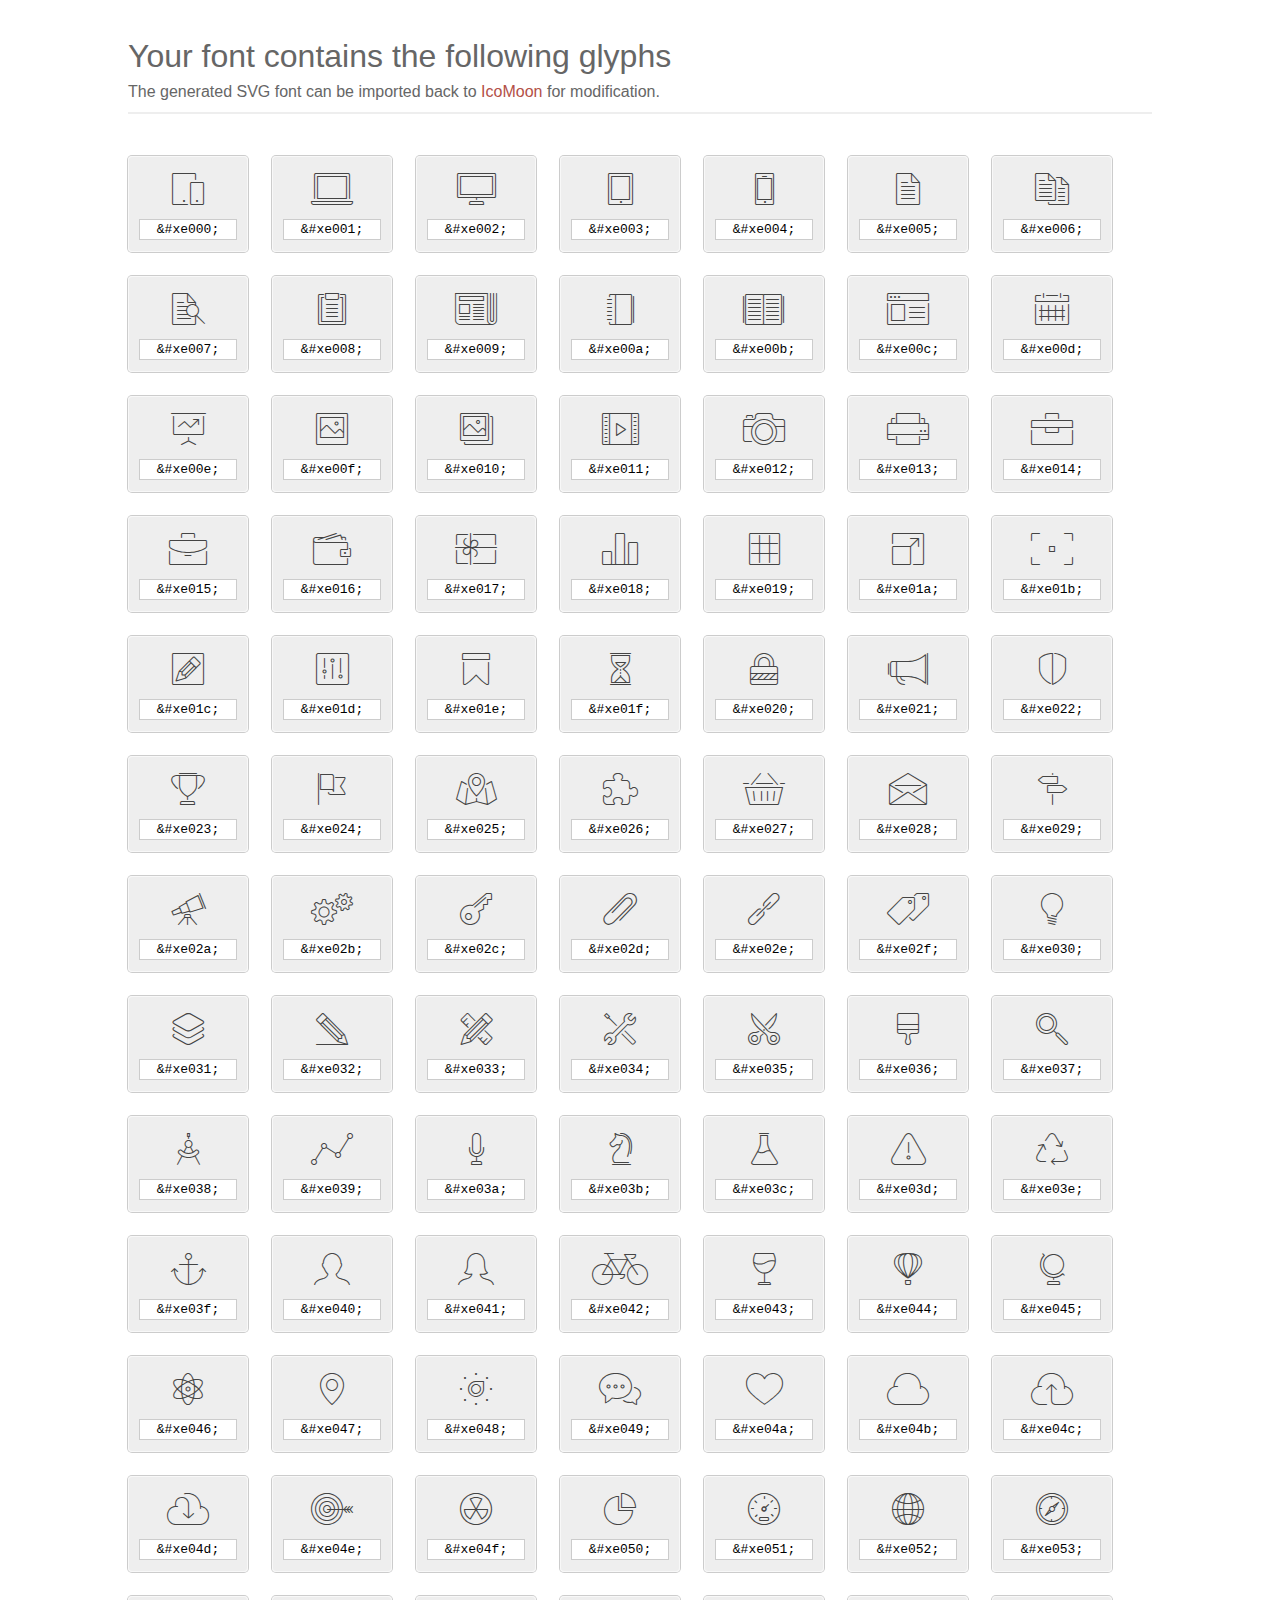
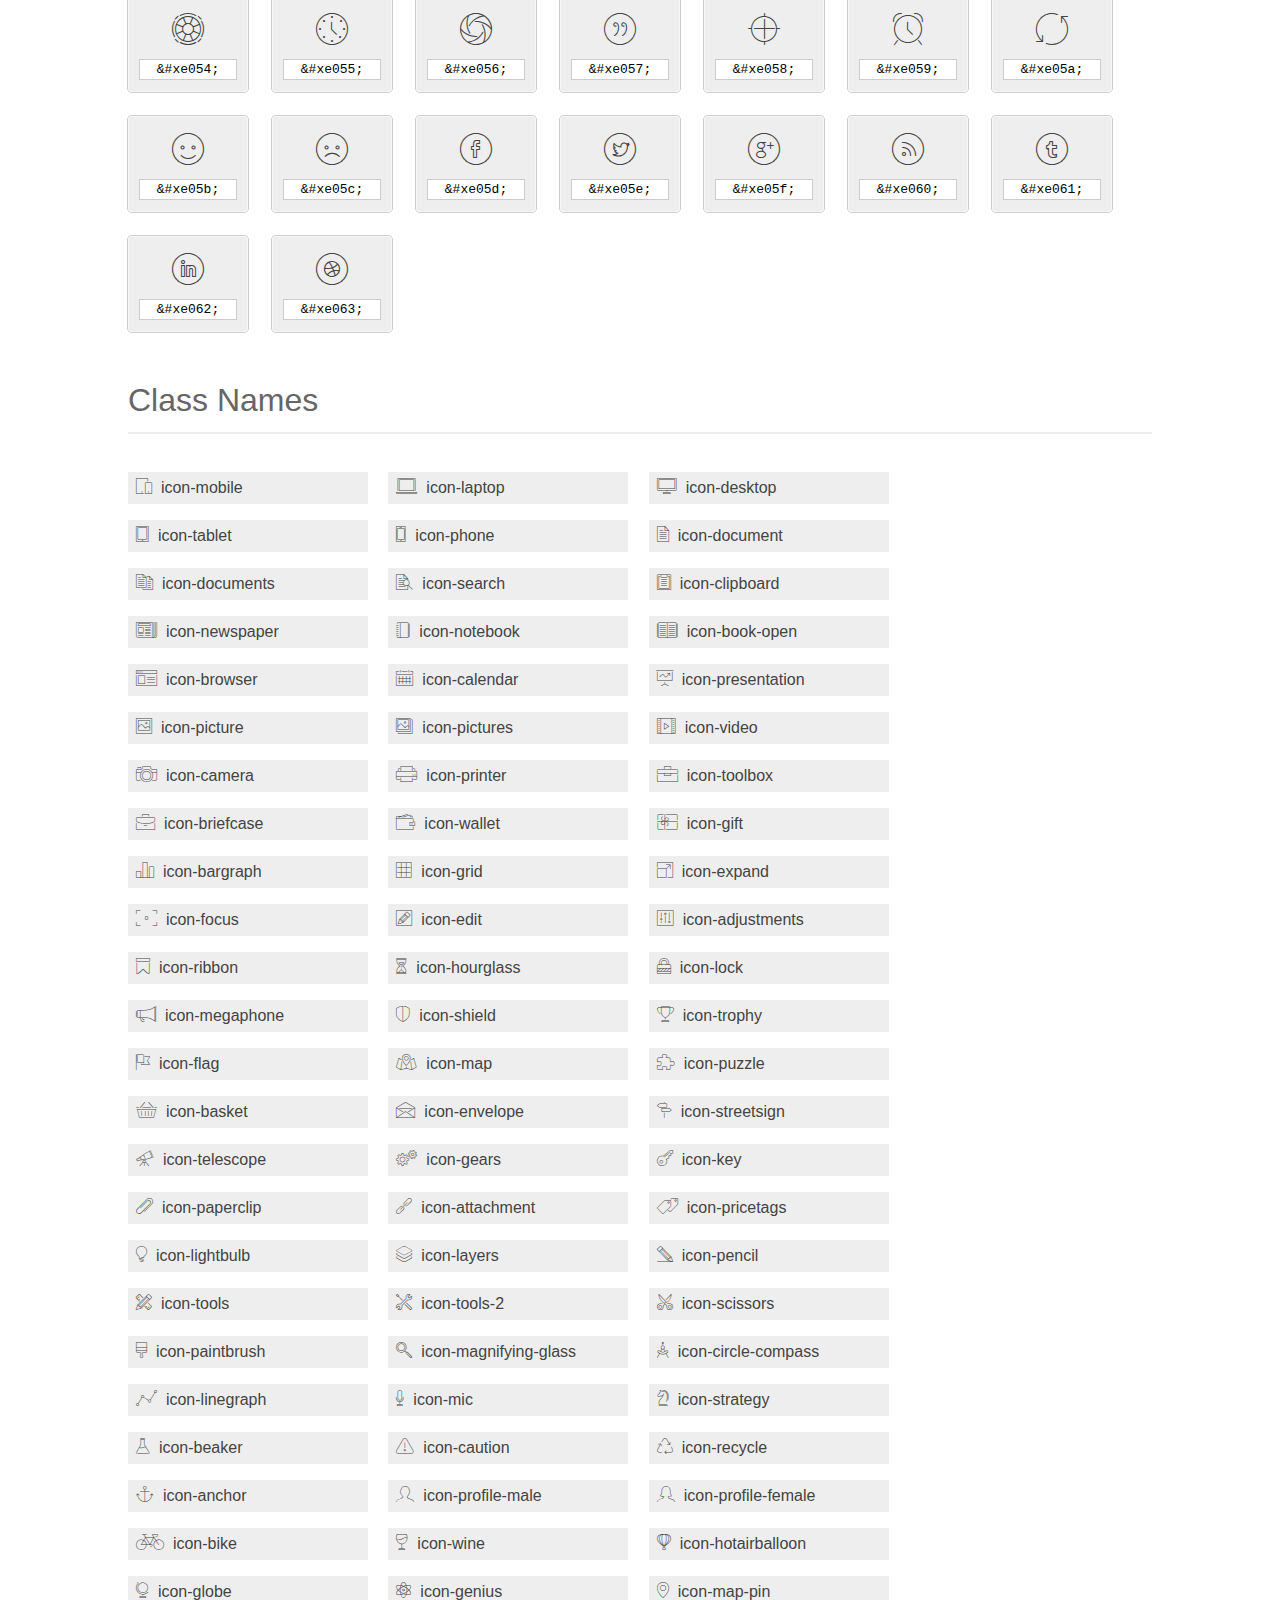
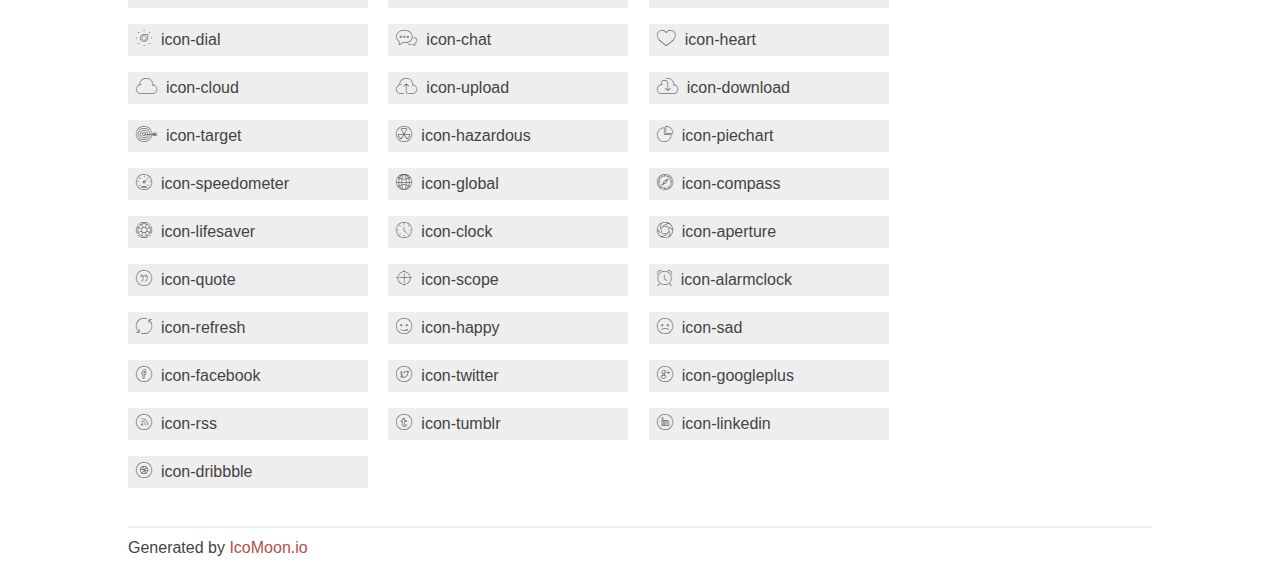
<file: fonts/et-line-font/index.html>
<!doctype html>
<html>
<head>
<title>Your Font/Glyphs</title>
<link rel="stylesheet" href="style.css" />
<!--[if lte IE 7]><script src="lte-ie7.js"></script><![endif]-->
<style>
	section, header, footer {display: block;}
	body {
		font-family: sans-serif;
		color: #444;
		line-height: 1.5;
		font-size: 1em;
	}
	* {
		-moz-box-sizing: border-box;
		-webkit-box-sizing: border-box;
		box-sizing: border-box;
		margin: 0;
		padding: 0;
	}
	.glyph {
		font-size: 16px;
		float: left;
		text-align: center;
		background: #eee;
		padding: .75em;
		margin: .75em 1.5em .75em 0;
		width: 7.5em;
		border-radius: .25em;
		box-shadow: inset 0 0 0 1px #f8f8f8, 0 0 0 1px #CCC;
	}
	.glyph input {
		font-family: consolas, monospace;
		font-size: 13px;
		width: 100%;
		text-align: center;
		border: 0;
		box-shadow: 0 0 0 1px #ccc;
		padding: .125em;
	}
	.w-main {
		width: 80%;
	}
	.centered {
		margin-left: auto;
		margin-right: auto;
	}
	.fs1 {
		font-size: 2em;
	}
	header {
		margin: 2em 0;
		padding-bottom: .5em;
		color: #666;
		box-shadow: 0 2px #eee;
	}
	header h1 {
		font-size: 2em;
		font-weight: normal;
	}
	.clearfix:before, .clearfix:after { content: ""; display: table; }
	.clearfix:after, .clear { clear: both; }
	footer {
		margin-top: 2em;
		padding: .5em 0;
		box-shadow: 0 -2px #eee;
	}
	a, a:visited {
		color: #B35047;
		text-decoration: none;
	}
	a:hover, a:focus {color: #000;}
	.box1 {
		font-size: 16px;
		display: inline-block;
		width: 15em;
		padding: .25em .5em;
		background: #eee;
		margin: .5em 1em .5em 0;
	}
</style>
</head>
<body>
	<div class="w-main centered">
	<section class="mtm clearfix" id="glyphs">
	<header>
		<h1>Your font contains the following glyphs</h1>
		<p>The generated SVG font can be imported back to <a href="http://icomoon.io/app">IcoMoon</a> for modification.</p>
	</header>
	<div class="glyph">
		<div class="fs1" aria-hidden="true" data-icon="&#xe000;"></div>
		<input type="text" readonly="readonly" value="&amp;#xe000;" />
	</div>
	<div class="glyph">
		<div class="fs1" aria-hidden="true" data-icon="&#xe001;"></div>
		<input type="text" readonly="readonly" value="&amp;#xe001;" />
	</div>
	<div class="glyph">
		<div class="fs1" aria-hidden="true" data-icon="&#xe002;"></div>
		<input type="text" readonly="readonly" value="&amp;#xe002;" />
	</div>
	<div class="glyph">
		<div class="fs1" aria-hidden="true" data-icon="&#xe003;"></div>
		<input type="text" readonly="readonly" value="&amp;#xe003;" />
	</div>
	<div class="glyph">
		<div class="fs1" aria-hidden="true" data-icon="&#xe004;"></div>
		<input type="text" readonly="readonly" value="&amp;#xe004;" />
	</div>
	<div class="glyph">
		<div class="fs1" aria-hidden="true" data-icon="&#xe005;"></div>
		<input type="text" readonly="readonly" value="&amp;#xe005;" />
	</div>
	<div class="glyph">
		<div class="fs1" aria-hidden="true" data-icon="&#xe006;"></div>
		<input type="text" readonly="readonly" value="&amp;#xe006;" />
	</div>
	<div class="glyph">
		<div class="fs1" aria-hidden="true" data-icon="&#xe007;"></div>
		<input type="text" readonly="readonly" value="&amp;#xe007;" />
	</div>
	<div class="glyph">
		<div class="fs1" aria-hidden="true" data-icon="&#xe008;"></div>
		<input type="text" readonly="readonly" value="&amp;#xe008;" />
	</div>
	<div class="glyph">
		<div class="fs1" aria-hidden="true" data-icon="&#xe009;"></div>
		<input type="text" readonly="readonly" value="&amp;#xe009;" />
	</div>
	<div class="glyph">
		<div class="fs1" aria-hidden="true" data-icon="&#xe00a;"></div>
		<input type="text" readonly="readonly" value="&amp;#xe00a;" />
	</div>
	<div class="glyph">
		<div class="fs1" aria-hidden="true" data-icon="&#xe00b;"></div>
		<input type="text" readonly="readonly" value="&amp;#xe00b;" />
	</div>
	<div class="glyph">
		<div class="fs1" aria-hidden="true" data-icon="&#xe00c;"></div>
		<input type="text" readonly="readonly" value="&amp;#xe00c;" />
	</div>
	<div class="glyph">
		<div class="fs1" aria-hidden="true" data-icon="&#xe00d;"></div>
		<input type="text" readonly="readonly" value="&amp;#xe00d;" />
	</div>
	<div class="glyph">
		<div class="fs1" aria-hidden="true" data-icon="&#xe00e;"></div>
		<input type="text" readonly="readonly" value="&amp;#xe00e;" />
	</div>
	<div class="glyph">
		<div class="fs1" aria-hidden="true" data-icon="&#xe00f;"></div>
		<input type="text" readonly="readonly" value="&amp;#xe00f;" />
	</div>
	<div class="glyph">
		<div class="fs1" aria-hidden="true" data-icon="&#xe010;"></div>
		<input type="text" readonly="readonly" value="&amp;#xe010;" />
	</div>
	<div class="glyph">
		<div class="fs1" aria-hidden="true" data-icon="&#xe011;"></div>
		<input type="text" readonly="readonly" value="&amp;#xe011;" />
	</div>
	<div class="glyph">
		<div class="fs1" aria-hidden="true" data-icon="&#xe012;"></div>
		<input type="text" readonly="readonly" value="&amp;#xe012;" />
	</div>
	<div class="glyph">
		<div class="fs1" aria-hidden="true" data-icon="&#xe013;"></div>
		<input type="text" readonly="readonly" value="&amp;#xe013;" />
	</div>
	<div class="glyph">
		<div class="fs1" aria-hidden="true" data-icon="&#xe014;"></div>
		<input type="text" readonly="readonly" value="&amp;#xe014;" />
	</div>
	<div class="glyph">
		<div class="fs1" aria-hidden="true" data-icon="&#xe015;"></div>
		<input type="text" readonly="readonly" value="&amp;#xe015;" />
	</div>
	<div class="glyph">
		<div class="fs1" aria-hidden="true" data-icon="&#xe016;"></div>
		<input type="text" readonly="readonly" value="&amp;#xe016;" />
	</div>
	<div class="glyph">
		<div class="fs1" aria-hidden="true" data-icon="&#xe017;"></div>
		<input type="text" readonly="readonly" value="&amp;#xe017;" />
	</div>
	<div class="glyph">
		<div class="fs1" aria-hidden="true" data-icon="&#xe018;"></div>
		<input type="text" readonly="readonly" value="&amp;#xe018;" />
	</div>
	<div class="glyph">
		<div class="fs1" aria-hidden="true" data-icon="&#xe019;"></div>
		<input type="text" readonly="readonly" value="&amp;#xe019;" />
	</div>
	<div class="glyph">
		<div class="fs1" aria-hidden="true" data-icon="&#xe01a;"></div>
		<input type="text" readonly="readonly" value="&amp;#xe01a;" />
	</div>
	<div class="glyph">
		<div class="fs1" aria-hidden="true" data-icon="&#xe01b;"></div>
		<input type="text" readonly="readonly" value="&amp;#xe01b;" />
	</div>
	<div class="glyph">
		<div class="fs1" aria-hidden="true" data-icon="&#xe01c;"></div>
		<input type="text" readonly="readonly" value="&amp;#xe01c;" />
	</div>
	<div class="glyph">
		<div class="fs1" aria-hidden="true" data-icon="&#xe01d;"></div>
		<input type="text" readonly="readonly" value="&amp;#xe01d;" />
	</div>
	<div class="glyph">
		<div class="fs1" aria-hidden="true" data-icon="&#xe01e;"></div>
		<input type="text" readonly="readonly" value="&amp;#xe01e;" />
	</div>
	<div class="glyph">
		<div class="fs1" aria-hidden="true" data-icon="&#xe01f;"></div>
		<input type="text" readonly="readonly" value="&amp;#xe01f;" />
	</div>
	<div class="glyph">
		<div class="fs1" aria-hidden="true" data-icon="&#xe020;"></div>
		<input type="text" readonly="readonly" value="&amp;#xe020;" />
	</div>
	<div class="glyph">
		<div class="fs1" aria-hidden="true" data-icon="&#xe021;"></div>
		<input type="text" readonly="readonly" value="&amp;#xe021;" />
	</div>
	<div class="glyph">
		<div class="fs1" aria-hidden="true" data-icon="&#xe022;"></div>
		<input type="text" readonly="readonly" value="&amp;#xe022;" />
	</div>
	<div class="glyph">
		<div class="fs1" aria-hidden="true" data-icon="&#xe023;"></div>
		<input type="text" readonly="readonly" value="&amp;#xe023;" />
	</div>
	<div class="glyph">
		<div class="fs1" aria-hidden="true" data-icon="&#xe024;"></div>
		<input type="text" readonly="readonly" value="&amp;#xe024;" />
	</div>
	<div class="glyph">
		<div class="fs1" aria-hidden="true" data-icon="&#xe025;"></div>
		<input type="text" readonly="readonly" value="&amp;#xe025;" />
	</div>
	<div class="glyph">
		<div class="fs1" aria-hidden="true" data-icon="&#xe026;"></div>
		<input type="text" readonly="readonly" value="&amp;#xe026;" />
	</div>
	<div class="glyph">
		<div class="fs1" aria-hidden="true" data-icon="&#xe027;"></div>
		<input type="text" readonly="readonly" value="&amp;#xe027;" />
	</div>
	<div class="glyph">
		<div class="fs1" aria-hidden="true" data-icon="&#xe028;"></div>
		<input type="text" readonly="readonly" value="&amp;#xe028;" />
	</div>
	<div class="glyph">
		<div class="fs1" aria-hidden="true" data-icon="&#xe029;"></div>
		<input type="text" readonly="readonly" value="&amp;#xe029;" />
	</div>
	<div class="glyph">
		<div class="fs1" aria-hidden="true" data-icon="&#xe02a;"></div>
		<input type="text" readonly="readonly" value="&amp;#xe02a;" />
	</div>
	<div class="glyph">
		<div class="fs1" aria-hidden="true" data-icon="&#xe02b;"></div>
		<input type="text" readonly="readonly" value="&amp;#xe02b;" />
	</div>
	<div class="glyph">
		<div class="fs1" aria-hidden="true" data-icon="&#xe02c;"></div>
		<input type="text" readonly="readonly" value="&amp;#xe02c;" />
	</div>
	<div class="glyph">
		<div class="fs1" aria-hidden="true" data-icon="&#xe02d;"></div>
		<input type="text" readonly="readonly" value="&amp;#xe02d;" />
	</div>
	<div class="glyph">
		<div class="fs1" aria-hidden="true" data-icon="&#xe02e;"></div>
		<input type="text" readonly="readonly" value="&amp;#xe02e;" />
	</div>
	<div class="glyph">
		<div class="fs1" aria-hidden="true" data-icon="&#xe02f;"></div>
		<input type="text" readonly="readonly" value="&amp;#xe02f;" />
	</div>
	<div class="glyph">
		<div class="fs1" aria-hidden="true" data-icon="&#xe030;"></div>
		<input type="text" readonly="readonly" value="&amp;#xe030;" />
	</div>
	<div class="glyph">
		<div class="fs1" aria-hidden="true" data-icon="&#xe031;"></div>
		<input type="text" readonly="readonly" value="&amp;#xe031;" />
	</div>
	<div class="glyph">
		<div class="fs1" aria-hidden="true" data-icon="&#xe032;"></div>
		<input type="text" readonly="readonly" value="&amp;#xe032;" />
	</div>
	<div class="glyph">
		<div class="fs1" aria-hidden="true" data-icon="&#xe033;"></div>
		<input type="text" readonly="readonly" value="&amp;#xe033;" />
	</div>
	<div class="glyph">
		<div class="fs1" aria-hidden="true" data-icon="&#xe034;"></div>
		<input type="text" readonly="readonly" value="&amp;#xe034;" />
	</div>
	<div class="glyph">
		<div class="fs1" aria-hidden="true" data-icon="&#xe035;"></div>
		<input type="text" readonly="readonly" value="&amp;#xe035;" />
	</div>
	<div class="glyph">
		<div class="fs1" aria-hidden="true" data-icon="&#xe036;"></div>
		<input type="text" readonly="readonly" value="&amp;#xe036;" />
	</div>
	<div class="glyph">
		<div class="fs1" aria-hidden="true" data-icon="&#xe037;"></div>
		<input type="text" readonly="readonly" value="&amp;#xe037;" />
	</div>
	<div class="glyph">
		<div class="fs1" aria-hidden="true" data-icon="&#xe038;"></div>
		<input type="text" readonly="readonly" value="&amp;#xe038;" />
	</div>
	<div class="glyph">
		<div class="fs1" aria-hidden="true" data-icon="&#xe039;"></div>
		<input type="text" readonly="readonly" value="&amp;#xe039;" />
	</div>
	<div class="glyph">
		<div class="fs1" aria-hidden="true" data-icon="&#xe03a;"></div>
		<input type="text" readonly="readonly" value="&amp;#xe03a;" />
	</div>
	<div class="glyph">
		<div class="fs1" aria-hidden="true" data-icon="&#xe03b;"></div>
		<input type="text" readonly="readonly" value="&amp;#xe03b;" />
	</div>
	<div class="glyph">
		<div class="fs1" aria-hidden="true" data-icon="&#xe03c;"></div>
		<input type="text" readonly="readonly" value="&amp;#xe03c;" />
	</div>
	<div class="glyph">
		<div class="fs1" aria-hidden="true" data-icon="&#xe03d;"></div>
		<input type="text" readonly="readonly" value="&amp;#xe03d;" />
	</div>
	<div class="glyph">
		<div class="fs1" aria-hidden="true" data-icon="&#xe03e;"></div>
		<input type="text" readonly="readonly" value="&amp;#xe03e;" />
	</div>
	<div class="glyph">
		<div class="fs1" aria-hidden="true" data-icon="&#xe03f;"></div>
		<input type="text" readonly="readonly" value="&amp;#xe03f;" />
	</div>
	<div class="glyph">
		<div class="fs1" aria-hidden="true" data-icon="&#xe040;"></div>
		<input type="text" readonly="readonly" value="&amp;#xe040;" />
	</div>
	<div class="glyph">
		<div class="fs1" aria-hidden="true" data-icon="&#xe041;"></div>
		<input type="text" readonly="readonly" value="&amp;#xe041;" />
	</div>
	<div class="glyph">
		<div class="fs1" aria-hidden="true" data-icon="&#xe042;"></div>
		<input type="text" readonly="readonly" value="&amp;#xe042;" />
	</div>
	<div class="glyph">
		<div class="fs1" aria-hidden="true" data-icon="&#xe043;"></div>
		<input type="text" readonly="readonly" value="&amp;#xe043;" />
	</div>
	<div class="glyph">
		<div class="fs1" aria-hidden="true" data-icon="&#xe044;"></div>
		<input type="text" readonly="readonly" value="&amp;#xe044;" />
	</div>
	<div class="glyph">
		<div class="fs1" aria-hidden="true" data-icon="&#xe045;"></div>
		<input type="text" readonly="readonly" value="&amp;#xe045;" />
	</div>
	<div class="glyph">
		<div class="fs1" aria-hidden="true" data-icon="&#xe046;"></div>
		<input type="text" readonly="readonly" value="&amp;#xe046;" />
	</div>
	<div class="glyph">
		<div class="fs1" aria-hidden="true" data-icon="&#xe047;"></div>
		<input type="text" readonly="readonly" value="&amp;#xe047;" />
	</div>
	<div class="glyph">
		<div class="fs1" aria-hidden="true" data-icon="&#xe048;"></div>
		<input type="text" readonly="readonly" value="&amp;#xe048;" />
	</div>
	<div class="glyph">
		<div class="fs1" aria-hidden="true" data-icon="&#xe049;"></div>
		<input type="text" readonly="readonly" value="&amp;#xe049;" />
	</div>
	<div class="glyph">
		<div class="fs1" aria-hidden="true" data-icon="&#xe04a;"></div>
		<input type="text" readonly="readonly" value="&amp;#xe04a;" />
	</div>
	<div class="glyph">
		<div class="fs1" aria-hidden="true" data-icon="&#xe04b;"></div>
		<input type="text" readonly="readonly" value="&amp;#xe04b;" />
	</div>
	<div class="glyph">
		<div class="fs1" aria-hidden="true" data-icon="&#xe04c;"></div>
		<input type="text" readonly="readonly" value="&amp;#xe04c;" />
	</div>
	<div class="glyph">
		<div class="fs1" aria-hidden="true" data-icon="&#xe04d;"></div>
		<input type="text" readonly="readonly" value="&amp;#xe04d;" />
	</div>
	<div class="glyph">
		<div class="fs1" aria-hidden="true" data-icon="&#xe04e;"></div>
		<input type="text" readonly="readonly" value="&amp;#xe04e;" />
	</div>
	<div class="glyph">
		<div class="fs1" aria-hidden="true" data-icon="&#xe04f;"></div>
		<input type="text" readonly="readonly" value="&amp;#xe04f;" />
	</div>
	<div class="glyph">
		<div class="fs1" aria-hidden="true" data-icon="&#xe050;"></div>
		<input type="text" readonly="readonly" value="&amp;#xe050;" />
	</div>
	<div class="glyph">
		<div class="fs1" aria-hidden="true" data-icon="&#xe051;"></div>
		<input type="text" readonly="readonly" value="&amp;#xe051;" />
	</div>
	<div class="glyph">
		<div class="fs1" aria-hidden="true" data-icon="&#xe052;"></div>
		<input type="text" readonly="readonly" value="&amp;#xe052;" />
	</div>
	<div class="glyph">
		<div class="fs1" aria-hidden="true" data-icon="&#xe053;"></div>
		<input type="text" readonly="readonly" value="&amp;#xe053;" />
	</div>
	<div class="glyph">
		<div class="fs1" aria-hidden="true" data-icon="&#xe054;"></div>
		<input type="text" readonly="readonly" value="&amp;#xe054;" />
	</div>
	<div class="glyph">
		<div class="fs1" aria-hidden="true" data-icon="&#xe055;"></div>
		<input type="text" readonly="readonly" value="&amp;#xe055;" />
	</div>
	<div class="glyph">
		<div class="fs1" aria-hidden="true" data-icon="&#xe056;"></div>
		<input type="text" readonly="readonly" value="&amp;#xe056;" />
	</div>
	<div class="glyph">
		<div class="fs1" aria-hidden="true" data-icon="&#xe057;"></div>
		<input type="text" readonly="readonly" value="&amp;#xe057;" />
	</div>
	<div class="glyph">
		<div class="fs1" aria-hidden="true" data-icon="&#xe058;"></div>
		<input type="text" readonly="readonly" value="&amp;#xe058;" />
	</div>
	<div class="glyph">
		<div class="fs1" aria-hidden="true" data-icon="&#xe059;"></div>
		<input type="text" readonly="readonly" value="&amp;#xe059;" />
	</div>
	<div class="glyph">
		<div class="fs1" aria-hidden="true" data-icon="&#xe05a;"></div>
		<input type="text" readonly="readonly" value="&amp;#xe05a;" />
	</div>
	<div class="glyph">
		<div class="fs1" aria-hidden="true" data-icon="&#xe05b;"></div>
		<input type="text" readonly="readonly" value="&amp;#xe05b;" />
	</div>
	<div class="glyph">
		<div class="fs1" aria-hidden="true" data-icon="&#xe05c;"></div>
		<input type="text" readonly="readonly" value="&amp;#xe05c;" />
	</div>
	<div class="glyph">
		<div class="fs1" aria-hidden="true" data-icon="&#xe05d;"></div>
		<input type="text" readonly="readonly" value="&amp;#xe05d;" />
	</div>
	<div class="glyph">
		<div class="fs1" aria-hidden="true" data-icon="&#xe05e;"></div>
		<input type="text" readonly="readonly" value="&amp;#xe05e;" />
	</div>
	<div class="glyph">
		<div class="fs1" aria-hidden="true" data-icon="&#xe05f;"></div>
		<input type="text" readonly="readonly" value="&amp;#xe05f;" />
	</div>
	<div class="glyph">
		<div class="fs1" aria-hidden="true" data-icon="&#xe060;"></div>
		<input type="text" readonly="readonly" value="&amp;#xe060;" />
	</div>
	<div class="glyph">
		<div class="fs1" aria-hidden="true" data-icon="&#xe061;"></div>
		<input type="text" readonly="readonly" value="&amp;#xe061;" />
	</div>
	<div class="glyph">
		<div class="fs1" aria-hidden="true" data-icon="&#xe062;"></div>
		<input type="text" readonly="readonly" value="&amp;#xe062;" />
	</div>
	<div class="glyph">
		<div class="fs1" aria-hidden="true" data-icon="&#xe063;"></div>
		<input type="text" readonly="readonly" value="&amp;#xe063;" />
	</div>
	</section>
	<div class="clear"></div>
	<section class="mtm clearfix" id="glyphs">
	<header>
		<h1>Class Names</h1>
	</header>
	<span class="box1">
		<span aria-hidden="true" class="icon-mobile"></span>
		&nbsp;icon-mobile
	</span>
	<span class="box1">
		<span aria-hidden="true" class="icon-laptop"></span>
		&nbsp;icon-laptop
	</span>
	<span class="box1">
		<span aria-hidden="true" class="icon-desktop"></span>
		&nbsp;icon-desktop
	</span>
	<span class="box1">
		<span aria-hidden="true" class="icon-tablet"></span>
		&nbsp;icon-tablet
	</span>
	<span class="box1">
		<span aria-hidden="true" class="icon-phone"></span>
		&nbsp;icon-phone
	</span>
	<span class="box1">
		<span aria-hidden="true" class="icon-document"></span>
		&nbsp;icon-document
	</span>
	<span class="box1">
		<span aria-hidden="true" class="icon-documents"></span>
		&nbsp;icon-documents
	</span>
	<span class="box1">
		<span aria-hidden="true" class="icon-search"></span>
		&nbsp;icon-search
	</span>
	<span class="box1">
		<span aria-hidden="true" class="icon-clipboard"></span>
		&nbsp;icon-clipboard
	</span>
	<span class="box1">
		<span aria-hidden="true" class="icon-newspaper"></span>
		&nbsp;icon-newspaper
	</span>
	<span class="box1">
		<span aria-hidden="true" class="icon-notebook"></span>
		&nbsp;icon-notebook
	</span>
	<span class="box1">
		<span aria-hidden="true" class="icon-book-open"></span>
		&nbsp;icon-book-open
	</span>
	<span class="box1">
		<span aria-hidden="true" class="icon-browser"></span>
		&nbsp;icon-browser
	</span>
	<span class="box1">
		<span aria-hidden="true" class="icon-calendar"></span>
		&nbsp;icon-calendar
	</span>
	<span class="box1">
		<span aria-hidden="true" class="icon-presentation"></span>
		&nbsp;icon-presentation
	</span>
	<span class="box1">
		<span aria-hidden="true" class="icon-picture"></span>
		&nbsp;icon-picture
	</span>
	<span class="box1">
		<span aria-hidden="true" class="icon-pictures"></span>
		&nbsp;icon-pictures
	</span>
	<span class="box1">
		<span aria-hidden="true" class="icon-video"></span>
		&nbsp;icon-video
	</span>
	<span class="box1">
		<span aria-hidden="true" class="icon-camera"></span>
		&nbsp;icon-camera
	</span>
	<span class="box1">
		<span aria-hidden="true" class="icon-printer"></span>
		&nbsp;icon-printer
	</span>
	<span class="box1">
		<span aria-hidden="true" class="icon-toolbox"></span>
		&nbsp;icon-toolbox
	</span>
	<span class="box1">
		<span aria-hidden="true" class="icon-briefcase"></span>
		&nbsp;icon-briefcase
	</span>
	<span class="box1">
		<span aria-hidden="true" class="icon-wallet"></span>
		&nbsp;icon-wallet
	</span>
	<span class="box1">
		<span aria-hidden="true" class="icon-gift"></span>
		&nbsp;icon-gift
	</span>
	<span class="box1">
		<span aria-hidden="true" class="icon-bargraph"></span>
		&nbsp;icon-bargraph
	</span>
	<span class="box1">
		<span aria-hidden="true" class="icon-grid"></span>
		&nbsp;icon-grid
	</span>
	<span class="box1">
		<span aria-hidden="true" class="icon-expand"></span>
		&nbsp;icon-expand
	</span>
	<span class="box1">
		<span aria-hidden="true" class="icon-focus"></span>
		&nbsp;icon-focus
	</span>
	<span class="box1">
		<span aria-hidden="true" class="icon-edit"></span>
		&nbsp;icon-edit
	</span>
	<span class="box1">
		<span aria-hidden="true" class="icon-adjustments"></span>
		&nbsp;icon-adjustments
	</span>
	<span class="box1">
		<span aria-hidden="true" class="icon-ribbon"></span>
		&nbsp;icon-ribbon
	</span>
	<span class="box1">
		<span aria-hidden="true" class="icon-hourglass"></span>
		&nbsp;icon-hourglass
	</span>
	<span class="box1">
		<span aria-hidden="true" class="icon-lock"></span>
		&nbsp;icon-lock
	</span>
	<span class="box1">
		<span aria-hidden="true" class="icon-megaphone"></span>
		&nbsp;icon-megaphone
	</span>
	<span class="box1">
		<span aria-hidden="true" class="icon-shield"></span>
		&nbsp;icon-shield
	</span>
	<span class="box1">
		<span aria-hidden="true" class="icon-trophy"></span>
		&nbsp;icon-trophy
	</span>
	<span class="box1">
		<span aria-hidden="true" class="icon-flag"></span>
		&nbsp;icon-flag
	</span>
	<span class="box1">
		<span aria-hidden="true" class="icon-map"></span>
		&nbsp;icon-map
	</span>
	<span class="box1">
		<span aria-hidden="true" class="icon-puzzle"></span>
		&nbsp;icon-puzzle
	</span>
	<span class="box1">
		<span aria-hidden="true" class="icon-basket"></span>
		&nbsp;icon-basket
	</span>
	<span class="box1">
		<span aria-hidden="true" class="icon-envelope"></span>
		&nbsp;icon-envelope
	</span>
	<span class="box1">
		<span aria-hidden="true" class="icon-streetsign"></span>
		&nbsp;icon-streetsign
	</span>
	<span class="box1">
		<span aria-hidden="true" class="icon-telescope"></span>
		&nbsp;icon-telescope
	</span>
	<span class="box1">
		<span aria-hidden="true" class="icon-gears"></span>
		&nbsp;icon-gears
	</span>
	<span class="box1">
		<span aria-hidden="true" class="icon-key"></span>
		&nbsp;icon-key
	</span>
	<span class="box1">
		<span aria-hidden="true" class="icon-paperclip"></span>
		&nbsp;icon-paperclip
	</span>
	<span class="box1">
		<span aria-hidden="true" class="icon-attachment"></span>
		&nbsp;icon-attachment
	</span>
	<span class="box1">
		<span aria-hidden="true" class="icon-pricetags"></span>
		&nbsp;icon-pricetags
	</span>
	<span class="box1">
		<span aria-hidden="true" class="icon-lightbulb"></span>
		&nbsp;icon-lightbulb
	</span>
	<span class="box1">
		<span aria-hidden="true" class="icon-layers"></span>
		&nbsp;icon-layers
	</span>
	<span class="box1">
		<span aria-hidden="true" class="icon-pencil"></span>
		&nbsp;icon-pencil
	</span>
	<span class="box1">
		<span aria-hidden="true" class="icon-tools"></span>
		&nbsp;icon-tools
	</span>
	<span class="box1">
		<span aria-hidden="true" class="icon-tools-2"></span>
		&nbsp;icon-tools-2
	</span>
	<span class="box1">
		<span aria-hidden="true" class="icon-scissors"></span>
		&nbsp;icon-scissors
	</span>
	<span class="box1">
		<span aria-hidden="true" class="icon-paintbrush"></span>
		&nbsp;icon-paintbrush
	</span>
	<span class="box1">
		<span aria-hidden="true" class="icon-magnifying-glass"></span>
		&nbsp;icon-magnifying-glass
	</span>
	<span class="box1">
		<span aria-hidden="true" class="icon-circle-compass"></span>
		&nbsp;icon-circle-compass
	</span>
	<span class="box1">
		<span aria-hidden="true" class="icon-linegraph"></span>
		&nbsp;icon-linegraph
	</span>
	<span class="box1">
		<span aria-hidden="true" class="icon-mic"></span>
		&nbsp;icon-mic
	</span>
	<span class="box1">
		<span aria-hidden="true" class="icon-strategy"></span>
		&nbsp;icon-strategy
	</span>
	<span class="box1">
		<span aria-hidden="true" class="icon-beaker"></span>
		&nbsp;icon-beaker
	</span>
	<span class="box1">
		<span aria-hidden="true" class="icon-caution"></span>
		&nbsp;icon-caution
	</span>
	<span class="box1">
		<span aria-hidden="true" class="icon-recycle"></span>
		&nbsp;icon-recycle
	</span>
	<span class="box1">
		<span aria-hidden="true" class="icon-anchor"></span>
		&nbsp;icon-anchor
	</span>
	<span class="box1">
		<span aria-hidden="true" class="icon-profile-male"></span>
		&nbsp;icon-profile-male
	</span>
	<span class="box1">
		<span aria-hidden="true" class="icon-profile-female"></span>
		&nbsp;icon-profile-female
	</span>
	<span class="box1">
		<span aria-hidden="true" class="icon-bike"></span>
		&nbsp;icon-bike
	</span>
	<span class="box1">
		<span aria-hidden="true" class="icon-wine"></span>
		&nbsp;icon-wine
	</span>
	<span class="box1">
		<span aria-hidden="true" class="icon-hotairballoon"></span>
		&nbsp;icon-hotairballoon
	</span>
	<span class="box1">
		<span aria-hidden="true" class="icon-globe"></span>
		&nbsp;icon-globe
	</span>
	<span class="box1">
		<span aria-hidden="true" class="icon-genius"></span>
		&nbsp;icon-genius
	</span>
	<span class="box1">
		<span aria-hidden="true" class="icon-map-pin"></span>
		&nbsp;icon-map-pin
	</span>
	<span class="box1">
		<span aria-hidden="true" class="icon-dial"></span>
		&nbsp;icon-dial
	</span>
	<span class="box1">
		<span aria-hidden="true" class="icon-chat"></span>
		&nbsp;icon-chat
	</span>
	<span class="box1">
		<span aria-hidden="true" class="icon-heart"></span>
		&nbsp;icon-heart
	</span>
	<span class="box1">
		<span aria-hidden="true" class="icon-cloud"></span>
		&nbsp;icon-cloud
	</span>
	<span class="box1">
		<span aria-hidden="true" class="icon-upload"></span>
		&nbsp;icon-upload
	</span>
	<span class="box1">
		<span aria-hidden="true" class="icon-download"></span>
		&nbsp;icon-download
	</span>
	<span class="box1">
		<span aria-hidden="true" class="icon-target"></span>
		&nbsp;icon-target
	</span>
	<span class="box1">
		<span aria-hidden="true" class="icon-hazardous"></span>
		&nbsp;icon-hazardous
	</span>
	<span class="box1">
		<span aria-hidden="true" class="icon-piechart"></span>
		&nbsp;icon-piechart
	</span>
	<span class="box1">
		<span aria-hidden="true" class="icon-speedometer"></span>
		&nbsp;icon-speedometer
	</span>
	<span class="box1">
		<span aria-hidden="true" class="icon-global"></span>
		&nbsp;icon-global
	</span>
	<span class="box1">
		<span aria-hidden="true" class="icon-compass"></span>
		&nbsp;icon-compass
	</span>
	<span class="box1">
		<span aria-hidden="true" class="icon-lifesaver"></span>
		&nbsp;icon-lifesaver
	</span>
	<span class="box1">
		<span aria-hidden="true" class="icon-clock"></span>
		&nbsp;icon-clock
	</span>
	<span class="box1">
		<span aria-hidden="true" class="icon-aperture"></span>
		&nbsp;icon-aperture
	</span>
	<span class="box1">
		<span aria-hidden="true" class="icon-quote"></span>
		&nbsp;icon-quote
	</span>
	<span class="box1">
		<span aria-hidden="true" class="icon-scope"></span>
		&nbsp;icon-scope
	</span>
	<span class="box1">
		<span aria-hidden="true" class="icon-alarmclock"></span>
		&nbsp;icon-alarmclock
	</span>
	<span class="box1">
		<span aria-hidden="true" class="icon-refresh"></span>
		&nbsp;icon-refresh
	</span>
	<span class="box1">
		<span aria-hidden="true" class="icon-happy"></span>
		&nbsp;icon-happy
	</span>
	<span class="box1">
		<span aria-hidden="true" class="icon-sad"></span>
		&nbsp;icon-sad
	</span>
	<span class="box1">
		<span aria-hidden="true" class="icon-facebook"></span>
		&nbsp;icon-facebook
	</span>
	<span class="box1">
		<span aria-hidden="true" class="icon-twitter"></span>
		&nbsp;icon-twitter
	</span>
	<span class="box1">
		<span aria-hidden="true" class="icon-googleplus"></span>
		&nbsp;icon-googleplus
	</span>
	<span class="box1">
		<span aria-hidden="true" class="icon-rss"></span>
		&nbsp;icon-rss
	</span>
	<span class="box1">
		<span aria-hidden="true" class="icon-tumblr"></span>
		&nbsp;icon-tumblr
	</span>
	<span class="box1">
		<span aria-hidden="true" class="icon-linkedin"></span>
		&nbsp;icon-linkedin
	</span>
	<span class="box1">
		<span aria-hidden="true" class="icon-dribbble"></span>
		&nbsp;icon-dribbble
	</span>
	</section>
	<footer>
		<p>Generated by <a href="http://icomoon.io">IcoMoon.io</a></p>
	</footer>
	</div>
	<script>
	document.getElementById("glyphs").addEventListener("click", function(e) {
		var target = e.target;
		if (target.tagName === "INPUT") {
			target.select();
		}
	});
	</script>
</body>
</html>
</file>
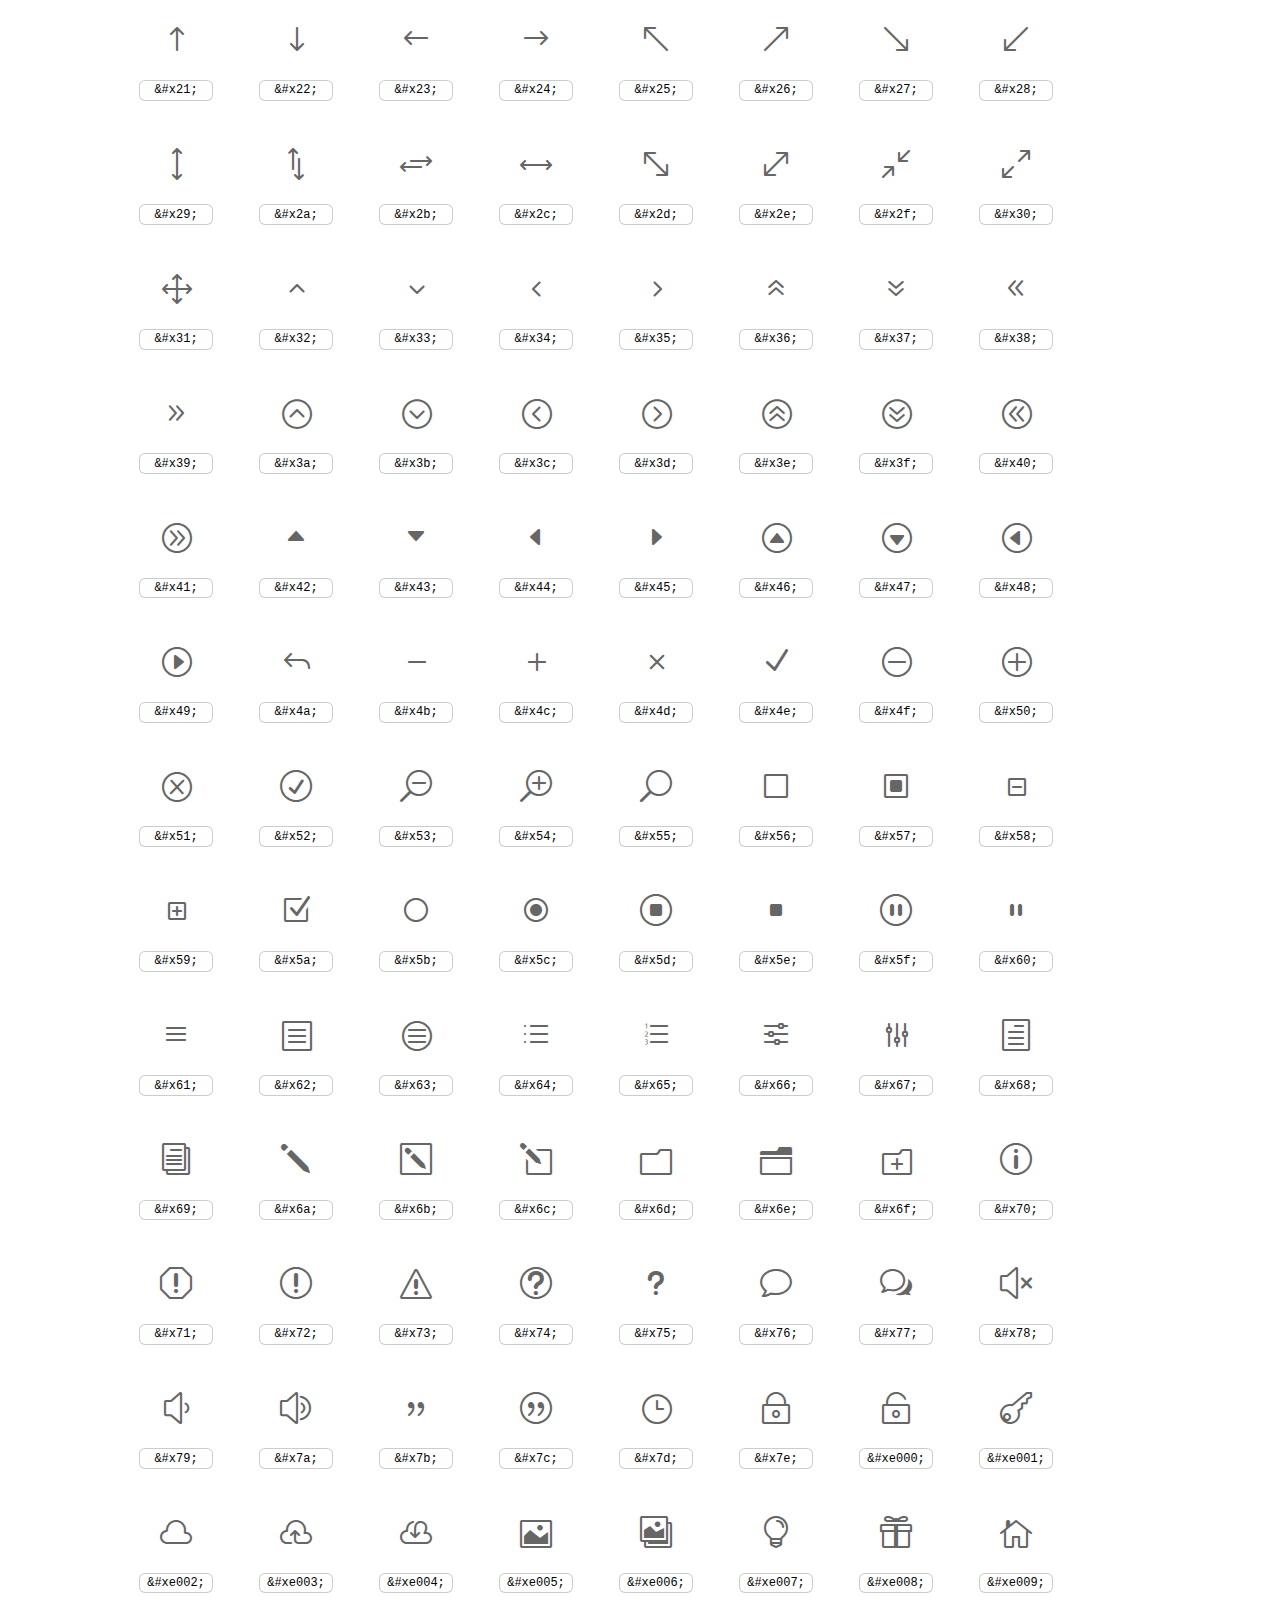
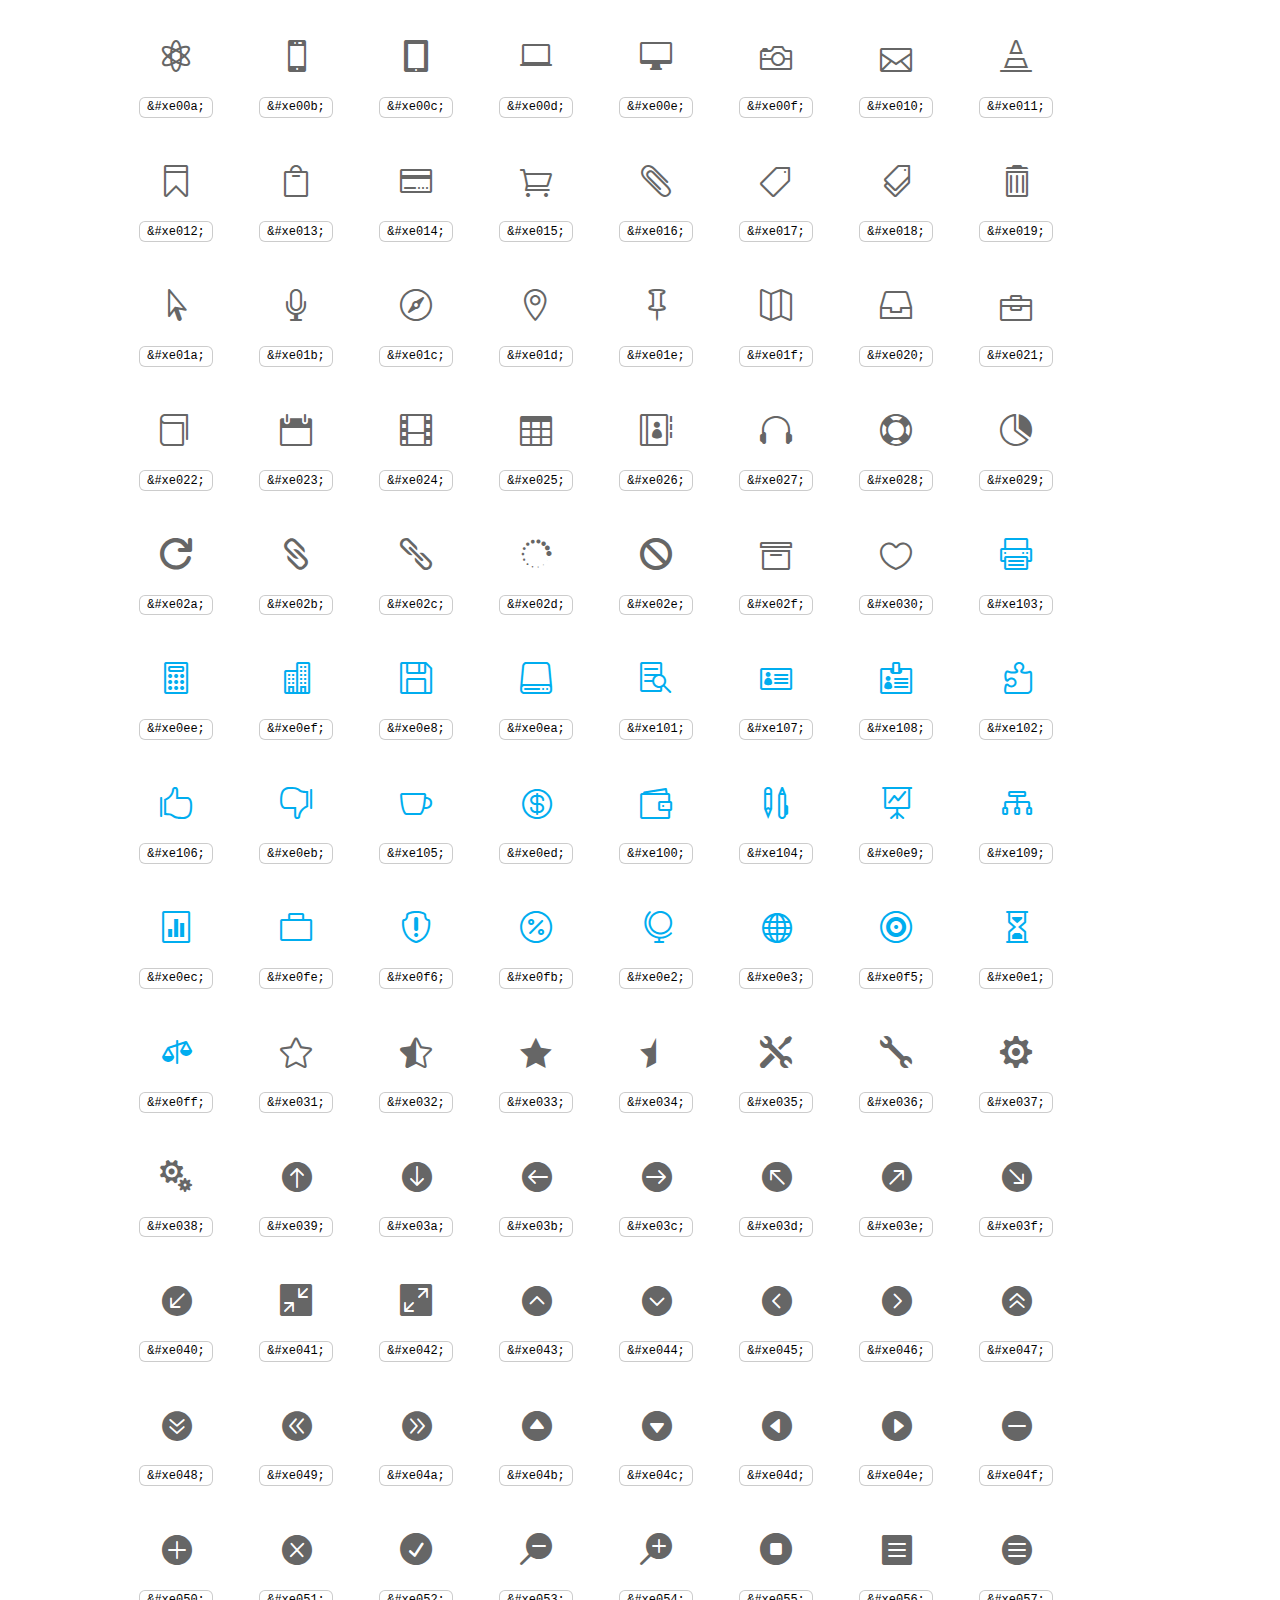
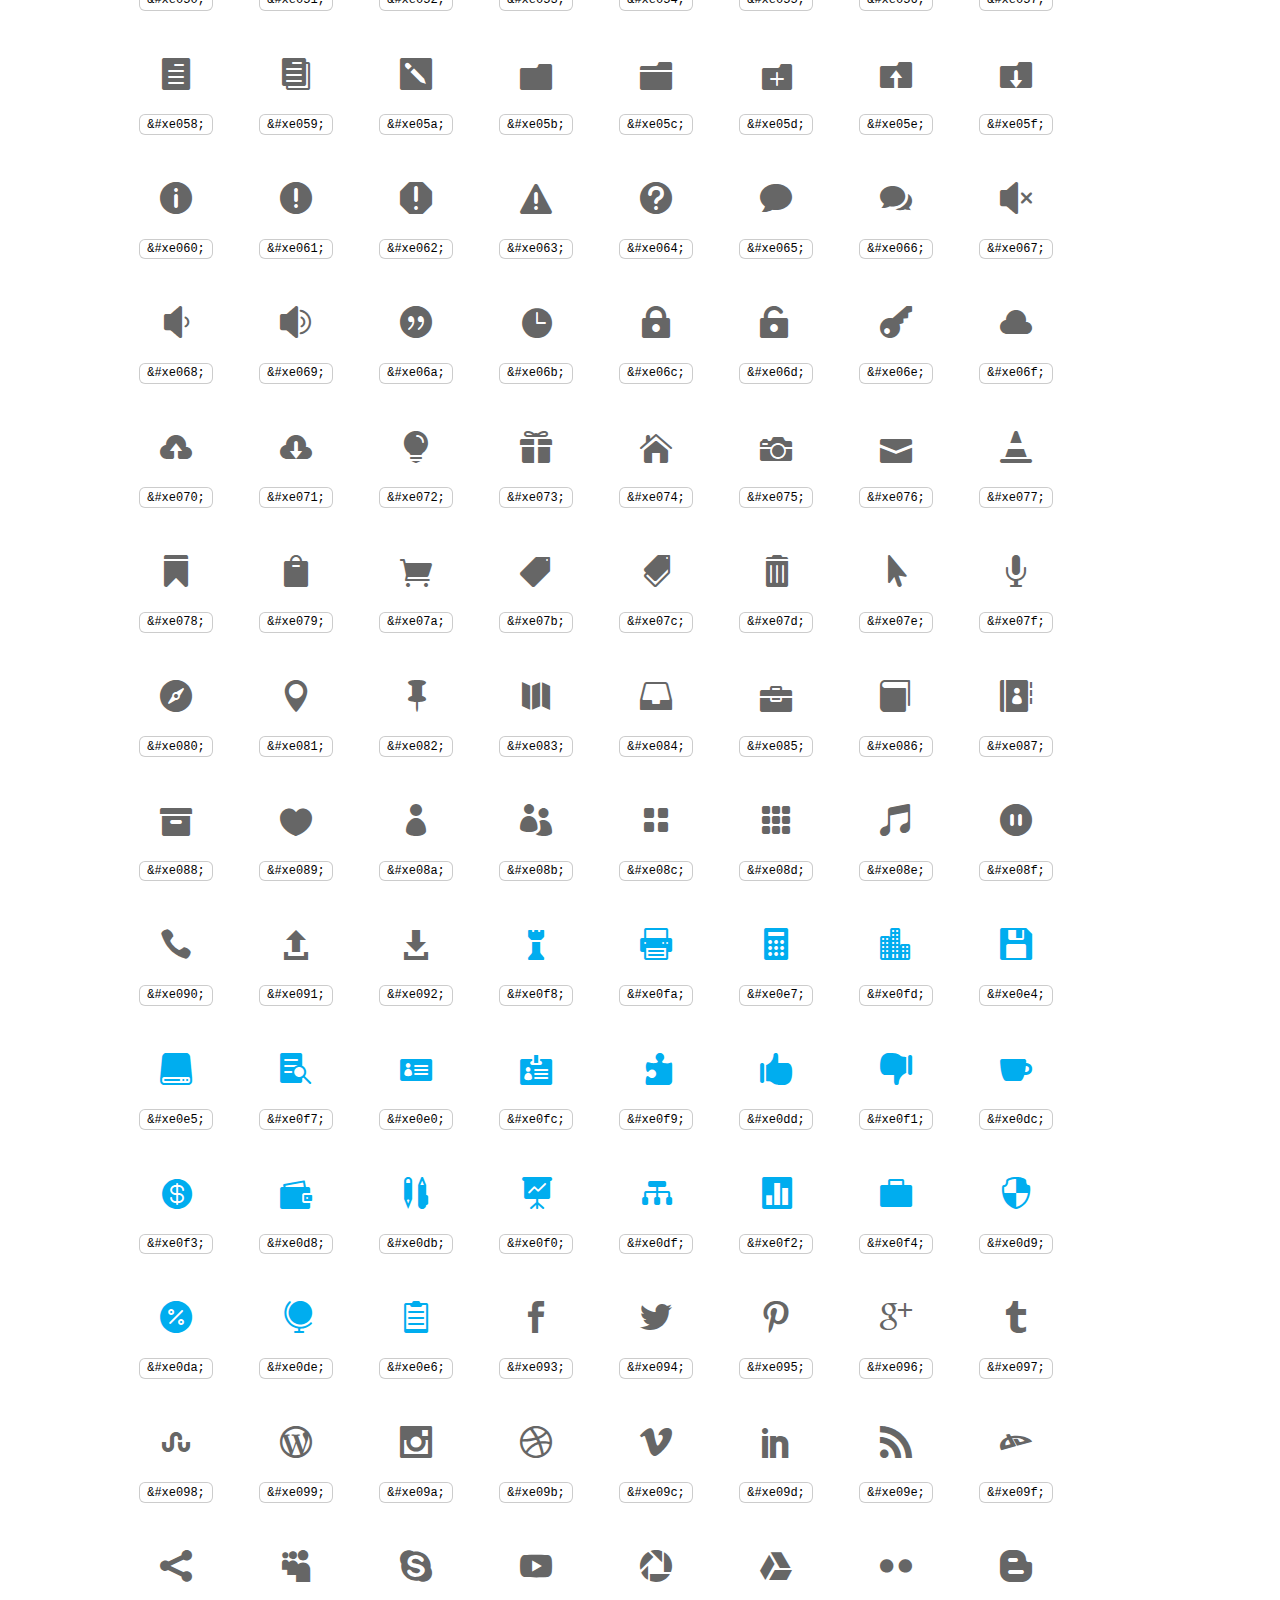
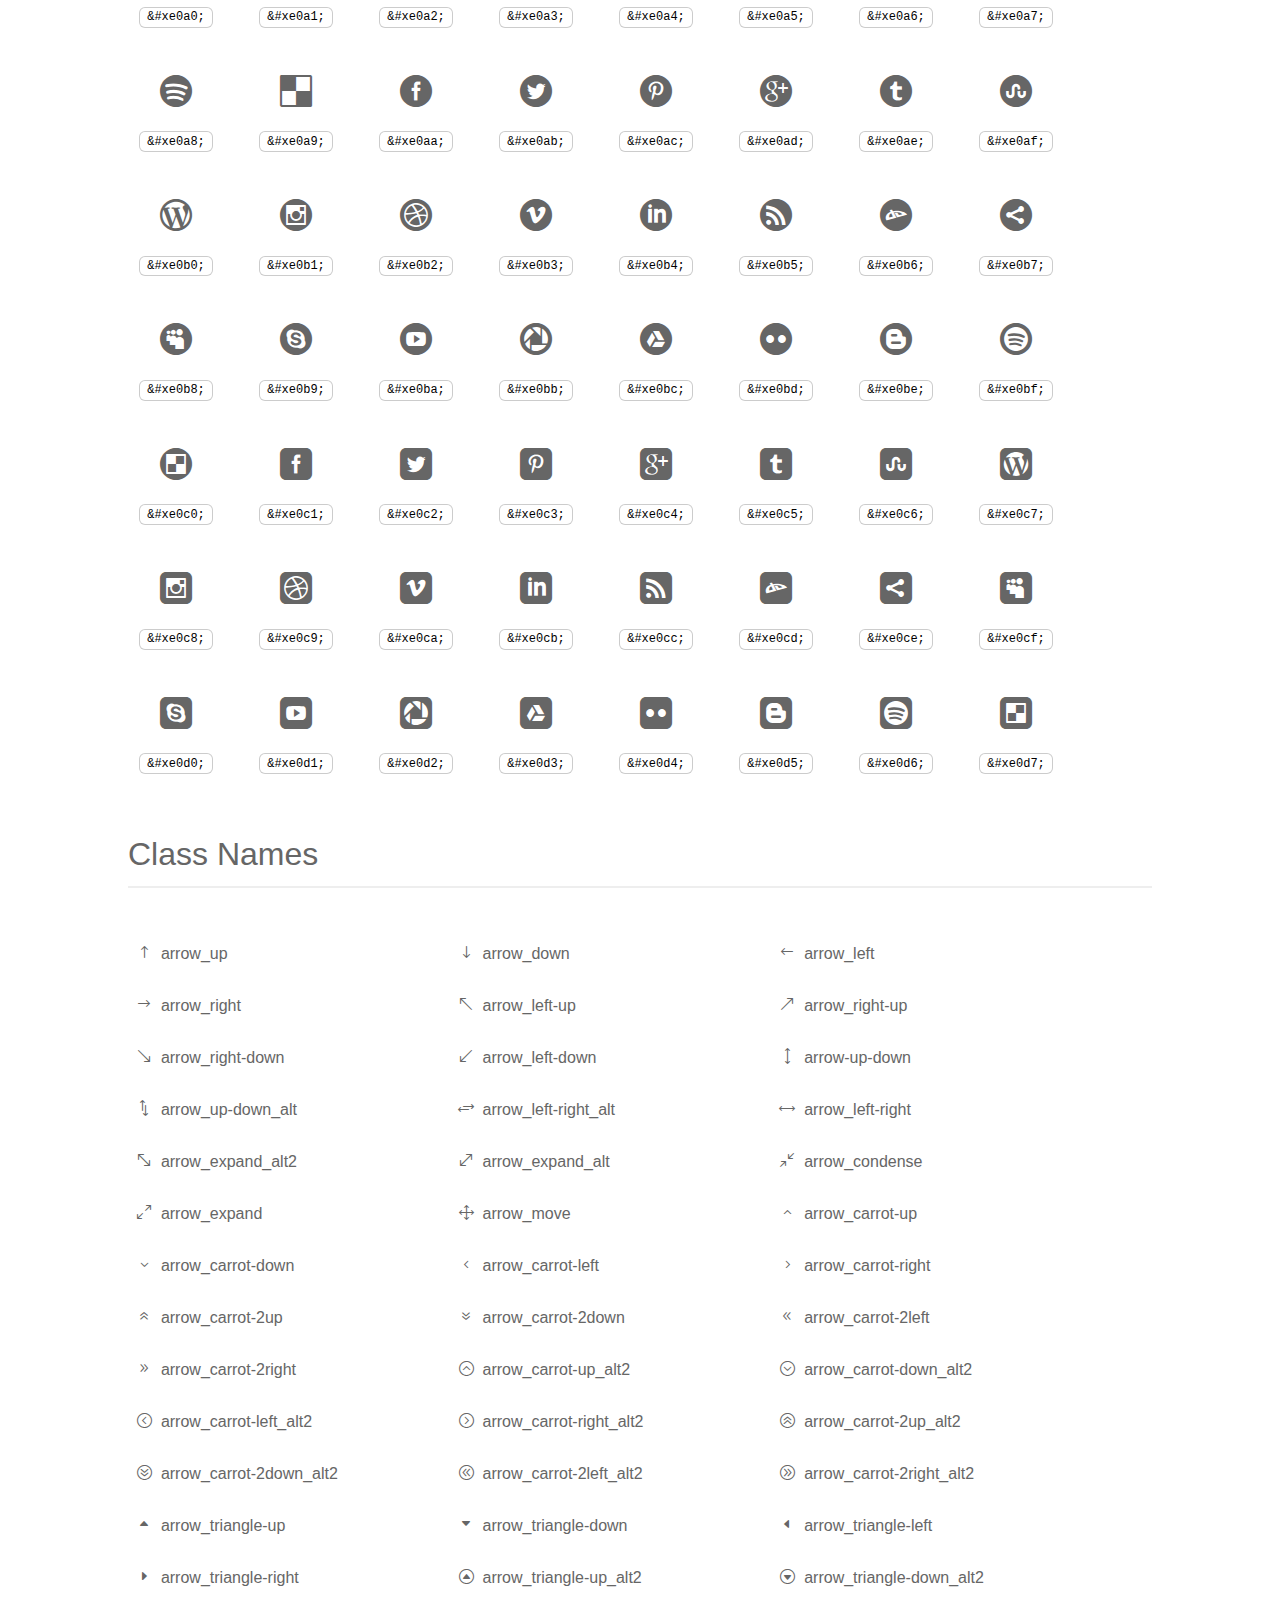
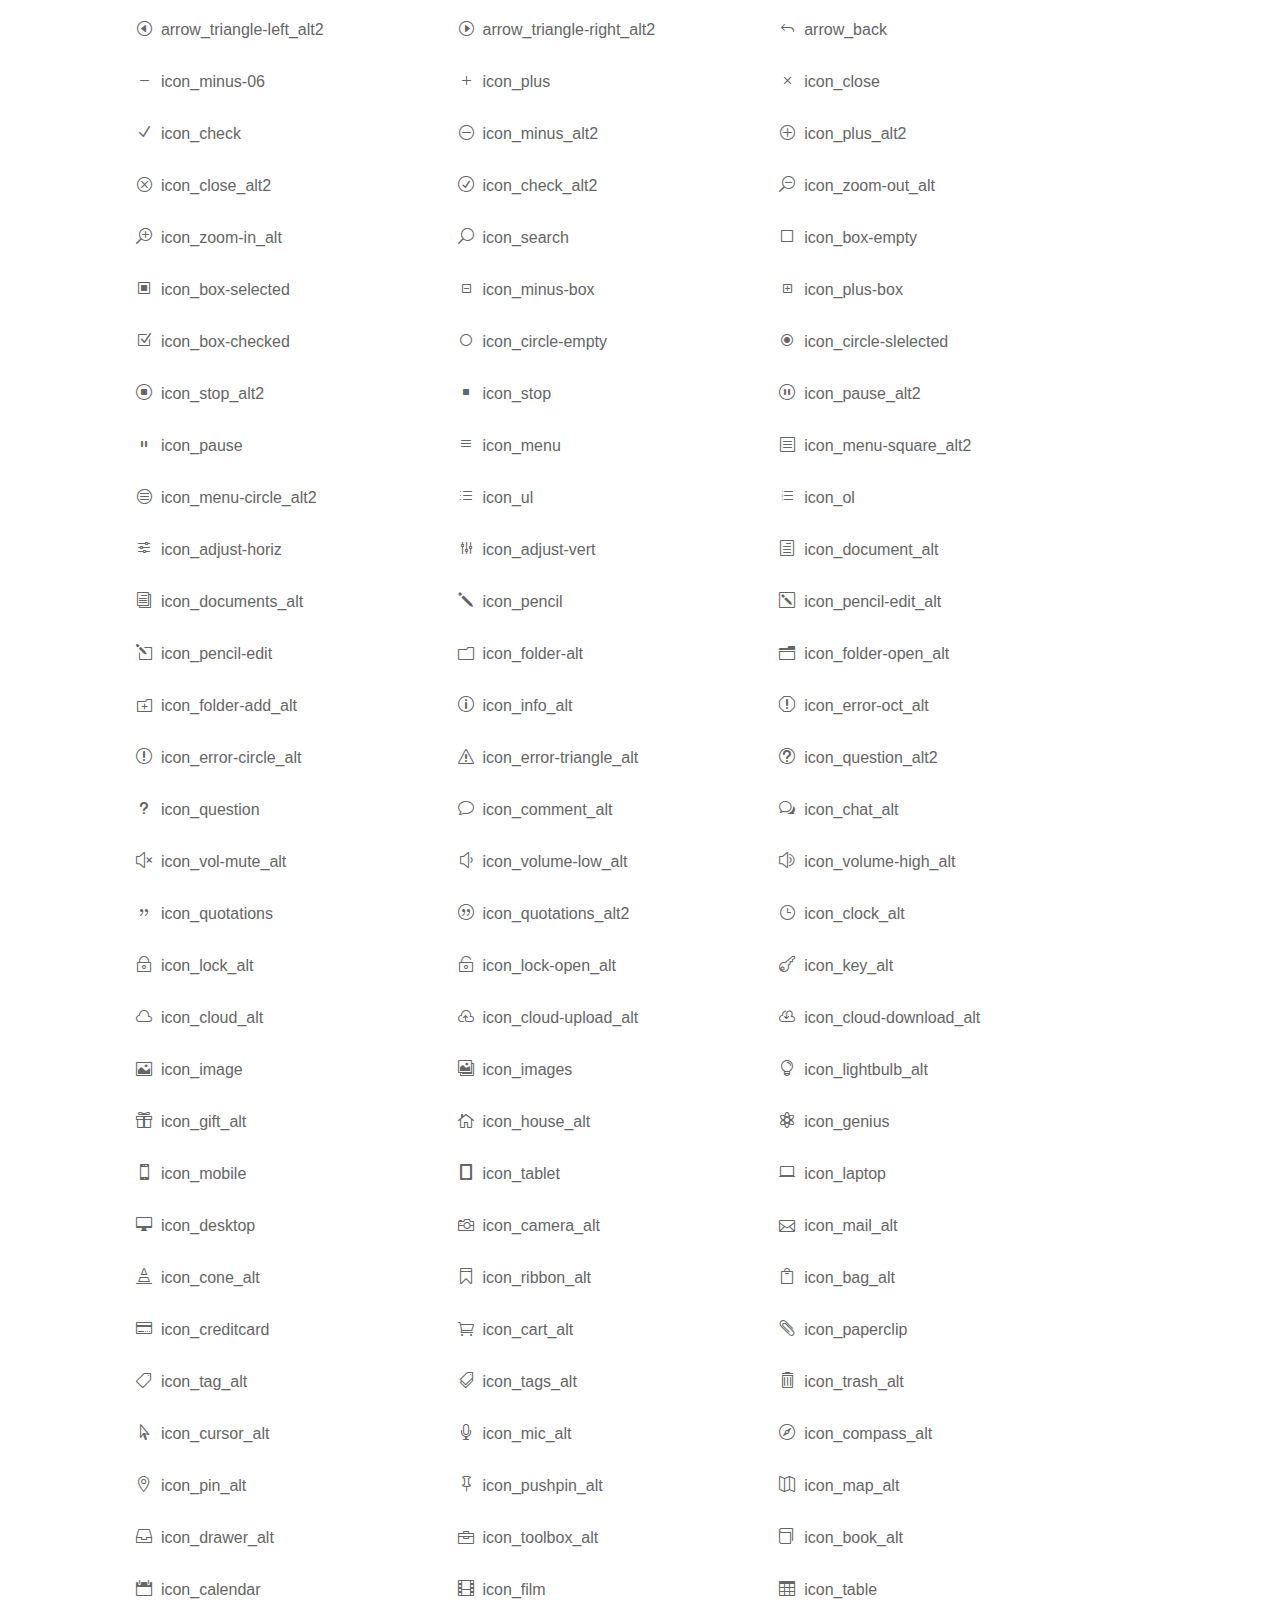
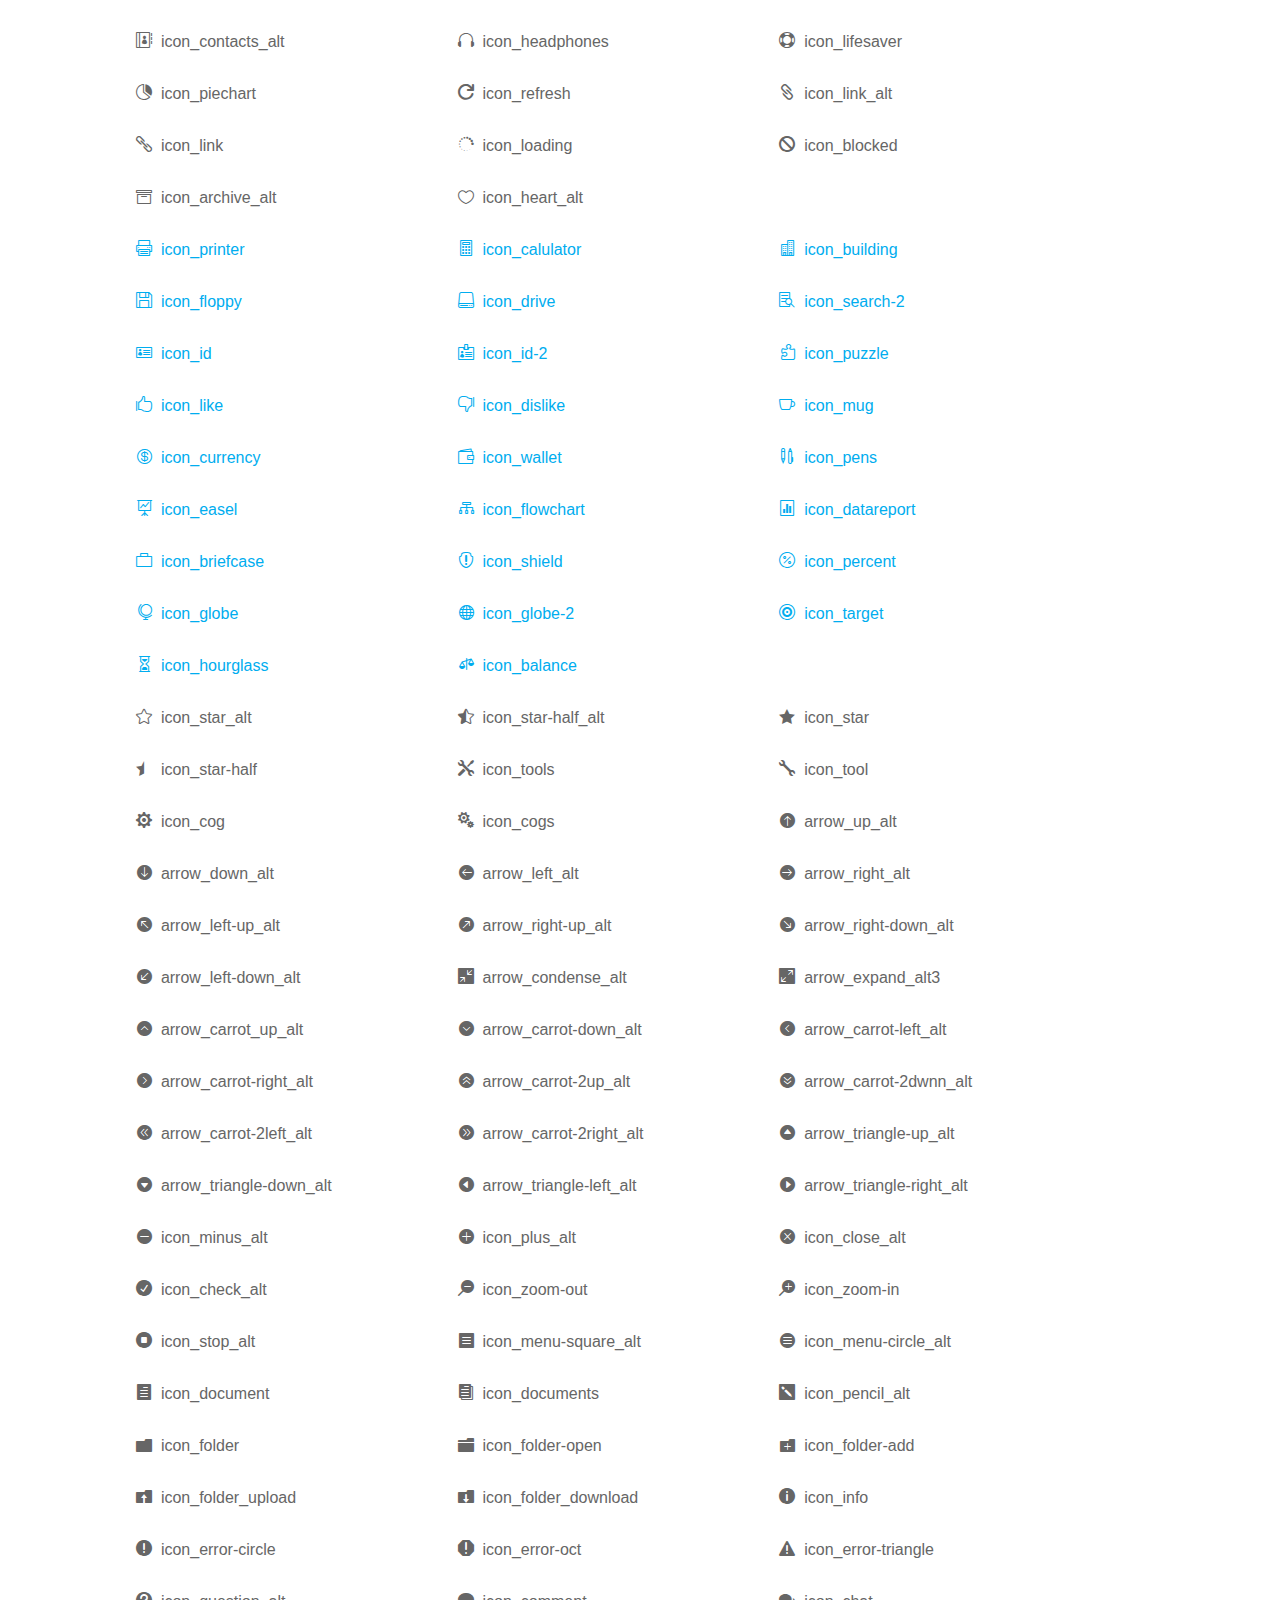
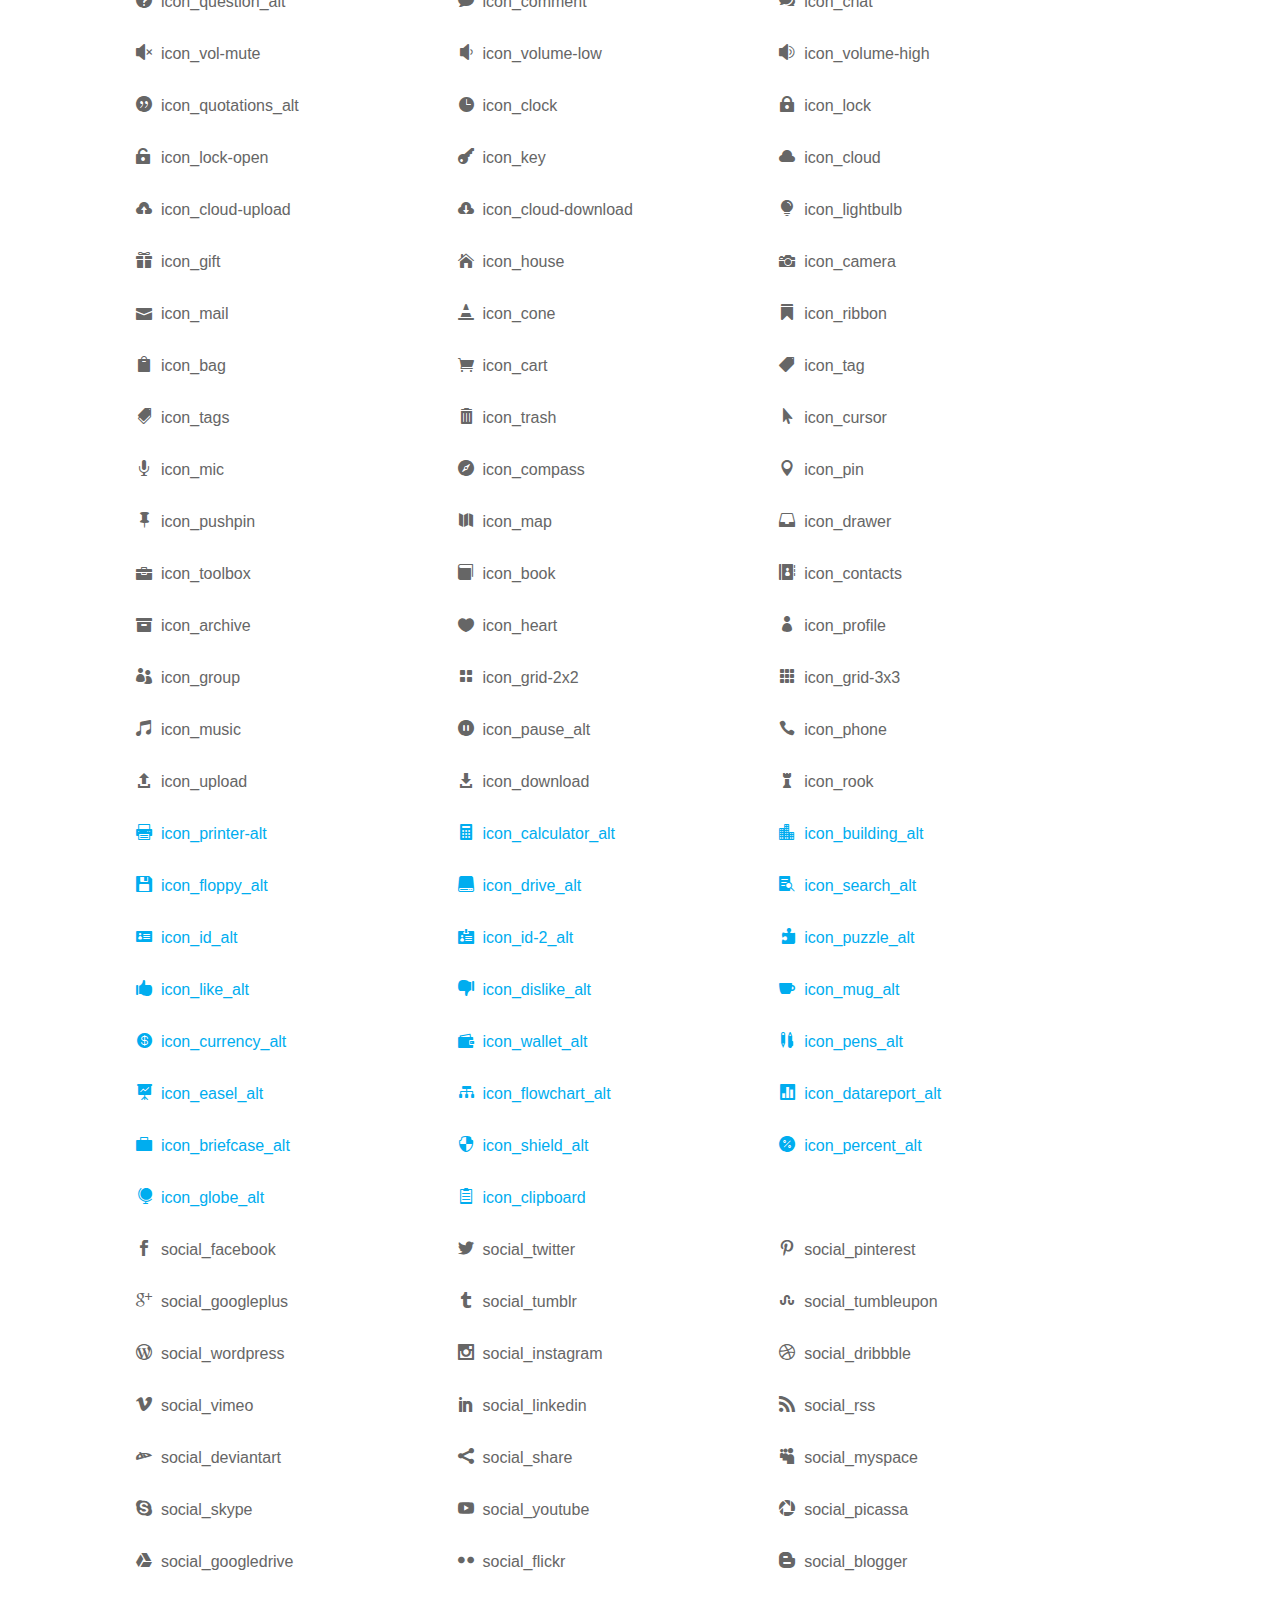
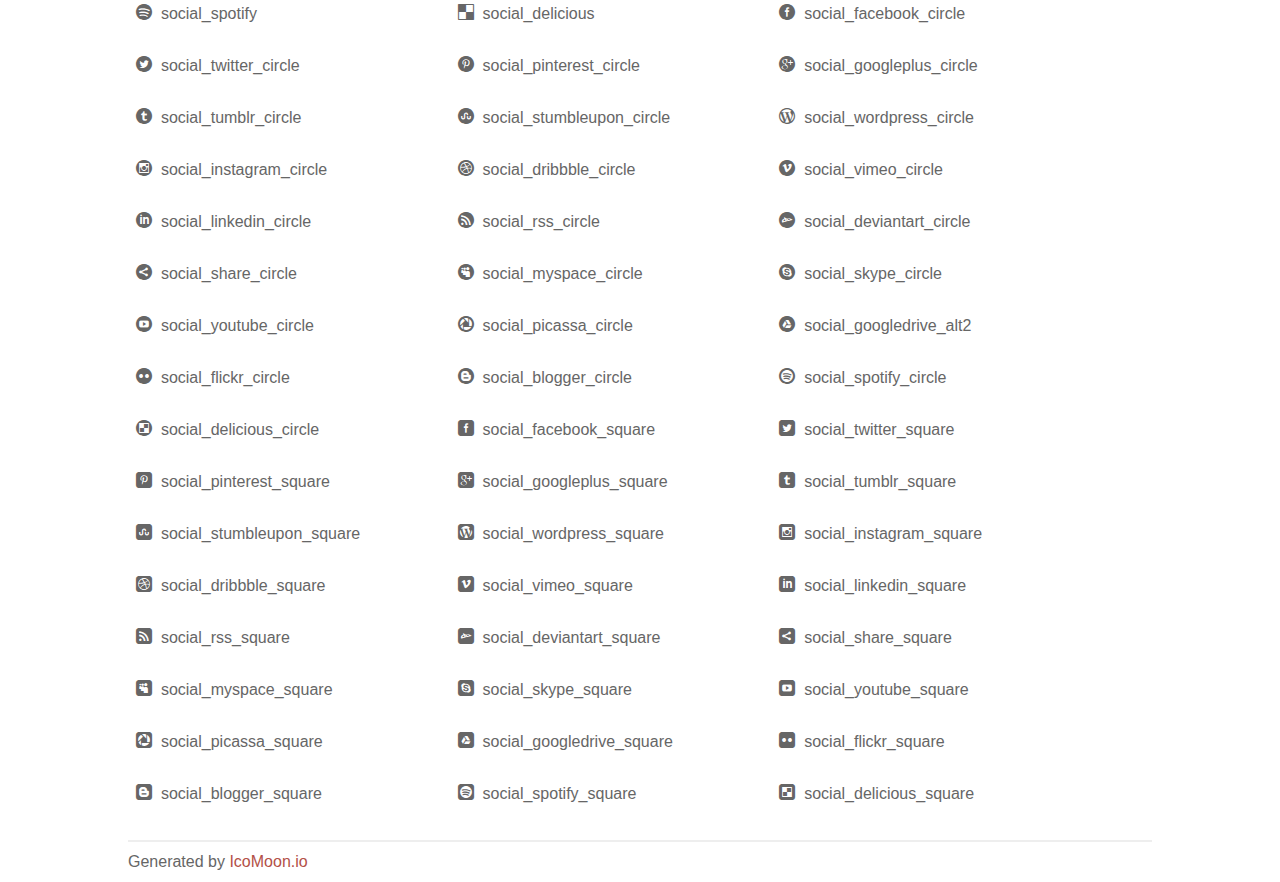
<file: fonts/elegant_font/HTML_CSS/index.html>
<!doctype html>
<html>
<head>
<title>Your Font/Glyphs</title>
<link rel="stylesheet" href="style.css" />
<!--[if lte IE 7]><script src="lte-ie7.js"></script><![endif]-->
<style>
	section, header, footer {display: block;}
	body {
		font-family: sans-serif;
		color: #666;
		line-height: 1.5;
		font-size: 1em;
	}
	* {
		-moz-box-sizing: border-box;
		-webkit-box-sizing: border-box;
		box-sizing: border-box;
		margin: 0;
		padding: 0;
	}
	.glyph {
		float: left;
		text-align: center;
		padding: .75em;
		margin: .4em 1.5em .75em 0;
		width: 6em;
		text-shadow: none;
	}
	
	.glyph input {
		font-family: consolas, monospace;
		font-size: 12px;
		width: 100%;
		text-align: center;
		border: 0;
		box-shadow: 0 0 0 1px #ccc;
		padding: .2em;
                -moz-border-radius: 5px;
                -webkit-border-radius: 5px;
	}
	
	

	.new {
		color:#00adef !important;
	}

	
	.w-main {
		width: 80%;
	}
	.centered {
		margin-left: auto;
		margin-right: auto;
	}
	.fs1 {
		font-size: 2em;
	}
	header {
		margin: 2em 0;
		padding-bottom: .5em;
		color: #666;
		box-shadow: 0 2px #eee;
	}
	header h1 {
		font-size: 2em;
		font-weight: normal;
	}
	.clearfix:before, .clearfix:after { content: ""; display: table; }
	.clearfix:after, .clear { clear: both; }
	footer {
		margin-top: 2em;
		padding: .5em 0;
		box-shadow: 0 -2px #eee;
	}
	a, a:visited {
		color: #B35047;
		text-decoration: none;
	}
	a:hover, a:focus {color: #000;}
	
	.box1 {
		font-size: 16px;
		display: inline-block;
		width: 30%;
		padding: .25em .5em;
		margin: 20px 10px 0 0;
	}
</style>
</head>
<body>
	<div class="w-main centered">
	<section class="mtm clearfix" id="glyphs">
	<div class="glyph">
		<div class="fs1" aria-hidden="true" data-icon="&#x21;"></div>
		<input type="text" readonly value="&amp;#x21;" />
	</div>
	<div class="glyph">
		<div class="fs1" aria-hidden="true" data-icon="&#x22;"></div>
		<input type="text" readonly value="&amp;#x22;" />
	</div>
	<div class="glyph">
		<div class="fs1" aria-hidden="true" data-icon="&#x23;"></div>
		<input type="text" readonly value="&amp;#x23;" />
	</div>
	<div class="glyph">
		<div class="fs1" aria-hidden="true" data-icon="&#x24;"></div>
		<input type="text" readonly value="&amp;#x24;" />
	</div>
	<div class="glyph">
		<div class="fs1" aria-hidden="true" data-icon="&#x25;"></div>
		<input type="text" readonly value="&amp;#x25;" />
	</div>
	<div class="glyph">
		<div class="fs1" aria-hidden="true" data-icon="&#x26;"></div>
		<input type="text" readonly value="&amp;#x26;" />
	</div>
	<div class="glyph">
		<div class="fs1" aria-hidden="true" data-icon="&#x27;"></div>
		<input type="text" readonly value="&amp;#x27;" />
	</div>
	<div class="glyph">
		<div class="fs1" aria-hidden="true" data-icon="&#x28;"></div>
		<input type="text" readonly value="&amp;#x28;" />
	</div>
	<div class="glyph">
		<div class="fs1" aria-hidden="true" data-icon="&#x29;"></div>
		<input type="text" readonly value="&amp;#x29;" />
	</div>
	<div class="glyph">
		<div class="fs1" aria-hidden="true" data-icon="&#x2a;"></div>
		<input type="text" readonly value="&amp;#x2a;" />
	</div>
	<div class="glyph">
		<div class="fs1" aria-hidden="true" data-icon="&#x2b;"></div>
		<input type="text" readonly value="&amp;#x2b;" />
	</div>
	<div class="glyph">
		<div class="fs1" aria-hidden="true" data-icon="&#x2c;"></div>
		<input type="text" readonly value="&amp;#x2c;" />
	</div>
	<div class="glyph">
		<div class="fs1" aria-hidden="true" data-icon="&#x2d;"></div>
		<input type="text" readonly value="&amp;#x2d;" />
	</div>
	<div class="glyph">
		<div class="fs1" aria-hidden="true" data-icon="&#x2e;"></div>
		<input type="text" readonly value="&amp;#x2e;" />
	</div>
	<div class="glyph">
		<div class="fs1" aria-hidden="true" data-icon="&#x2f;"></div>
		<input type="text" readonly value="&amp;#x2f;" />
	</div>
	<div class="glyph">
		<div class="fs1" aria-hidden="true" data-icon="&#x30;"></div>
		<input type="text" readonly value="&amp;#x30;" />
	</div>
	<div class="glyph">
		<div class="fs1" aria-hidden="true" data-icon="&#x31;"></div>
		<input type="text" readonly value="&amp;#x31;" />
	</div>
	<div class="glyph">
		<div class="fs1" aria-hidden="true" data-icon="&#x32;"></div>
		<input type="text" readonly value="&amp;#x32;" />
	</div>
	<div class="glyph">
		<div class="fs1" aria-hidden="true" data-icon="&#x33;"></div>
		<input type="text" readonly value="&amp;#x33;" />
	</div>
	<div class="glyph">
		<div class="fs1" aria-hidden="true" data-icon="&#x34;"></div>
		<input type="text" readonly value="&amp;#x34;" />
	</div>
	<div class="glyph">
		<div class="fs1" aria-hidden="true" data-icon="&#x35;"></div>
		<input type="text" readonly value="&amp;#x35;" />
	</div>
	<div class="glyph">
		<div class="fs1" aria-hidden="true" data-icon="&#x36;"></div>
		<input type="text" readonly value="&amp;#x36;" />
	</div>
	<div class="glyph">
		<div class="fs1" aria-hidden="true" data-icon="&#x37;"></div>
		<input type="text" readonly value="&amp;#x37;" />
	</div>
	<div class="glyph">
		<div class="fs1" aria-hidden="true" data-icon="&#x38;"></div>
		<input type="text" readonly value="&amp;#x38;" />
	</div>
	<div class="glyph">
		<div class="fs1" aria-hidden="true" data-icon="&#x39;"></div>
		<input type="text" readonly value="&amp;#x39;" />
	</div>
	<div class="glyph">
		<div class="fs1" aria-hidden="true" data-icon="&#x3a;"></div>
		<input type="text" readonly value="&amp;#x3a;" />
	</div>
	<div class="glyph">
		<div class="fs1" aria-hidden="true" data-icon="&#x3b;"></div>
		<input type="text" readonly value="&amp;#x3b;" />
	</div>
	<div class="glyph">
		<div class="fs1" aria-hidden="true" data-icon="&#x3c;"></div>
		<input type="text" readonly value="&amp;#x3c;" />
	</div>
	<div class="glyph">
		<div class="fs1" aria-hidden="true" data-icon="&#x3d;"></div>
		<input type="text" readonly value="&amp;#x3d;" />
	</div>
	<div class="glyph">
		<div class="fs1" aria-hidden="true" data-icon="&#x3e;"></div>
		<input type="text" readonly value="&amp;#x3e;" />
	</div>
	<div class="glyph">
		<div class="fs1" aria-hidden="true" data-icon="&#x3f;"></div>
		<input type="text" readonly value="&amp;#x3f;" />
	</div>
	<div class="glyph">
		<div class="fs1" aria-hidden="true" data-icon="&#x40;"></div>
		<input type="text" readonly value="&amp;#x40;" />
	</div>
	<div class="glyph">
		<div class="fs1" aria-hidden="true" data-icon="&#x41;"></div>
		<input type="text" readonly value="&amp;#x41;" />
	</div>
	<div class="glyph">
		<div class="fs1" aria-hidden="true" data-icon="&#x42;"></div>
		<input type="text" readonly value="&amp;#x42;" />
	</div>
	<div class="glyph">
		<div class="fs1" aria-hidden="true" data-icon="&#x43;"></div>
		<input type="text" readonly value="&amp;#x43;" />
	</div>
	<div class="glyph">
		<div class="fs1" aria-hidden="true" data-icon="&#x44;"></div>
		<input type="text" readonly value="&amp;#x44;" />
	</div>
	<div class="glyph">
		<div class="fs1" aria-hidden="true" data-icon="&#x45;"></div>
		<input type="text" readonly value="&amp;#x45;" />
	</div>
	<div class="glyph">
		<div class="fs1" aria-hidden="true" data-icon="&#x46;"></div>
		<input type="text" readonly value="&amp;#x46;" />
	</div>
	<div class="glyph">
		<div class="fs1" aria-hidden="true" data-icon="&#x47;"></div>
		<input type="text" readonly value="&amp;#x47;" />
	</div>
	<div class="glyph">
		<div class="fs1" aria-hidden="true" data-icon="&#x48;"></div>
		<input type="text" readonly value="&amp;#x48;" />
	</div>
	<div class="glyph">
		<div class="fs1" aria-hidden="true" data-icon="&#x49;"></div>
		<input type="text" readonly value="&amp;#x49;" />
	</div>
	<div class="glyph">
		<div class="fs1" aria-hidden="true" data-icon="&#x4a;"></div>
		<input type="text" readonly value="&amp;#x4a;" />
	</div>
	<div class="glyph">
		<div class="fs1" aria-hidden="true" data-icon="&#x4b;"></div>
		<input type="text" readonly value="&amp;#x4b;" />
	</div>
	<div class="glyph">
		<div class="fs1" aria-hidden="true" data-icon="&#x4c;"></div>
		<input type="text" readonly value="&amp;#x4c;" />
	</div>
	<div class="glyph">
		<div class="fs1" aria-hidden="true" data-icon="&#x4d;"></div>
		<input type="text" readonly value="&amp;#x4d;" />
	</div>
	<div class="glyph">
		<div class="fs1" aria-hidden="true" data-icon="&#x4e;"></div>
		<input type="text" readonly value="&amp;#x4e;" />
	</div>
	<div class="glyph">
		<div class="fs1" aria-hidden="true" data-icon="&#x4f;"></div>
		<input type="text" readonly value="&amp;#x4f;" />
	</div>
	<div class="glyph">
		<div class="fs1" aria-hidden="true" data-icon="&#x50;"></div>
		<input type="text" readonly value="&amp;#x50;" />
	</div>
	<div class="glyph">
		<div class="fs1" aria-hidden="true" data-icon="&#x51;"></div>
		<input type="text" readonly value="&amp;#x51;" />
	</div>
	<div class="glyph">
		<div class="fs1" aria-hidden="true" data-icon="&#x52;"></div>
		<input type="text" readonly value="&amp;#x52;" />
	</div>
	<div class="glyph">
		<div class="fs1" aria-hidden="true" data-icon="&#x53;"></div>
		<input type="text" readonly value="&amp;#x53;" />
	</div>
	<div class="glyph">
		<div class="fs1" aria-hidden="true" data-icon="&#x54;"></div>
		<input type="text" readonly value="&amp;#x54;" />
	</div>
	<div class="glyph">
		<div class="fs1" aria-hidden="true" data-icon="&#x55;"></div>
		<input type="text" readonly value="&amp;#x55;" />
	</div>
	<div class="glyph">
		<div class="fs1" aria-hidden="true" data-icon="&#x56;"></div>
		<input type="text" readonly value="&amp;#x56;" />
	</div>
	<div class="glyph">
		<div class="fs1" aria-hidden="true" data-icon="&#x57;"></div>
		<input type="text" readonly value="&amp;#x57;" />
	</div>
	<div class="glyph">
		<div class="fs1" aria-hidden="true" data-icon="&#x58;"></div>
		<input type="text" readonly value="&amp;#x58;" />
	</div>
	<div class="glyph">
		<div class="fs1" aria-hidden="true" data-icon="&#x59;"></div>
		<input type="text" readonly value="&amp;#x59;" />
	</div>
	<div class="glyph">
		<div class="fs1" aria-hidden="true" data-icon="&#x5a;"></div>
		<input type="text" readonly value="&amp;#x5a;" />
	</div>
	<div class="glyph">
		<div class="fs1" aria-hidden="true" data-icon="&#x5b;"></div>
		<input type="text" readonly value="&amp;#x5b;" />
	</div>
	<div class="glyph">
		<div class="fs1" aria-hidden="true" data-icon="&#x5c;"></div>
		<input type="text" readonly value="&amp;#x5c;" />
	</div>
	<div class="glyph">
		<div class="fs1" aria-hidden="true" data-icon="&#x5d;"></div>
		<input type="text" readonly value="&amp;#x5d;" />
	</div>
	<div class="glyph">
		<div class="fs1" aria-hidden="true" data-icon="&#x5e;"></div>
		<input type="text" readonly value="&amp;#x5e;" />
	</div>
	<div class="glyph">
		<div class="fs1" aria-hidden="true" data-icon="&#x5f;"></div>
		<input type="text" readonly value="&amp;#x5f;" />
	</div>
	<div class="glyph">
		<div class="fs1" aria-hidden="true" data-icon="&#x60;"></div>
		<input type="text" readonly value="&amp;#x60;" />
	</div>
	<div class="glyph">
		<div class="fs1" aria-hidden="true" data-icon="&#x61;"></div>
		<input type="text" readonly value="&amp;#x61;" />
	</div>
	<div class="glyph">
		<div class="fs1" aria-hidden="true" data-icon="&#x62;"></div>
		<input type="text" readonly value="&amp;#x62;" />
	</div>
	<div class="glyph">
		<div class="fs1" aria-hidden="true" data-icon="&#x63;"></div>
		<input type="text" readonly value="&amp;#x63;" />
	</div>
	<div class="glyph">
		<div class="fs1" aria-hidden="true" data-icon="&#x64;"></div>
		<input type="text" readonly value="&amp;#x64;" />
	</div>
	<div class="glyph">
		<div class="fs1" aria-hidden="true" data-icon="&#x65;"></div>
		<input type="text" readonly value="&amp;#x65;" />
	</div>
	<div class="glyph">
		<div class="fs1" aria-hidden="true" data-icon="&#x66;"></div>
		<input type="text" readonly value="&amp;#x66;" />
	</div>
	<div class="glyph">
		<div class="fs1" aria-hidden="true" data-icon="&#x67;"></div>
		<input type="text" readonly value="&amp;#x67;" />
	</div>
	<div class="glyph">
		<div class="fs1" aria-hidden="true" data-icon="&#x68;"></div>
		<input type="text" readonly value="&amp;#x68;" />
	</div>
	<div class="glyph">
		<div class="fs1" aria-hidden="true" data-icon="&#x69;"></div>
		<input type="text" readonly value="&amp;#x69;" />
	</div>
	<div class="glyph">
		<div class="fs1" aria-hidden="true" data-icon="&#x6a;"></div>
		<input type="text" readonly value="&amp;#x6a;" />
	</div>
	<div class="glyph">
		<div class="fs1" aria-hidden="true" data-icon="&#x6b;"></div>
		<input type="text" readonly value="&amp;#x6b;" />
	</div>
	<div class="glyph">
		<div class="fs1" aria-hidden="true" data-icon="&#x6c;"></div>
		<input type="text" readonly value="&amp;#x6c;" />
	</div>
	<div class="glyph">
		<div class="fs1" aria-hidden="true" data-icon="&#x6d;"></div>
		<input type="text" readonly value="&amp;#x6d;" />
	</div>
	<div class="glyph">
		<div class="fs1" aria-hidden="true" data-icon="&#x6e;"></div>
		<input type="text" readonly value="&amp;#x6e;" />
	</div>
	<div class="glyph">
		<div class="fs1" aria-hidden="true" data-icon="&#x6f;"></div>
		<input type="text" readonly value="&amp;#x6f;" />
	</div>
	<div class="glyph">
		<div class="fs1" aria-hidden="true" data-icon="&#x70;"></div>
		<input type="text" readonly value="&amp;#x70;" />
	</div>
	<div class="glyph">
		<div class="fs1" aria-hidden="true" data-icon="&#x71;"></div>
		<input type="text" readonly value="&amp;#x71;" />
	</div>
	<div class="glyph">
		<div class="fs1" aria-hidden="true" data-icon="&#x72;"></div>
		<input type="text" readonly value="&amp;#x72;" />
	</div>
	<div class="glyph">
		<div class="fs1" aria-hidden="true" data-icon="&#x73;"></div>
		<input type="text" readonly value="&amp;#x73;" />
	</div>
	<div class="glyph">
		<div class="fs1" aria-hidden="true" data-icon="&#x74;"></div>
		<input type="text" readonly value="&amp;#x74;" />
	</div>
	<div class="glyph">
		<div class="fs1" aria-hidden="true" data-icon="&#x75;"></div>
		<input type="text" readonly value="&amp;#x75;" />
	</div>
	<div class="glyph">
		<div class="fs1" aria-hidden="true" data-icon="&#x76;"></div>
		<input type="text" readonly value="&amp;#x76;" />
	</div>
	<div class="glyph">
		<div class="fs1" aria-hidden="true" data-icon="&#x77;"></div>
		<input type="text" readonly value="&amp;#x77;" />
	</div>
	<div class="glyph">
		<div class="fs1" aria-hidden="true" data-icon="&#x78;"></div>
		<input type="text" readonly value="&amp;#x78;" />
	</div>
	<div class="glyph">
		<div class="fs1" aria-hidden="true" data-icon="&#x79;"></div>
		<input type="text" readonly value="&amp;#x79;" />
	</div>
	<div class="glyph">
		<div class="fs1" aria-hidden="true" data-icon="&#x7a;"></div>
		<input type="text" readonly value="&amp;#x7a;" />
	</div>
	<div class="glyph">
		<div class="fs1" aria-hidden="true" data-icon="&#x7b;"></div>
		<input type="text" readonly value="&amp;#x7b;" />
	</div>
	<div class="glyph">
		<div class="fs1" aria-hidden="true" data-icon="&#x7c;"></div>
		<input type="text" readonly value="&amp;#x7c;" />
	</div>
	<div class="glyph">
		<div class="fs1" aria-hidden="true" data-icon="&#x7d;"></div>
		<input type="text" readonly value="&amp;#x7d;" />
	</div>
	<div class="glyph">
		<div class="fs1" aria-hidden="true" data-icon="&#x7e;"></div>
		<input type="text" readonly value="&amp;#x7e;" />
	</div>
	<div class="glyph">
		<div class="fs1" aria-hidden="true" data-icon="&#xe000;"></div>
		<input type="text" readonly value="&amp;#xe000;" />
	</div>
	<div class="glyph">
		<div class="fs1" aria-hidden="true" data-icon="&#xe001;"></div>
		<input type="text" readonly value="&amp;#xe001;" />
	</div>
	<div class="glyph">
		<div class="fs1" aria-hidden="true" data-icon="&#xe002;"></div>
		<input type="text" readonly value="&amp;#xe002;" />
	</div>
	<div class="glyph">
		<div class="fs1" aria-hidden="true" data-icon="&#xe003;"></div>
		<input type="text" readonly value="&amp;#xe003;" />
	</div>
	<div class="glyph">
		<div class="fs1" aria-hidden="true" data-icon="&#xe004;"></div>
		<input type="text" readonly value="&amp;#xe004;" />
	</div>
	<div class="glyph">
		<div class="fs1" aria-hidden="true" data-icon="&#xe005;"></div>
		<input type="text" readonly value="&amp;#xe005;" />
	</div>
	<div class="glyph">
		<div class="fs1" aria-hidden="true" data-icon="&#xe006;"></div>
		<input type="text" readonly value="&amp;#xe006;" />
	</div>
	<div class="glyph">
		<div class="fs1" aria-hidden="true" data-icon="&#xe007;"></div>
		<input type="text" readonly value="&amp;#xe007;" />
	</div>
	<div class="glyph">
		<div class="fs1" aria-hidden="true" data-icon="&#xe008;"></div>
		<input type="text" readonly value="&amp;#xe008;" />
	</div>
	<div class="glyph">
		<div class="fs1" aria-hidden="true" data-icon="&#xe009;"></div>
		<input type="text" readonly value="&amp;#xe009;" />
	</div>
	<div class="glyph">
		<div class="fs1" aria-hidden="true" data-icon="&#xe00a;"></div>
		<input type="text" readonly value="&amp;#xe00a;" />
	</div>
	<div class="glyph">
		<div class="fs1" aria-hidden="true" data-icon="&#xe00b;"></div>
		<input type="text" readonly value="&amp;#xe00b;" />
	</div>
	<div class="glyph">
		<div class="fs1" aria-hidden="true" data-icon="&#xe00c;"></div>
		<input type="text" readonly value="&amp;#xe00c;" />
	</div>
	<div class="glyph">
		<div class="fs1" aria-hidden="true" data-icon="&#xe00d;"></div>
		<input type="text" readonly value="&amp;#xe00d;" />
	</div>
	<div class="glyph">
		<div class="fs1" aria-hidden="true" data-icon="&#xe00e;"></div>
		<input type="text" readonly value="&amp;#xe00e;" />
	</div>
	<div class="glyph">
		<div class="fs1" aria-hidden="true" data-icon="&#xe00f;"></div>
		<input type="text" readonly value="&amp;#xe00f;" />
	</div>
	<div class="glyph">
		<div class="fs1" aria-hidden="true" data-icon="&#xe010;"></div>
		<input type="text" readonly value="&amp;#xe010;" />
	</div>
	<div class="glyph">
		<div class="fs1" aria-hidden="true" data-icon="&#xe011;"></div>
		<input type="text" readonly value="&amp;#xe011;" />
	</div>
	<div class="glyph">
		<div class="fs1" aria-hidden="true" data-icon="&#xe012;"></div>
		<input type="text" readonly value="&amp;#xe012;" />
	</div>
	<div class="glyph">
		<div class="fs1" aria-hidden="true" data-icon="&#xe013;"></div>
		<input type="text" readonly value="&amp;#xe013;" />
	</div>
	<div class="glyph">
		<div class="fs1" aria-hidden="true" data-icon="&#xe014;"></div>
		<input type="text" readonly value="&amp;#xe014;" />
	</div>
	<div class="glyph">
		<div class="fs1" aria-hidden="true" data-icon="&#xe015;"></div>
		<input type="text" readonly value="&amp;#xe015;" />
	</div>
	<div class="glyph">
		<div class="fs1" aria-hidden="true" data-icon="&#xe016;"></div>
		<input type="text" readonly value="&amp;#xe016;" />
	</div>
	<div class="glyph">
		<div class="fs1" aria-hidden="true" data-icon="&#xe017;"></div>
		<input type="text" readonly value="&amp;#xe017;" />
	</div>
	<div class="glyph">
		<div class="fs1" aria-hidden="true" data-icon="&#xe018;"></div>
		<input type="text" readonly value="&amp;#xe018;" />
	</div>
	<div class="glyph">
		<div class="fs1" aria-hidden="true" data-icon="&#xe019;"></div>
		<input type="text" readonly value="&amp;#xe019;" />
	</div>
	<div class="glyph">
		<div class="fs1" aria-hidden="true" data-icon="&#xe01a;"></div>
		<input type="text" readonly value="&amp;#xe01a;" />
	</div>
	<div class="glyph">
		<div class="fs1" aria-hidden="true" data-icon="&#xe01b;"></div>
		<input type="text" readonly value="&amp;#xe01b;" />
	</div>
	<div class="glyph">
		<div class="fs1" aria-hidden="true" data-icon="&#xe01c;"></div>
		<input type="text" readonly value="&amp;#xe01c;" />
	</div>
	<div class="glyph">
		<div class="fs1" aria-hidden="true" data-icon="&#xe01d;"></div>
		<input type="text" readonly value="&amp;#xe01d;" />
	</div>
	<div class="glyph">
		<div class="fs1" aria-hidden="true" data-icon="&#xe01e;"></div>
		<input type="text" readonly value="&amp;#xe01e;" />
	</div>
	<div class="glyph">
		<div class="fs1" aria-hidden="true" data-icon="&#xe01f;"></div>
		<input type="text" readonly value="&amp;#xe01f;" />
	</div>
	<div class="glyph">
		<div class="fs1" aria-hidden="true" data-icon="&#xe020;"></div>
		<input type="text" readonly value="&amp;#xe020;" />
	</div>
	<div class="glyph">
		<div class="fs1" aria-hidden="true" data-icon="&#xe021;"></div>
		<input type="text" readonly value="&amp;#xe021;" />
	</div>
	<div class="glyph">
		<div class="fs1" aria-hidden="true" data-icon="&#xe022;"></div>
		<input type="text" readonly value="&amp;#xe022;" />
	</div>
	<div class="glyph">
		<div class="fs1" aria-hidden="true" data-icon="&#xe023;"></div>
		<input type="text" readonly value="&amp;#xe023;" />
	</div>
	<div class="glyph">
		<div class="fs1" aria-hidden="true" data-icon="&#xe024;"></div>
		<input type="text" readonly value="&amp;#xe024;" />
	</div>
	<div class="glyph">
		<div class="fs1" aria-hidden="true" data-icon="&#xe025;"></div>
		<input type="text" readonly value="&amp;#xe025;" />
	</div>
	<div class="glyph">
		<div class="fs1" aria-hidden="true" data-icon="&#xe026;"></div>
		<input type="text" readonly value="&amp;#xe026;" />
	</div>
	<div class="glyph">
		<div class="fs1" aria-hidden="true" data-icon="&#xe027;"></div>
		<input type="text" readonly value="&amp;#xe027;" />
	</div>
	<div class="glyph">
		<div class="fs1" aria-hidden="true" data-icon="&#xe028;"></div>
		<input type="text" readonly value="&amp;#xe028;" />
	</div>
	<div class="glyph">
		<div class="fs1" aria-hidden="true" data-icon="&#xe029;"></div>
		<input type="text" readonly value="&amp;#xe029;" />
	</div>
	<div class="glyph">
		<div class="fs1" aria-hidden="true" data-icon="&#xe02a;"></div>
		<input type="text" readonly value="&amp;#xe02a;" />
	</div>
	<div class="glyph">
		<div class="fs1" aria-hidden="true" data-icon="&#xe02b;"></div>
		<input type="text" readonly value="&amp;#xe02b;" />
	</div>
	<div class="glyph">
		<div class="fs1" aria-hidden="true" data-icon="&#xe02c;"></div>
		<input type="text" readonly value="&amp;#xe02c;" />
	</div>
	<div class="glyph">
		<div class="fs1" aria-hidden="true" data-icon="&#xe02d;"></div>
		<input type="text" readonly value="&amp;#xe02d;" />
	</div>
	<div class="glyph">
		<div class="fs1" aria-hidden="true" data-icon="&#xe02e;"></div>
		<input type="text" readonly value="&amp;#xe02e;" />
	</div>
	<div class="glyph">
		<div class="fs1" aria-hidden="true" data-icon="&#xe02f;"></div>
		<input type="text" readonly value="&amp;#xe02f;" />
	</div>
	<div class="glyph">
		<div class="fs1" aria-hidden="true" data-icon="&#xe030;"></div>
		<input type="text" readonly value="&amp;#xe030;" />
	</div>
    
    <div class="new">
    
    <div class="glyph">
		<div class="fs1" aria-hidden="true" data-icon="&#xe103;"></div>
		<input type="text" readonly value="&amp;#xe103;" />
	</div>
	<div class="glyph">
		<div class="fs1" aria-hidden="true" data-icon="&#xe0ee;"></div>
		<input type="text" readonly value="&amp;#xe0ee;" />
	</div>
	<div class="glyph">
		<div class="fs1" aria-hidden="true" data-icon="&#xe0ef;"></div>
		<input type="text" readonly value="&amp;#xe0ef;" />
	</div>
	<div class="glyph">
		<div class="fs1" aria-hidden="true" data-icon="&#xe0e8;"></div>
		<input type="text" readonly value="&amp;#xe0e8;" />
	</div>
	<div class="glyph">
		<div class="fs1" aria-hidden="true" data-icon="&#xe0ea;"></div>
		<input type="text" readonly value="&amp;#xe0ea;" />
	</div>
	<div class="glyph">
		<div class="fs1" aria-hidden="true" data-icon="&#xe101;"></div>
		<input type="text" readonly value="&amp;#xe101;" />
	</div>
	<div class="glyph">
		<div class="fs1" aria-hidden="true" data-icon="&#xe107;"></div>
		<input type="text" readonly value="&amp;#xe107;" />
	</div>
	<div class="glyph">
		<div class="fs1" aria-hidden="true" data-icon="&#xe108;"></div>
		<input type="text" readonly value="&amp;#xe108;" />
	</div>
	<div class="glyph">
		<div class="fs1" aria-hidden="true" data-icon="&#xe102;"></div>
		<input type="text" readonly value="&amp;#xe102;" />
	</div>
	<div class="glyph">
		<div class="fs1" aria-hidden="true" data-icon="&#xe106;"></div>
		<input type="text" readonly value="&amp;#xe106;" />
	</div>
	<div class="glyph">
		<div class="fs1" aria-hidden="true" data-icon="&#xe0eb;"></div>
		<input type="text" readonly value="&amp;#xe0eb;" />
	</div>
	<div class="glyph">
		<div class="fs1" aria-hidden="true" data-icon="&#xe105;"></div>
		<input type="text" readonly value="&amp;#xe105;" />
	</div>
	<div class="glyph">
		<div class="fs1" aria-hidden="true" data-icon="&#xe0ed;"></div>
		<input type="text" readonly value="&amp;#xe0ed;" />
	</div>
	<div class="glyph">
		<div class="fs1" aria-hidden="true" data-icon="&#xe100;"></div>
		<input type="text" readonly value="&amp;#xe100;" />
	</div>
	<div class="glyph">
		<div class="fs1" aria-hidden="true" data-icon="&#xe104;"></div>
		<input type="text" readonly value="&amp;#xe104;" />
	</div>
	<div class="glyph">
		<div class="fs1" aria-hidden="true" data-icon="&#xe0e9;"></div>
		<input type="text" readonly value="&amp;#xe0e9;" />
	</div>
	<div class="glyph">
		<div class="fs1" aria-hidden="true" data-icon="&#xe109;"></div>
		<input type="text" readonly value="&amp;#xe109;" />
	</div>
	<div class="glyph">
		<div class="fs1" aria-hidden="true" data-icon="&#xe0ec;"></div>
		<input type="text" readonly value="&amp;#xe0ec;" />
	</div>
	<div class="glyph">
		<div class="fs1" aria-hidden="true" data-icon="&#xe0fe;"></div>
		<input type="text" readonly value="&amp;#xe0fe;" />
	</div>
	<div class="glyph">
		<div class="fs1" aria-hidden="true" data-icon="&#xe0f6;"></div>
		<input type="text" readonly value="&amp;#xe0f6;" />
	</div>
	<div class="glyph">
		<div class="fs1" aria-hidden="true" data-icon="&#xe0fb;"></div>
		<input type="text" readonly value="&amp;#xe0fb;" />
	</div>
	<div class="glyph">
		<div class="fs1" aria-hidden="true" data-icon="&#xe0e2;"></div>
		<input type="text" readonly value="&amp;#xe0e2;" />
	</div>
	<div class="glyph">
		<div class="fs1" aria-hidden="true" data-icon="&#xe0e3;"></div>
		<input type="text" readonly value="&amp;#xe0e3;" />
	</div>
	<div class="glyph">
		<div class="fs1" aria-hidden="true" data-icon="&#xe0f5;"></div>
		<input type="text" readonly value="&amp;#xe0f5;" />
	</div>
	<div class="glyph">
		<div class="fs1" aria-hidden="true" data-icon="&#xe0e1;"></div>
		<input type="text" readonly value="&amp;#xe0e1;" />
	</div>
	<div class="glyph">
		<div class="fs1" aria-hidden="true" data-icon="&#xe0ff;"></div>
		<input type="text" readonly value="&amp;#xe0ff;" />
	</div>
    
    </div>
    
	<div class="glyph">
		<div class="fs1" aria-hidden="true" data-icon="&#xe031;"></div>
		<input type="text" readonly value="&amp;#xe031;" />
	</div>
	<div class="glyph">
		<div class="fs1" aria-hidden="true" data-icon="&#xe032;"></div>
		<input type="text" readonly value="&amp;#xe032;" />
	</div>
	<div class="glyph">
		<div class="fs1" aria-hidden="true" data-icon="&#xe033;"></div>
		<input type="text" readonly value="&amp;#xe033;" />
	</div>
	<div class="glyph">
		<div class="fs1" aria-hidden="true" data-icon="&#xe034;"></div>
		<input type="text" readonly value="&amp;#xe034;" />
	</div>
	<div class="glyph">
		<div class="fs1" aria-hidden="true" data-icon="&#xe035;"></div>
		<input type="text" readonly value="&amp;#xe035;" />
	</div>
	<div class="glyph">
		<div class="fs1" aria-hidden="true" data-icon="&#xe036;"></div>
		<input type="text" readonly value="&amp;#xe036;" />
	</div>
	<div class="glyph">
		<div class="fs1" aria-hidden="true" data-icon="&#xe037;"></div>
		<input type="text" readonly value="&amp;#xe037;" />
	</div>
	<div class="glyph">
		<div class="fs1" aria-hidden="true" data-icon="&#xe038;"></div>
		<input type="text" readonly value="&amp;#xe038;" />
	</div>
	<div class="glyph">
		<div class="fs1" aria-hidden="true" data-icon="&#xe039;"></div>
		<input type="text" readonly value="&amp;#xe039;" />
	</div>
	<div class="glyph">
		<div class="fs1" aria-hidden="true" data-icon="&#xe03a;"></div>
		<input type="text" readonly value="&amp;#xe03a;" />
	</div>
	<div class="glyph">
		<div class="fs1" aria-hidden="true" data-icon="&#xe03b;"></div>
		<input type="text" readonly value="&amp;#xe03b;" />
	</div>
	<div class="glyph">
		<div class="fs1" aria-hidden="true" data-icon="&#xe03c;"></div>
		<input type="text" readonly value="&amp;#xe03c;" />
	</div>
	<div class="glyph">
		<div class="fs1" aria-hidden="true" data-icon="&#xe03d;"></div>
		<input type="text" readonly value="&amp;#xe03d;" />
	</div>
	<div class="glyph">
		<div class="fs1" aria-hidden="true" data-icon="&#xe03e;"></div>
		<input type="text" readonly value="&amp;#xe03e;" />
	</div>
	<div class="glyph">
		<div class="fs1" aria-hidden="true" data-icon="&#xe03f;"></div>
		<input type="text" readonly value="&amp;#xe03f;" />
	</div>
	<div class="glyph">
		<div class="fs1" aria-hidden="true" data-icon="&#xe040;"></div>
		<input type="text" readonly value="&amp;#xe040;" />
	</div>
	<div class="glyph">
		<div class="fs1" aria-hidden="true" data-icon="&#xe041;"></div>
		<input type="text" readonly value="&amp;#xe041;" />
	</div>
	<div class="glyph">
		<div class="fs1" aria-hidden="true" data-icon="&#xe042;"></div>
		<input type="text" readonly value="&amp;#xe042;" />
	</div>
	<div class="glyph">
		<div class="fs1" aria-hidden="true" data-icon="&#xe043;"></div>
		<input type="text" readonly value="&amp;#xe043;" />
	</div>
	<div class="glyph">
		<div class="fs1" aria-hidden="true" data-icon="&#xe044;"></div>
		<input type="text" readonly value="&amp;#xe044;" />
	</div>
	<div class="glyph">
		<div class="fs1" aria-hidden="true" data-icon="&#xe045;"></div>
		<input type="text" readonly value="&amp;#xe045;" />
	</div>
	<div class="glyph">
		<div class="fs1" aria-hidden="true" data-icon="&#xe046;"></div>
		<input type="text" readonly value="&amp;#xe046;" />
	</div>
	<div class="glyph">
		<div class="fs1" aria-hidden="true" data-icon="&#xe047;"></div>
		<input type="text" readonly value="&amp;#xe047;" />
	</div>
	<div class="glyph">
		<div class="fs1" aria-hidden="true" data-icon="&#xe048;"></div>
		<input type="text" readonly value="&amp;#xe048;" />
	</div>
	<div class="glyph">
		<div class="fs1" aria-hidden="true" data-icon="&#xe049;"></div>
		<input type="text" readonly value="&amp;#xe049;" />
	</div>
	<div class="glyph">
		<div class="fs1" aria-hidden="true" data-icon="&#xe04a;"></div>
		<input type="text" readonly value="&amp;#xe04a;" />
	</div>
	<div class="glyph">
		<div class="fs1" aria-hidden="true" data-icon="&#xe04b;"></div>
		<input type="text" readonly value="&amp;#xe04b;" />
	</div>
	<div class="glyph">
		<div class="fs1" aria-hidden="true" data-icon="&#xe04c;"></div>
		<input type="text" readonly value="&amp;#xe04c;" />
	</div>
	<div class="glyph">
		<div class="fs1" aria-hidden="true" data-icon="&#xe04d;"></div>
		<input type="text" readonly value="&amp;#xe04d;" />
	</div>
	<div class="glyph">
		<div class="fs1" aria-hidden="true" data-icon="&#xe04e;"></div>
		<input type="text" readonly value="&amp;#xe04e;" />
	</div>
	<div class="glyph">
		<div class="fs1" aria-hidden="true" data-icon="&#xe04f;"></div>
		<input type="text" readonly value="&amp;#xe04f;" />
	</div>
	<div class="glyph">
		<div class="fs1" aria-hidden="true" data-icon="&#xe050;"></div>
		<input type="text" readonly value="&amp;#xe050;" />
	</div>
	<div class="glyph">
		<div class="fs1" aria-hidden="true" data-icon="&#xe051;"></div>
		<input type="text" readonly value="&amp;#xe051;" />
	</div>
	<div class="glyph">
		<div class="fs1" aria-hidden="true" data-icon="&#xe052;"></div>
		<input type="text" readonly value="&amp;#xe052;" />
	</div>
	<div class="glyph">
		<div class="fs1" aria-hidden="true" data-icon="&#xe053;"></div>
		<input type="text" readonly value="&amp;#xe053;" />
	</div>
	<div class="glyph">
		<div class="fs1" aria-hidden="true" data-icon="&#xe054;"></div>
		<input type="text" readonly value="&amp;#xe054;" />
	</div>
	<div class="glyph">
		<div class="fs1" aria-hidden="true" data-icon="&#xe055;"></div>
		<input type="text" readonly value="&amp;#xe055;" />
	</div>
	<div class="glyph">
		<div class="fs1" aria-hidden="true" data-icon="&#xe056;"></div>
		<input type="text" readonly value="&amp;#xe056;" />
	</div>
	<div class="glyph">
		<div class="fs1" aria-hidden="true" data-icon="&#xe057;"></div>
		<input type="text" readonly value="&amp;#xe057;" />
	</div>
	<div class="glyph">
		<div class="fs1" aria-hidden="true" data-icon="&#xe058;"></div>
		<input type="text" readonly value="&amp;#xe058;" />
	</div>
	<div class="glyph">
		<div class="fs1" aria-hidden="true" data-icon="&#xe059;"></div>
		<input type="text" readonly value="&amp;#xe059;" />
	</div>
	<div class="glyph">
		<div class="fs1" aria-hidden="true" data-icon="&#xe05a;"></div>
		<input type="text" readonly value="&amp;#xe05a;" />
	</div>
	<div class="glyph">
		<div class="fs1" aria-hidden="true" data-icon="&#xe05b;"></div>
		<input type="text" readonly value="&amp;#xe05b;" />
	</div>
	<div class="glyph">
		<div class="fs1" aria-hidden="true" data-icon="&#xe05c;"></div>
		<input type="text" readonly value="&amp;#xe05c;" />
	</div>
	<div class="glyph">
		<div class="fs1" aria-hidden="true" data-icon="&#xe05d;"></div>
		<input type="text" readonly value="&amp;#xe05d;" />
	</div>
	<div class="glyph">
		<div class="fs1" aria-hidden="true" data-icon="&#xe05e;"></div>
		<input type="text" readonly value="&amp;#xe05e;" />
	</div>
	<div class="glyph">
		<div class="fs1" aria-hidden="true" data-icon="&#xe05f;"></div>
		<input type="text" readonly value="&amp;#xe05f;" />
	</div>
	<div class="glyph">
		<div class="fs1" aria-hidden="true" data-icon="&#xe060;"></div>
		<input type="text" readonly value="&amp;#xe060;" />
	</div>
	<div class="glyph">
		<div class="fs1" aria-hidden="true" data-icon="&#xe061;"></div>
		<input type="text" readonly value="&amp;#xe061;" />
	</div>
	<div class="glyph">
		<div class="fs1" aria-hidden="true" data-icon="&#xe062;"></div>
		<input type="text" readonly value="&amp;#xe062;" />
	</div>
	<div class="glyph">
		<div class="fs1" aria-hidden="true" data-icon="&#xe063;"></div>
		<input type="text" readonly value="&amp;#xe063;" />
	</div>
	<div class="glyph">
		<div class="fs1" aria-hidden="true" data-icon="&#xe064;"></div>
		<input type="text" readonly value="&amp;#xe064;" />
	</div>
	<div class="glyph">
		<div class="fs1" aria-hidden="true" data-icon="&#xe065;"></div>
		<input type="text" readonly value="&amp;#xe065;" />
	</div>
	<div class="glyph">
		<div class="fs1" aria-hidden="true" data-icon="&#xe066;"></div>
		<input type="text" readonly value="&amp;#xe066;" />
	</div>
	<div class="glyph">
		<div class="fs1" aria-hidden="true" data-icon="&#xe067;"></div>
		<input type="text" readonly value="&amp;#xe067;" />
	</div>
	<div class="glyph">
		<div class="fs1" aria-hidden="true" data-icon="&#xe068;"></div>
		<input type="text" readonly value="&amp;#xe068;" />
	</div>
	<div class="glyph">
		<div class="fs1" aria-hidden="true" data-icon="&#xe069;"></div>
		<input type="text" readonly value="&amp;#xe069;" />
	</div>
	<div class="glyph">
		<div class="fs1" aria-hidden="true" data-icon="&#xe06a;"></div>
		<input type="text" readonly value="&amp;#xe06a;" />
	</div>
	<div class="glyph">
		<div class="fs1" aria-hidden="true" data-icon="&#xe06b;"></div>
		<input type="text" readonly value="&amp;#xe06b;" />
	</div>
	<div class="glyph">
		<div class="fs1" aria-hidden="true" data-icon="&#xe06c;"></div>
		<input type="text" readonly value="&amp;#xe06c;" />
	</div>
	<div class="glyph">
		<div class="fs1" aria-hidden="true" data-icon="&#xe06d;"></div>
		<input type="text" readonly value="&amp;#xe06d;" />
	</div>
	<div class="glyph">
		<div class="fs1" aria-hidden="true" data-icon="&#xe06e;"></div>
		<input type="text" readonly value="&amp;#xe06e;" />
	</div>
	<div class="glyph">
		<div class="fs1" aria-hidden="true" data-icon="&#xe06f;"></div>
		<input type="text" readonly value="&amp;#xe06f;" />
	</div>
	<div class="glyph">
		<div class="fs1" aria-hidden="true" data-icon="&#xe070;"></div>
		<input type="text" readonly value="&amp;#xe070;" />
	</div>
	<div class="glyph">
		<div class="fs1" aria-hidden="true" data-icon="&#xe071;"></div>
		<input type="text" readonly value="&amp;#xe071;" />
	</div>
	<div class="glyph">
		<div class="fs1" aria-hidden="true" data-icon="&#xe072;"></div>
		<input type="text" readonly value="&amp;#xe072;" />
	</div>
	<div class="glyph">
		<div class="fs1" aria-hidden="true" data-icon="&#xe073;"></div>
		<input type="text" readonly value="&amp;#xe073;" />
	</div>
	<div class="glyph">
		<div class="fs1" aria-hidden="true" data-icon="&#xe074;"></div>
		<input type="text" readonly value="&amp;#xe074;" />
	</div>
	<div class="glyph">
		<div class="fs1" aria-hidden="true" data-icon="&#xe075;"></div>
		<input type="text" readonly value="&amp;#xe075;" />
	</div>
	<div class="glyph">
		<div class="fs1" aria-hidden="true" data-icon="&#xe076;"></div>
		<input type="text" readonly value="&amp;#xe076;" />
	</div>
	<div class="glyph">
		<div class="fs1" aria-hidden="true" data-icon="&#xe077;"></div>
		<input type="text" readonly value="&amp;#xe077;" />
	</div>
	<div class="glyph">
		<div class="fs1" aria-hidden="true" data-icon="&#xe078;"></div>
		<input type="text" readonly value="&amp;#xe078;" />
	</div>
	<div class="glyph">
		<div class="fs1" aria-hidden="true" data-icon="&#xe079;"></div>
		<input type="text" readonly value="&amp;#xe079;" />
	</div>
	<div class="glyph">
		<div class="fs1" aria-hidden="true" data-icon="&#xe07a;"></div>
		<input type="text" readonly value="&amp;#xe07a;" />
	</div>
	<div class="glyph">
		<div class="fs1" aria-hidden="true" data-icon="&#xe07b;"></div>
		<input type="text" readonly value="&amp;#xe07b;" />
	</div>
	<div class="glyph">
		<div class="fs1" aria-hidden="true" data-icon="&#xe07c;"></div>
		<input type="text" readonly value="&amp;#xe07c;" />
	</div>
	<div class="glyph">
		<div class="fs1" aria-hidden="true" data-icon="&#xe07d;"></div>
		<input type="text" readonly value="&amp;#xe07d;" />
	</div>
	<div class="glyph">
		<div class="fs1" aria-hidden="true" data-icon="&#xe07e;"></div>
		<input type="text" readonly value="&amp;#xe07e;" />
	</div>
	<div class="glyph">
		<div class="fs1" aria-hidden="true" data-icon="&#xe07f;"></div>
		<input type="text" readonly value="&amp;#xe07f;" />
	</div>
	<div class="glyph">
		<div class="fs1" aria-hidden="true" data-icon="&#xe080;"></div>
		<input type="text" readonly value="&amp;#xe080;" />
	</div>
	<div class="glyph">
		<div class="fs1" aria-hidden="true" data-icon="&#xe081;"></div>
		<input type="text" readonly value="&amp;#xe081;" />
	</div>
	<div class="glyph">
		<div class="fs1" aria-hidden="true" data-icon="&#xe082;"></div>
		<input type="text" readonly value="&amp;#xe082;" />
	</div>
	<div class="glyph">
		<div class="fs1" aria-hidden="true" data-icon="&#xe083;"></div>
		<input type="text" readonly value="&amp;#xe083;" />
	</div>
	<div class="glyph">
		<div class="fs1" aria-hidden="true" data-icon="&#xe084;"></div>
		<input type="text" readonly value="&amp;#xe084;" />
	</div>
	<div class="glyph">
		<div class="fs1" aria-hidden="true" data-icon="&#xe085;"></div>
		<input type="text" readonly value="&amp;#xe085;" />
	</div>
	<div class="glyph">
		<div class="fs1" aria-hidden="true" data-icon="&#xe086;"></div>
		<input type="text" readonly value="&amp;#xe086;" />
	</div>
	<div class="glyph">
		<div class="fs1" aria-hidden="true" data-icon="&#xe087;"></div>
		<input type="text" readonly value="&amp;#xe087;" />
	</div>
	<div class="glyph">
		<div class="fs1" aria-hidden="true" data-icon="&#xe088;"></div>
		<input type="text" readonly value="&amp;#xe088;" />
	</div>
	<div class="glyph">
		<div class="fs1" aria-hidden="true" data-icon="&#xe089;"></div>
		<input type="text" readonly value="&amp;#xe089;" />
	</div>
	<div class="glyph">
		<div class="fs1" aria-hidden="true" data-icon="&#xe08a;"></div>
		<input type="text" readonly value="&amp;#xe08a;" />
	</div>
	<div class="glyph">
		<div class="fs1" aria-hidden="true" data-icon="&#xe08b;"></div>
		<input type="text" readonly value="&amp;#xe08b;" />
	</div>
	<div class="glyph">
		<div class="fs1" aria-hidden="true" data-icon="&#xe08c;"></div>
		<input type="text" readonly value="&amp;#xe08c;" />
	</div>
	<div class="glyph">
		<div class="fs1" aria-hidden="true" data-icon="&#xe08d;"></div>
		<input type="text" readonly value="&amp;#xe08d;" />
	</div>
	<div class="glyph">
		<div class="fs1" aria-hidden="true" data-icon="&#xe08e;"></div>
		<input type="text" readonly value="&amp;#xe08e;" />
	</div>
	<div class="glyph">
		<div class="fs1" aria-hidden="true" data-icon="&#xe08f;"></div>
		<input type="text" readonly value="&amp;#xe08f;" />
	</div>
	<div class="glyph">
		<div class="fs1" aria-hidden="true" data-icon="&#xe090;"></div>
		<input type="text" readonly value="&amp;#xe090;" />
	</div>
	<div class="glyph">
		<div class="fs1" aria-hidden="true" data-icon="&#xe091;"></div>
		<input type="text" readonly value="&amp;#xe091;" />
	</div>
	<div class="glyph">
		<div class="fs1" aria-hidden="true" data-icon="&#xe092;"></div>
		<input type="text" readonly value="&amp;#xe092;" />
	</div>
    
    <div class="new">
    
    <div class="glyph">
		<div class="fs1" aria-hidden="true" data-icon="&#xe0f8;"></div>
		<input type="text" readonly value="&amp;#xe0f8;" />
	</div>
	<div class="glyph">
		<div class="fs1" aria-hidden="true" data-icon="&#xe0fa;"></div>
		<input type="text" readonly value="&amp;#xe0fa;" />
	</div>
	<div class="glyph">
		<div class="fs1" aria-hidden="true" data-icon="&#xe0e7;"></div>
		<input type="text" readonly value="&amp;#xe0e7;" />
	</div>
	<div class="glyph">
		<div class="fs1" aria-hidden="true" data-icon="&#xe0fd;"></div>
		<input type="text" readonly value="&amp;#xe0fd;" />
	</div>
	<div class="glyph">
		<div class="fs1" aria-hidden="true" data-icon="&#xe0e4;"></div>
		<input type="text" readonly value="&amp;#xe0e4;" />
	</div>
	<div class="glyph">
		<div class="fs1" aria-hidden="true" data-icon="&#xe0e5;"></div>
		<input type="text" readonly value="&amp;#xe0e5;" />
	</div>
	<div class="glyph">
		<div class="fs1" aria-hidden="true" data-icon="&#xe0f7;"></div>
		<input type="text" readonly value="&amp;#xe0f7;" />
	</div>
	<div class="glyph">
		<div class="fs1" aria-hidden="true" data-icon="&#xe0e0;"></div>
		<input type="text" readonly value="&amp;#xe0e0;" />
	</div>
	<div class="glyph">
		<div class="fs1" aria-hidden="true" data-icon="&#xe0fc;"></div>
		<input type="text" readonly value="&amp;#xe0fc;" />
	</div>
	<div class="glyph">
		<div class="fs1" aria-hidden="true" data-icon="&#xe0f9;"></div>
		<input type="text" readonly value="&amp;#xe0f9;" />
	</div>
	<div class="glyph">
		<div class="fs1" aria-hidden="true" data-icon="&#xe0dd;"></div>
		<input type="text" readonly value="&amp;#xe0dd;" />
	</div>
	<div class="glyph">
		<div class="fs1" aria-hidden="true" data-icon="&#xe0f1;"></div>
		<input type="text" readonly value="&amp;#xe0f1;" />
	</div>
	<div class="glyph">
		<div class="fs1" aria-hidden="true" data-icon="&#xe0dc;"></div>
		<input type="text" readonly value="&amp;#xe0dc;" />
	</div>
	<div class="glyph">
		<div class="fs1" aria-hidden="true" data-icon="&#xe0f3;"></div>
		<input type="text" readonly value="&amp;#xe0f3;" />
	</div>
	<div class="glyph">
		<div class="fs1" aria-hidden="true" data-icon="&#xe0d8;"></div>
		<input type="text" readonly value="&amp;#xe0d8;" />
	</div>
	<div class="glyph">
		<div class="fs1" aria-hidden="true" data-icon="&#xe0db;"></div>
		<input type="text" readonly value="&amp;#xe0db;" />
	</div>
	<div class="glyph">
		<div class="fs1" aria-hidden="true" data-icon="&#xe0f0;"></div>
		<input type="text" readonly value="&amp;#xe0f0;" />
	</div>
	<div class="glyph">
		<div class="fs1" aria-hidden="true" data-icon="&#xe0df;"></div>
		<input type="text" readonly value="&amp;#xe0df;" />
	</div>
	<div class="glyph">
		<div class="fs1" aria-hidden="true" data-icon="&#xe0f2;"></div>
		<input type="text" readonly value="&amp;#xe0f2;" />
	</div>
	<div class="glyph">
		<div class="fs1" aria-hidden="true" data-icon="&#xe0f4;"></div>
		<input type="text" readonly value="&amp;#xe0f4;" />
	</div>
	<div class="glyph">
		<div class="fs1" aria-hidden="true" data-icon="&#xe0d9;"></div>
		<input type="text" readonly value="&amp;#xe0d9;" />
	</div>
	<div class="glyph">
		<div class="fs1" aria-hidden="true" data-icon="&#xe0da;"></div>
		<input type="text" readonly value="&amp;#xe0da;" />
	</div>
	<div class="glyph">
		<div class="fs1" aria-hidden="true" data-icon="&#xe0de;"></div>
		<input type="text" readonly value="&amp;#xe0de;" />
	</div>
	<div class="glyph">
		<div class="fs1" aria-hidden="true" data-icon="&#xe0e6;"></div>
		<input type="text" readonly value="&amp;#xe0e6;" />
	</div>
    
    </div>
    
	<div class="glyph">
		<div class="fs1" aria-hidden="true" data-icon="&#xe093;"></div>
		<input type="text" readonly value="&amp;#xe093;" />
	</div>
	<div class="glyph">
		<div class="fs1" aria-hidden="true" data-icon="&#xe094;"></div>
		<input type="text" readonly value="&amp;#xe094;" />
	</div>
	<div class="glyph">
		<div class="fs1" aria-hidden="true" data-icon="&#xe095;"></div>
		<input type="text" readonly value="&amp;#xe095;" />
	</div>
	<div class="glyph">
		<div class="fs1" aria-hidden="true" data-icon="&#xe096;"></div>
		<input type="text" readonly value="&amp;#xe096;" />
	</div>
	<div class="glyph">
		<div class="fs1" aria-hidden="true" data-icon="&#xe097;"></div>
		<input type="text" readonly value="&amp;#xe097;" />
	</div>
	<div class="glyph">
		<div class="fs1" aria-hidden="true" data-icon="&#xe098;"></div>
		<input type="text" readonly value="&amp;#xe098;" />
	</div>
	<div class="glyph">
		<div class="fs1" aria-hidden="true" data-icon="&#xe099;"></div>
		<input type="text" readonly value="&amp;#xe099;" />
	</div>
	<div class="glyph">
		<div class="fs1" aria-hidden="true" data-icon="&#xe09a;"></div>
		<input type="text" readonly value="&amp;#xe09a;" />
	</div>
	<div class="glyph">
		<div class="fs1" aria-hidden="true" data-icon="&#xe09b;"></div>
		<input type="text" readonly value="&amp;#xe09b;" />
	</div>
	<div class="glyph">
		<div class="fs1" aria-hidden="true" data-icon="&#xe09c;"></div>
		<input type="text" readonly value="&amp;#xe09c;" />
	</div>
	<div class="glyph">
		<div class="fs1" aria-hidden="true" data-icon="&#xe09d;"></div>
		<input type="text" readonly value="&amp;#xe09d;" />
	</div>
	<div class="glyph">
		<div class="fs1" aria-hidden="true" data-icon="&#xe09e;"></div>
		<input type="text" readonly value="&amp;#xe09e;" />
	</div>
	<div class="glyph">
		<div class="fs1" aria-hidden="true" data-icon="&#xe09f;"></div>
		<input type="text" readonly value="&amp;#xe09f;" />
	</div>
	<div class="glyph">
		<div class="fs1" aria-hidden="true" data-icon="&#xe0a0;"></div>
		<input type="text" readonly value="&amp;#xe0a0;" />
	</div>
	<div class="glyph">
		<div class="fs1" aria-hidden="true" data-icon="&#xe0a1;"></div>
		<input type="text" readonly value="&amp;#xe0a1;" />
	</div>
	<div class="glyph">
		<div class="fs1" aria-hidden="true" data-icon="&#xe0a2;"></div>
		<input type="text" readonly value="&amp;#xe0a2;" />
	</div>
	<div class="glyph">
		<div class="fs1" aria-hidden="true" data-icon="&#xe0a3;"></div>
		<input type="text" readonly value="&amp;#xe0a3;" />
	</div>
	<div class="glyph">
		<div class="fs1" aria-hidden="true" data-icon="&#xe0a4;"></div>
		<input type="text" readonly value="&amp;#xe0a4;" />
	</div>
	<div class="glyph">
		<div class="fs1" aria-hidden="true" data-icon="&#xe0a5;"></div>
		<input type="text" readonly value="&amp;#xe0a5;" />
	</div>
	<div class="glyph">
		<div class="fs1" aria-hidden="true" data-icon="&#xe0a6;"></div>
		<input type="text" readonly value="&amp;#xe0a6;" />
	</div>
	<div class="glyph">
		<div class="fs1" aria-hidden="true" data-icon="&#xe0a7;"></div>
		<input type="text" readonly value="&amp;#xe0a7;" />
	</div>
	<div class="glyph">
		<div class="fs1" aria-hidden="true" data-icon="&#xe0a8;"></div>
		<input type="text" readonly value="&amp;#xe0a8;" />
	</div>
	<div class="glyph">
		<div class="fs1" aria-hidden="true" data-icon="&#xe0a9;"></div>
		<input type="text" readonly value="&amp;#xe0a9;" />
	</div>
	<div class="glyph">
		<div class="fs1" aria-hidden="true" data-icon="&#xe0aa;"></div>
		<input type="text" readonly value="&amp;#xe0aa;" />
	</div>
	<div class="glyph">
		<div class="fs1" aria-hidden="true" data-icon="&#xe0ab;"></div>
		<input type="text" readonly value="&amp;#xe0ab;" />
	</div>
	<div class="glyph">
		<div class="fs1" aria-hidden="true" data-icon="&#xe0ac;"></div>
		<input type="text" readonly value="&amp;#xe0ac;" />
	</div>
	<div class="glyph">
		<div class="fs1" aria-hidden="true" data-icon="&#xe0ad;"></div>
		<input type="text" readonly value="&amp;#xe0ad;" />
	</div>
	<div class="glyph">
		<div class="fs1" aria-hidden="true" data-icon="&#xe0ae;"></div>
		<input type="text" readonly value="&amp;#xe0ae;" />
	</div>
	<div class="glyph">
		<div class="fs1" aria-hidden="true" data-icon="&#xe0af;"></div>
		<input type="text" readonly value="&amp;#xe0af;" />
	</div>
	<div class="glyph">
		<div class="fs1" aria-hidden="true" data-icon="&#xe0b0;"></div>
		<input type="text" readonly value="&amp;#xe0b0;" />
	</div>
	<div class="glyph">
		<div class="fs1" aria-hidden="true" data-icon="&#xe0b1;"></div>
		<input type="text" readonly value="&amp;#xe0b1;" />
	</div>
	<div class="glyph">
		<div class="fs1" aria-hidden="true" data-icon="&#xe0b2;"></div>
		<input type="text" readonly value="&amp;#xe0b2;" />
	</div>
	<div class="glyph">
		<div class="fs1" aria-hidden="true" data-icon="&#xe0b3;"></div>
		<input type="text" readonly value="&amp;#xe0b3;" />
	</div>
	<div class="glyph">
		<div class="fs1" aria-hidden="true" data-icon="&#xe0b4;"></div>
		<input type="text" readonly value="&amp;#xe0b4;" />
	</div>
	<div class="glyph">
		<div class="fs1" aria-hidden="true" data-icon="&#xe0b5;"></div>
		<input type="text" readonly value="&amp;#xe0b5;" />
	</div>
	<div class="glyph">
		<div class="fs1" aria-hidden="true" data-icon="&#xe0b6;"></div>
		<input type="text" readonly value="&amp;#xe0b6;" />
	</div>
	<div class="glyph">
		<div class="fs1" aria-hidden="true" data-icon="&#xe0b7;"></div>
		<input type="text" readonly value="&amp;#xe0b7;" />
	</div>
	<div class="glyph">
		<div class="fs1" aria-hidden="true" data-icon="&#xe0b8;"></div>
		<input type="text" readonly value="&amp;#xe0b8;" />
	</div>
	<div class="glyph">
		<div class="fs1" aria-hidden="true" data-icon="&#xe0b9;"></div>
		<input type="text" readonly value="&amp;#xe0b9;" />
	</div>
	<div class="glyph">
		<div class="fs1" aria-hidden="true" data-icon="&#xe0ba;"></div>
		<input type="text" readonly value="&amp;#xe0ba;" />
	</div>
	<div class="glyph">
		<div class="fs1" aria-hidden="true" data-icon="&#xe0bb;"></div>
		<input type="text" readonly value="&amp;#xe0bb;" />
	</div>
	<div class="glyph">
		<div class="fs1" aria-hidden="true" data-icon="&#xe0bc;"></div>
		<input type="text" readonly value="&amp;#xe0bc;" />
	</div>
	<div class="glyph">
		<div class="fs1" aria-hidden="true" data-icon="&#xe0bd;"></div>
		<input type="text" readonly value="&amp;#xe0bd;" />
	</div>
	<div class="glyph">
		<div class="fs1" aria-hidden="true" data-icon="&#xe0be;"></div>
		<input type="text" readonly value="&amp;#xe0be;" />
	</div>
	<div class="glyph">
		<div class="fs1" aria-hidden="true" data-icon="&#xe0bf;"></div>
		<input type="text" readonly value="&amp;#xe0bf;" />
	</div>
	<div class="glyph">
		<div class="fs1" aria-hidden="true" data-icon="&#xe0c0;"></div>
		<input type="text" readonly value="&amp;#xe0c0;" />
	</div>
	<div class="glyph">
		<div class="fs1" aria-hidden="true" data-icon="&#xe0c1;"></div>
		<input type="text" readonly value="&amp;#xe0c1;" />
	</div>
	<div class="glyph">
		<div class="fs1" aria-hidden="true" data-icon="&#xe0c2;"></div>
		<input type="text" readonly value="&amp;#xe0c2;" />
	</div>
	<div class="glyph">
		<div class="fs1" aria-hidden="true" data-icon="&#xe0c3;"></div>
		<input type="text" readonly value="&amp;#xe0c3;" />
	</div>
	<div class="glyph">
		<div class="fs1" aria-hidden="true" data-icon="&#xe0c4;"></div>
		<input type="text" readonly value="&amp;#xe0c4;" />
	</div>
	<div class="glyph">
		<div class="fs1" aria-hidden="true" data-icon="&#xe0c5;"></div>
		<input type="text" readonly value="&amp;#xe0c5;" />
	</div>
	<div class="glyph">
		<div class="fs1" aria-hidden="true" data-icon="&#xe0c6;"></div>
		<input type="text" readonly value="&amp;#xe0c6;" />
	</div>
	<div class="glyph">
		<div class="fs1" aria-hidden="true" data-icon="&#xe0c7;"></div>
		<input type="text" readonly value="&amp;#xe0c7;" />
	</div>
	<div class="glyph">
		<div class="fs1" aria-hidden="true" data-icon="&#xe0c8;"></div>
		<input type="text" readonly value="&amp;#xe0c8;" />
	</div>
	<div class="glyph">
		<div class="fs1" aria-hidden="true" data-icon="&#xe0c9;"></div>
		<input type="text" readonly value="&amp;#xe0c9;" />
	</div>
	<div class="glyph">
		<div class="fs1" aria-hidden="true" data-icon="&#xe0ca;"></div>
		<input type="text" readonly value="&amp;#xe0ca;" />
	</div>
	<div class="glyph">
		<div class="fs1" aria-hidden="true" data-icon="&#xe0cb;"></div>
		<input type="text" readonly value="&amp;#xe0cb;" />
	</div>
	<div class="glyph">
		<div class="fs1" aria-hidden="true" data-icon="&#xe0cc;"></div>
		<input type="text" readonly value="&amp;#xe0cc;" />
	</div>
	<div class="glyph">
		<div class="fs1" aria-hidden="true" data-icon="&#xe0cd;"></div>
		<input type="text" readonly value="&amp;#xe0cd;" />
	</div>
	<div class="glyph">
		<div class="fs1" aria-hidden="true" data-icon="&#xe0ce;"></div>
		<input type="text" readonly value="&amp;#xe0ce;" />
	</div>
	<div class="glyph">
		<div class="fs1" aria-hidden="true" data-icon="&#xe0cf;"></div>
		<input type="text" readonly value="&amp;#xe0cf;" />
	</div>
	<div class="glyph">
		<div class="fs1" aria-hidden="true" data-icon="&#xe0d0;"></div>
		<input type="text" readonly value="&amp;#xe0d0;" />
	</div>
	<div class="glyph">
		<div class="fs1" aria-hidden="true" data-icon="&#xe0d1;"></div>
		<input type="text" readonly value="&amp;#xe0d1;" />
	</div>
	<div class="glyph">
		<div class="fs1" aria-hidden="true" data-icon="&#xe0d2;"></div>
		<input type="text" readonly value="&amp;#xe0d2;" />
	</div>
	<div class="glyph">
		<div class="fs1" aria-hidden="true" data-icon="&#xe0d3;"></div>
		<input type="text" readonly value="&amp;#xe0d3;" />
	</div>    
	<div class="glyph">
		<div class="fs1" aria-hidden="true" data-icon="&#xe0d4;"></div>
		<input type="text" readonly value="&amp;#xe0d4;" />
	</div>
	<div class="glyph">
		<div class="fs1" aria-hidden="true" data-icon="&#xe0d5;"></div>
		<input type="text" readonly value="&amp;#xe0d5;" />
	</div>
	<div class="glyph">
		<div class="fs1" aria-hidden="true" data-icon="&#xe0d6;"></div>
		<input type="text" readonly value="&amp;#xe0d6;" />
	</div>
	<div class="glyph">
		<div class="fs1" aria-hidden="true" data-icon="&#xe0d7;"></div>
		<input type="text" readonly value="&amp;#xe0d7;" />
	</div>    
	</section>
	<div class="clear"></div>
	<section class="mtm clearfix" id="glyphs">
	<header>
		<h1>Class Names</h1>
	</header>
	<span class="box1">
		<span aria-hidden="true" class="arrow_up"></span>
		&nbsp;arrow_up
	</span>
	<span class="box1">
		<span aria-hidden="true" class="arrow_down"></span>
		&nbsp;arrow_down
	</span>
	<span class="box1">
		<span aria-hidden="true" class="arrow_left"></span>
		&nbsp;arrow_left
	</span>
	<span class="box1">
		<span aria-hidden="true" class="arrow_right"></span>
		&nbsp;arrow_right
	</span>
	<span class="box1">
		<span aria-hidden="true" class="arrow_left-up"></span>
		&nbsp;arrow_left-up
	</span>
	<span class="box1">
		<span aria-hidden="true" class="arrow_right-up"></span>
		&nbsp;arrow_right-up
	</span>
	<span class="box1">
		<span aria-hidden="true" class="arrow_right-down"></span>
		&nbsp;arrow_right-down
	</span>
	<span class="box1">
		<span aria-hidden="true" class="arrow_left-down"></span>
		&nbsp;arrow_left-down
	</span>
	<span class="box1">
		<span aria-hidden="true" class="arrow-up-down"></span>
		&nbsp;arrow-up-down
	</span>
	<span class="box1">
		<span aria-hidden="true" class="arrow_up-down_alt"></span>
		&nbsp;arrow_up-down_alt
	</span>
	<span class="box1">
		<span aria-hidden="true" class="arrow_left-right_alt"></span>
		&nbsp;arrow_left-right_alt
	</span>
	<span class="box1">
		<span aria-hidden="true" class="arrow_left-right"></span>
		&nbsp;arrow_left-right
	</span>
	<span class="box1">
		<span aria-hidden="true" class="arrow_expand_alt2"></span>
		&nbsp;arrow_expand_alt2
	</span>
	<span class="box1">
		<span aria-hidden="true" class="arrow_expand_alt"></span>
		&nbsp;arrow_expand_alt
	</span>
	<span class="box1">
		<span aria-hidden="true" class="arrow_condense"></span>
		&nbsp;arrow_condense
	</span>
	<span class="box1">
		<span aria-hidden="true" class="arrow_expand"></span>
		&nbsp;arrow_expand
	</span>
	<span class="box1">
		<span aria-hidden="true" class="arrow_move"></span>
		&nbsp;arrow_move
	</span>
	<span class="box1">
		<span aria-hidden="true" class="arrow_carrot-up"></span>
		&nbsp;arrow_carrot-up
	</span>
	<span class="box1">
		<span aria-hidden="true" class="arrow_carrot-down"></span>
		&nbsp;arrow_carrot-down
	</span>
	<span class="box1">
		<span aria-hidden="true" class="arrow_carrot-left"></span>
		&nbsp;arrow_carrot-left
	</span>
	<span class="box1">
		<span aria-hidden="true" class="arrow_carrot-right"></span>
		&nbsp;arrow_carrot-right
	</span>
	<span class="box1">
		<span aria-hidden="true" class="arrow_carrot-2up"></span>
		&nbsp;arrow_carrot-2up
	</span>
	<span class="box1">
		<span aria-hidden="true" class="arrow_carrot-2down"></span>
		&nbsp;arrow_carrot-2down
	</span>
	<span class="box1">
		<span aria-hidden="true" class="arrow_carrot-2left"></span>
		&nbsp;arrow_carrot-2left
	</span>
	<span class="box1">
		<span aria-hidden="true" class="arrow_carrot-2right"></span>
		&nbsp;arrow_carrot-2right
	</span>
	<span class="box1">
		<span aria-hidden="true" class="arrow_carrot-up_alt2"></span>
		&nbsp;arrow_carrot-up_alt2
	</span>
	<span class="box1">
		<span aria-hidden="true" class="arrow_carrot-down_alt2"></span>
		&nbsp;arrow_carrot-down_alt2
	</span>
	<span class="box1">
		<span aria-hidden="true" class="arrow_carrot-left_alt2"></span>
		&nbsp;arrow_carrot-left_alt2
	</span>
	<span class="box1">
		<span aria-hidden="true" class="arrow_carrot-right_alt2"></span>
		&nbsp;arrow_carrot-right_alt2
	</span>
	<span class="box1">
		<span aria-hidden="true" class="arrow_carrot-2up_alt2"></span>
		&nbsp;arrow_carrot-2up_alt2
	</span>
	<span class="box1">
		<span aria-hidden="true" class="arrow_carrot-2down_alt2"></span>
		&nbsp;arrow_carrot-2down_alt2
	</span>
	<span class="box1">
		<span aria-hidden="true" class="arrow_carrot-2left_alt2"></span>
		&nbsp;arrow_carrot-2left_alt2
	</span>
	<span class="box1">
		<span aria-hidden="true" class="arrow_carrot-2right_alt2"></span>
		&nbsp;arrow_carrot-2right_alt2
	</span>
	<span class="box1">
		<span aria-hidden="true" class="arrow_triangle-up"></span>
		&nbsp;arrow_triangle-up
	</span>
	<span class="box1">
		<span aria-hidden="true" class="arrow_triangle-down"></span>
		&nbsp;arrow_triangle-down
	</span>
	<span class="box1">
		<span aria-hidden="true" class="arrow_triangle-left"></span>
		&nbsp;arrow_triangle-left
	</span>
	<span class="box1">
		<span aria-hidden="true" class="arrow_triangle-right"></span>
		&nbsp;arrow_triangle-right
	</span>
	<span class="box1">
		<span aria-hidden="true" class="arrow_triangle-up_alt2"></span>
		&nbsp;arrow_triangle-up_alt2
	</span>
	<span class="box1">
		<span aria-hidden="true" class="arrow_triangle-down_alt2"></span>
		&nbsp;arrow_triangle-down_alt2
	</span>
	<span class="box1">
		<span aria-hidden="true" class="arrow_triangle-left_alt2"></span>
		&nbsp;arrow_triangle-left_alt2
	</span>
	<span class="box1">
		<span aria-hidden="true" class="arrow_triangle-right_alt2"></span>
		&nbsp;arrow_triangle-right_alt2
	</span>
	<span class="box1">
		<span aria-hidden="true" class="arrow_back"></span>
		&nbsp;arrow_back
	</span>
	<span class="box1">
		<span aria-hidden="true" class="icon_minus-06"></span>
		&nbsp;icon_minus-06
	</span>
	<span class="box1">
		<span aria-hidden="true" class="icon_plus"></span>
		&nbsp;icon_plus
	</span>
	<span class="box1">
		<span aria-hidden="true" class="icon_close"></span>
		&nbsp;icon_close
	</span>
	<span class="box1">
		<span aria-hidden="true" class="icon_check"></span>
		&nbsp;icon_check
	</span>
	<span class="box1">
		<span aria-hidden="true" class="icon_minus_alt2"></span>
		&nbsp;icon_minus_alt2
	</span>
	<span class="box1">
		<span aria-hidden="true" class="icon_plus_alt2"></span>
		&nbsp;icon_plus_alt2
	</span>
	<span class="box1">
		<span aria-hidden="true" class="icon_close_alt2"></span>
		&nbsp;icon_close_alt2
	</span>
	<span class="box1">
		<span aria-hidden="true" class="icon_check_alt2"></span>
		&nbsp;icon_check_alt2
	</span>
	<span class="box1">
		<span aria-hidden="true" class="icon_zoom-out_alt"></span>
		&nbsp;icon_zoom-out_alt
	</span>
	<span class="box1">
		<span aria-hidden="true" class="icon_zoom-in_alt"></span>
		&nbsp;icon_zoom-in_alt
	</span>
	<span class="box1">
		<span aria-hidden="true" class="icon_search"></span>
		&nbsp;icon_search
	</span>
	<span class="box1">
		<span aria-hidden="true" class="icon_box-empty"></span>
		&nbsp;icon_box-empty
	</span>
	<span class="box1">
		<span aria-hidden="true" class="icon_box-selected"></span>
		&nbsp;icon_box-selected
	</span>
	<span class="box1">
		<span aria-hidden="true" class="icon_minus-box"></span>
		&nbsp;icon_minus-box
	</span>
	<span class="box1">
		<span aria-hidden="true" class="icon_plus-box"></span>
		&nbsp;icon_plus-box
	</span>
	<span class="box1">
		<span aria-hidden="true" class="icon_box-checked"></span>
		&nbsp;icon_box-checked
	</span>
	<span class="box1">
		<span aria-hidden="true" class="icon_circle-empty"></span>
		&nbsp;icon_circle-empty
	</span>
	<span class="box1">
		<span aria-hidden="true" class="icon_circle-slelected"></span>
		&nbsp;icon_circle-slelected
	</span>
	<span class="box1">
		<span aria-hidden="true" class="icon_stop_alt2"></span>
		&nbsp;icon_stop_alt2
	</span>
	<span class="box1">
		<span aria-hidden="true" class="icon_stop"></span>
		&nbsp;icon_stop
	</span>
	<span class="box1">
		<span aria-hidden="true" class="icon_pause_alt2"></span>
		&nbsp;icon_pause_alt2
	</span>
	<span class="box1">
		<span aria-hidden="true" class="icon_pause"></span>
		&nbsp;icon_pause
	</span>
	<span class="box1">
		<span aria-hidden="true" class="icon_menu"></span>
		&nbsp;icon_menu
	</span>
	<span class="box1">
		<span aria-hidden="true" class="icon_menu-square_alt2"></span>
		&nbsp;icon_menu-square_alt2
	</span>
	<span class="box1">
		<span aria-hidden="true" class="icon_menu-circle_alt2"></span>
		&nbsp;icon_menu-circle_alt2
	</span>
	<span class="box1">
		<span aria-hidden="true" class="icon_ul"></span>
		&nbsp;icon_ul
	</span>
	<span class="box1">
		<span aria-hidden="true" class="icon_ol"></span>
		&nbsp;icon_ol
	</span>
	<span class="box1">
		<span aria-hidden="true" class="icon_adjust-horiz"></span>
		&nbsp;icon_adjust-horiz
	</span>
	<span class="box1">
		<span aria-hidden="true" class="icon_adjust-vert"></span>
		&nbsp;icon_adjust-vert
	</span>
	<span class="box1">
		<span aria-hidden="true" class="icon_document_alt"></span>
		&nbsp;icon_document_alt
	</span>
	<span class="box1">
		<span aria-hidden="true" class="icon_documents_alt"></span>
		&nbsp;icon_documents_alt
	</span>
	<span class="box1">
		<span aria-hidden="true" class="icon_pencil"></span>
		&nbsp;icon_pencil
	</span>
	<span class="box1">
		<span aria-hidden="true" class="icon_pencil-edit_alt"></span>
		&nbsp;icon_pencil-edit_alt
	</span>
	<span class="box1">
		<span aria-hidden="true" class="icon_pencil-edit"></span>
		&nbsp;icon_pencil-edit
	</span>
	<span class="box1">
		<span aria-hidden="true" class="icon_folder-alt"></span>
		&nbsp;icon_folder-alt
	</span>
	<span class="box1">
		<span aria-hidden="true" class="icon_folder-open_alt"></span>
		&nbsp;icon_folder-open_alt
	</span>
	<span class="box1">
		<span aria-hidden="true" class="icon_folder-add_alt"></span>
		&nbsp;icon_folder-add_alt
	</span>
	<span class="box1">
		<span aria-hidden="true" class="icon_info_alt"></span>
		&nbsp;icon_info_alt
	</span>
	<span class="box1">
		<span aria-hidden="true" class="icon_error-oct_alt"></span>
		&nbsp;icon_error-oct_alt
	</span>
	<span class="box1">
		<span aria-hidden="true" class="icon_error-circle_alt"></span>
		&nbsp;icon_error-circle_alt
	</span>
	<span class="box1">
		<span aria-hidden="true" class="icon_error-triangle_alt"></span>
		&nbsp;icon_error-triangle_alt
	</span>
	<span class="box1">
		<span aria-hidden="true" class="icon_question_alt2"></span>
		&nbsp;icon_question_alt2
	</span>
	<span class="box1">
		<span aria-hidden="true" class="icon_question"></span>
		&nbsp;icon_question
	</span>
	<span class="box1">
		<span aria-hidden="true" class="icon_comment_alt"></span>
		&nbsp;icon_comment_alt
	</span>
	<span class="box1">
		<span aria-hidden="true" class="icon_chat_alt"></span>
		&nbsp;icon_chat_alt
	</span>
	<span class="box1">
		<span aria-hidden="true" class="icon_vol-mute_alt"></span>
		&nbsp;icon_vol-mute_alt
	</span>
	<span class="box1">
		<span aria-hidden="true" class="icon_volume-low_alt"></span>
		&nbsp;icon_volume-low_alt
	</span>
	<span class="box1">
		<span aria-hidden="true" class="icon_volume-high_alt"></span>
		&nbsp;icon_volume-high_alt
	</span>
	<span class="box1">
		<span aria-hidden="true" class="icon_quotations"></span>
		&nbsp;icon_quotations
	</span>
	<span class="box1">
		<span aria-hidden="true" class="icon_quotations_alt2"></span>
		&nbsp;icon_quotations_alt2
	</span>
	<span class="box1">
		<span aria-hidden="true" class="icon_clock_alt"></span>
		&nbsp;icon_clock_alt
	</span>
	<span class="box1">
		<span aria-hidden="true" class="icon_lock_alt"></span>
		&nbsp;icon_lock_alt
	</span>
	<span class="box1">
		<span aria-hidden="true" class="icon_lock-open_alt"></span>
		&nbsp;icon_lock-open_alt
	</span>
	<span class="box1">
		<span aria-hidden="true" class="icon_key_alt"></span>
		&nbsp;icon_key_alt
	</span>
	<span class="box1">
		<span aria-hidden="true" class="icon_cloud_alt"></span>
		&nbsp;icon_cloud_alt
	</span>
	<span class="box1">
		<span aria-hidden="true" class="icon_cloud-upload_alt"></span>
		&nbsp;icon_cloud-upload_alt
	</span>
	<span class="box1">
		<span aria-hidden="true" class="icon_cloud-download_alt"></span>
		&nbsp;icon_cloud-download_alt
	</span>
	<span class="box1">
		<span aria-hidden="true" class="icon_image"></span>
		&nbsp;icon_image
	</span>
	<span class="box1">
		<span aria-hidden="true" class="icon_images"></span>
		&nbsp;icon_images
	</span>
	<span class="box1">
		<span aria-hidden="true" class="icon_lightbulb_alt"></span>
		&nbsp;icon_lightbulb_alt
	</span>
	<span class="box1">
		<span aria-hidden="true" class="icon_gift_alt"></span>
		&nbsp;icon_gift_alt
	</span>
	<span class="box1">
		<span aria-hidden="true" class="icon_house_alt"></span>
		&nbsp;icon_house_alt
	</span>
	<span class="box1">
		<span aria-hidden="true" class="icon_genius"></span>
		&nbsp;icon_genius
	</span>
	<span class="box1">
		<span aria-hidden="true" class="icon_mobile"></span>
		&nbsp;icon_mobile
	</span>
	<span class="box1">
		<span aria-hidden="true" class="icon_tablet"></span>
		&nbsp;icon_tablet
	</span>
	<span class="box1">
		<span aria-hidden="true" class="icon_laptop"></span>
		&nbsp;icon_laptop
	</span>
	<span class="box1">
		<span aria-hidden="true" class="icon_desktop"></span>
		&nbsp;icon_desktop
	</span>
	<span class="box1">
		<span aria-hidden="true" class="icon_camera_alt"></span>
		&nbsp;icon_camera_alt
	</span>
	<span class="box1">
		<span aria-hidden="true" class="icon_mail_alt"></span>
		&nbsp;icon_mail_alt
	</span>
	<span class="box1">
		<span aria-hidden="true" class="icon_cone_alt"></span>
		&nbsp;icon_cone_alt
	</span>
	<span class="box1">
		<span aria-hidden="true" class="icon_ribbon_alt"></span>
		&nbsp;icon_ribbon_alt
	</span>
	<span class="box1">
		<span aria-hidden="true" class="icon_bag_alt"></span>
		&nbsp;icon_bag_alt
	</span>
	<span class="box1">
		<span aria-hidden="true" class="icon_creditcard"></span>
		&nbsp;icon_creditcard
	</span>
	<span class="box1">
		<span aria-hidden="true" class="icon_cart_alt"></span>
		&nbsp;icon_cart_alt
	</span>
	<span class="box1">
		<span aria-hidden="true" class="icon_paperclip"></span>
		&nbsp;icon_paperclip
	</span>
	<span class="box1">
		<span aria-hidden="true" class="icon_tag_alt"></span>
		&nbsp;icon_tag_alt
	</span>
	<span class="box1">
		<span aria-hidden="true" class="icon_tags_alt"></span>
		&nbsp;icon_tags_alt
	</span>
	<span class="box1">
		<span aria-hidden="true" class="icon_trash_alt"></span>
		&nbsp;icon_trash_alt
	</span>
	<span class="box1">
		<span aria-hidden="true" class="icon_cursor_alt"></span>
		&nbsp;icon_cursor_alt
	</span>
	<span class="box1">
		<span aria-hidden="true" class="icon_mic_alt"></span>
		&nbsp;icon_mic_alt
	</span>
	<span class="box1">
		<span aria-hidden="true" class="icon_compass_alt"></span>
		&nbsp;icon_compass_alt
	</span>
	<span class="box1">
		<span aria-hidden="true" class="icon_pin_alt"></span>
		&nbsp;icon_pin_alt
	</span>
	<span class="box1">
		<span aria-hidden="true" class="icon_pushpin_alt"></span>
		&nbsp;icon_pushpin_alt
	</span>
	<span class="box1">
		<span aria-hidden="true" class="icon_map_alt"></span>
		&nbsp;icon_map_alt
	</span>
	<span class="box1">
		<span aria-hidden="true" class="icon_drawer_alt"></span>
		&nbsp;icon_drawer_alt
	</span>
	<span class="box1">
		<span aria-hidden="true" class="icon_toolbox_alt"></span>
		&nbsp;icon_toolbox_alt
	</span>
	<span class="box1">
		<span aria-hidden="true" class="icon_book_alt"></span>
		&nbsp;icon_book_alt
	</span>
	<span class="box1">
		<span aria-hidden="true" class="icon_calendar"></span>
		&nbsp;icon_calendar
	</span>
	<span class="box1">
		<span aria-hidden="true" class="icon_film"></span>
		&nbsp;icon_film
	</span>
	<span class="box1">
		<span aria-hidden="true" class="icon_table"></span>
		&nbsp;icon_table
	</span>
	<span class="box1">
		<span aria-hidden="true" class="icon_contacts_alt"></span>
		&nbsp;icon_contacts_alt
	</span>
	<span class="box1">
		<span aria-hidden="true" class="icon_headphones"></span>
		&nbsp;icon_headphones
	</span>
	<span class="box1">
		<span aria-hidden="true" class="icon_lifesaver"></span>
		&nbsp;icon_lifesaver
	</span>
	<span class="box1">
		<span aria-hidden="true" class="icon_piechart"></span>
		&nbsp;icon_piechart
	</span>
	<span class="box1">
		<span aria-hidden="true" class="icon_refresh"></span>
		&nbsp;icon_refresh
	</span>
	<span class="box1">
		<span aria-hidden="true" class="icon_link_alt"></span>
		&nbsp;icon_link_alt
	</span>
	<span class="box1">
		<span aria-hidden="true" class="icon_link"></span>
		&nbsp;icon_link
	</span>
	<span class="box1">
		<span aria-hidden="true" class="icon_loading"></span>
		&nbsp;icon_loading
	</span>
	<span class="box1">
		<span aria-hidden="true" class="icon_blocked"></span>
		&nbsp;icon_blocked
	</span>
	<span class="box1">
		<span aria-hidden="true" class="icon_archive_alt"></span>
		&nbsp;icon_archive_alt
	</span>
	<span class="box1">
		<span aria-hidden="true" class="icon_heart_alt"></span>
		&nbsp;icon_heart_alt
	</span>
    
    <div class="new">
    
    <span class="box1">
		<span aria-hidden="true" class="icon_printer"></span>
		&nbsp;icon_printer
	</span>
	<span class="box1">
		<span aria-hidden="true" class="icon_calulator"></span>
		&nbsp;icon_calulator
	</span>
	<span class="box1">
		<span aria-hidden="true" class="icon_building"></span>
		&nbsp;icon_building
	</span>
	<span class="box1">
		<span aria-hidden="true" class="icon_floppy"></span>
		&nbsp;icon_floppy
	</span>
	<span class="box1">
		<span aria-hidden="true" class="icon_drive"></span>
		&nbsp;icon_drive
	</span>
	<span class="box1">
		<span aria-hidden="true" class="icon_search-2"></span>
		&nbsp;icon_search-2
	</span>
	<span class="box1">
		<span aria-hidden="true" class="icon_id"></span>
		&nbsp;icon_id
	</span>
	<span class="box1">
		<span aria-hidden="true" class="icon_id-2"></span>
		&nbsp;icon_id-2
	</span>
	<span class="box1">
		<span aria-hidden="true" class="icon_puzzle"></span>
		&nbsp;icon_puzzle
	</span>
	<span class="box1">
		<span aria-hidden="true" class="icon_like"></span>
		&nbsp;icon_like
	</span>
	<span class="box1">
		<span aria-hidden="true" class="icon_dislike"></span>
		&nbsp;icon_dislike
	</span>
	<span class="box1">
		<span aria-hidden="true" class="icon_mug"></span>
		&nbsp;icon_mug
	</span>
	<span class="box1">
		<span aria-hidden="true" class="icon_currency"></span>
		&nbsp;icon_currency
	</span>
	<span class="box1">
		<span aria-hidden="true" class="icon_wallet"></span>
		&nbsp;icon_wallet
	</span>
	<span class="box1">
		<span aria-hidden="true" class="icon_pens"></span>
		&nbsp;icon_pens
	</span>
	<span class="box1">
		<span aria-hidden="true" class="icon_easel"></span>
		&nbsp;icon_easel
	</span>
	<span class="box1">
		<span aria-hidden="true" class="icon_flowchart"></span>
		&nbsp;icon_flowchart
	</span>
	<span class="box1">
		<span aria-hidden="true" class="icon_datareport"></span>
		&nbsp;icon_datareport
	</span>
	<span class="box1">
		<span aria-hidden="true" class="icon_briefcase"></span>
		&nbsp;icon_briefcase
	</span>
	<span class="box1">
		<span aria-hidden="true" class="icon_shield"></span>
		&nbsp;icon_shield
	</span>
	<span class="box1">
		<span aria-hidden="true" class="icon_percent"></span>
		&nbsp;icon_percent
	</span>
	<span class="box1">
		<span aria-hidden="true" class="icon_globe"></span>
		&nbsp;icon_globe
	</span>
	<span class="box1">
		<span aria-hidden="true" class="icon_globe-2"></span>
		&nbsp;icon_globe-2
	</span>
	<span class="box1">
		<span aria-hidden="true" class="icon_target"></span>
		&nbsp;icon_target
	</span>
	<span class="box1">
		<span aria-hidden="true" class="icon_hourglass"></span>
		&nbsp;icon_hourglass
	</span>
	<span class="box1">
		<span aria-hidden="true" class="icon_balance"></span>
		&nbsp;icon_balance
	</span>
    
    </div>
    
	<span class="box1">
		<span aria-hidden="true" class="icon_star_alt"></span>
		&nbsp;icon_star_alt
	</span>
	<span class="box1">
		<span aria-hidden="true" class="icon_star-half_alt"></span>
		&nbsp;icon_star-half_alt
	</span>
	<span class="box1">
		<span aria-hidden="true" class="icon_star"></span>
		&nbsp;icon_star
	</span>
	<span class="box1">
		<span aria-hidden="true" class="icon_star-half"></span>
		&nbsp;icon_star-half
	</span>
	<span class="box1">
		<span aria-hidden="true" class="icon_tools"></span>
		&nbsp;icon_tools
	</span>
	<span class="box1">
		<span aria-hidden="true" class="icon_tool"></span>
		&nbsp;icon_tool
	</span>
	<span class="box1">
		<span aria-hidden="true" class="icon_cog"></span>
		&nbsp;icon_cog
	</span>
	<span class="box1">
		<span aria-hidden="true" class="icon_cogs"></span>
		&nbsp;icon_cogs
	</span>
	<span class="box1">
		<span aria-hidden="true" class="arrow_up_alt"></span>
		&nbsp;arrow_up_alt
	</span>
	<span class="box1">
		<span aria-hidden="true" class="arrow_down_alt"></span>
		&nbsp;arrow_down_alt
	</span>
	<span class="box1">
		<span aria-hidden="true" class="arrow_left_alt"></span>
		&nbsp;arrow_left_alt
	</span>
	<span class="box1">
		<span aria-hidden="true" class="arrow_right_alt"></span>
		&nbsp;arrow_right_alt
	</span>
	<span class="box1">
		<span aria-hidden="true" class="arrow_left-up_alt"></span>
		&nbsp;arrow_left-up_alt
	</span>
	<span class="box1">
		<span aria-hidden="true" class="arrow_right-up_alt"></span>
		&nbsp;arrow_right-up_alt
	</span>
	<span class="box1">
		<span aria-hidden="true" class="arrow_right-down_alt"></span>
		&nbsp;arrow_right-down_alt
	</span>
	<span class="box1">
		<span aria-hidden="true" class="arrow_left-down_alt"></span>
		&nbsp;arrow_left-down_alt
	</span>
	<span class="box1">
		<span aria-hidden="true" class="arrow_condense_alt"></span>
		&nbsp;arrow_condense_alt
	</span>
	<span class="box1">
		<span aria-hidden="true" class="arrow_expand_alt3"></span>
		&nbsp;arrow_expand_alt3
	</span>
	<span class="box1">
		<span aria-hidden="true" class="arrow_carrot_up_alt"></span>
		&nbsp;arrow_carrot_up_alt
	</span>
	<span class="box1">
		<span aria-hidden="true" class="arrow_carrot-down_alt"></span>
		&nbsp;arrow_carrot-down_alt
	</span>
	<span class="box1">
		<span aria-hidden="true" class="arrow_carrot-left_alt"></span>
		&nbsp;arrow_carrot-left_alt
	</span>
	<span class="box1">
		<span aria-hidden="true" class="arrow_carrot-right_alt"></span>
		&nbsp;arrow_carrot-right_alt
	</span>
	<span class="box1">
		<span aria-hidden="true" class="arrow_carrot-2up_alt"></span>
		&nbsp;arrow_carrot-2up_alt
	</span>
	<span class="box1">
		<span aria-hidden="true" class="arrow_carrot-2dwnn_alt"></span>
		&nbsp;arrow_carrot-2dwnn_alt
	</span>
	<span class="box1">
		<span aria-hidden="true" class="arrow_carrot-2left_alt"></span>
		&nbsp;arrow_carrot-2left_alt
	</span>
	<span class="box1">
		<span aria-hidden="true" class="arrow_carrot-2right_alt"></span>
		&nbsp;arrow_carrot-2right_alt
	</span>
	<span class="box1">
		<span aria-hidden="true" class="arrow_triangle-up_alt"></span>
		&nbsp;arrow_triangle-up_alt
	</span>
	<span class="box1">
		<span aria-hidden="true" class="arrow_triangle-down_alt"></span>
		&nbsp;arrow_triangle-down_alt
	</span>
	<span class="box1">
		<span aria-hidden="true" class="arrow_triangle-left_alt"></span>
		&nbsp;arrow_triangle-left_alt
	</span>
	<span class="box1">
		<span aria-hidden="true" class="arrow_triangle-right_alt"></span>
		&nbsp;arrow_triangle-right_alt
	</span>
	<span class="box1">
		<span aria-hidden="true" class="icon_minus_alt"></span>
		&nbsp;icon_minus_alt
	</span>
	<span class="box1">
		<span aria-hidden="true" class="icon_plus_alt"></span>
		&nbsp;icon_plus_alt
	</span>
	<span class="box1">
		<span aria-hidden="true" class="icon_close_alt"></span>
		&nbsp;icon_close_alt
	</span>
	<span class="box1">
		<span aria-hidden="true" class="icon_check_alt"></span>
		&nbsp;icon_check_alt
	</span>
	<span class="box1">
		<span aria-hidden="true" class="icon_zoom-out"></span>
		&nbsp;icon_zoom-out
	</span>
	<span class="box1">
		<span aria-hidden="true" class="icon_zoom-in"></span>
		&nbsp;icon_zoom-in
	</span>
	<span class="box1">
		<span aria-hidden="true" class="icon_stop_alt"></span>
		&nbsp;icon_stop_alt
	</span>
	<span class="box1">
		<span aria-hidden="true" class="icon_menu-square_alt"></span>
		&nbsp;icon_menu-square_alt
	</span>
	<span class="box1">
		<span aria-hidden="true" class="icon_menu-circle_alt"></span>
		&nbsp;icon_menu-circle_alt
	</span>
	<span class="box1">
		<span aria-hidden="true" class="icon_document"></span>
		&nbsp;icon_document
	</span>
	<span class="box1">
		<span aria-hidden="true" class="icon_documents"></span>
		&nbsp;icon_documents
	</span>
	<span class="box1">
		<span aria-hidden="true" class="icon_pencil_alt"></span>
		&nbsp;icon_pencil_alt
	</span>
	<span class="box1">
		<span aria-hidden="true" class="icon_folder"></span>
		&nbsp;icon_folder
	</span>
	<span class="box1">
		<span aria-hidden="true" class="icon_folder-open"></span>
		&nbsp;icon_folder-open
	</span>
	<span class="box1">
		<span aria-hidden="true" class="icon_folder-add"></span>
		&nbsp;icon_folder-add
	</span>
	<span class="box1">
		<span aria-hidden="true" class="icon_folder_upload"></span>
		&nbsp;icon_folder_upload
	</span>
	<span class="box1">
		<span aria-hidden="true" class="icon_folder_download"></span>
		&nbsp;icon_folder_download
	</span>
	<span class="box1">
		<span aria-hidden="true" class="icon_info"></span>
		&nbsp;icon_info
	</span>
	<span class="box1">
		<span aria-hidden="true" class="icon_error-circle"></span>
		&nbsp;icon_error-circle
	</span>
	<span class="box1">
		<span aria-hidden="true" class="icon_error-oct"></span>
		&nbsp;icon_error-oct
	</span>
	<span class="box1">
		<span aria-hidden="true" class="icon_error-triangle"></span>
		&nbsp;icon_error-triangle
	</span>
	<span class="box1">
		<span aria-hidden="true" class="icon_question_alt"></span>
		&nbsp;icon_question_alt
	</span>
	<span class="box1">
		<span aria-hidden="true" class="icon_comment"></span>
		&nbsp;icon_comment
	</span>
	<span class="box1">
		<span aria-hidden="true" class="icon_chat"></span>
		&nbsp;icon_chat
	</span>
	<span class="box1">
		<span aria-hidden="true" class="icon_vol-mute"></span>
		&nbsp;icon_vol-mute
	</span>
	<span class="box1">
		<span aria-hidden="true" class="icon_volume-low"></span>
		&nbsp;icon_volume-low
	</span>
	<span class="box1">
		<span aria-hidden="true" class="icon_volume-high"></span>
		&nbsp;icon_volume-high
	</span>
	<span class="box1">
		<span aria-hidden="true" class="icon_quotations_alt"></span>
		&nbsp;icon_quotations_alt
	</span>
	<span class="box1">
		<span aria-hidden="true" class="icon_clock"></span>
		&nbsp;icon_clock
	</span>
	<span class="box1">
		<span aria-hidden="true" class="icon_lock"></span>
		&nbsp;icon_lock
	</span>
	<span class="box1">
		<span aria-hidden="true" class="icon_lock-open"></span>
		&nbsp;icon_lock-open
	</span>
	<span class="box1">
		<span aria-hidden="true" class="icon_key"></span>
		&nbsp;icon_key
	</span>
	<span class="box1">
		<span aria-hidden="true" class="icon_cloud"></span>
		&nbsp;icon_cloud
	</span>
	<span class="box1">
		<span aria-hidden="true" class="icon_cloud-upload"></span>
		&nbsp;icon_cloud-upload
	</span>
	<span class="box1">
		<span aria-hidden="true" class="icon_cloud-download"></span>
		&nbsp;icon_cloud-download
	</span>
	<span class="box1">
		<span aria-hidden="true" class="icon_lightbulb"></span>
		&nbsp;icon_lightbulb
	</span>
	<span class="box1">
		<span aria-hidden="true" class="icon_gift"></span>
		&nbsp;icon_gift
	</span>
	<span class="box1">
		<span aria-hidden="true" class="icon_house"></span>
		&nbsp;icon_house
	</span>
	<span class="box1">
		<span aria-hidden="true" class="icon_camera"></span>
		&nbsp;icon_camera
	</span>
	<span class="box1">
		<span aria-hidden="true" class="icon_mail"></span>
		&nbsp;icon_mail
	</span>
	<span class="box1">
		<span aria-hidden="true" class="icon_cone"></span>
		&nbsp;icon_cone
	</span>
	<span class="box1">
		<span aria-hidden="true" class="icon_ribbon"></span>
		&nbsp;icon_ribbon
	</span>
	<span class="box1">
		<span aria-hidden="true" class="icon_bag"></span>
		&nbsp;icon_bag
	</span>
	<span class="box1">
		<span aria-hidden="true" class="icon_cart"></span>
		&nbsp;icon_cart
	</span>
	<span class="box1">
		<span aria-hidden="true" class="icon_tag"></span>
		&nbsp;icon_tag
	</span>
	<span class="box1">
		<span aria-hidden="true" class="icon_tags"></span>
		&nbsp;icon_tags
	</span>
	<span class="box1">
		<span aria-hidden="true" class="icon_trash"></span>
		&nbsp;icon_trash
	</span>
	<span class="box1">
		<span aria-hidden="true" class="icon_cursor"></span>
		&nbsp;icon_cursor
	</span>
	<span class="box1">
		<span aria-hidden="true" class="icon_mic"></span>
		&nbsp;icon_mic
	</span>
	<span class="box1">
		<span aria-hidden="true" class="icon_compass"></span>
		&nbsp;icon_compass
	</span>
	<span class="box1">
		<span aria-hidden="true" class="icon_pin"></span>
		&nbsp;icon_pin
	</span>
	<span class="box1">
		<span aria-hidden="true" class="icon_pushpin"></span>
		&nbsp;icon_pushpin
	</span>
	<span class="box1">
		<span aria-hidden="true" class="icon_map"></span>
		&nbsp;icon_map
	</span>
	<span class="box1">
		<span aria-hidden="true" class="icon_drawer"></span>
		&nbsp;icon_drawer
	</span>
	<span class="box1">
		<span aria-hidden="true" class="icon_toolbox"></span>
		&nbsp;icon_toolbox
	</span>
	<span class="box1">
		<span aria-hidden="true" class="icon_book"></span>
		&nbsp;icon_book
	</span>
	<span class="box1">
		<span aria-hidden="true" class="icon_contacts"></span>
		&nbsp;icon_contacts
	</span>
	<span class="box1">
		<span aria-hidden="true" class="icon_archive"></span>
		&nbsp;icon_archive
	</span>
	<span class="box1">
		<span aria-hidden="true" class="icon_heart"></span>
		&nbsp;icon_heart
	</span>
	<span class="box1">
		<span aria-hidden="true" class="icon_profile"></span>
		&nbsp;icon_profile
	</span>
	<span class="box1">
		<span aria-hidden="true" class="icon_group"></span>
		&nbsp;icon_group
	</span>
	<span class="box1">
		<span aria-hidden="true" class="icon_grid-2x2"></span>
		&nbsp;icon_grid-2x2
	</span>
	<span class="box1">
		<span aria-hidden="true" class="icon_grid-3x3"></span>
		&nbsp;icon_grid-3x3
	</span>
	<span class="box1">
		<span aria-hidden="true" class="icon_music"></span>
		&nbsp;icon_music
	</span>
	<span class="box1">
		<span aria-hidden="true" class="icon_pause_alt"></span>
		&nbsp;icon_pause_alt
	</span>
	<span class="box1">
		<span aria-hidden="true" class="icon_phone"></span>
		&nbsp;icon_phone
	</span>
	<span class="box1">
		<span aria-hidden="true" class="icon_upload"></span>
		&nbsp;icon_upload
	</span>
	<span class="box1">
		<span aria-hidden="true" class="icon_download"></span>
		&nbsp;icon_download
	</span>
    <span class="box1">
		<span aria-hidden="true" class="icon_rook"></span>
		&nbsp;icon_rook
	</span>
    
    <div class="new">
    
	<span class="box1">
		<span aria-hidden="true" class="icon_printer-alt"></span>
		&nbsp;icon_printer-alt
	</span>
	<span class="box1">
		<span aria-hidden="true" class="icon_calculator_alt"></span>
		&nbsp;icon_calculator_alt
	</span>
	<span class="box1">
		<span aria-hidden="true" class="icon_building_alt"></span>
		&nbsp;icon_building_alt
	</span>
	<span class="box1">
		<span aria-hidden="true" class="icon_floppy_alt"></span>
		&nbsp;icon_floppy_alt
	</span>
	<span class="box1">
		<span aria-hidden="true" class="icon_drive_alt"></span>
		&nbsp;icon_drive_alt
	</span>
	<span class="box1">
		<span aria-hidden="true" class="icon_search_alt"></span>
		&nbsp;icon_search_alt
	</span>
	<span class="box1">
		<span aria-hidden="true" class="icon_id_alt"></span>
		&nbsp;icon_id_alt
	</span>
	<span class="box1">
		<span aria-hidden="true" class="icon_id-2_alt"></span>
		&nbsp;icon_id-2_alt
	</span>
	<span class="box1">
		<span aria-hidden="true" class="icon_puzzle_alt"></span>
		&nbsp;icon_puzzle_alt
	</span>
	<span class="box1">
		<span aria-hidden="true" class="icon_like_alt"></span>
		&nbsp;icon_like_alt
	</span>
	<span class="box1">
		<span aria-hidden="true" class="icon_dislike_alt"></span>
		&nbsp;icon_dislike_alt
	</span>
	<span class="box1">
		<span aria-hidden="true" class="icon_mug_alt"></span>
		&nbsp;icon_mug_alt
	</span>
	<span class="box1">
		<span aria-hidden="true" class="icon_currency_alt"></span>
		&nbsp;icon_currency_alt
	</span>
	<span class="box1">
		<span aria-hidden="true" class="icon_wallet_alt"></span>
		&nbsp;icon_wallet_alt
	</span>
	<span class="box1">
		<span aria-hidden="true" class="icon_pens_alt"></span>
		&nbsp;icon_pens_alt
	</span>
	<span class="box1">
		<span aria-hidden="true" class="icon_easel_alt"></span>
		&nbsp;icon_easel_alt
	</span>
	<span class="box1">
		<span aria-hidden="true" class="icon_flowchart_alt"></span>
		&nbsp;icon_flowchart_alt
	</span>
	<span class="box1">
		<span aria-hidden="true" class="icon_datareport_alt"></span>
		&nbsp;icon_datareport_alt
	</span>
	<span class="box1">
		<span aria-hidden="true" class="icon_briefcase_alt"></span>
		&nbsp;icon_briefcase_alt
	</span>
	<span class="box1">
		<span aria-hidden="true" class="icon_shield_alt"></span>
		&nbsp;icon_shield_alt
	</span>
	<span class="box1">
		<span aria-hidden="true" class="icon_percent_alt"></span>
		&nbsp;icon_percent_alt
	</span>
	<span class="box1">
		<span aria-hidden="true" class="icon_globe_alt"></span>
		&nbsp;icon_globe_alt
	</span>
	<span class="box1">
		<span aria-hidden="true" class="icon_clipboard"></span>
		&nbsp;icon_clipboard
	</span>
    
    </div>
    
	<span class="box1">
		<span aria-hidden="true" class="social_facebook"></span>
		&nbsp;social_facebook
	</span>
	<span class="box1">
		<span aria-hidden="true" class="social_twitter"></span>
		&nbsp;social_twitter
	</span>
	<span class="box1">
		<span aria-hidden="true" class="social_pinterest"></span>
		&nbsp;social_pinterest
	</span>
	<span class="box1">
		<span aria-hidden="true" class="social_googleplus"></span>
		&nbsp;social_googleplus
	</span>
	<span class="box1">
		<span aria-hidden="true" class="social_tumblr"></span>
		&nbsp;social_tumblr
	</span>
	<span class="box1">
		<span aria-hidden="true" class="social_tumbleupon"></span>
		&nbsp;social_tumbleupon
	</span>
	<span class="box1">
		<span aria-hidden="true" class="social_wordpress"></span>
		&nbsp;social_wordpress
	</span>
	<span class="box1">
		<span aria-hidden="true" class="social_instagram"></span>
		&nbsp;social_instagram
	</span>
	<span class="box1">
		<span aria-hidden="true" class="social_dribbble"></span>
		&nbsp;social_dribbble
	</span>
	<span class="box1">
		<span aria-hidden="true" class="social_vimeo"></span>
		&nbsp;social_vimeo
	</span>
	<span class="box1">
		<span aria-hidden="true" class="social_linkedin"></span>
		&nbsp;social_linkedin
	</span>
	<span class="box1">
		<span aria-hidden="true" class="social_rss"></span>
		&nbsp;social_rss
	</span>
	<span class="box1">
		<span aria-hidden="true" class="social_deviantart"></span>
		&nbsp;social_deviantart
	</span>
	<span class="box1">
		<span aria-hidden="true" class="social_share"></span>
		&nbsp;social_share
	</span>
	<span class="box1">
		<span aria-hidden="true" class="social_myspace"></span>
		&nbsp;social_myspace
	</span>
	<span class="box1">
		<span aria-hidden="true" class="social_skype"></span>
		&nbsp;social_skype
	</span>
	<span class="box1">
		<span aria-hidden="true" class="social_youtube"></span>
		&nbsp;social_youtube
	</span>
	<span class="box1">
		<span aria-hidden="true" class="social_picassa"></span>
		&nbsp;social_picassa
	</span>
	<span class="box1">
		<span aria-hidden="true" class="social_googledrive"></span>
		&nbsp;social_googledrive
	</span>
	<span class="box1">
		<span aria-hidden="true" class="social_flickr"></span>
		&nbsp;social_flickr
	</span>
	<span class="box1">
		<span aria-hidden="true" class="social_blogger"></span>
		&nbsp;social_blogger
	</span>
	<span class="box1">
		<span aria-hidden="true" class="social_spotify"></span>
		&nbsp;social_spotify
	</span>
	<span class="box1">
		<span aria-hidden="true" class="social_delicious"></span>
		&nbsp;social_delicious
	</span>
	<span class="box1">
		<span aria-hidden="true" class="social_facebook_circle"></span>
		&nbsp;social_facebook_circle
	</span>
	<span class="box1">
		<span aria-hidden="true" class="social_twitter_circle"></span>
		&nbsp;social_twitter_circle
	</span>
	<span class="box1">
		<span aria-hidden="true" class="social_pinterest_circle"></span>
		&nbsp;social_pinterest_circle
	</span>
	<span class="box1">
		<span aria-hidden="true" class="social_googleplus_circle"></span>
		&nbsp;social_googleplus_circle
	</span>
	<span class="box1">
		<span aria-hidden="true" class="social_tumblr_circle"></span>
		&nbsp;social_tumblr_circle
	</span>
	<span class="box1">
		<span aria-hidden="true" class="social_stumbleupon_circle"></span>
		&nbsp;social_stumbleupon_circle
	</span>
	<span class="box1">
		<span aria-hidden="true" class="social_wordpress_circle"></span>
		&nbsp;social_wordpress_circle
	</span>
	<span class="box1">
		<span aria-hidden="true" class="social_instagram_circle"></span>
		&nbsp;social_instagram_circle
	</span>
	<span class="box1">
		<span aria-hidden="true" class="social_dribbble_circle"></span>
		&nbsp;social_dribbble_circle
	</span>
	<span class="box1">
		<span aria-hidden="true" class="social_vimeo_circle"></span>
		&nbsp;social_vimeo_circle
	</span>
	<span class="box1">
		<span aria-hidden="true" class="social_linkedin_circle"></span>
		&nbsp;social_linkedin_circle
	</span>
	<span class="box1">
		<span aria-hidden="true" class="social_rss_circle"></span>
		&nbsp;social_rss_circle
	</span>
	<span class="box1">
		<span aria-hidden="true" class="social_deviantart_circle"></span>
		&nbsp;social_deviantart_circle
	</span>
	<span class="box1">
		<span aria-hidden="true" class="social_share_circle"></span>
		&nbsp;social_share_circle
	</span>
	<span class="box1">
		<span aria-hidden="true" class="social_myspace_circle"></span>
		&nbsp;social_myspace_circle
	</span>
	<span class="box1">
		<span aria-hidden="true" class="social_skype_circle"></span>
		&nbsp;social_skype_circle
	</span>
	<span class="box1">
		<span aria-hidden="true" class="social_youtube_circle"></span>
		&nbsp;social_youtube_circle
	</span>
	<span class="box1">
		<span aria-hidden="true" class="social_picassa_circle"></span>
		&nbsp;social_picassa_circle
	</span>
	<span class="box1">
		<span aria-hidden="true" class="social_googledrive_alt2"></span>
		&nbsp;social_googledrive_alt2
	</span>
	<span class="box1">
		<span aria-hidden="true" class="social_flickr_circle"></span>
		&nbsp;social_flickr_circle
	</span>
	<span class="box1">
		<span aria-hidden="true" class="social_blogger_circle"></span>
		&nbsp;social_blogger_circle
	</span>
	<span class="box1">
		<span aria-hidden="true" class="social_spotify_circle"></span>
		&nbsp;social_spotify_circle
	</span>
	<span class="box1">
		<span aria-hidden="true" class="social_delicious_circle"></span>
		&nbsp;social_delicious_circle
	</span>
	<span class="box1">
		<span aria-hidden="true" class="social_facebook_square"></span>
		&nbsp;social_facebook_square
	</span>
	<span class="box1">
		<span aria-hidden="true" class="social_twitter_square"></span>
		&nbsp;social_twitter_square
	</span>
	<span class="box1">
		<span aria-hidden="true" class="social_pinterest_square"></span>
		&nbsp;social_pinterest_square
	</span>
	<span class="box1">
		<span aria-hidden="true" class="social_googleplus_square"></span>
		&nbsp;social_googleplus_square
	</span>
	<span class="box1">
		<span aria-hidden="true" class="social_tumblr_square"></span>
		&nbsp;social_tumblr_square
	</span>
	<span class="box1">
		<span aria-hidden="true" class="social_stumbleupon_square"></span>
		&nbsp;social_stumbleupon_square
	</span>
	<span class="box1">
		<span aria-hidden="true" class="social_wordpress_square"></span>
		&nbsp;social_wordpress_square
	</span>
	<span class="box1">
		<span aria-hidden="true" class="social_instagram_square"></span>
		&nbsp;social_instagram_square
	</span>
	<span class="box1">
		<span aria-hidden="true" class="social_dribbble_square"></span>
		&nbsp;social_dribbble_square
	</span>
	<span class="box1">
		<span aria-hidden="true" class="social_vimeo_square"></span>
		&nbsp;social_vimeo_square
	</span>
	<span class="box1">
		<span aria-hidden="true" class="social_linkedin_square"></span>
		&nbsp;social_linkedin_square
	</span>
	<span class="box1">
		<span aria-hidden="true" class="social_rss_square"></span>
		&nbsp;social_rss_square
	</span>
	<span class="box1">
		<span aria-hidden="true" class="social_deviantart_square"></span>
		&nbsp;social_deviantart_square
	</span>
	<span class="box1">
		<span aria-hidden="true" class="social_share_square"></span>
		&nbsp;social_share_square
	</span>
	<span class="box1">
		<span aria-hidden="true" class="social_myspace_square"></span>
		&nbsp;social_myspace_square
	</span>
	<span class="box1">
		<span aria-hidden="true" class="social_skype_square"></span>
		&nbsp;social_skype_square
	</span>
	<span class="box1">
		<span aria-hidden="true" class="social_youtube_square"></span>
		&nbsp;social_youtube_square
	</span>
	<span class="box1">
		<span aria-hidden="true" class="social_picassa_square"></span>
		&nbsp;social_picassa_square
	</span>
	<span class="box1">
		<span aria-hidden="true" class="social_googledrive_square"></span>
		&nbsp;social_googledrive_square
	</span>
	<span class="box1">
		<span aria-hidden="true" class="social_flickr_square"></span>
		&nbsp;social_flickr_square
	</span>
	<span class="box1">
		<span aria-hidden="true" class="social_blogger_square"></span>
		&nbsp;social_blogger_square
	</span>
	<span class="box1">
		<span aria-hidden="true" class="social_spotify_square"></span>
		&nbsp;social_spotify_square
	</span>
	<span class="box1">
		<span aria-hidden="true" class="social_delicious_square"></span>
		&nbsp;social_delicious_square
	</span>
	</section>
	<footer>
		<p>Generated by <a href="http://icomoon.io">IcoMoon.io</a></p>
	</footer>
	</div>
	<script>
	document.getElementById("glyphs").addEventListener("click", function(e) {
		var target = e.target;
		if (target.tagName === "INPUT") {
			target.select();
		}
	});
	</script>
</body>
</html>
</file>
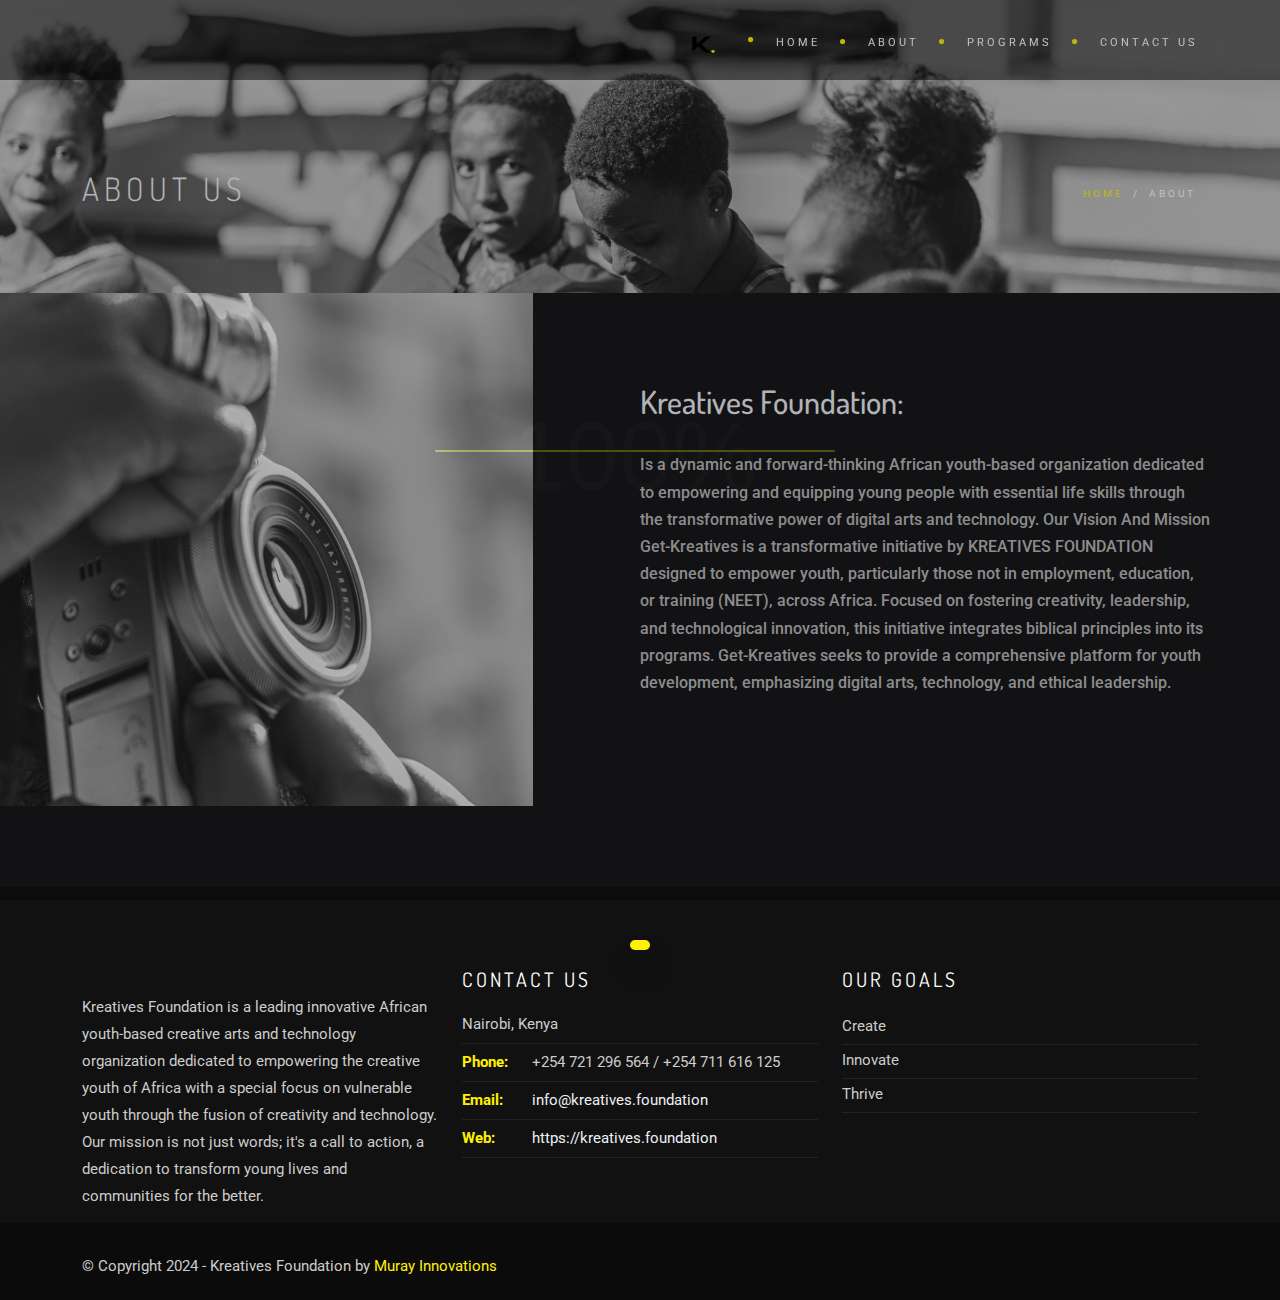
<file: about.html>
<!DOCTYPE html>
<html lang="en">
  <head>
    <meta charset="utf-8" />
    <link rel="icon" href="images/logo.png" type="image/gif" sizes="16x16" />
    <title>Kreatives Foundation</title>
    <meta name="viewport" content="width=device-width, initial-scale=1.0" />
    <meta
      name="description"
      content="Archi is best selling interior design website template with responsive stunning design"
    />
    <meta
      name="keywords"
      content="architecture,building,business,bootstrap,creative,exterior design,furniture design,gallery,garden design,house,interior design,landscape design,multipurpose,onepage,portfolio,studio"
    />
    <meta name="author" content="" />

    <!-- CSS Files
    ================================================== -->
    <link
      id="bootstrap"
      href="css/bootstrap.min.css"
      rel="stylesheet"
      type="text/css"
    />
    <link
      id="bootstrap-grid"
      href="css/bootstrap-grid.min.css"
      rel="stylesheet"
      type="text/css"
    />
    <link
      id="bootstrap-reboot"
      href="css/bootstrap-reboot.min.css"
      rel="stylesheet"
      type="text/css"
    />
    <link rel="stylesheet" href="css/jpreloader.css" type="text/css" />
    <link rel="stylesheet" href="css/animate.css" type="text/css" />
    <link rel="stylesheet" href="css/plugin.css" type="text/css" />
    <link rel="stylesheet" href="css/owl.carousel.css" type="text/css" />
    <link rel="stylesheet" href="css/owl.theme.css" type="text/css" />
    <link rel="stylesheet" href="css/owl.transitions.css" type="text/css" />
    <link rel="stylesheet" href="css/style.css" type="text/css" />

    <!-- custom background -->
    <link rel="stylesheet" href="css/bg.css" type="text/css" />

    <!-- color scheme -->
    <link
      rel="stylesheet"
      href="css/colors/yellow.css"
      type="text/css"
      id="colors"
    />
    <link rel="stylesheet" href="css/color.css" type="text/css" />

    <!-- revolution slider -->
    <link rel="stylesheet" href="rs-plugin/css/settings.css" type="text/css" />
    <link rel="stylesheet" href="css/rev-settings.css" type="text/css" />

    <!-- load fonts -->
    <link
      rel="stylesheet"
      href="fonts/font-awesome/css/font-awesome.css"
      type="text/css"
    />
    <link
      rel="stylesheet"
      href="fonts/elegant_font/HTML_CSS/style.css"
      type="text/css"
    />
    <link
      rel="stylesheet"
      href="fonts/et-line-font/style.css"
      type="text/css"
    />
    <!-- Poptin Code to show a popup after a couple of seconds -->
    <script
      id="pixel-script-poptin"
      src="https://cdn.popt.in/pixel.js?id=f6f03626dd632"
      async="true"
    ></script>
    <!-- end of Poptin Code to show a popup after a couple of seconds -->
  </head>

  <body class="de_dark">
    <div id="wrapper">
      <!-- header begin -->
      <header class="header-bg header-dark">
        <div class="info">
          <div class="container">
            <div class="row">
              <div class="col-md-12">
                <div class="column">
                  Working Hours Monday - Friday
                  <span class="id-color"><strong>08:00-16:00</strong></span>
                </div>
                <div class="column">
                  Toll Free
                  <span class="id-color"><strong>+48 503 986 974</strong></span>
                </div>
                <!-- social icons -->
                <div class="column social">
                  <a href="#"><i class="fa fa-facebook"></i></a>
                  <a href="#"><i class="fa fa-twitter"></i></a>
                  <a href="#"><i class="fa fa-rss"></i></a>
                  <a href="#"><i class="fa fa-google-plus"></i></a>
                  <a href="#"><i class="fa fa-envelope-o"></i></a>
                </div>
                <!-- social icons close -->
              </div>
            </div>
          </div>
        </div>

        <div class="container">
          <div class="row">
            <div class="col-md-12">
              <!-- logo begin -->
              <!-- -->
              <!-- logo close -->

              <!-- small button begin -->
              <span id="menu-btn"></span>
              <!-- small button close -->

              <!-- mainmenu begin -->
              <nav class="md-flex">
                <ul id="mainmenu">
                  <li>
                    <div id="logo">
                      <a href="index.html">
                        <img
                          class="logo"
                          src="images/KF-logo-no-background.png"
                          style="height: 35px; width: 50px; float: center"
                          alt=""
                        />
                      </a>
                    </div>
                    <a href="index.html">Home<span></span></a>
                    <!-- <ul class="mega">
                      <li>
                        <div class="container-fluid">
                          <div class="menu-content">
                            <div class="row">
                              <div>
                                <ul>
                                  <li>
                                    <a href="index.html"
                                      >Explore Our Services</a
                                    >
                                  </li>
                                  <li>
                                    <a href="index.html"
                                      >Living in Kenya as an International
                                      Student</a
                                    >
                                  </li>
                                </ul>
                              </div>
                            </div>
                          </div>
                        </div>
                      </li>
                    </ul>
                  </li>
                  <li>
                    <a href="why-Kenya.html">Why Kenya?</a>
                    <ul class="mega">
                      <li>
                        <div class="container-fluid">
                          <div class="menu-content">
                            <div class="row">
                              <div>
                                <ul>
                                  <li>
                                    <a href="why-Kenya.html"
                                      >Accommodation Costs in Kenya</a
                                    >
                                  </li>
                                  <li>
                                    <a href="why-Kenya.html"
                                      >Average Monthly Expenses Breakdown</a
                                    >
                                  </li>
                                </ul>
                              </div>
                            </div>
                          </div>
                        </div>
                      </li>
                    </ul>
                  </li>-->
                  </li>

                  <li>
                    <a href="about.html">About</a>
                  </li>
                  <!-- <li>
                    <a href="support-in-Kenya.html">Support in Kenya</a>
                    <ul class="mega">
                      <li>
                        <div class="container-fluid">
                          <div class="menu-content">
                            <div class="row">
                              <div>
                                <ul>
                                  <li>
                                    <a href="support-in-Kenya.html"
                                      >Application of a Pesel Number</a
                                    >
                                  </li>
                                  <li>
                                    <a href="support-in-Kenya.html"
                                      >Registration of a Home Address</a
                                    >
                                  </li>
                                  <li>
                                    <a href="support-in-Kenya.html"
                                      >Temporary Residence Card Application</a
                                    >
                                  </li>
                                </ul>
                              </div>
                            </div>
                          </div>
                        </div>
                      </li>
                    </ul>
                  </li>-->
                  <li>
                    <a href="programs.html">Programs</a>
                    <!-- <ul class="mega">
                      <li>
                        <div class="container-fluid">
                          <div class="menu-content">
                            <div class="row">
                              <div>
                                <ul>
                                  <li>
                                    <a href="sights.html">Cities</a>
                                  </li>
                                  <li>
                                    <a href="sights.html">Group Activities</a>
                                  </li>
                                  <li>
                                    <a href="sights.html">Historical Places</a>
                                  </li>
                                </ul>
                              </div>
                            </div>
                          </div>
                        </div>
                      </li>
                    </ul> -->
                  </li>
                  <!--
                  <li>
                    <a href="faq.html">FAQ</a>
                  </li>-->
                  <li>
                    <a href="contact.html">Contact Us</a>
                    <!-- <ul class="mega">
                      <li>
                        <div class="container-fluid">
                          <div class="menu-content">
                            <div class="row">
                              <div>
                                <ul>
                                  <li>
                                    <a href="grading-system.html">Intakes</a>
                                  </li>
                                  <li>
                                    <a href="grading-system.html"
                                      >Polish Grading System</a
                                    >
                                  </li>
                                </ul>
                              </div>
                            </div>
                          </div>
                        </div>
                      </li>
                    </ul> -->
                  </li>
                  </li> 
                </ul>
              </nav>
              <!-- mainmenu close -->
            </div>
          </div>
        </div>
      </header>
      <!-- header close -->

      <!-- subheader -->
      <section
        id="subheader"
        data-bgimage="url(images/about-us-section.png)"
        data-stellar-background-ratio=".2"
      >
        <div class="container">
          <div class="row">
            <div class="col-md-12">
              <h1>About Us</h1>
              <ul class="crumb">
                <li><a href="index.html">Home</a></li>
                <li class="sep">/</li>
                <li>About</li>
              </ul>
            </div>
          </div>
        </div>
      </section>
      <!-- subheader close -->

      <!-- content begin -->
      <div id="content" class="no-top no-bottom">
        <section id="section-about-us-2" class="side-bg no-padding">
          <div class="image-container col-md-5 pull-left" data-delay="0"></div>

          <div class="container">
            <div class="row">
              <div class="inner-padding">
                <div
                  class="col-md-6 offset-md-6"
                  data-animation="fadeInRight"
                  data-delay="200"
                >
                  <h2>Kreatives Foundation:</h2>

                  <p class="intro">
                    Is a dynamic and forward-thinking African youth-based
                    organization dedicated to empowering and equipping young
                    people with essential life skills through the transformative
                    power of digital arts and technology. Our Vision And Mission
                    Get-Kreatives is a transformative initiative by KREATIVES
                    FOUNDATION designed to empower youth, particularly those not
                    in employment, education, or training (NEET), across Africa.
                    Focused on fostering creativity, leadership, and
                    technological innovation, this initiative integrates
                    biblical principles into its programs. Get-Kreatives seeks
                    to provide a comprehensive platform for youth development,
                    emphasizing digital arts, technology, and ethical
                    leadership.
                  </p>
                  <!-- <p>
                    We offer you the key to success and a beautiful future here!
                  </p>
                  <h3 style="align-items: center; justify-content: center">
                    <b>YOU ARE IN SAFE HANDS!</b>
                  </h3>
                  <h4 style="align-items: center; justify-content: center">
                    <b>MEET OUR TEAM</b>
                  </h4> -->
                </div>
                <div class="clearfix"></div>
              </div>
            </div>
          </div>
        </section>

        <!-- <section id="section-testimonial" class="text-light">
          <div class="container">
            <div class="row">
              <div class="col-md-6 offset-md-3 text-center wow fadeInUp">
                <h1>Customer Says</h1>
                <div class="separator">
                  <span><i class="fa fa-circle"></i></span>
                </div>
                <div class="spacer-single"></div>
              </div>
            </div>
            <div
              id="testimonial-carousel"
              class="owl-carousel owl-theme de_carousel wow fadeInUp"
              data-wow-delay=".3s"
            >
              <div class="item">
                <div class="de_testi">
                  <blockquote>
                    <p>
                      I'm always impressed with the services. Lorem ipsum dolor
                      sit amet, consectetur adipisicing elit, sed do eiusmod
                      tempor incididunt ut labore et dolore magna aliqua. Ut
                      enim ad minim veniam, quis nostrud exercitation ullamco
                      laboris nisi ut aliquip.
                    </p>
                    <div class="de_testi_by">John, Customer</div>
                  </blockquote>
                </div>
              </div>

              <div class="item">
                <div class="de_testi">
                  <blockquote>
                    <p>
                      I have very much enjoyed with your services. Lorem ipsum
                      dolor sit amet, consectetur adipisicing elit, sed do
                      eiusmod tempor incididunt ut labore et dolore magna
                      aliqua. Ut enim ad minim veniam, quis nostrud exercitation
                      ullamco laboris nisi ut aliquip.
                    </p>
                    <div class="de_testi_by">Michael, Customer</div>
                  </blockquote>
                </div>
              </div>

              <div class="item">
                <div class="de_testi">
                  <blockquote>
                    <p>
                      I totally recommend your services. Lorem ipsum dolor sit
                      amet, consectetur adipisicing elit, sed do eiusmod tempor
                      incididunt ut labore et dolore magna aliqua. Ut enim ad
                      minim veniam, quis nostrud exercitation ullamco laboris
                      nisi ut aliquip.
                    </p>
                    <div class="de_testi_by">Patrick, Customer</div>
                  </blockquote>
                </div>
              </div>

              <div class="item">
                <div class="de_testi">
                  <blockquote>
                    <p>
                      I have very much enjoyed with your services. Lorem ipsum
                      dolor sit amet, consectetur adipisicing elit, sed do
                      eiusmod tempor incididunt ut labore et dolore magna
                      aliqua. Ut enim ad minim veniam, quis nostrud exercitation
                      ullamco laboris nisi ut aliquip.
                    </p>
                    <div class="de_testi_by">James, Customer</div>
                  </blockquote>
                </div>
              </div>
            </div>
          </div>
        </section> -->

        <!-- section begin -->
        <!-- <section
          id="view-all-projects"
          class="call-to-action bg-color dark text-center"
          data-speed="5"
          data-type="background"
          aria-label="view-all-projects"
        >
          <a href="apply-now.html" class="btn btn-line black btn-big"
            >Talk With Us</a
          >
        </section> -->
        <br /><br /><br />
        <!-- <section data-bgcolor="#ffd580">
          <div class="container">
            <div class="row">
              <div class="col-lg-3 col-md-6">
              
                <div class="de-team-list">
                  <div class="team-pic">
                    <img
                      src="images/anthony1.jpg"
                      class="img-responsive"
                      alt=""
                    />
                  </div>
                  <div class="team-desc">
                    <h3>Anthony T.Gitonga</h3>
                    <p class="lead">
                      Expert Consulting Partner, Founder & CEO of Lead Trains
                      Ltd
                    </p>
                    <div class="small-border"></div>
                    <p>
                      Anthony Gitonga, an International Leadership Speaker, and
                      Coach. He writes and speaks on the themes of personal and
                      leadership development.
                    </p>

                    <div class="social">
                      <a
                        href="https://www.linkedin.com/in/anthonygitonga/?originalSubdomain=ke"
                        ><i class="fa fa-linkedin fa-lg"></i
                      ></a>
                      <a
                        href="https://www.amazon.ae/Books-Anthony-Thuku-Gitonga/s?rh=n%3A11497688031%2Cp_27%3AAnthony+Thuku+Gitonga"
                        ><i class="fa fa-amazon fa-lg"></i
                      ></a>
                      <a href="https://www.instagram.com/ft.muray/"
                        ><i class="fa fa-instagram fa-lg"></i
                      ></a>
                    </div>
                  </div>
                </div>
                
              </div>
              <div class="col-lg-3 col-md-6">
               
                <div class="de-team-list">
                  <div class="team-pic">
                    <img
                      src="images/abbott1.jpg"
                      class="img-responsive"
                      alt=""
                    />
                  </div>
                  <div class="team-desc">
                    <h3>Abbott Thuku Gitonga</h3>
                    <p class="lead">CEO and Founder</p>
                    <div class="small-border"></div>
                    <p>
                      Drives forward the mission and the vision of First Lane
                      Consultancy
                    </p>

                    <div class="social">
                      <a href="#"><i class="fa fa-linkedin fa-lg"></i></a>
                      <a href="#"><i class="fa fa-twitter fa-lg"></i></a>
                      <a href="https://www.instagram.com/gitongaabbott/"
                        ><i class="fa fa-instagram fa-lg"></i
                      ></a>
                    </div>
                  </div>
                </div>
                
              </div>

              <div class="col-lg-3 col-md-6">
         
                <div class="de-team-list">
                  <div class="team-pic">
                    <img
                      src="images/Niko1.jpeg"
                      class="img-responsive"
                      alt=""
                    />
                  </div>
                  <div class="team-desc">
                    <h3>Nicholas Kariuki</h3>
                    <p class="lead">Finanancial Officer</p>
                    <div class="small-border"></div>
                    <p>Great at crunching numbers and making sense of them.</p>

                    <div class="social">
                      <a href="#"><i class="fa fa-linkedin fa-lg"></i></a>
                      <a href="#"><i class="fa fa-twitter fa-lg"></i></a>
                      <a href="#"><i class="fa fa-instagram fa-lg"></i></a>
                    </div>
                  </div>
                </div>
         
              </div>

              <div class="col-lg-3 col-md-6">
                <div class="de-team-list">
                  <div class="team-pic">
                    <img src="images/Eric.jpg" class="img-responsive" alt="" />
                  </div>
                  <div class="team-desc">
                    <h3>Eric Muriithi</h3>
                    <p class="lead">Technology and Marketing Lead</p>
                    <div class="small-border"></div>
                    <p>
                      Develops, debugs and maintains the Lead Trains website as
                      well as drives marketing campaigns
                    </p>

                    <div class="social">
                      <a
                        href="https://www.linkedin.com/in/eric-muriithi-48346117b/"
                        ><i class="fa fa-linkedin fa-lg"></i
                      ></a>
                      <a href="https://twitter.com/iamericmuray"
                        ><i class="fa fa-twitter fa-lg"></i
                      ></a>
                      <a href="https://www.instagram.com/ft.muray/"
                        ><i class="fa fa-instagram fa-lg"></i
                      ></a>
                    </div>
                  </div>
                </div>
              </div>

              <div class="clearfix"></div>
            </div>
          </div>
        </section> -->
        <!-- logo carousel section close -->
      </div>

      <!-- footer begin -->
      <footer>
        <div class="container">
          <div class="row">
            <div class="col-lg-4">
              <br />Kreatives Foundation is a leading innovative African
              youth-based creative arts and technology organization dedicated to
              empowering the creative youth of Africa with a special focus on
              vulnerable youth through the fusion of creativity and technology.
              Our mission is not just words; it&#39;s a call to action, a
              dedication to transform young lives and communities for the
              better.
            </div>

            <div class="col-lg-4">
              <h3>Contact Us</h3>
              <div class="widget widget-address">
                <address>
                  <span>Nairobi, Kenya</span>
                  <span
                    ><strong>Phone:</strong>+254 721 296 564 / +254 711 616
                    125</span
                  >
                  <span
                    ><strong>Email:</strong
                    ><a href="mailto:admin@firstlaneconsultancy.pl"
                      >info@kreatives.foundation</a
                    ></span
                  >
                  <span
                    ><strong>Web:</strong
                    ><a href="#">https://kreatives.foundation</a></span
                  >
                </address>
              </div>
            </div>

            <div class="col-lg-4">
              <div class="widget widget_recent_post">
                <h3>Our Goals</h3>
                <ul>
                  <li><a href="index.html">Create</a></li>
                  <li><a href="index.html">Innovate</a></li>
                  <li><a href="index.html">Thrive</a></li>
                </ul>
              </div>
            </div>
          </div>
        </div>

        <div class="subfooter">
          <div class="container">
            <div class="row">
              <div class="col-md-6">
                &copy; Copyright 2024 - Kreatives Foundation by
                <span class="id-color">Muray Innovations</span>
              </div>
              <!-- <div class="col-md-6 text-right">
                        <div class="social-icons">
                            <a href="#"><i class="fa fa-facebook fa-lg"></i></a>
                            <a href="#"><i class="fa fa-twitter fa-lg"></i></a>
                            <a href="#"><i class="fa fa-rss fa-lg"></i></a>
                            <a href="#"><i class="fa fa-google-plus fa-lg"></i></a>
                            <a href="#"><i class="fa fa-skype fa-lg"></i></a>
                            <a href="#"><i class="fa fa-dribbble fa-lg"></i></a>
                        </div>
                    </div> -->
            </div>
          </div>
        </div>
        <a href="#" id="back-to-top"></a>
      </footer>
      <!-- footer close -->
    </div>

    <!-- Javascript Files
    ================================================== -->
    <script src="js/plugins.js"></script>
    <script src="js/designesia.js"></script>

    <!-- SLIDER REVOLUTION SCRIPTS  -->
    <script src="rs-plugin/js/jquery.themepunch.plugins.min.js"></script>
    <script src="rs-plugin/js/jquery.themepunch.revolution.min.js"></script>
  </body>
</html>
</file>
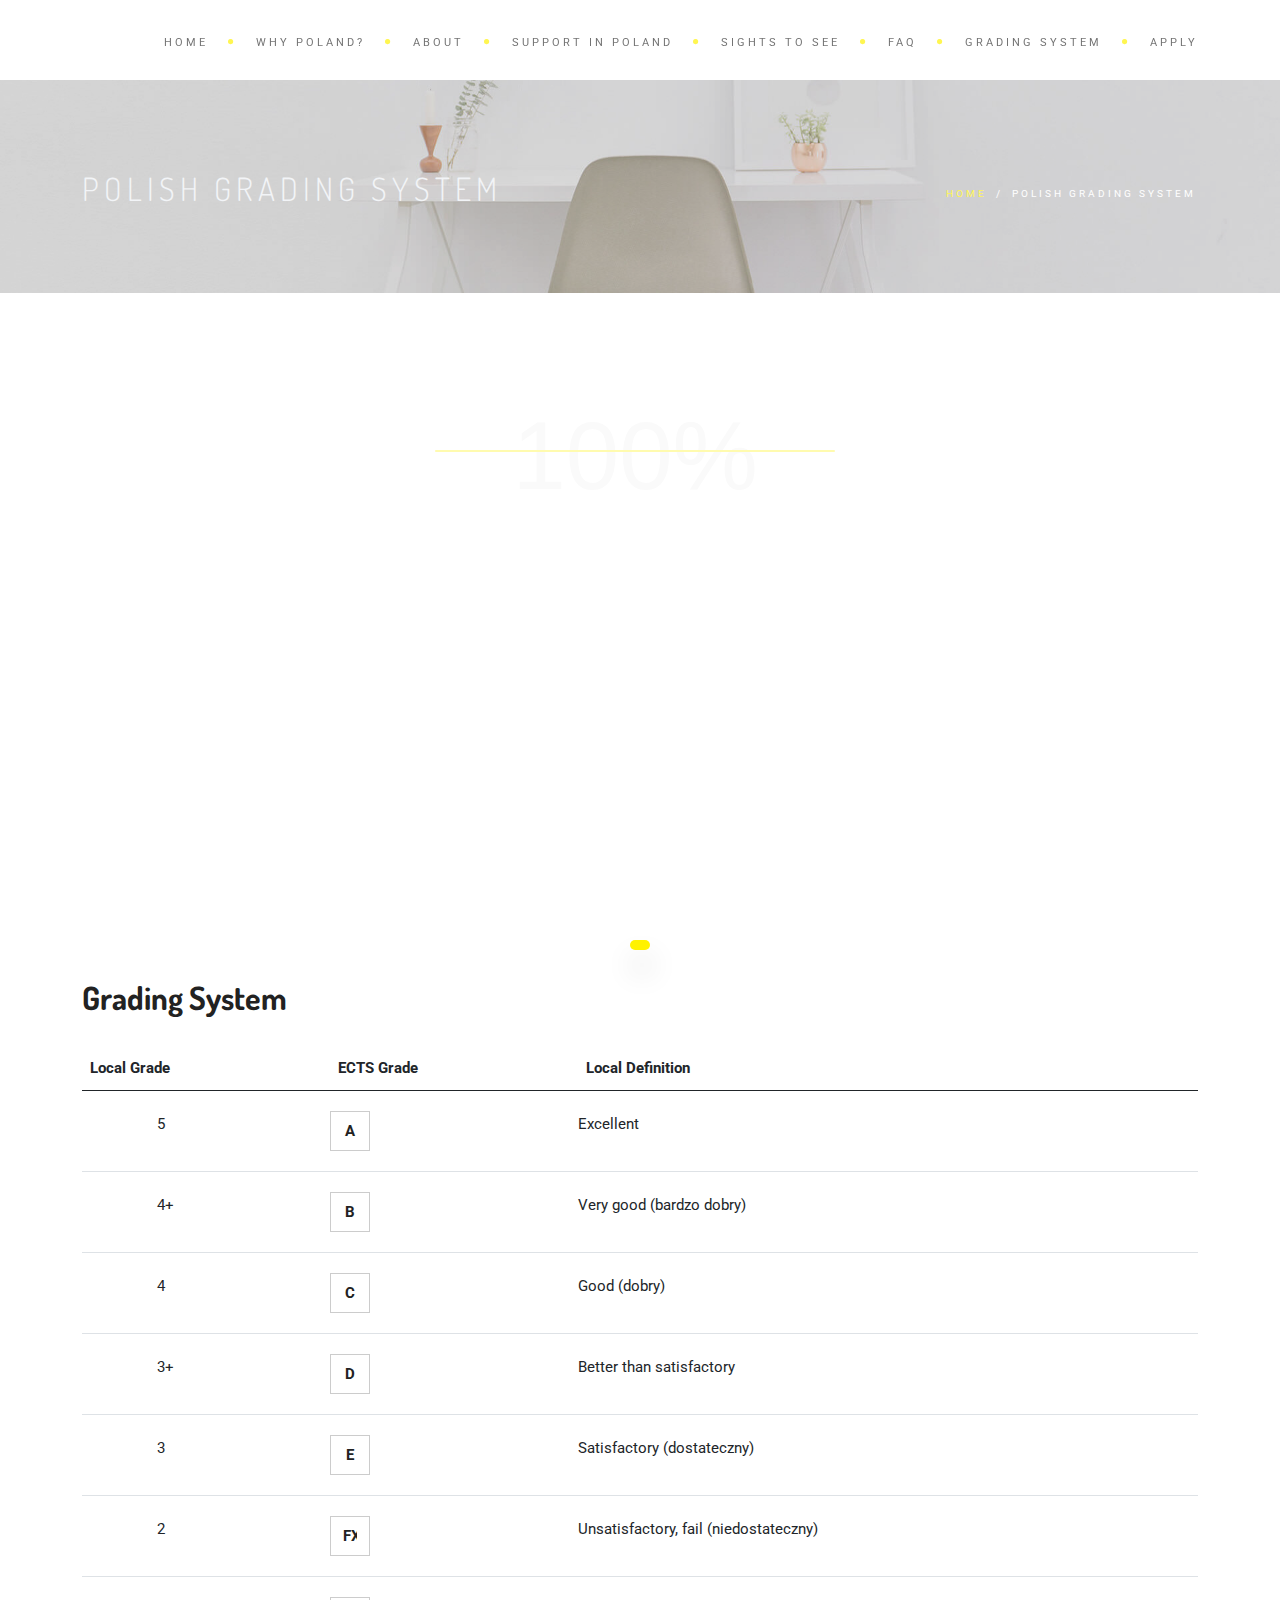
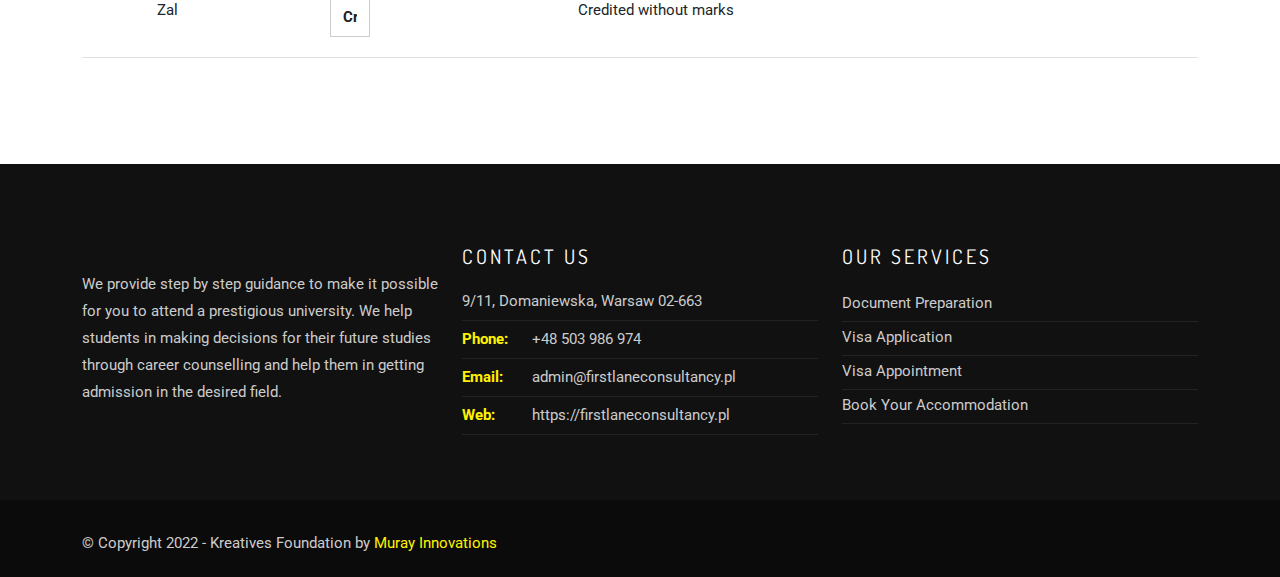
<file: grading-system.html>
<!DOCTYPE html>
<html lang="en">
  <head>
    <meta charset="utf-8" />
    <link
      rel="icon"
      href="images/background/fldone.png"
      type="image/gif"
      sizes="16x16"
    />
    <title>Kreatives Foundation</title>
    <meta name="viewport" content="width=device-width, initial-scale=1.0" />
    <meta
      name="description"
      content="Archi is best selling interior design website template with responsive stunning design"
    />
    <meta
      name="keywords"
      content="architecture,building,business,bootstrap,creative,exterior design,furniture design,gallery,garden design,house,interior design,landscape design,multipurpose,onepage,portfolio,studio"
    />
    <meta name="author" content="" />

    <!-- CSS Files
    ================================================== -->
    <link
      id="bootstrap"
      href="css/bootstrap.min.css"
      rel="stylesheet"
      type="text/css"
    />
    <link
      id="bootstrap-grid"
      href="css/bootstrap-grid.min.css"
      rel="stylesheet"
      type="text/css"
    />
    <link
      id="bootstrap-reboot"
      href="css/bootstrap-reboot.min.css"
      rel="stylesheet"
      type="text/css"
    />
    <link rel="stylesheet" href="css/jpreloader.css" type="text/css" />
    <link rel="stylesheet" href="css/animate.css" type="text/css" />
    <link rel="stylesheet" href="css/plugin.css" type="text/css" />
    <link rel="stylesheet" href="css/owl.carousel.css" type="text/css" />
    <link rel="stylesheet" href="css/owl.theme.css" type="text/css" />
    <link rel="stylesheet" href="css/owl.transitions.css" type="text/css" />
    <link rel="stylesheet" href="css/style.css" type="text/css" />

    <!-- custom background -->
    <link rel="stylesheet" href="css/bg.css" type="text/css" />

    <!-- color scheme -->
    <link
      rel="stylesheet"
      href="css/colors/yellow.css"
      type="text/css"
      id="colors"
    />
    <link rel="stylesheet" href="css/color.css" type="text/css" />

    <!-- revolution slider -->
    <link rel="stylesheet" href="rs-plugin/css/settings.css" type="text/css" />
    <link rel="stylesheet" href="css/rev-settings.css" type="text/css" />

    <!-- load fonts -->
    <link
      rel="stylesheet"
      href="fonts/font-awesome/css/font-awesome.css"
      type="text/css"
    />
    <link
      rel="stylesheet"
      href="fonts/elegant_font/HTML_CSS/style.css"
      type="text/css"
    />
    <link
      rel="stylesheet"
      href="fonts/et-line-font/style.css"
      type="text/css"
    />
    <!-- Poptin Code to show a popup after a couple of seconds -->
    <script
      id="pixel-script-poptin"
      src="https://cdn.popt.in/pixel.js?id=f6f03626dd632"
      async="true"
    ></script>
    <!-- end of Poptin Code to show a popup after a couple of seconds -->
  </head>

  <body class="de_light">
    <div id="wrapper">
      <!-- header begin -->
      <header class="header-bg header-light">
        <div class="info">
          <div class="container">
            <div class="row">
              <div class="col-md-12">
                <div class="column">
                  Working Hours Monday - Friday
                  <span class="id-color"><strong>08:00-16:00</strong></span>
                </div>
                <div class="column">
                  Toll Free
                  <span class="id-color"><strong>+48 503 986 974</strong></span>
                </div>
                <!-- social icons -->
                <div class="column social">
                  <a href="#"><i class="fa fa-facebook"></i></a>
                  <a href="#"><i class="fa fa-twitter"></i></a>
                  <a href="#"><i class="fa fa-rss"></i></a>
                  <a href="#"><i class="fa fa-google-plus"></i></a>
                  <a href="#"><i class="fa fa-envelope-o"></i></a>
                </div>
                <!-- social icons close -->
              </div>
            </div>
          </div>
        </div>

        <div class="container">
          <div class="row">
            <div class="col-md-12">
              <!-- logo begin -->
              <!-- -->
              <!-- logo close -->

              <!-- small button begin -->
              <span id="menu-btn"></span>
              <!-- small button close -->

              <!-- mainmenu begin -->
              <nav class="md-flex">
                <ul id="mainmenu">
                  <li>
                    <a href="index.html">Home<span></span></a>
                    <ul class="mega">
                      <li>
                        <div class="container-fluid">
                          <div class="menu-content">
                            <div class="row">
                              <div>
                                <ul>
                                  <li>
                                    <a href="index.html"
                                      >Explore Our Services</a
                                    >
                                  </li>
                                  <li>
                                    <a href="index.html"
                                      >Living in Poland as an International
                                      Student</a
                                    >
                                  </li>
                                </ul>
                              </div>
                            </div>
                          </div>
                        </div>
                      </li>
                    </ul>
                  </li>
                  <li>
                    <a href="why-poland.html">Why Poland?</a>
                    <ul class="mega">
                      <li>
                        <div class="container-fluid">
                          <div class="menu-content">
                            <div class="row">
                              <div>
                                <ul>
                                  <li>
                                    <a href="why-poland.html"
                                      >Accommodation Costs in Poland</a
                                    >
                                  </li>
                                  <li>
                                    <a href="why-poland.html"
                                      >Average Monthly Expenses Breakdown</a
                                    >
                                  </li>
                                </ul>
                              </div>
                            </div>
                          </div>
                        </div>
                      </li>
                    </ul>
                  </li>
                  <li>
                    <a href="about.html">About</a>
                  </li>
                  <li>
                    <a href="support-in-poland.html">Support in Poland</a>
                    <ul class="mega">
                      <li>
                        <div class="container-fluid">
                          <div class="menu-content">
                            <div class="row">
                              <div>
                                <ul>
                                  <li>
                                    <a href="support-in-poland.html"
                                      >Application of a Pesel Number</a
                                    >
                                  </li>
                                  <li>
                                    <a href="support-in-poland.html"
                                      >Registration of a Home Address</a
                                    >
                                  </li>
                                  <li>
                                    <a href="support-in-poland.html"
                                      >Temporary Residence Card Application</a
                                    >
                                  </li>
                                </ul>
                              </div>
                            </div>
                          </div>
                        </div>
                      </li>
                    </ul>
                  </li>
                  <li>
                    <a href="sights.html">Sights to See</a>
                    <ul class="mega">
                      <li>
                        <div class="container-fluid">
                          <div class="menu-content">
                            <div class="row">
                              <div>
                                <ul>
                                  <li>
                                    <a href="sights.html">Cities</a>
                                  </li>
                                  <li>
                                    <a href="sights.html">Group Activities</a>
                                  </li>
                                  <li>
                                    <a href="sights.html">Historical Places</a>
                                  </li>
                                </ul>
                              </div>
                            </div>
                          </div>
                        </div>
                      </li>
                    </ul>
                  </li>
                  <li>
                    <a href="faq.html">FAQ</a>
                  </li>
                  <li>
                    <a href="grading-system.html">Grading System</a>
                    <ul class="mega">
                      <li>
                        <div class="container-fluid">
                          <div class="menu-content">
                            <div class="row">
                              <div>
                                <ul>
                                  <li>
                                    <a href="grading-system.html">Intakes</a>
                                  </li>
                                  <li>
                                    <a href="grading-system.html"
                                      >Polish Grading System</a
                                    >
                                  </li>
                                </ul>
                              </div>
                            </div>
                          </div>
                        </div>
                      </li>
                    </ul>
                  </li>
                  <li>
                    <a href="apply-now.html">Apply</a>
                  </li>
                </ul>
              </nav>

              <!-- mainmenu close -->
            </div>
          </div>
        </div>
      </header>
      <!-- header close -->

      <!-- subheader -->
      <section
        id="subheader"
        data-bgimage="url(images/background/subheader-9.jpg)"
        data-stellar-background-ratio=".2"
      >
        <div class="container">
          <div class="row">
            <div class="col-md-12">
              <h1>Polish Grading System</h1>
              <ul class="crumb">
                <li><a href="index.html">Home</a></li>
                <li class="sep">/</li>
                <li>Polish Grading System</li>
              </ul>
            </div>
          </div>
        </div>
      </section>

      <section id="section-features">
        <div class="container">
          <div class="row">
            <div class="col-md-6 wow fadeInUp" data-wow-delay=".2s">
              <h3><b>Intake Start Dates</b></h3>
              <h6>Start of studies: <b>March 1</b></h6>
              <h6>Deadline for applications: <b>December 30th</b></h6>
            </div>
            <div class="col-md-6 wow fadeInUp" data-wow-delay=".2s">
              <h3><b>Intake Start Dates</b></h3>
              <h6>Start of studies: <b>October 1</b></h6>
              <h6>Deadline for applications: <b>August 15th</b></h6>
            </div>
          </div>
        </div>
      </section>

      <section id="section-features">
        <div class="container">
          <div class="row">
            <div class="col-md-12 wow fadeInUp" data-wow-delay=".2s">
              <h3><b>Polish Grading System</b></h3>
              The Polish grading system in higher education is based on the 5 to
              2 scale, where 5 is the best mark and 2 is the worst. Moreover,
              students can also be marked with additional signs of + and -. Each
              of them equals half a point: + means 0.5 more. Some courses,
              however, are not evaluated on such a marking scheme and for these
              a student may simply obtain zal. or zaliczenie which means that
              their workload was satisfactory, and they have passed the course.
              In general, ECTS (European Credit Transfer and Accumulation
              System) helps facilitate the recognition of periods of study
              abroad and enhances the quality and volume of student mobility in
              Europe.
            </div>
          </div>
        </div>
      </section>

      <div id="content">
        <div class="container">
          <div class="row">
            <div class="col-md-12">
              <h2 style="text-align: center"><b>Grading System</b></h2>
              <br />
              <table class="table table-cart">
                <thead>
                  <tr>
                    <th scope="col">Local Grade</th>
                    <th scope="col">ECTS Grade</th>
                    <th scope="col">Local Definition</th>
                  </tr>
                </thead>
                <tbody>
                  <tr>
                    <td>
                      <div class="d-cart-item">
                        <!-- <img src="images/shop/1a.jpg" alt=""> -->
                        <div class="text">
                          5
                          <!-- <div class="price">$420</div> -->
                        </div>
                      </div>
                    </td>
                    <td>
                      <span
                        ><input
                          class="f-input-number"
                          type="text"
                          value="A"
                          min="0"
                          max="10"
                      /></span>
                    </td>
                    <td>Excellent</td>
                  </tr>
                  <tr>
                    <td>
                      <div class="d-cart-item">
                        <!-- <img src="images/shop/2a.jpg" alt=""> -->
                        <div class="text">
                          4+
                          <!-- <div class="price">$210</div> -->
                        </div>
                      </div>
                    </td>
                    <td>
                      <span
                        ><input
                          class="f-input-number"
                          type="text"
                          value="B"
                          min="0"
                          max="10"
                      /></span>
                    </td>
                    <td>Very good (bardzo dobry)</td>
                  </tr>
                  <tr>
                    <td>
                      <div class="d-cart-item">
                        <!-- <img src="images/shop/3a.jpg" alt=""> -->
                        <div class="text">
                          4
                          <!-- <div class="price">$180</div> -->
                        </div>
                      </div>
                    </td>
                    <td>
                      <span
                        ><input
                          class="f-input-number"
                          type="text"
                          value="C"
                          min="0"
                          max="10"
                      /></span>
                    </td>
                    <td>Good (dobry)</td>
                  </tr>
                  <tr>
                    <td>
                      <div class="d-cart-item">
                        <!-- <img src="images/shop/4a.jpg" alt=""> -->
                        <div class="text">
                          3+
                          <!-- <div class="price">1,500 - 2,000</div> -->
                        </div>
                      </div>
                    </td>
                    <td>
                      <span
                        ><input
                          class="f-input-number"
                          type="text"
                          value="D"
                          min="0"
                          max="10"
                      /></span>
                    </td>
                    <td>Better than satisfactory</td>
                  </tr>
                  <tr>
                    <td>
                      <div class="d-cart-item">
                        <!-- <img src="images/shop/4a.jpg" alt=""> -->
                        <div class="text">
                          3
                          <!-- <div class="price">1,500 - 2,000</div> -->
                        </div>
                      </div>
                    </td>
                    <td>
                      <span
                        ><input
                          class="f-input-number"
                          type="text"
                          value="E"
                          min="0"
                          max="10"
                      /></span>
                    </td>
                    <td>Satisfactory (dostateczny)</td>
                  </tr>
                  <tr>
                    <td>
                      <div class="d-cart-item">
                        <!-- <img src="images/shop/4a.jpg" alt=""> -->
                        <div class="text">
                          2
                          <!-- <div class="price">1,500 - 2,000</div> -->
                        </div>
                      </div>
                    </td>
                    <td>
                      <span
                        ><input
                          class="f-input-number"
                          type="text"
                          value="FX/F"
                          min="0"
                          max="10"
                      /></span>
                    </td>
                    <td>Unsatisfactory, fail (niedostateczny)</td>
                  </tr>
                  <tr>
                    <td>
                      <div class="d-cart-item">
                        <!-- <img src="images/shop/4a.jpg" alt=""> -->
                        <div class="text">
                          Zal
                          <!-- <div class="price">1,500 - 2,000</div> -->
                        </div>
                      </div>
                    </td>
                    <td>
                      <span
                        ><input
                          class="f-input-number"
                          type="text"
                          value="Credit/approval"
                          min="0"
                          max="10"
                      /></span>
                    </td>
                    <td>Credited without marks</td>
                  </tr>
                </tbody>
              </table>
            </div>
          </div>
        </div>
      </div>
      <!-- subheader close -->

      <!-- content begin -->

      <!-- footer begin -->
      <footer>
        <div class="container">
          <div class="row">
            <div class="col-lg-4">
              <br />We provide step by step guidance to make it possible for you
              to attend a prestigious university. We help students in making
              decisions for their future studies through career counselling and
              help them in getting admission in the desired field.
            </div>

            <div class="col-lg-4">
              <h3>Contact Us</h3>
              <div class="widget widget-address">
                <address>
                  <span>9/11, Domaniewska, Warsaw 02-663</span>
                  <span><strong>Phone:</strong>+48 503 986 974</span>
                  <span
                    ><strong>Email:</strong
                    ><a href="mailto:admin@firstlaneconsultancy.pl"
                      >admin@firstlaneconsultancy.pl</a
                    ></span
                  >
                  <span
                    ><strong>Web:</strong
                    ><a href="https://firstlaneconsultancy.pl"
                      >https://firstlaneconsultancy.pl</a
                    ></span
                  >
                </address>
              </div>
            </div>

            <div class="col-lg-4">
              <div class="widget widget_recent_post">
                <h3>Our Services</h3>
                <ul>
                  <li><a href="#">Document Preparation</a></li>
                  <li><a href="#">Visa Application</a></li>
                  <li><a href="#">Visa Appointment</a></li>
                  <li><a href="#">Book Your Accommodation</a></li>
                </ul>
              </div>
            </div>
          </div>
        </div>

        <div class="subfooter">
          <div class="container">
            <div class="row">
              <div class="col-md-6">
                &copy; Copyright 2022 - Kreatives Foundation by
                <span class="id-color">Muray Innovations</span>
              </div>
              <!-- <div class="col-md-6 text-right">
                        <div class="social-icons">
                            <a href="#"><i class="fa fa-facebook fa-lg"></i></a>
                            <a href="#"><i class="fa fa-twitter fa-lg"></i></a>
                            <a href="#"><i class="fa fa-rss fa-lg"></i></a>
                            <a href="#"><i class="fa fa-google-plus fa-lg"></i></a>
                            <a href="#"><i class="fa fa-skype fa-lg"></i></a>
                            <a href="#"><i class="fa fa-dribbble fa-lg"></i></a>
                        </div>
                    </div> -->
            </div>
          </div>
        </div>
        <a href="#" id="back-to-top"></a>
      </footer>
      <!-- footer close -->
    </div>

    <!-- Javascript Files
    ================================================== -->
    <script src="js/plugins.js"></script>
    <script src="js/designesia.js"></script>

    <!-- SLIDER REVOLUTION SCRIPTS  -->
    <script src="rs-plugin/js/jquery.themepunch.plugins.min.js"></script>
    <script src="rs-plugin/js/jquery.themepunch.revolution.min.js"></script>
  </body>
</html>
</file>
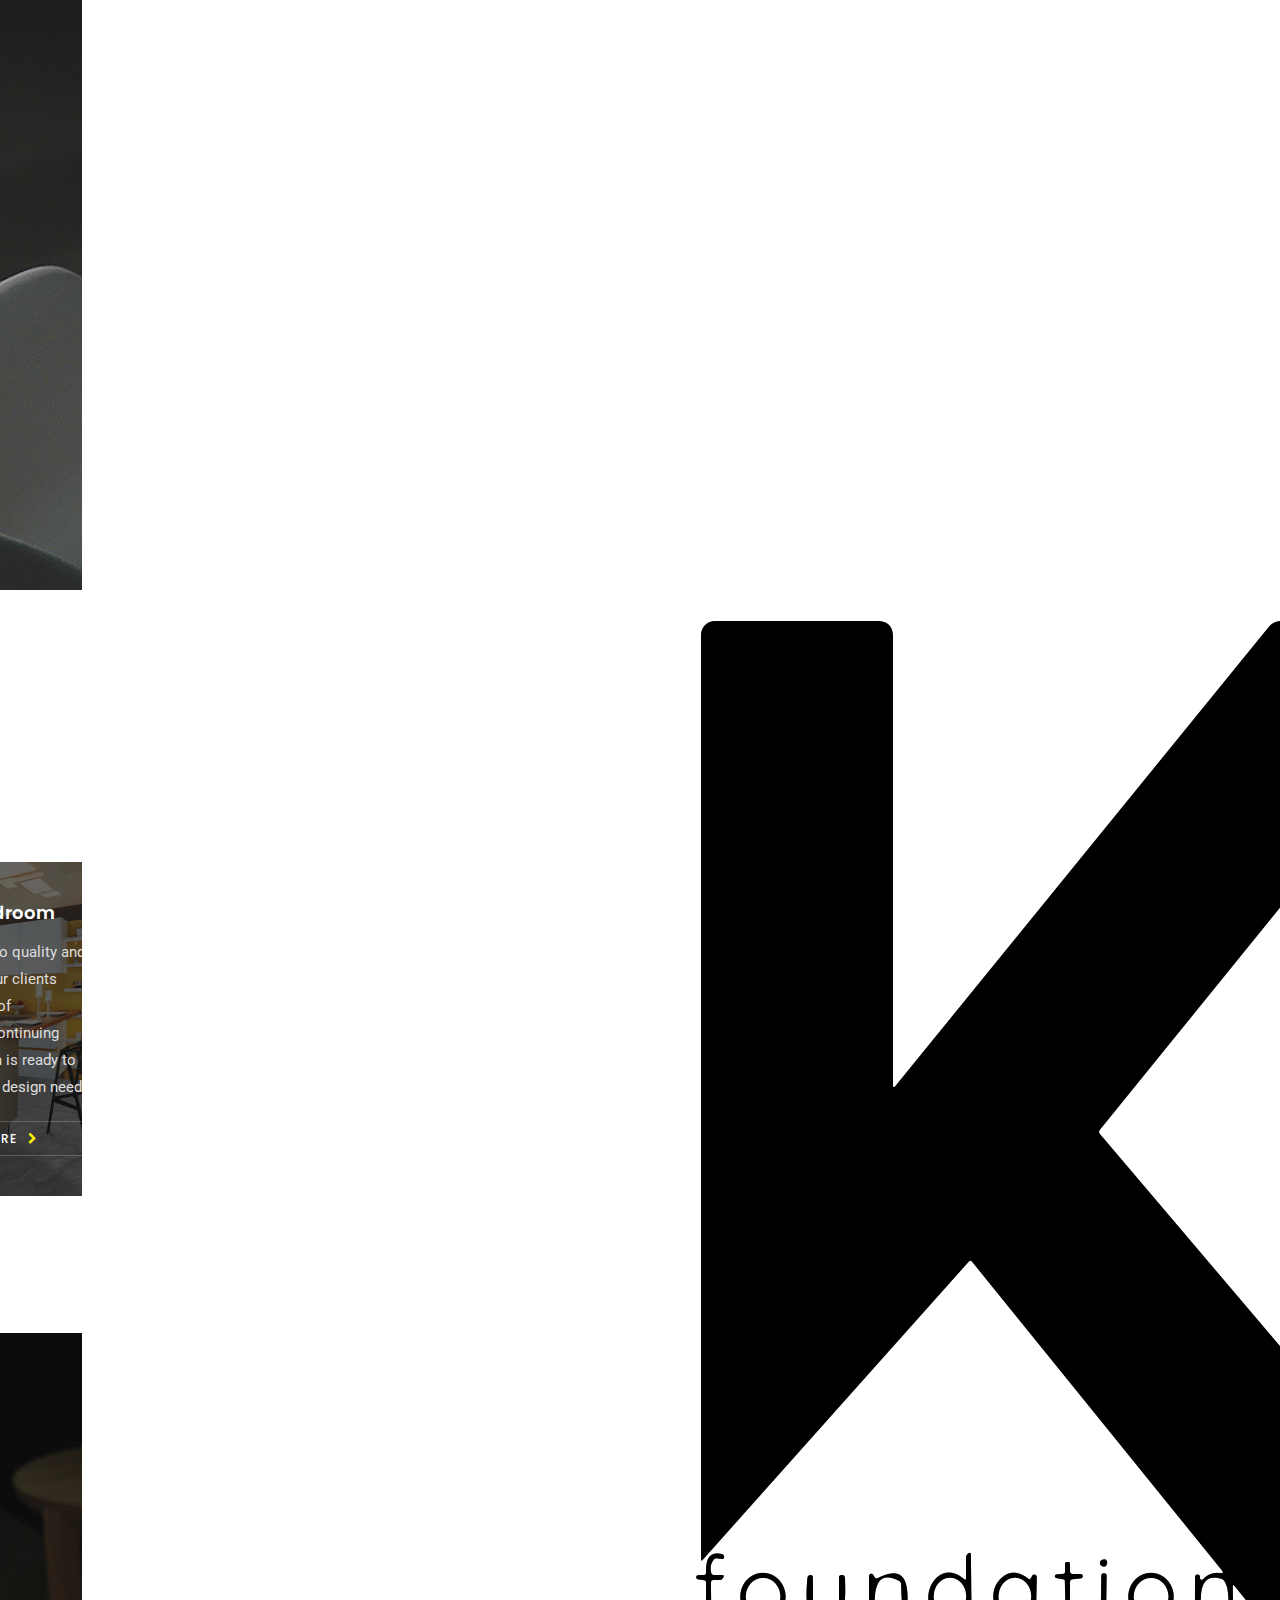
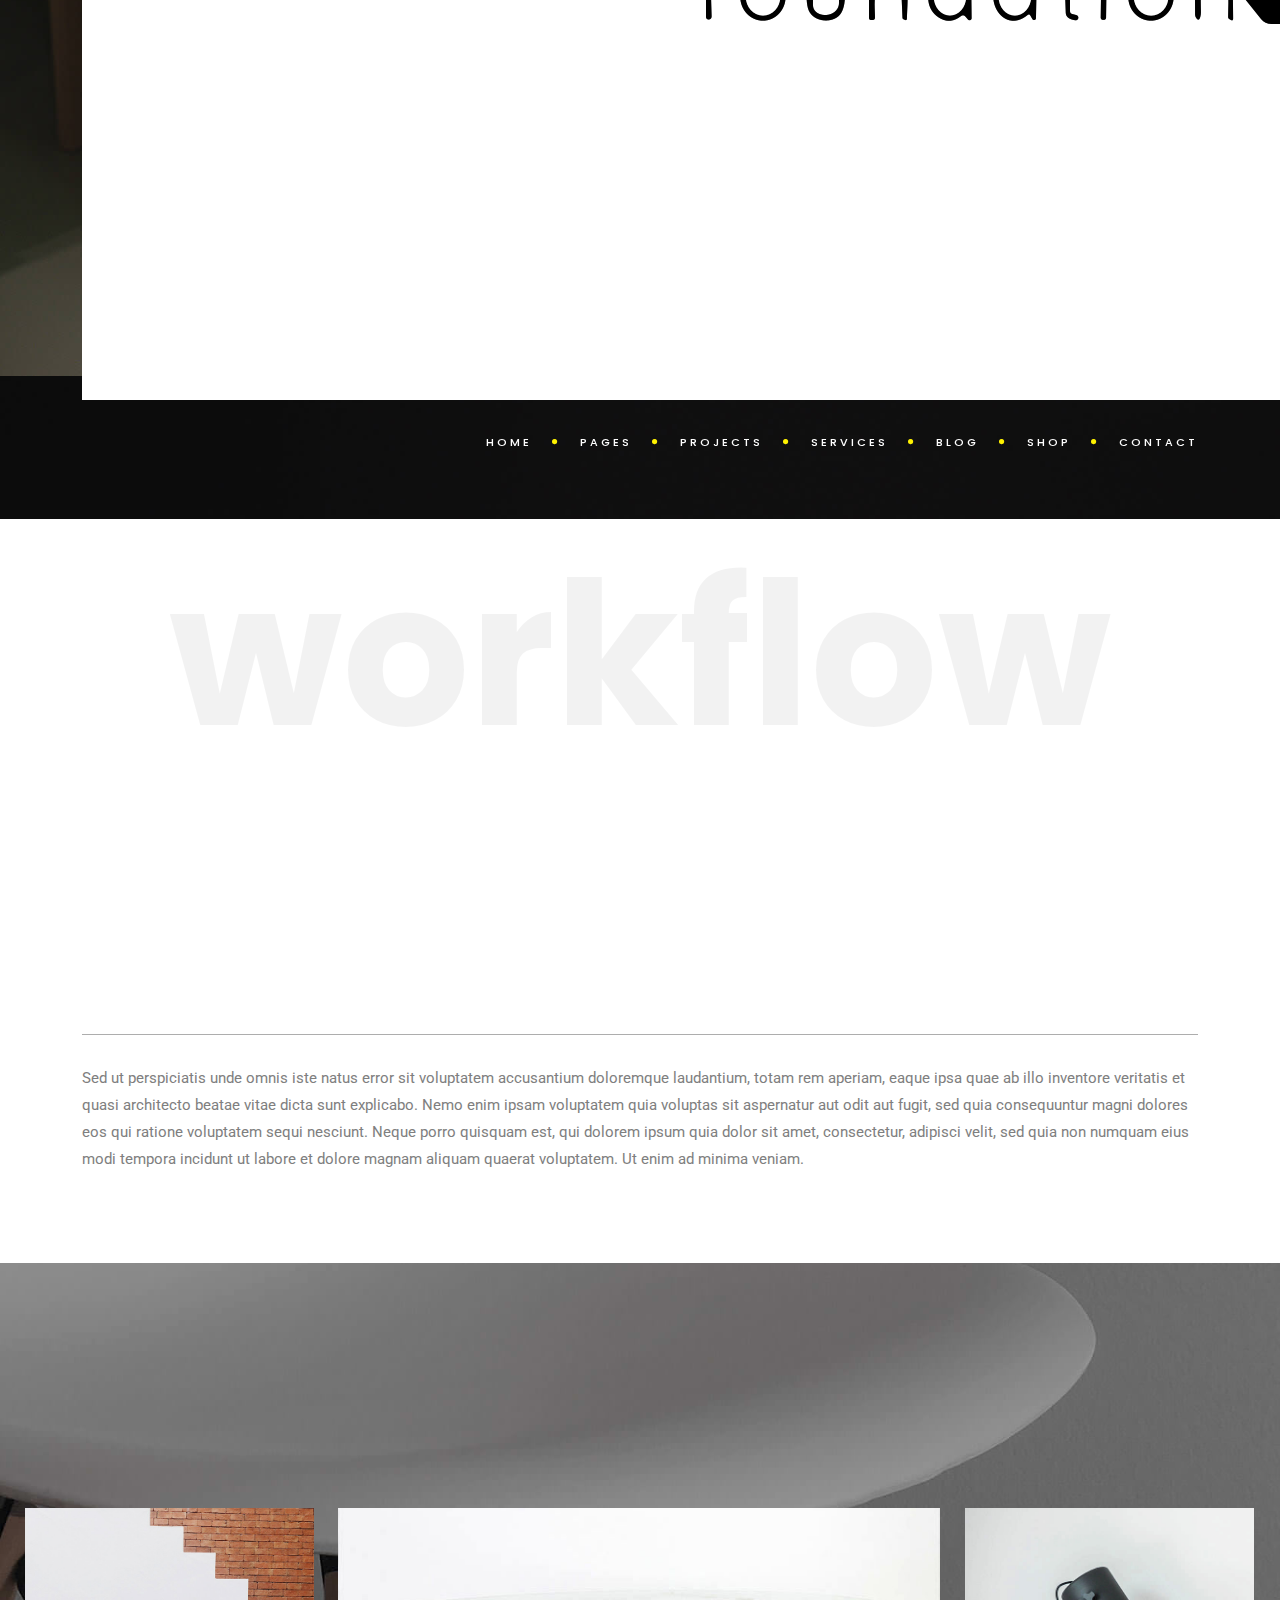
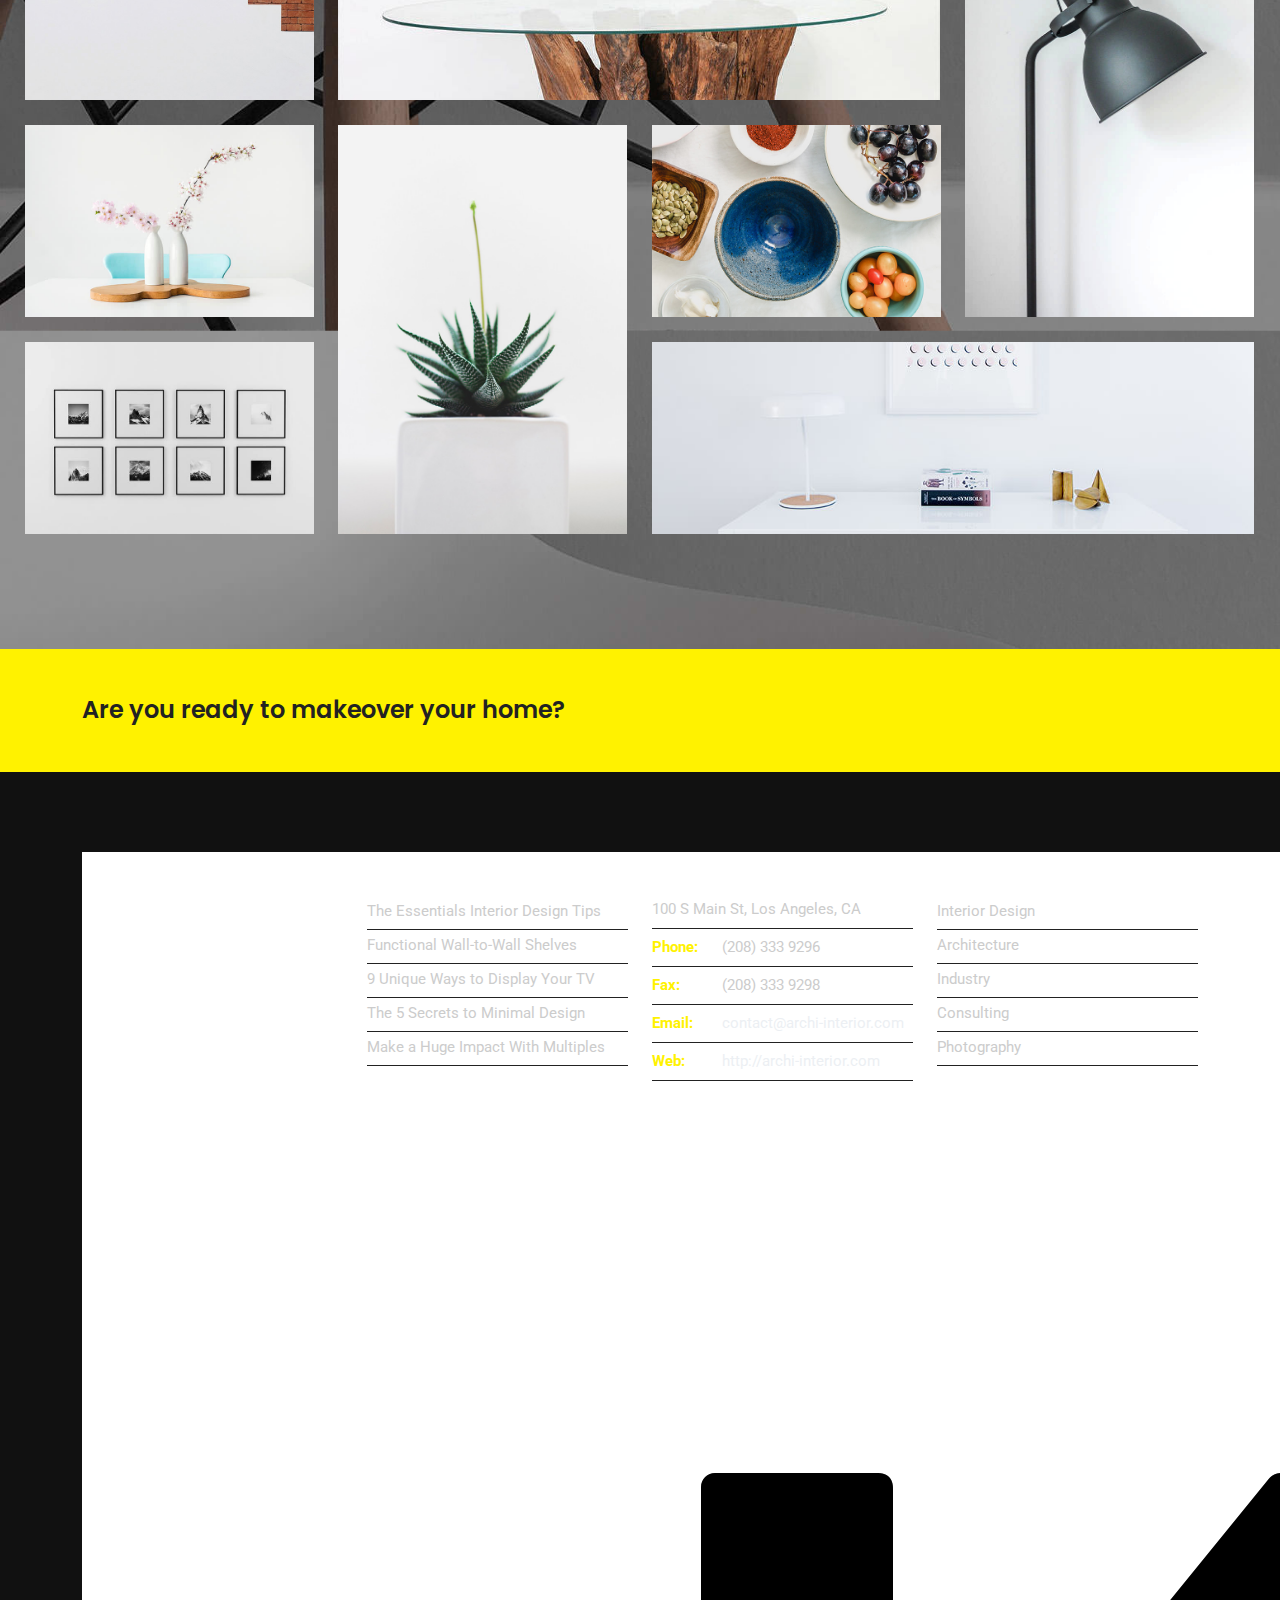
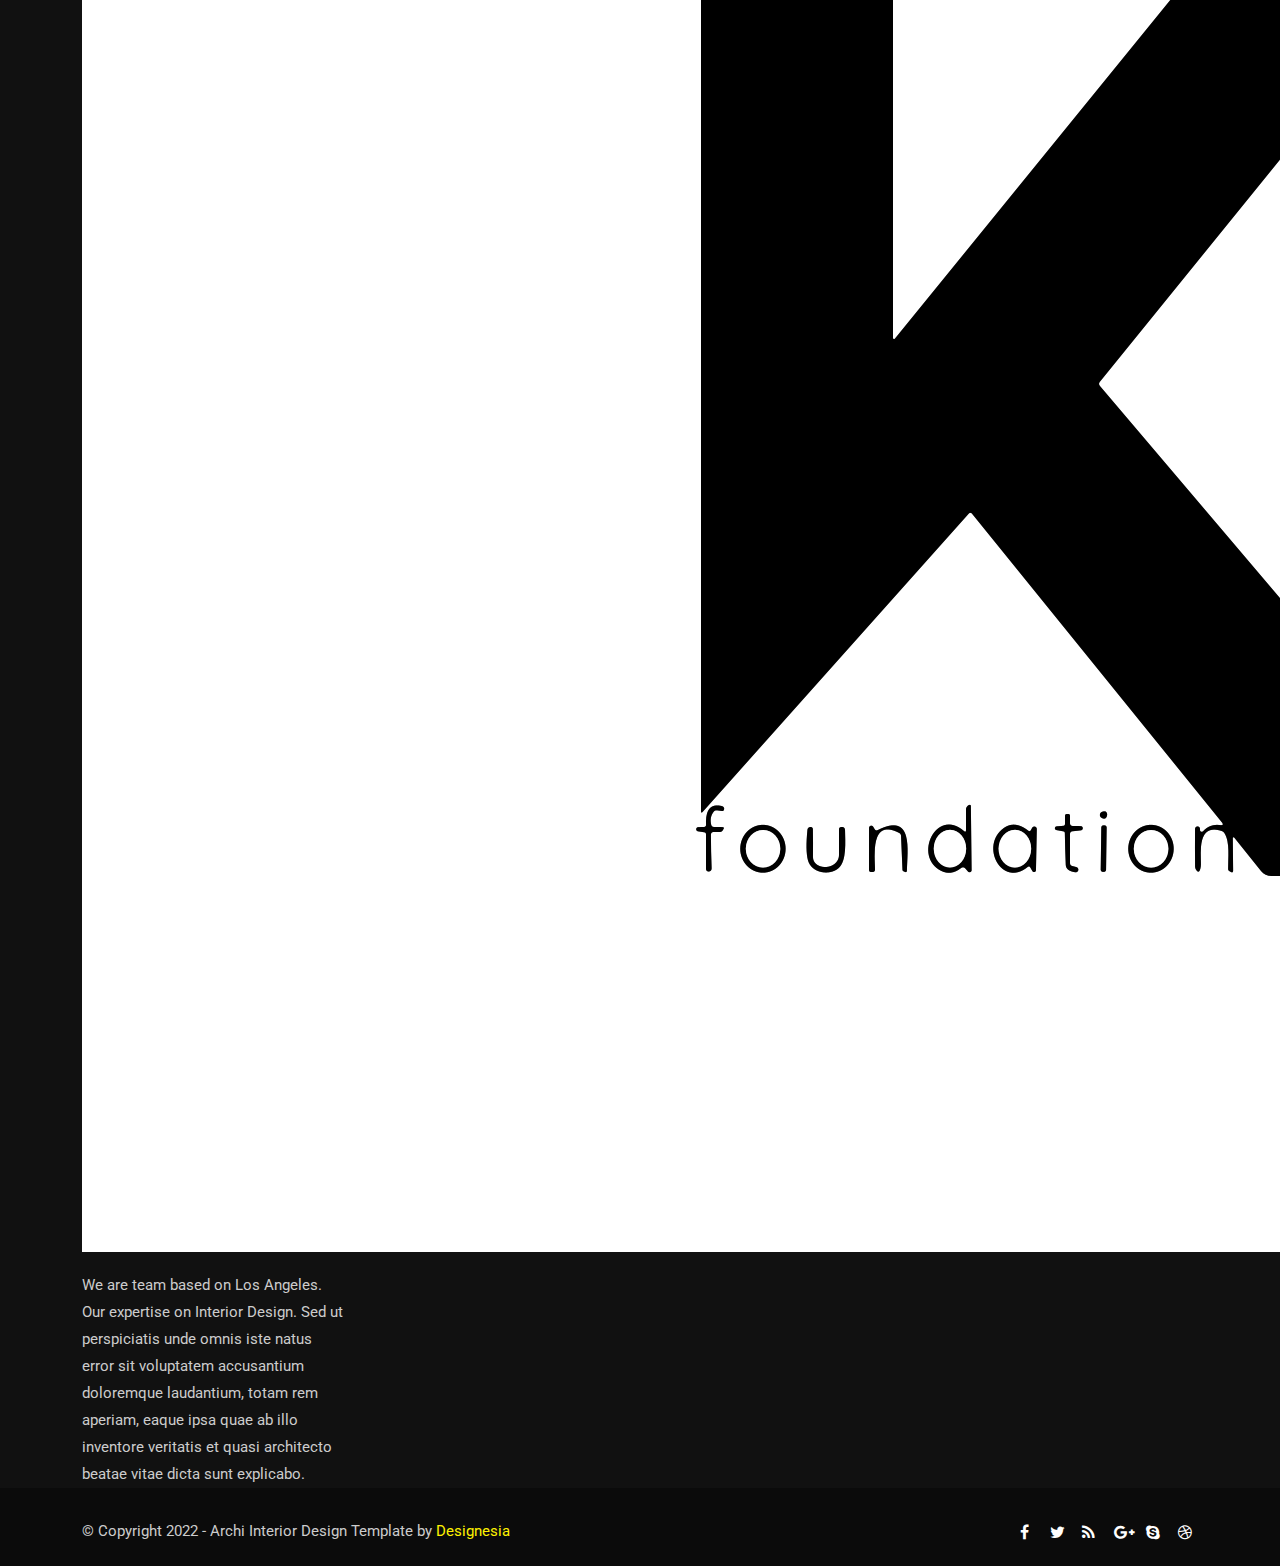
<file: index-modern.html>
<!DOCTYPE html>
<html lang="en">

<head>
    <meta charset="utf-8">
    <link rel="icon" href="images/icon.png" type="image/gif" sizes="16x16">
    <title>A R C H I - Creative Interior Design Template</title>
    <meta name="viewport" content="width=device-width, initial-scale=1.0">
    <meta name="description" content="Archi is best selling interior design website template with responsive stunning design">
    <meta name="keywords" content="architecture,building,business,bootstrap,creative,exterior design,furniture design,gallery,garden design,house,interior design,landscape design,multipurpose,onepage,portfolio,studio">
    <meta name="author" content="">



    <!-- CSS Files
    ================================================== -->
    <link id="bootstrap" href="css/bootstrap.min.css" rel="stylesheet" type="text/css" />
    <link id="bootstrap-grid" href="css/bootstrap-grid.min.css" rel="stylesheet" type="text/css" />
    <link id="bootstrap-reboot" href="css/bootstrap-reboot.min.css" rel="stylesheet" type="text/css" />
    <link rel="stylesheet" href="css/jpreloader.css" type="text/css">
    <link rel="stylesheet" href="css/animate.css" type="text/css">
    <link rel="stylesheet" href="css/plugin.css" type="text/css">
    <link rel="stylesheet" href="css/owl.carousel.css" type="text/css">
    <link rel="stylesheet" href="css/owl.theme.css" type="text/css">
    <link rel="stylesheet" href="css/owl.transitions.css" type="text/css">
    <link rel="stylesheet" href="css/magnific-popup.css" type="text/css">
    <link rel="stylesheet" href="css/style.css" type="text/css">

    <!-- custom background -->
    <link rel="stylesheet" href="css/bg.css" type="text/css">

    <!-- color scheme -->
	<link rel="stylesheet" href="css/colors/yellow.css" type="text/css" id="colors">
    <link rel="stylesheet" href="css/color.css" type="text/css">

    <!-- load fonts -->
    <link rel="stylesheet" href="fonts/font-awesome/css/font-awesome.css" type="text/css">
    <link rel="stylesheet" href="fonts/elegant_font/HTML_CSS/style.css" type="text/css">
    <link rel="stylesheet" href="fonts/et-line-font/style.css" type="text/css">

    <!-- revolution slider -->
    <link rel="stylesheet" href="rs-plugin/css/settings.css" type="text/css">
    <link rel="stylesheet" href="css/rev-settings.css" type="text/css">
	
	<!-- custom font -->
	<link rel="stylesheet" href="css/font-style-2.css" type="text/css">
</head>

<body id="homepage">

    <div id="wrapper">

        <!-- header begin -->
        <header class="transparent">
            <div class="info">
                <div class="container">
                    <div class="row">
                        <div class="col-md-12">
                            <div class="column">Working Hours Monday - Friday <span class="id-color"><strong>08:00-16:00</strong></span></div>
                            <div class="column">Toll Free <span class="id-color"><strong>1800.899.900</strong></span></div>
                            <!-- social icons -->
                            <div class="column social">
                                <a href="#"><i class="fa fa-facebook"></i></a>
                                <a href="#"><i class="fa fa-twitter"></i></a>
                                <a href="#"><i class="fa fa-rss"></i></a>
                                <a href="#"><i class="fa fa-google-plus"></i></a>
                                <a href="#"><i class="fa fa-envelope-o"></i></a>
                            </div>
                            <!-- social icons close -->
                        </div>
                    </div>
                </div>
            </div>

            <div class="container">
                <div class="row">
                    <div class="col-md-12">
                        <!-- logo begin -->
                        <div id="logo">
                            <a href="index.html">
                                <img class="logo" src="images/logo.png" alt="">
                            </a>
                        </div>
                        <!-- logo close -->

                        <!-- small button begin -->
                        <span id="menu-btn"></span>
                        <!-- small button close -->

                        <!-- mainmenu begin -->
							<nav class="md-flex">
									<ul id="mainmenu">
										<li><a href="index.html">Home<span></span></a>
											<ul class="mega">
												<li>
													<div class="container-fluid">
														<div class="menu-content">
															<div class="row">
																<div class="col-lg-3 col-md-12">
																	<ul>
																		<li><a href="index-store.html">New: Furniture Store</a></li>
																		<li><a href="index-video-showcase.html">New: Video Showcase</a></li>
																		<li><a href="11_index-interior-design.html">Interior Design</a></li>
																		<li><a href="index-onepage-stacked.html">Onepage Stacked</a></li>
																		<li><a href="07_index-photography.html">Photography</a></li>
																		<li><a href="06_index-architecture.html">Architecture</a></li>	
																		<li><a href="05_index-consulting.html">Consulting</a></li>	
																		<li><a href="03_index-apartment.html">Apartment</a></li>	
																		<li><a href="04_index-kitchen.html">Kitchen</a></li>
																		<li><a href="02_index-webstudio.html">Web Studio</a></li>
																		<li><a href="index.html">Original</a></li>																	
																		<li><a href="10_index-architect.html">Architect</a></li>
																		<li><a href="index-modern.html">Modern</a></li>
																		<li><a href="index-studio.html">Studio</a></li>
																		<li><a href="index-coworking.html">Coworking</a></li>																	
																	</ul>
																</div>
																
																<div class="col-lg-3 col-md-12">
																	<ul>										
																		<li><a href="08_index-industry.html">Industry</a></li>
																		<li><a href="09_index-garden.html">Garden</a></li>
																		<li><a href="index-product-slider.html">Product Slider</a></li>
																		<li><a href="index-landing-product.html">Product Landing</a></li>
																		<li><a href="index-arts.html">Arts</a></li>
																		<li><a href="index-light.html">Original Light</a></li>
																		<li><a href="index-elegant.html">Elegant</a></li>
																		<li><a href="index-header-bottom.html">Bottom Navigation</a></li>
																		<li><a href="index-header-bottom-light.html">Bottom Navigation Light</a></li>
																		<li><a href="index-sidebar.html">Side Navigation</a></li>
																		<li><a href="sidebar-light-index.html">Side Navigation Light</a></li>
																		<li><a href="index-landing-page.html">Onepage Landing</a></li>
																		<li><a href="index-landing-page-light.html">Onepage Landing Light</a></li>
																		<li><a href="index-corporate.html">Corporate</a></li>
																	</ul>
																</div>
																
																<div class="col-lg-3 col-md-12">
																	<ul>
																		<li><a href="index-rtl.html">Home (RTL)</a></li>
																		<li><a href="index-before-after.html">Before After</a></li>							
																		<li><a href="01_index-minisite.html">Minisite</a></li>
																		<li><a href="index-onepage.html">Onepage</a></li>
																		<li><a href="index-onepage-light.html">Onepage Light</a></li>
																		<li><a href="index-masonry-med-4-cols.html">Masonry</a></li>
																		<li><a href="index-masonry-light-med-4-cols.html">Masonry Light</a></li>
																		<li><a href="index-profession.html">Profession</a></li>
																		<li><a href="index-profession-light.html">Profession Light</a></li>
																		<li><a href="index-portfolio-minimal.html">Portfolio Minimal</a></li>
																		<li><a href="index-snowy.html">Snowy</a></li>
																		<li><a href="index-coming-soon.html">Coming Soon Page</a></li>
																		<li><a href="index-minimal.html">Minimal</a></li>
																	</ul>
																</div>
																
																<div class="col-lg-3 col-md-12">
																	<ul>
																		<li><a href="index-hero-slider.html">Hero Slider</a></li>
																		<li><a href="index-hero-particle.html">Hero Particle</a></li>
																		<li><a href="index-hero-parallax.html">Hero Parallax</a></li>
																		<li><a href="index-hero-video.html">Hero Video Background</a></li>
																		<li><a href="index-hero-youtube.html">Hero Youtube Background</a></li>
																		<li><a href="index-hero-looping-image.html">Hero Looping Image</a></li>
																	</ul>
																</div>
																
																
															</div>
														</div>
													</div>
												</li>                                        
											</ul>
										</li>
										<li><a href="#">Pages</a>
											<ul class="mega">
												<li>
													<div class="container-fluid">
														<div class="menu-content">
															<div class="row">
																<div class="col-lg-3 col-md-12">
																	<ul>
																		<li class="title">Pages</li>
																		<li><a href="pricing-table-3-cols.html">Pricing 3 Cols</a></li>
																		<li><a href="pricing-table-4-cols.html">Pricing 4 Cols</a></li>
																		<li><a href="faq.html">FAQ</a></li>
																		<li><a href="about.html">About Us</a></li>
																		<li><a href="about-rtl.html">About Us (RTL)</a></li>
																		<li><a href="pricing-table-3-cols-light.html">Pricing 3 Cols Light</a></li>
																		<li><a href="pricing-table-4-cols-light.html">Pricing 4 Cols Light</a></li>
																		<li><a href="faq-light.html">FAQ Light</a></li>
																		<li><a href="about-light.html">About Us Light</a></li>
																	</ul>
																</div>
																
																<div class="col-lg-3 col-md-12">
																	<ul>
																		<li class="title">Headers</li>
																		<li><a href="header-custom-style-1.html">Extended Header 1</a></li>
																		<li><a href="header-custom-style-2.html">Extended Header 2</a></li>
																		<li><a href="header-custom-style-3.html">Extended Header 3</a></li>
																		<li><a href="header-custom-style-1-light.html">Extended Header Light 1</a></li>
																		<li><a href="header-custom-style-2-light.html">Extended Header Light 2</a></li>
																		<li><a href="header-custom-style-3-light.html">Extended Header Light 3</a></li>
																		<li><a href="index.html">Header Default</a></li>
																		<li><a href="index-header-bottom.html">Header Bottom</a></li>
																		<li><a href="index-sidebar.html">Header Side</a></li>
																		<li><a href="index-arts.html">Header Autoshow</a></li>
																	</ul>
																</div>
																
																<div class="col-lg-3 col-md-12">
																	<ul>
																		<li class="title">Elements</li>
																		<li><a href="icons-fontawesome.html">768 FontAwesome Icons</a></li>
																		<li><a href="icons-elegant.html">358 Elegant Icons</a></li>
																		<li><a href="icons-etline.html">100 Etline Icons</a></li>
																		<li><a href="accordion.html">Accordion</a></li>
																		<li><a href="alerts.html">Alerts</a></li>
																		<li><a href="before-after.html">Before After</a></li>
																		<li><a href="buttons.html">Buttons</a></li>
																		<li><a href="carousel.html">Carousel</a></li>
																		<li><a href="countdown.html">Countdown</a></li>
																		<li><a href="counters.html">Counters</a></li>
																	</ul>
																</div>
																
																<div class="col-lg-3 col-md-12">
																	<ul>
																		<li class="title">Elements</li>
																		<li><a href="form-style.html">Form Style</a></li>
																		<li><a href="icon-box.html">Icon Box</a></li>
																		<li><a href="modal.html">Modal</a></li>
																		<li><a href="skill-bar.html">Skill Bar</a></li>
																		<li><a href="steps.html">Steps</a></li>
																		<li><a href="tabs.html">Tabs</a></li>
																		<li><a href="team.html">Team</a></li>
																		<li><a href="timeline.html">Timeline</a></li>
																	</ul>
																</div>
																
																<div class="clearfix"></div>
															</div>
														</div>
													</div>
												</li>                                        
											</ul>
										</li>
										<li><a href="project-wide-4-cols.html">Projects</a>
											<ul>
												<li><a href="project-wide-4-cols.html">Wide Style</a>
													<ul>
														<li><a href="project-wide-2-cols.html">2 Cols Wide</a></li>
														<li><a href="project-wide-3-cols.html">3 Cols Wide</a></li>
														<li><a href="project-wide-4-cols.html">4 Cols Wide</a></li>
													</ul>
												</li>
												<li><a href="project-contained-3-cols.html">Contained Style</a>
													<ul>
														<li><a href="project-contained-2-cols.html">2 Cols Contained</a></li>
														<li><a href="project-contained-3-cols.html">3 Cols Contained</a></li>
														<li><a href="project-contained-4-cols.html">4 Cols Contained</a></li>
													</ul>
												</li>
												<li><a href="project-carousel-3-cols.html">Carousel Style</a>
													<ul>
														<li><a href="project-carousel-2-cols.html">2 Cols Carousel</a></li>
														<li><a href="project-carousel-3-cols.html">3 Cols Carousel</a></li>
														<li><a href="project-carousel-4-cols.html">4 Cols Carousel</a></li>
													</ul>
												</li>
												<li><a href="project-inverted-3-cols.html">Inverted Style</a>
													<ul>
														<li><a href="project-inverted-2-cols.html">2 Cols Inverted</a></li>
														<li><a href="project-inverted-3-cols.html">3 Cols Inverted</a></li>
														<li><a href="project-inverted-4-cols.html">4 Cols Inverted</a></li>
													</ul>
												</li>
												<li><a href="project-contained-3-cols.html">Masonry Gallery</a>
													<ul>
														<li><a href="project-masonry-4-cols.html">3 Cols Masonry</a></li>
														<li><a href="project-masonry-3-cols.html">4 Cols Masonry</a></li>
													</ul>
												</li>
												<li><a href="project-contained-3-cols.html">Simple Gallery</a>
													<ul>
														<li><a href="gallery-2-cols.html">2 Cols</a></li>
														<li><a href="gallery-3-cols.html">3 Cols</a></li>
														<li><a href="gallery-4-cols.html">4 Cols</a></li>
													</ul>
												</li>
												<li><a href="#">Single Project</a>
													<ul>
														<li><a href="10_project-details.html">Architect</a></li>
														<li><a href="02_project-details.html">Web Studio</a></li>
														<li><a href="08_project-details-industry.html">Industry</a></li>
													</ul>
												</li>
												<li><a href="#">Misc</a>
													<ul>
														<li><a href="project-before-after.html">Before After</a></li>
													</ul>
												</li>
											</ul>
										</li>
										<li><a href="services.html">Services</a>
											<ul>
												<li><a href="service-1.html">Residential Design</a></li>
												<li><a href="service-2.html">Hospitaly Design</a></li>
												<li><a href="service-3.html">Office Design</a></li>
												<li><a href="service-4.html">Commercial Design</a></li>
												<li><a href="services.html">All Services</a></li>
												<li><a href="services-style-2.html">New All Services</a></li>
											</ul>
										</li>
										<li><a href="blog.html">Blog</a>
											<ul>											
												<li><a href="blog-grid.html">New: Blog Grid</a></li>
												<li><a href="blog-grid-light.html">New: Blog Grid Light</a></li>	
												<li><a href="blog.html">Right Sidebar</a></li>
												<li><a href="blog-light.html">Right Sidebar Light</a></li>
												<li><a href="blog-left-sidebar.html">Left Sidebar</a></li>
												<li><a href="blog-left-sidebar-light.html">Left Sidebar Light</a></li>
												<li><a href="blog-single.html">Single</a></li>
												<li><a href="blog-single-light.html">Single Light</a></li>
											</ul>
										</li>
										<li><a href="shop.html">Shop</a>
											<ul>
												<li><a href="shop.html">Shop Dark</a></li>
												<li><a href="shop-light.html">Shop Light</a></li>
												<li><a href="product-single.html">Product Single</a></li>
												<li><a href="product-single-light.html">Product Single Light</a></li>
												<li><a href="shop-cart.html">Shopping Cart</a></li>
												<li><a href="shop-cart-light.html">Shopping Cart Light</a></li>
											</ul>
										</li>
										<li><a href="contact.html">Contact</a>
											<ul>
												<li><a href="contact.html">Contact</a></li>
												<li><a href="contact-light.html">Contact Light</a></li>
												<li><a href="renovation-form.html">Renovation Form</a></li>
												<li><a href="renovation-form-light.html">Renovation Form Light</a></li>
											</ul>
										</li>
									</ul>
								</nav>
							
							<!-- mainmenu close -->

                    </div>

                </div>
            </div>
        </header>
        <!-- header close -->

        <!-- content begin -->
        <div id="content" class="no-bottom no-top">

            <!-- revolution slider begin -->
            <section id="section-welcome-8" data-bgimage="url(images/background/bg-41.jpg)" data-stellar-background-ratio=".2">
					
					<div class="spacer-single"></div>
                    <div class="container">
						<div class="row align-items-center">
							<div class="col-md-5">
								<h2>Inspiring Interior Design</h2>
								<p class="lead">
									Lorem ipsum dolor sit amet, consectetur adipiscing elit, sed do eiusmod tempor incididunt ut labore et dolore magna aliqua. Ut enim ad minim veniam, quis nostrud exercitation ullamco laboris nisi ut aliquip ex ea commodo consequat.
								</p>
								<div class="spacer-half"></div>
								<a href="#" class="btn-custom">Get Archi Now</a>
							</div>
							<div class="col-md-6 offset-md-1">
								<figure class="picframe invert transparent shadow-soft rounded">
										<span class="v-center">
											<span>
												<a id="play-video" class="video-play-button popup-youtube" href="https://www.youtube.com/watch?v=CmCIZ_aUAeQ">
													<span></span>
												</a>
											</span>
										</span>
                                <img src="images/misc/pic_15.jpg" class="img-fullwidth" alt="">
                            </figure>
							</div>
						</div>
					</div>

            </section>
            <!-- revolution slider close -->

            <!-- section begin -->
            <section id="section-services" class="de_light" data-bgcolor="#ffffff">
				<div class="wm">interior</div>
				
                <div class="container-fluid">
                    <div class="row">
						<div class="col-md-6 offset-md-3 text-center wow fadeInUp">
								<h5 class="s2">All About</h5>
								<h1>Interior Design</h1>
								<div class="separator"><span><i class="fa fa-square"></i></span></div>
								<div class="spacer-single"></div>
						</div>
						
						<div class="col-md-12">
							<div class="carousel-4-center-dots owl-carousel owl-theme">
								<div class="item text-middle text-light">
									<div data-bgimage="url(images/services/se_1.jpg) center">
										<div class="padding40 overlay60">
											<h3>Furniture Layouts</h3>
											<p>Our commitment to quality and services ensure our clients happy. With years of experiences
												and continuing research, our team is ready to serve your interior design needs.</p>
											<a href="#" class="btn-line btn-fullwidth">Read More</a>
										</div>
									</div>
								</div>

								<div class="item text-middle text-light">
									<div data-bgimage="url(images/services/se_2.jpg) center">
										<div class="padding40 overlay60">
											<h3>Space Planning</h3>
											<p>Our commitment to quality and services ensure our clients happy. With years of experiences
												and continuing research, our team is ready to serve your interior design needs.</p>
											<a href="#" class="btn-line btn-fullwidth">Read More</a>
										</div>
									</div>
								</div>

								<div class="item text-middle text-light">
									<div data-bgimage="url(images/services/se_3.jpg) center">
										<div class="padding40 overlay60">
											<h3>Floor Plans</h3>
											<p>Our commitment to quality and services ensure our clients happy. With years of experiences
												and continuing research, our team is ready to serve your interior design needs.</p>
											<a href="#" class="btn-line btn-fullwidth">Read More</a>
										</div>
									</div>
								</div>
								
								<div class="item text-middle text-light">
									<div data-bgimage="url(images/services/se_4.jpg) center">
										<div class="padding40 overlay60">
											<h3>Custom Furniture</h3>
											<p>Our commitment to quality and services ensure our clients happy. With years of experiences
												and continuing research, our team is ready to serve your interior design needs.</p>
											<a href="#" class="btn-line btn-fullwidth">Read More</a>
										</div>
									</div>
								</div>

								<div class="item text-middle text-light">
									<div data-bgimage="url(images/services/se_5.jpg) center">
										<div class="padding40 overlay60">
											<h3>Kitchen &amp; Bedroom</h3>
											<p>Our commitment to quality and services ensure our clients happy. With years of experiences
												and continuing research, our team is ready to serve your interior design needs.</p>
											<a href="#" class="btn-line btn-fullwidth">Read More</a>
										</div>
									</div>
								</div>

								<div class="item text-middle text-light">
									<div data-bgimage="url(images/services/se_6.jpg) center">
										<div class="padding40 overlay60">
											<h3>Preconstruction</h3>
											<p>Our commitment to quality and services ensure our clients happy. With years of experiences
												and continuing research, our team is ready to serve your interior design needs.</p>
											<a href="#" class="btn-line btn-fullwidth">Read More</a>
										</div>
									</div>
								</div>
								
							</div>
						</div>
							

                    </div>
                </div>
            </section>
            <!-- section close -->


            <section data-bgimage="url(images/background/bg-42.jpg)" data-stellar-background-ratio=".2">
                <div class="container">
                    <div class="row">
						<div class="col-md-6 offset-md-3 text-center wow fadeInUp">
								<h5 class="s2">Discover</h5>
								<h1>Our Features</h1>
								<div class="separator"><span><i class="fa fa-square"></i></span></div>
								<div class="spacer-single"></div>
							</div>
					
						<div class="col-md-4">
                            <div class="box-icon top">
                                <span class="icon wow bounceIn" data-wow-delay="0s"><i class="icon-paintbrush"></i></span>
                                <div class="text wow fadeIn" data-wow-delay=".15s">
                                    <h3 class="style-1">Interior Expertise</h3>
                                    <p>Sed ut perspiciatis unde omnis iste natus error sit voluptatem accusantium doloremque
                                        laudantium, totam rem aperiam, eaque ipsa.</p>
                                </div>
                            </div>
                        </div>

                        <div class="col-md-4">
                            <div class="box-icon top">
                                <span class="icon wow bounceIn" data-wow-delay=".25s"><i class="icon-trophy"></i></span>
                                <div class="text wow fadeIn" data-wow-delay=".4s">
                                    <h3 class="style-1">Awards Winning</h3>
                                    <p>Sed ut perspiciatis unde omnis iste natus error sit voluptatem accusantium doloremque
                                        laudantium, totam rem aperiam, eaque ipsa.</p>
                                </div>
                            </div>
                        </div>

                        <div class="col-md-4">
                            <div class="box-icon top">
                                <span class="icon wow bounceIn" data-wow-delay=".5s"><i class="icon-chat"></i></span>
                                <div class="text wow fadeIn" data-wow-delay=".65s">
                                    <h3 class="style-1">Free Consultation</h3>
                                    <p>Sed ut perspiciatis unde omnis iste natus error sit voluptatem accusantium doloremque
                                        laudantium, totam rem aperiam, eaque ipsa.</p>
                                </div>
                            </div>
                        </div>


                        <div class="spacer-single"></div>

                        <div class="col-md-4" >
                            <div class="box-icon top">
                                <span class="icon wow bounceIn" data-wow-delay=".75s"><i class="icon-wallet"></i></span>
                                <div class="text wow fadeIn" data-wow-delay=".9s">
                                    <h3 class="style-1">Affordable Price</h3>
                                    <p>Sed ut perspiciatis unde omnis iste natus error sit voluptatem accusantium doloremque
                                        laudantium, totam rem aperiam, eaque ipsa.</p>
                                </div>
                            </div>
                        </div>

                        <div class="col-md-4">
                            <div class="box-icon top">
                                <span class="icon wow bounceIn" data-wow-delay="1s"><i class="icon-recycle"></i></span>
                                <div class="text wow fadeIn" data-wow-delay="1.15s">
                                    <h3 class="style-1">Guaranteed Works</h3>
                                    <p>Sed ut perspiciatis unde omnis iste natus error sit voluptatem accusantium doloremque
                                        laudantium, totam rem aperiam, eaque ipsa.</p>
                                </div>
                            </div>
                        </div>

                        <div class="col-md-4">
                            <div class="box-icon top">
                                <span class="icon wow bounceIn" data-wow-delay="1.25s"><i class="icon-envelope"></i></span>
                                <div class="text wow fadeIn" data-wow-delay="1.40s">
                                    <h3 class="style-1">24 / 7 Support</h3>
                                    <p>Sed ut perspiciatis unde omnis iste natus error sit voluptatem accusantium doloremque
                                        laudantium, totam rem aperiam, eaque ipsa.</p>
                                </div>
                            </div>
                        </div>
						
                    </div>
                </div>
            </section>
            <!-- section close -->
			
			<section class="de_light" data-bgcolor="#ffffff">
				<div class="wm">workflow</div>
				
                <div class="container">
                    <div class="row">
						<div class="col-md-6 offset-md-3 text-center wow fadeInUp">
								<h5 class="s2">How It Works</h5>
								<h1>Our Workflow</h1>
								<div class="separator"><span><i class="fa fa-square"></i></span></div>
								<div class="spacer-single"></div>
							</div>
							
                        <div class="col-md-12">
                            <div class="de_tab tab_steps square dark">
                                <ul class="de_nav">
                                    <li class="active wow fadeIn" data-wow-delay="0s"><span>Meet &amp; Agree</span>
                                        <div class="v-border"></div>
                                    </li>
                                    <li class="wow fadeIn" data-wow-delay=".4s"><span>Idea &amp; Concept</span>
                                        <div class="v-border"></div>
                                    </li>
                                    <li class="wow fadeIn" data-wow-delay=".8s"><span>Design &amp; Create</span>
                                        <div class="v-border"></div>
                                    </li>
                                    <li class="wow fadeIn" data-wow-delay="1.2s"><span>Build &amp; Install</span>
                                        <div class="v-border"></div>
                                    </li>
                                </ul>

                                <div class="de_tab_content">

                                    <div id="tab1">
                                        Sed ut perspiciatis unde omnis iste natus error sit voluptatem accusantium doloremque laudantium, totam rem aperiam, eaque
                                        ipsa quae ab illo inventore veritatis et quasi architecto beatae vitae dicta sunt
                                        explicabo. Nemo enim ipsam voluptatem quia voluptas sit aspernatur aut odit aut fugit,
                                        sed quia consequuntur magni dolores eos qui ratione voluptatem sequi nesciunt. Neque
                                        porro quisquam est, qui dolorem ipsum quia dolor sit amet, consectetur, adipisci
                                        velit, sed quia non numquam eius modi tempora incidunt ut labore et dolore magnam
                                        aliquam quaerat voluptatem. Ut enim ad minima veniam.
                                    </div>

                                    <div id="tab2">
                                        Sed ut perspiciatis unde omnis iste natus error sit voluptatem accusantium doloremque laudantium, totam rem aperiam, eaque
                                        ipsa quae ab illo inventore veritatis et quasi architecto beatae vitae dicta sunt
                                        explicabo. Nemo enim ipsam voluptatem quia voluptas sit aspernatur aut odit aut fugit,
                                        sed quia consequuntur magni dolores eos qui ratione voluptatem sequi nesciunt. Neque
                                        porro quisquam est, qui dolorem ipsum quia dolor sit amet, consectetur, adipisci
                                        velit, sed quia non numquam eius modi tempora incidunt ut labore et dolore magnam
                                        aliquam quaerat voluptatem. Ut enim ad minima veniam.
                                    </div>

                                    <div id="tab3">
                                        Sed ut perspiciatis unde omnis iste natus error sit voluptatem accusantium doloremque laudantium, totam rem aperiam, eaque
                                        ipsa quae ab illo inventore veritatis et quasi architecto beatae vitae dicta sunt
                                        explicabo. Nemo enim ipsam voluptatem quia voluptas sit aspernatur aut odit aut fugit,
                                        sed quia consequuntur magni dolores eos qui ratione voluptatem sequi nesciunt. Neque
                                        porro quisquam est, qui dolorem ipsum quia dolor sit amet, consectetur, adipisci
                                        velit, sed quia non numquam eius modi tempora incidunt ut labore et dolore magnam
                                        aliquam quaerat voluptatem. Ut enim ad minima veniam.
                                    </div>

                                    <div id="tab4">
                                        Sed ut perspiciatis unde omnis iste natus error sit voluptatem accusantium doloremque laudantium, totam rem aperiam, eaque
                                        ipsa quae ab illo inventore veritatis et quasi architecto beatae vitae dicta sunt
                                        explicabo. Nemo enim ipsam voluptatem quia voluptas sit aspernatur aut odit aut fugit,
                                        sed quia consequuntur magni dolores eos qui ratione voluptatem sequi nesciunt. Neque
                                        porro quisquam est, qui dolorem ipsum quia dolor sit amet, consectetur, adipisci
                                        velit, sed quia non numquam eius modi tempora incidunt ut labore et dolore magnam
                                        aliquam quaerat voluptatem. Ut enim ad minima veniam.
                                    </div>

                                </div>

                            </div>
                        </div>
                    </div>
                </div>
            </section>
			
			<section data-bgimage="url(images/background/bg-43.jpg)" data-stellar-background-ratio=".2">
				<div class="container">
					<div class="row">
						<div class="col-md-6 offset-md-3 text-center wow fadeInUp">
								<h5 class="s2">Recent of</h5>
								<h1>Our Porfolio</h1>
								<div class="separator"><span><i class="fa fa-square"></i></span></div>
								<div class="spacer-single"></div>
							</div>
					</div>
				</div>
                <div class="grid" data-col="4" data-gridspace="25" data-ratio="466/700">
                    <div class="grid-sizer"></div>
                    <div class="grid-item residential">
                        <!-- gallery item -->
                        <div class="item">
                            <div class="picframe">
                                <a class="simple-ajax-popup-align-top" href="project-details-1.html">
                                    <span class="overlay">
                                        <span class="pf_title">
                                            <span class="project-name">Eco Green Interior</span>
                                        </span>
                                    </span>
                                </a>
                                <img src="images/portfolio-minimal/pf%20(1).jpg" alt="" />
                            </div>
                        </div>
                        <!-- close gallery item -->
                    </div>
                    <div class="grid-item large-width hospitaly">
                        <!-- gallery item -->
                        <div class="item">
                            <div class="picframe">
                                <a class="simple-ajax-popup-align-top" href="project-details-2.html">
                                    <span class="overlay">
                                        <span class="pf_title">
                                            <span class="project-name">Modern Elegance Suite</span>
                                        </span>
                                    </span>
                                </a>

                                <img src="images/portfolio-minimal/pf%20(2).jpg" alt="" />
                            </div>
                        </div>
                        <!-- close gallery item -->
                    </div>
                    <div class="grid-item large-height hospitaly">
                        <!-- gallery item -->
                        <div class="item">
                            <div class="picframe">
                                <a class="simple-ajax-popup-align-top" href="project-details-3.html">
                                    <span class="overlay">
                                        <span class="pf_title">
                                            <span class="project-name">Apartment Renovation</span>
                                        </span>
                                    </span>
                                </a>

                                <img src="images/portfolio-minimal/pf%20(3).jpg" alt="" />
                            </div>
                        </div>
                        <!-- close gallery item -->
                    </div>
                    <div class="grid-item residential">
                        <!-- gallery item -->
                        <div class="item">
                            <div class="picframe">
                                <a class="simple-ajax-popup-align-top" href="project-details-youtube.html">
                                    <span class="overlay">
                                        <span class="pf_title">
                                            <span class="project-name">Youtube Video</span>
                                        </span>
                                    </span>
                                </a>
                                <img src="images/portfolio-minimal/pf%20(4).jpg" alt="" />
                            </div>
                        </div>
                        <!-- close gallery item -->
                    </div>
                    <div class="grid-item large-height office">
                        <!-- gallery item -->
                        <div class="item">
                            <div class="picframe">
                                <a class="simple-ajax-popup-align-top" href="project-details-vimeo.html">
                                    <span class="overlay">
                                        <span class="pf_title">
                                            <span class="project-name">Vimeo Video</span>
                                        </span>
                                    </span>
                                </a>
                                <img src="images/portfolio-minimal/pf%20(5).jpg" alt="" />
                            </div>
                        </div>
                        <!-- close gallery item -->
                    </div>
                    <div class="grid-item commercial">
                        <!-- gallery item -->
                        <div class="item">
                            <div class="picframe">
                                <a class="simple-ajax-popup-align-top" href="project-details.html">
                                    <span class="overlay">
                                        <span class="pf_title">
                                            <span class="project-name">Restaurant In Texas</span>
                                        </span>
                                    </span>
                                </a>
                                <img src="images/portfolio-minimal/pf%20(6).jpg" alt="" />
                            </div>
                        </div>
                        <!-- close gallery item -->
                    </div>

                    <div class="grid-item large-width office">
                        <!-- gallery item -->
                        <div class="item office">
                            <div class="picframe">
                                <a class="simple-ajax-popup-align-top" href="project-details.html">
                                    <span class="overlay">
                                        <span class="pf_title">
                                            <span class="project-name">Office On Space</span>
                                        </span>
                                    </span>
                                </a>

                                <img src="images/portfolio-minimal/pf%20(8).jpg" alt="" />
                            </div>
                        </div>
                        <!-- close gallery item -->
                    </div>

                    <div class="grid-item residential">
                        <!-- gallery item -->
                        <div class="item residential">
                            <div class="picframe">
                                <a class="simple-ajax-popup-align-top">
                                    <span class="overlay">
                                        <span class="pf_title">
                                            <span class="project-name">Summer House</span>
                                        </span>
                                    </span>
                                </a>

                                <img src="images/portfolio-minimal/pf%20(7).jpg" alt="" />
                            </div>
                        </div>
                        <!-- close gallery item -->
                    </div>


                </div>
            </section>
            <!-- section close -->
			
			<!-- section begin -->
            <section id="view-all-projects" class="de_light call-to-action bg-color padding40" data-speed="5" data-type="background" aria-label="cta">
                <div class="container">
                    <div class="row align-items-center">
                        <div class="col-md-8">
                            <h3 class="size-2">Are you ready to makeover your home?</h3>
                        </div>

                        <div class="col-md-4 text-right">
                            <a href="contact.html" class="btn-line black btn-big wow fadeInUp">Get Quotation</a>
                        </div>
                    </div>
                </div>
            </section>
            <!-- logo carousel section close -->


        </div>

        <!-- footer begin -->
        <footer>
            <div class="container">
                <div class="row">
                    <div class="col-lg-3">
                        <img src="images/logo.png" class="logo-small" alt=""><br> We are team based on Los Angeles. Our expertise
                        on Interior Design. Sed ut perspiciatis unde omnis iste natus error sit voluptatem accusantium doloremque
                        laudantium, totam rem aperiam, eaque ipsa quae ab illo inventore veritatis et quasi architecto beatae
                        vitae dicta sunt explicabo.
                    </div>

                    <div class="col-lg-3">
                        <div class="widget widget_recent_post">
                            <h3>Latest News</h3>
                            <ul>
                                <li><a href="">The Essentials Interior Design Tips</a></li>
                                <li><a href="#">Functional Wall-to-Wall Shelves</a></li>
                                <li><a href="#">9 Unique Ways to Display Your TV</a></li>
                                <li><a href="#">The 5 Secrets to Minimal Design</a></li>
                                <li><a href="#">Make a Huge Impact With Multiples</a></li>
                            </ul>
                        </div>
                    </div>

                    <div class="col-lg-3">
                        <h3>Contact Us</h3>
                        <div class="widget widget-address">
                            <address>
                                <span>100 S Main St, Los Angeles, CA</span>
                                <span><strong>Phone:</strong>(208) 333 9296</span>
                                <span><strong>Fax:</strong>(208) 333 9298</span>
                                <span><strong>Email:</strong><a href="mailto:contact@archi-interior.com">contact@archi-interior.com</a></span>
                                <span><strong>Web:</strong><a href="#">http://archi-interior.com</a></span>
                            </address>
                        </div>
                    </div>

                    <div class="col-lg-3">
                        <div class="widget widget_recent_post">
                            <h3>Our Services</h3>
                            <ul>
                                <li><a href="#">Interior Design</a></li>
                                <li><a href="#">Architecture</a></li>
                                <li><a href="#">Industry</a></li>
                                <li><a href="#">Consulting</a></li>
                                <li><a href="#">Photography</a></li>
                            </ul>
                        </div>
                    </div>
                </div>
            </div>

            <div class="subfooter">
                <div class="container">
                    <div class="row">
                        <div class="col-md-6">
                            &copy; Copyright 2022 - Archi Interior Design Template by <span class="id-color">Designesia</span>
                        </div>
                        <div class="col-md-6 text-right">
                            <div class="social-icons">
                                <a href="#"><i class="fa fa-facebook fa-lg"></i></a>
                                <a href="#"><i class="fa fa-twitter fa-lg"></i></a>
                                <a href="#"><i class="fa fa-rss fa-lg"></i></a>
                                <a href="#"><i class="fa fa-google-plus fa-lg"></i></a>
                                <a href="#"><i class="fa fa-skype fa-lg"></i></a>
                                <a href="#"><i class="fa fa-dribbble fa-lg"></i></a>
                            </div>
                        </div>
                    </div>
                </div>
            </div>
            <a href="#" id="back-to-top"></a>
        </footer>
        <!-- footer close -->
    </div>

    <!-- Javascript Files
    ================================================== -->
    <script src="js/plugins.js"></script>
    <script src="js/designesia.js"></script>

    <!-- SLIDER REVOLUTION SCRIPTS  -->
    <script src="rs-plugin/js/jquery.themepunch.plugins.min.js"></script>
    <script src="rs-plugin/js/jquery.themepunch.revolution.min.js"></script>

    <script src="js/typed.js"></script>

    <script>
        $(function () {
            // jquery typed plugin
            $(".typed").typed({
                stringsElement: $('.typed-strings'),
                typeSpeed: 100,
                backDelay: 1500,
                loop: true,
                contentType: 'html', // or text
                // defaults to false for infinite loop
                loopCount: false,
                callback: function () { null; },
                resetCallback: function () { newTyped(); }
            });
        });
    </script>

</body>

</html>
</file>
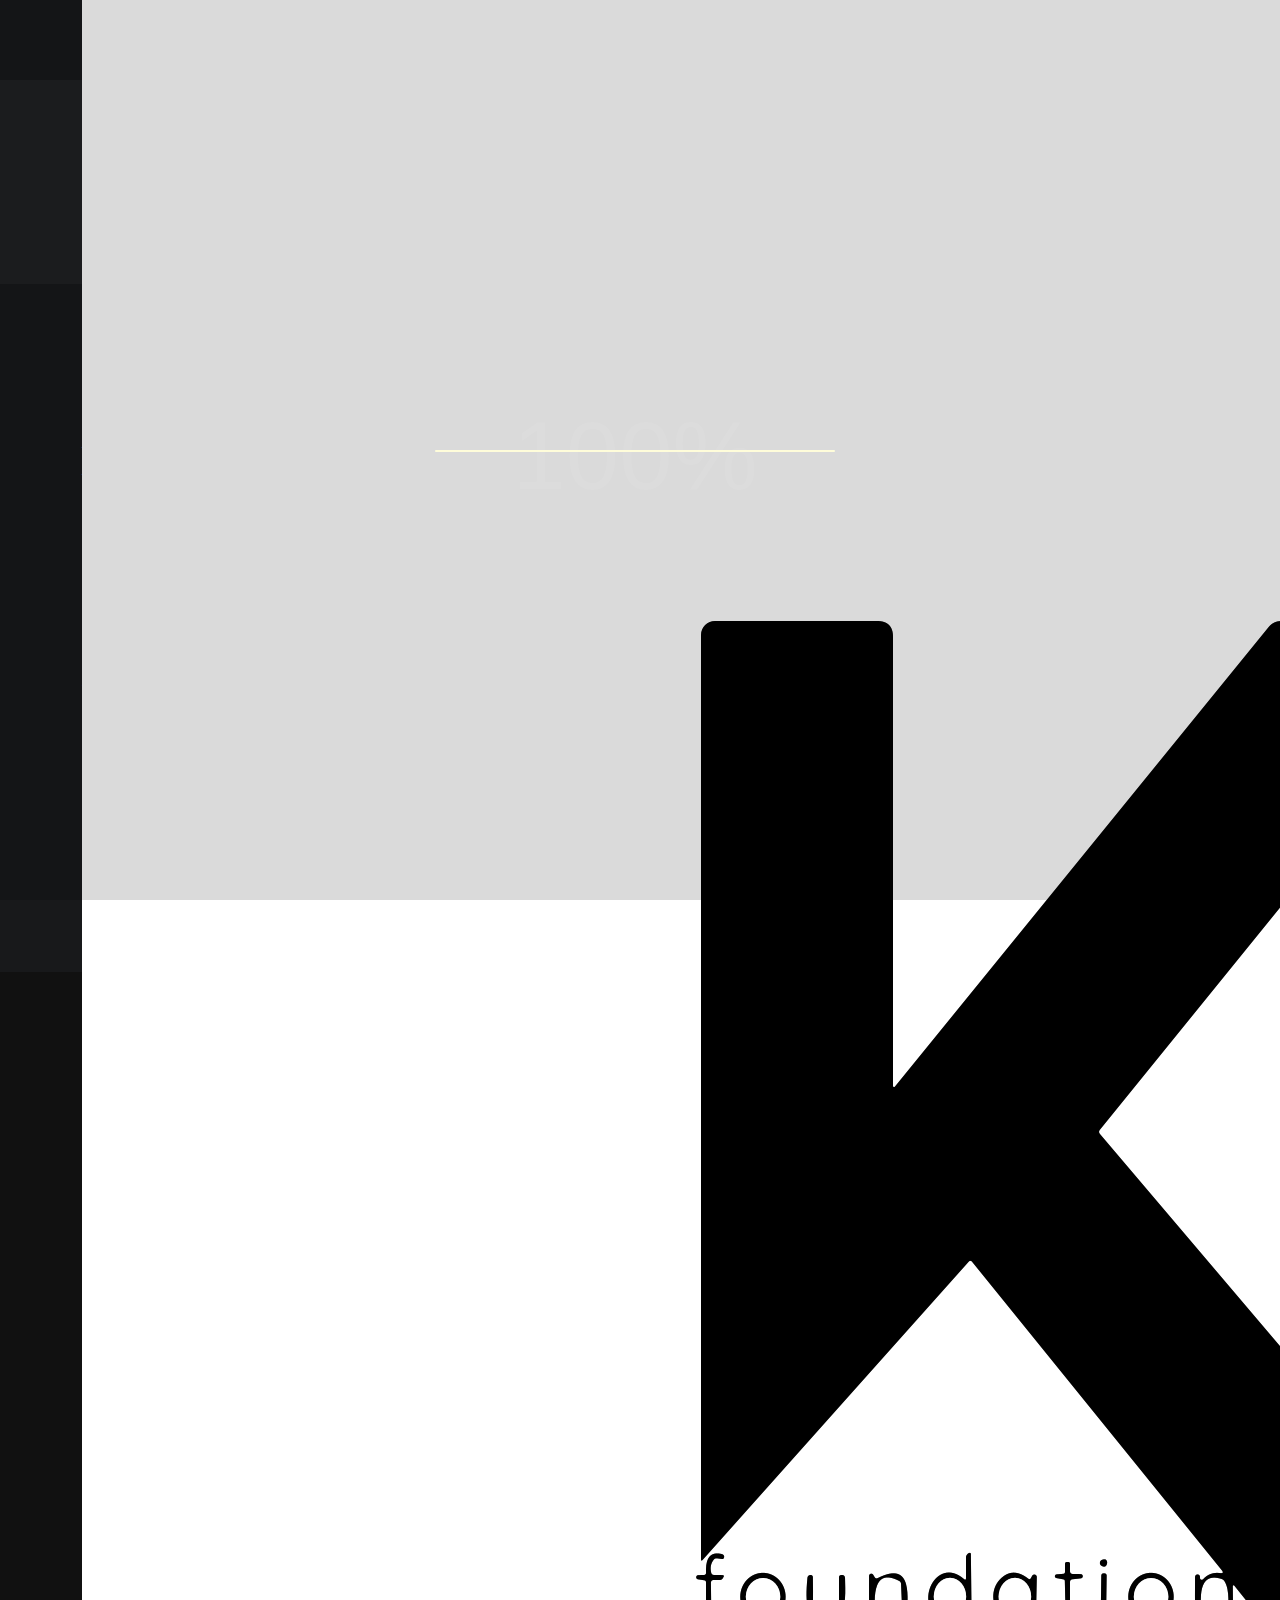
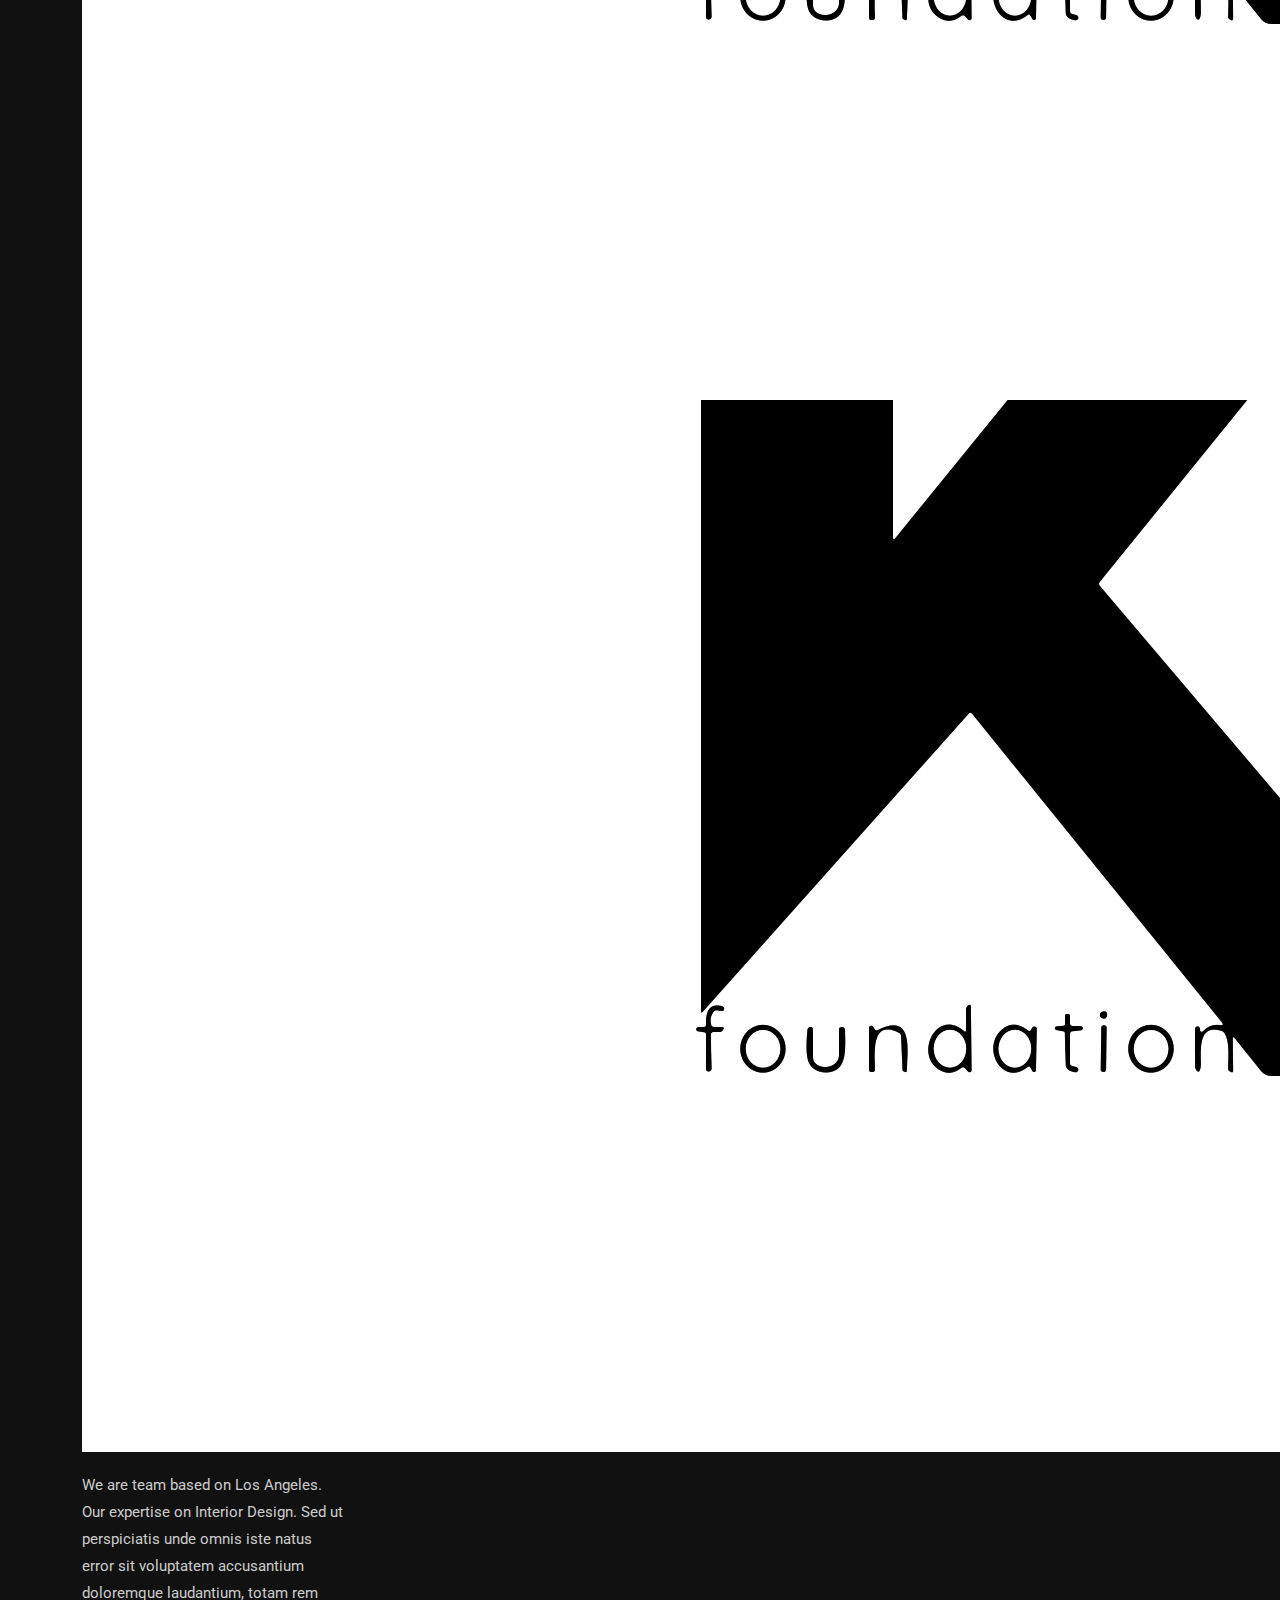
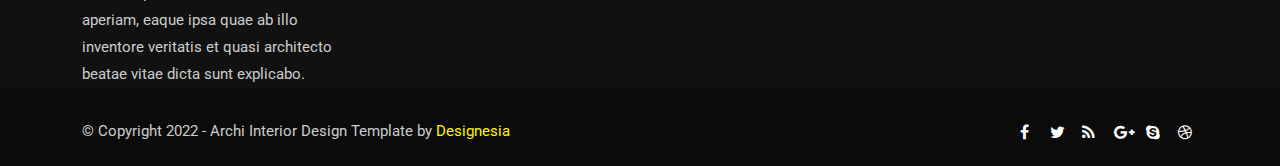
<file: modal.html>
<!DOCTYPE html>
<html lang="en">

<head>
    <meta charset="utf-8">
    <link rel="icon" href="images/icon.png" type="image/gif" sizes="16x16">
    <title>A R C H I - Creative Interior Design Template</title>
    <meta name="viewport" content="width=device-width, initial-scale=1.0">
    <meta name="description" content="Archi is best selling interior design website template with responsive stunning design">
    <meta name="keywords" content="architecture,building,business,bootstrap,creative,exterior design,furniture design,gallery,garden design,house,interior design,landscape design,multipurpose,onepage,portfolio,studio">
    <meta name="author" content="">



    <!-- CSS Files
    ================================================== -->
    <link id="bootstrap" href="css/bootstrap.min.css" rel="stylesheet" type="text/css" />
    <link id="bootstrap-grid" href="css/bootstrap-grid.min.css" rel="stylesheet" type="text/css" />
    <link id="bootstrap-reboot" href="css/bootstrap-reboot.min.css" rel="stylesheet" type="text/css" />
    <link rel="stylesheet" href="css/jpreloader.css" type="text/css">
    <link rel="stylesheet" href="css/animate.css" type="text/css">
    <link rel="stylesheet" href="css/plugin.css" type="text/css">
    <link rel="stylesheet" href="css/owl.carousel.css" type="text/css">
    <link rel="stylesheet" href="css/owl.theme.css" type="text/css">
    <link rel="stylesheet" href="css/owl.transitions.css" type="text/css">
    <link rel="stylesheet" href="css/style.css" type="text/css">

    <!-- custom background -->
    <link rel="stylesheet" href="css/bg.css" type="text/css">

    <!-- color scheme -->
	<link rel="stylesheet" href="css/colors/yellow.css" type="text/css" id="colors">
    <link rel="stylesheet" href="css/color.css" type="text/css">

    <!-- revolution slider -->
    <link rel="stylesheet" href="rs-plugin/css/settings.css" type="text/css">
    <link rel="stylesheet" href="css/rev-settings.css" type="text/css">

    <!-- load fonts -->
    <link rel="stylesheet" href="fonts/font-awesome/css/font-awesome.css" type="text/css">
    <link rel="stylesheet" href="fonts/elegant_font/HTML_CSS/style.css" type="text/css">
    <link rel="stylesheet" href="fonts/et-line-font/style.css" type="text/css">
</head>

<body class="page-about">

    <div id="wrapper">
        <!-- header begin -->
        <header>
            <div class="info">
                <div class="container">
                    <div class="row">
                        <div class="col-md-12">
                            <div class="column">Working Hours Monday - Friday <span class="id-color"><strong>08:00-16:00</strong></span></div>
                            <div class="column">Toll Free <span class="id-color"><strong>1800.899.900</strong></span></div>
                            <!-- social icons -->
                            <div class="column social">
                                <a href="#"><i class="fa fa-facebook"></i></a>
                                <a href="#"><i class="fa fa-twitter"></i></a>
                                <a href="#"><i class="fa fa-rss"></i></a>
                                <a href="#"><i class="fa fa-google-plus"></i></a>
                                <a href="#"><i class="fa fa-envelope-o"></i></a>
                            </div>
                            <!-- social icons close -->
                        </div>
                    </div>
                </div>
            </div>

            <div class="container">
                <div class="row">
                    <div class="col-md-12">
                    	<div class="md-flex">
	                        <!-- logo begin -->
	                        <div id="logo">
	                            <a href="index.html">
	                                <img class="logo" src="images/logo.png" alt="">
	                            </a>
	                        </div>
	                        <!-- logo close -->

	                        <!-- small button begin -->
	                        <span id="menu-btn"></span>
	                        <!-- small button close -->

	                        <!-- mainmenu begin -->
                        	<div class="md-flex-col">
								<nav class="md-flex">
									<ul id="mainmenu">
										<li><a href="index.html">Home<span></span></a>
											<ul class="mega">
												<li>
													<div class="container-fluid">
														<div class="menu-content">
															<div class="row">
																<div class="col-lg-3 col-md-12">
																	<ul>
																		<li><a href="index-store.html">New: Furniture Store</a></li>
																		<li><a href="index-video-showcase.html">New: Video Showcase</a></li>
																		<li><a href="11_index-interior-design.html">Interior Design</a></li>
																		<li><a href="index-onepage-stacked.html">Onepage Stacked</a></li>
																		<li><a href="07_index-photography.html">Photography</a></li>
																		<li><a href="06_index-architecture.html">Architecture</a></li>	
																		<li><a href="05_index-consulting.html">Consulting</a></li>	
																		<li><a href="03_index-apartment.html">Apartment</a></li>	
																		<li><a href="04_index-kitchen.html">Kitchen</a></li>
																		<li><a href="02_index-webstudio.html">Web Studio</a></li>
																		<li><a href="index.html">Original</a></li>																	
																		<li><a href="10_index-architect.html">Architect</a></li>
																		<li><a href="index-modern.html">Modern</a></li>
																		<li><a href="index-studio.html">Studio</a></li>
																		<li><a href="index-coworking.html">Coworking</a></li>																	
																	</ul>
																</div>
																
																<div class="col-lg-3 col-md-12">
																	<ul>										
																		<li><a href="08_index-industry.html">Industry</a></li>
																		<li><a href="09_index-garden.html">Garden</a></li>
																		<li><a href="index-product-slider.html">Product Slider</a></li>
																		<li><a href="index-landing-product.html">Product Landing</a></li>
																		<li><a href="index-arts.html">Arts</a></li>
																		<li><a href="index-light.html">Original Light</a></li>
																		<li><a href="index-elegant.html">Elegant</a></li>
																		<li><a href="index-header-bottom.html">Bottom Navigation</a></li>
																		<li><a href="index-header-bottom-light.html">Bottom Navigation Light</a></li>
																		<li><a href="index-sidebar.html">Side Navigation</a></li>
																		<li><a href="sidebar-light-index.html">Side Navigation Light</a></li>
																		<li><a href="index-landing-page.html">Onepage Landing</a></li>
																		<li><a href="index-landing-page-light.html">Onepage Landing Light</a></li>
																		<li><a href="index-corporate.html">Corporate</a></li>
																	</ul>
																</div>
																
																<div class="col-lg-3 col-md-12">
																	<ul>
																		<li><a href="index-rtl.html">Home (RTL)</a></li>
																		<li><a href="index-before-after.html">Before After</a></li>							
																		<li><a href="01_index-minisite.html">Minisite</a></li>
																		<li><a href="index-onepage.html">Onepage</a></li>
																		<li><a href="index-onepage-light.html">Onepage Light</a></li>
																		<li><a href="index-masonry-med-4-cols.html">Masonry</a></li>
																		<li><a href="index-masonry-light-med-4-cols.html">Masonry Light</a></li>
																		<li><a href="index-profession.html">Profession</a></li>
																		<li><a href="index-profession-light.html">Profession Light</a></li>
																		<li><a href="index-portfolio-minimal.html">Portfolio Minimal</a></li>
																		<li><a href="index-snowy.html">Snowy</a></li>
																		<li><a href="index-coming-soon.html">Coming Soon Page</a></li>
																		<li><a href="index-minimal.html">Minimal</a></li>
																	</ul>
																</div>
																
																<div class="col-lg-3 col-md-12">
																	<ul>
																		<li><a href="index-hero-slider.html">Hero Slider</a></li>
																		<li><a href="index-hero-particle.html">Hero Particle</a></li>
																		<li><a href="index-hero-parallax.html">Hero Parallax</a></li>
																		<li><a href="index-hero-video.html">Hero Video Background</a></li>
																		<li><a href="index-hero-youtube.html">Hero Youtube Background</a></li>
																		<li><a href="index-hero-looping-image.html">Hero Looping Image</a></li>
																	</ul>
																</div>
																
																
															</div>
														</div>
													</div>
												</li>                                        
											</ul>
										</li>
										<li><a href="#">Pages</a>
											<ul class="mega">
												<li>
													<div class="container-fluid">
														<div class="menu-content">
															<div class="row">
																<div class="col-lg-3 col-md-12">
																	<ul>
																		<li class="title">Pages</li>
																		<li><a href="pricing-table-3-cols.html">Pricing 3 Cols</a></li>
																		<li><a href="pricing-table-4-cols.html">Pricing 4 Cols</a></li>
																		<li><a href="faq.html">FAQ</a></li>
																		<li><a href="about.html">About Us</a></li>
																		<li><a href="about-rtl.html">About Us (RTL)</a></li>
																		<li><a href="pricing-table-3-cols-light.html">Pricing 3 Cols Light</a></li>
																		<li><a href="pricing-table-4-cols-light.html">Pricing 4 Cols Light</a></li>
																		<li><a href="faq-light.html">FAQ Light</a></li>
																		<li><a href="about-light.html">About Us Light</a></li>
																	</ul>
																</div>
																
																<div class="col-lg-3 col-md-12">
																	<ul>
																		<li class="title">Headers</li>
																		<li><a href="header-custom-style-1.html">Extended Header 1</a></li>
																		<li><a href="header-custom-style-2.html">Extended Header 2</a></li>
																		<li><a href="header-custom-style-3.html">Extended Header 3</a></li>
																		<li><a href="header-custom-style-1-light.html">Extended Header Light 1</a></li>
																		<li><a href="header-custom-style-2-light.html">Extended Header Light 2</a></li>
																		<li><a href="header-custom-style-3-light.html">Extended Header Light 3</a></li>
																		<li><a href="index.html">Header Default</a></li>
																		<li><a href="index-header-bottom.html">Header Bottom</a></li>
																		<li><a href="index-sidebar.html">Header Side</a></li>
																		<li><a href="index-arts.html">Header Autoshow</a></li>
																	</ul>
																</div>
																
																<div class="col-lg-3 col-md-12">
																	<ul>
																		<li class="title">Elements</li>
																		<li><a href="icons-fontawesome.html">768 FontAwesome Icons</a></li>
																		<li><a href="icons-elegant.html">358 Elegant Icons</a></li>
																		<li><a href="icons-etline.html">100 Etline Icons</a></li>
																		<li><a href="accordion.html">Accordion</a></li>
																		<li><a href="alerts.html">Alerts</a></li>
																		<li><a href="before-after.html">Before After</a></li>
																		<li><a href="buttons.html">Buttons</a></li>
																		<li><a href="carousel.html">Carousel</a></li>
																		<li><a href="countdown.html">Countdown</a></li>
																		<li><a href="counters.html">Counters</a></li>
																	</ul>
																</div>
																
																<div class="col-lg-3 col-md-12">
																	<ul>
																		<li class="title">Elements</li>
																		<li><a href="form-style.html">Form Style</a></li>
																		<li><a href="icon-box.html">Icon Box</a></li>
																		<li><a href="modal.html">Modal</a></li>
																		<li><a href="skill-bar.html">Skill Bar</a></li>
																		<li><a href="steps.html">Steps</a></li>
																		<li><a href="tabs.html">Tabs</a></li>
																		<li><a href="team.html">Team</a></li>
																		<li><a href="timeline.html">Timeline</a></li>
																	</ul>
																</div>
																
																<div class="clearfix"></div>
															</div>
														</div>
													</div>
												</li>                                        
											</ul>
										</li>
										<li><a href="project-wide-4-cols.html">Projects</a>
											<ul>
												<li><a href="project-wide-4-cols.html">Wide Style</a>
													<ul>
														<li><a href="project-wide-2-cols.html">2 Cols Wide</a></li>
														<li><a href="project-wide-3-cols.html">3 Cols Wide</a></li>
														<li><a href="project-wide-4-cols.html">4 Cols Wide</a></li>
													</ul>
												</li>
												<li><a href="project-contained-3-cols.html">Contained Style</a>
													<ul>
														<li><a href="project-contained-2-cols.html">2 Cols Contained</a></li>
														<li><a href="project-contained-3-cols.html">3 Cols Contained</a></li>
														<li><a href="project-contained-4-cols.html">4 Cols Contained</a></li>
													</ul>
												</li>
												<li><a href="project-carousel-3-cols.html">Carousel Style</a>
													<ul>
														<li><a href="project-carousel-2-cols.html">2 Cols Carousel</a></li>
														<li><a href="project-carousel-3-cols.html">3 Cols Carousel</a></li>
														<li><a href="project-carousel-4-cols.html">4 Cols Carousel</a></li>
													</ul>
												</li>
												<li><a href="project-inverted-3-cols.html">Inverted Style</a>
													<ul>
														<li><a href="project-inverted-2-cols.html">2 Cols Inverted</a></li>
														<li><a href="project-inverted-3-cols.html">3 Cols Inverted</a></li>
														<li><a href="project-inverted-4-cols.html">4 Cols Inverted</a></li>
													</ul>
												</li>
												<li><a href="project-contained-3-cols.html">Masonry Gallery</a>
													<ul>
														<li><a href="project-masonry-4-cols.html">3 Cols Masonry</a></li>
														<li><a href="project-masonry-3-cols.html">4 Cols Masonry</a></li>
													</ul>
												</li>
												<li><a href="project-contained-3-cols.html">Simple Gallery</a>
													<ul>
														<li><a href="gallery-2-cols.html">2 Cols</a></li>
														<li><a href="gallery-3-cols.html">3 Cols</a></li>
														<li><a href="gallery-4-cols.html">4 Cols</a></li>
													</ul>
												</li>
												<li><a href="#">Single Project</a>
													<ul>
														<li><a href="10_project-details.html">Architect</a></li>
														<li><a href="02_project-details.html">Web Studio</a></li>
														<li><a href="08_project-details-industry.html">Industry</a></li>
													</ul>
												</li>
												<li><a href="#">Misc</a>
													<ul>
														<li><a href="project-before-after.html">Before After</a></li>
													</ul>
												</li>
											</ul>
										</li>
										<li><a href="services.html">Services</a>
											<ul>
												<li><a href="service-1.html">Residential Design</a></li>
												<li><a href="service-2.html">Hospitaly Design</a></li>
												<li><a href="service-3.html">Office Design</a></li>
												<li><a href="service-4.html">Commercial Design</a></li>
												<li><a href="services.html">All Services</a></li>
												<li><a href="services-style-2.html">New All Services</a></li>
											</ul>
										</li>
										<li><a href="blog.html">Blog</a>
											<ul>											
												<li><a href="blog-grid.html">New: Blog Grid</a></li>
												<li><a href="blog-grid-light.html">New: Blog Grid Light</a></li>	
												<li><a href="blog.html">Right Sidebar</a></li>
												<li><a href="blog-light.html">Right Sidebar Light</a></li>
												<li><a href="blog-left-sidebar.html">Left Sidebar</a></li>
												<li><a href="blog-left-sidebar-light.html">Left Sidebar Light</a></li>
												<li><a href="blog-single.html">Single</a></li>
												<li><a href="blog-single-light.html">Single Light</a></li>
											</ul>
										</li>
										<li><a href="shop.html">Shop</a>
											<ul>
												<li><a href="shop.html">Shop Dark</a></li>
												<li><a href="shop-light.html">Shop Light</a></li>
												<li><a href="product-single.html">Product Single</a></li>
												<li><a href="product-single-light.html">Product Single Light</a></li>
												<li><a href="shop-cart.html">Shopping Cart</a></li>
												<li><a href="shop-cart-light.html">Shopping Cart Light</a></li>
											</ul>
										</li>
										<li><a href="contact.html">Contact</a>
											<ul>
												<li><a href="contact.html">Contact</a></li>
												<li><a href="contact-light.html">Contact Light</a></li>
												<li><a href="renovation-form.html">Renovation Form</a></li>
												<li><a href="renovation-form-light.html">Renovation Form Light</a></li>
											</ul>
										</li>
									</ul>
								</nav>
								<!-- mainmenu close -->
							</div>

							<div class="md-flex-col col-extra">
								<a href="renovation-form.html" class="btn-on-header btn-line">Get Quote</a>
							</div>
						</div>
					</div>
                </div>
            </div>
        </header>
        <!-- header close -->

        <!-- content begin -->
        <div id="content" class="no-top no-bottom mt70 sm-mt0">
            <div id="top"></div>

            <section data-bgcolor="#202124">
				<div class="text-center">
					<h1>Modal</h1>
				</div>
            </section>

            <!-- section begin -->
            <section aria-label="section">
                <div class="container">
                    <div class="row">
                        <div class="col-md-4 mb60">
                            <h3>Modal demo</h3>
							<p>Live demo
								Toggle a working modal demo by clicking the button below. It will slide down and fade in from the top of the page.</p>
							<div class="spacer10"></div>
							
							
							<!-- Button trigger modal -->
							<button type="button" class="btn btn-primary" data-bs-toggle="modal" data-bs-target="#exampleModal">
							  Launch demo modal
							</button>

							<!-- Modal -->
							<div class="modal fade" id="exampleModal" tabindex="-1" aria-labelledby="exampleModalLabel" aria-hidden="true">
							  <div class="modal-dialog">
							    <div class="modal-content">
							      <div class="modal-header">
							        <h5 class="modal-title" id="exampleModalLabel">Modal title</h5>
							        <button type="button" class="btn-close" data-bs-dismiss="modal" aria-label="Close"></button>
							      </div>
							      <div class="modal-body">
							        Woohoo, you're reading this text in a modal!
							      </div>
							      <div class="modal-footer">
							        <button type="button" class="btn btn-secondary" data-bs-dismiss="modal">Close</button>
							        <button type="button" class="btn btn-primary">Save changes</button>
							      </div>
							    </div>
							  </div>
							</div>
							
							
                        </div>
						
						<div class="col-md-4 mb60">
							
							<h3>Static backdrop</h3>
							<p>When backdrop is set to static, the modal will not close when clicking outside it. Click the button below to try it.

							</p>
							<div class="spacer10"></div>
						
							<!-- Button trigger modal -->
							<button type="button" class="btn btn-primary" data-bs-toggle="modal" data-bs-target="#staticBackdrop">
							  Launch demo modal
							</button>

							<!-- Modal -->
							<div class="modal fade" id="staticBackdrop" data-bs-backdrop="static" data-bs-keyboard="false" tabindex="-1" aria-labelledby="staticBackdropLabel" aria-hidden="true">
							  <div class="modal-dialog">
							    <div class="modal-content">
							      <div class="modal-header">
							        <h5 class="modal-title" id="staticBackdropLabel">Modal title</h5>
							        <button type="button" class="btn-close" data-bs-dismiss="modal" aria-label="Close"></button>
							      </div>
							      <div class="modal-body">
							        I will not close if you click outside me. Don't even try to press escape key.
							      </div>
							      <div class="modal-footer">
							        <button type="button" class="btn btn-secondary" data-bs-dismiss="modal">Close</button>
							        <button type="button" class="btn btn-primary">Understood</button>
							      </div>
							    </div>
							  </div>
							</div>
						
						</div>
						
						<div class="col-md-4 mb60">
							
							<h3>Scrolling long content</h3>
							<p>When modals become too long for the user’s viewport or device, they scroll independent of the page itself. Try the demo below to see what we mean.

							</p>
							<div class="spacer10"></div>

							<!-- Button trigger modal -->
							<button type="button" class="btn btn-primary" data-bs-toggle="modal" data-bs-target="#scrollingLongContent">
							  Launch demo modal
							</button>

							<!-- Modal -->
							<div class="modal fade" id="scrollingLongContent" data-bs-keyboard="false" tabindex="-1" aria-labelledby="scrollingLongContentLabel" aria-hidden="true">
							  <div class="modal-dialog">
							    <div class="modal-content">
							      <div class="modal-header">
							        <h5 class="modal-title" id="scrollingLongContentLabel">Modal title</h5>
							        <button type="button" class="btn-close" data-bs-dismiss="modal" aria-label="Close"></button>
							      </div>
							      <div class="modal-body">
							        <p>Cras mattis consectetur purus sit amet fermentum. Cras justo odio, dapibus ac facilisis in, egestas eget quam. Morbi leo risus, porta ac consectetur ac, vestibulum at eros.</p>
									
									<p>Praesent commodo cursus magna, vel scelerisque nisl consectetur et. Vivamus sagittis lacus vel augue laoreet rutrum faucibus dolor auctor.</p>
									
									<p>Aenean lacinia bibendum nulla sed consectetur. Praesent commodo cursus magna, vel scelerisque nisl consectetur et. Donec sed odio dui. Donec ullamcorper nulla non metus auctor fringilla.</p>
									
									<p>Cras mattis consectetur purus sit amet fermentum. Cras justo odio, dapibus ac facilisis in, egestas eget quam. Morbi leo risus, porta ac consectetur ac, vestibulum at eros.</p>
									
									<p>Praesent commodo cursus magna, vel scelerisque nisl consectetur et. Vivamus sagittis lacus vel augue laoreet rutrum faucibus dolor auctor.</p>
									
									<p>Aenean lacinia bibendum nulla sed consectetur. Praesent commodo cursus magna, vel scelerisque nisl consectetur et. Donec sed odio dui. Donec ullamcorper nulla non metus auctor fringilla.</p>
									
									<p>Cras mattis consectetur purus sit amet fermentum. Cras justo odio, dapibus ac facilisis in, egestas eget quam. Morbi leo risus, porta ac consectetur ac, vestibulum at eros.</p>
									
									<p>Praesent commodo cursus magna, vel scelerisque nisl consectetur et. Vivamus sagittis lacus vel augue laoreet rutrum faucibus dolor auctor.</p>
									
									<p>Aenean lacinia bibendum nulla sed consectetur. Praesent commodo cursus magna, vel scelerisque nisl consectetur et. Donec sed odio dui. Donec ullamcorper nulla non metus auctor fringilla.</p>
							      </div>
							      <div class="modal-footer">
							        <button type="button" class="btn btn-secondary" data-bs-dismiss="modal">Close</button>
							        <button type="button" class="btn btn-primary">Understood</button>
							      </div>
							    </div>
							  </div>
							</div>							
							
						</div>
						
						<div class="col-md-4 mb60">
							
							<h3>Scrollable modal</h3>
							<p>Vertically centered scrollable modal.</p>
							<div class="spacer10"></div>

							<!-- Button trigger modal -->
							<button type="button" class="btn btn-primary" data-bs-toggle="modal" data-bs-target="#scrollableModal">
							  Launch demo modal
							</button>

							<!-- Modal -->
							<div class="modal fade" id="scrollableModal" data-bs-keyboard="false" tabindex="-1" aria-labelledby="scrollableModalLabel" aria-hidden="true">
							  <div class="modal-dialog modal-dialog-scrollable"">
							    <div class="modal-content">
							      <div class="modal-header">
							        <h5 class="modal-title" id="scrollableModalLabel">Modal title</h5>
							        <button type="button" class="btn-close" data-bs-dismiss="modal" aria-label="Close"></button>
							      </div>
							      <div class="modal-body">
							        <p>Cras mattis consectetur purus sit amet fermentum. Cras justo odio, dapibus ac facilisis in, egestas eget quam. Morbi leo risus, porta ac consectetur ac, vestibulum at eros.</p>
									
									<p>Praesent commodo cursus magna, vel scelerisque nisl consectetur et. Vivamus sagittis lacus vel augue laoreet rutrum faucibus dolor auctor.</p>
									
									<p>Aenean lacinia bibendum nulla sed consectetur. Praesent commodo cursus magna, vel scelerisque nisl consectetur et. Donec sed odio dui. Donec ullamcorper nulla non metus auctor fringilla.</p>
									
									<p>Cras mattis consectetur purus sit amet fermentum. Cras justo odio, dapibus ac facilisis in, egestas eget quam. Morbi leo risus, porta ac consectetur ac, vestibulum at eros.</p>
									
									<p>Praesent commodo cursus magna, vel scelerisque nisl consectetur et. Vivamus sagittis lacus vel augue laoreet rutrum faucibus dolor auctor.</p>
									
									<p>Aenean lacinia bibendum nulla sed consectetur. Praesent commodo cursus magna, vel scelerisque nisl consectetur et. Donec sed odio dui. Donec ullamcorper nulla non metus auctor fringilla.</p>
									
									<p>Cras mattis consectetur purus sit amet fermentum. Cras justo odio, dapibus ac facilisis in, egestas eget quam. Morbi leo risus, porta ac consectetur ac, vestibulum at eros.</p>
									
									<p>Praesent commodo cursus magna, vel scelerisque nisl consectetur et. Vivamus sagittis lacus vel augue laoreet rutrum faucibus dolor auctor.</p>
									
									<p>Aenean lacinia bibendum nulla sed consectetur. Praesent commodo cursus magna, vel scelerisque nisl consectetur et. Donec sed odio dui. Donec ullamcorper nulla non metus auctor fringilla.</p>
							      </div>
							      <div class="modal-footer">
							        <button type="button" class="btn btn-secondary" data-bs-dismiss="modal">Close</button>
							        <button type="button" class="btn btn-primary">Understood</button>
							      </div>
							    </div>
							  </div>
							</div>		
							
							
						</div>
						
						<div class="col-md-4 mb60">
							
							<h3>Toggle between modals</h3>
							<p>Toggle between multiple modals with some clever placement of the data-bs-target and data-bs-toggle attributes.</p>
							<div class="spacer10"></div>
							
							<div class="modal fade" id="exampleModalToggle" aria-hidden="true" aria-labelledby="exampleModalToggleLabel" tabindex="-1">
							  <div class="modal-dialog modal-dialog-centered">
							    <div class="modal-content">
							      <div class="modal-header">
							        <h5 class="modal-title" id="exampleModalToggleLabel">Modal 1</h5>
							        <button type="button" class="btn-close" data-bs-dismiss="modal" aria-label="Close"></button>
							      </div>
							      <div class="modal-body">
							        Show a second modal and hide this one with the button below.
							      </div>
							      <div class="modal-footer">
							        <button class="btn btn-primary" data-bs-target="#exampleModalToggle2" data-bs-toggle="modal" data-bs-dismiss="modal">Open second modal</button>
							      </div>
							    </div>
							  </div>
							</div>
							<div class="modal fade" id="exampleModalToggle2" aria-hidden="true" aria-labelledby="exampleModalToggleLabel2" tabindex="-1">
							  <div class="modal-dialog modal-dialog-centered">
							    <div class="modal-content">
							      <div class="modal-header">
							        <h5 class="modal-title" id="exampleModalToggleLabel2">Modal 2</h5>
							        <button type="button" class="btn-close" data-bs-dismiss="modal" aria-label="Close"></button>
							      </div>
							      <div class="modal-body">
							        Hide this modal and show the first with the button below.
							      </div>
							      <div class="modal-footer">
							        <button class="btn btn-primary" data-bs-target="#exampleModalToggle" data-bs-toggle="modal" data-bs-dismiss="modal">Back to first</button>
							      </div>
							    </div>
							  </div>
							</div>
							<a class="btn btn-primary" data-bs-toggle="modal" href="#exampleModalToggle" role="button">Open first modal</a>
						
						</div>

                    </div>
                </div>
            </section>
            <!-- section close -->

        </div>
        <!-- content close -->

        <!-- footer begin -->
        <footer>
            <div class="container">
                <div class="row">
                    <div class="col-lg-3">
                        <img src="images/logo.png" class="logo-small" alt=""><br> We are team based on Los Angeles. Our expertise
                        on Interior Design. Sed ut perspiciatis unde omnis iste natus error sit voluptatem accusantium doloremque
                        laudantium, totam rem aperiam, eaque ipsa quae ab illo inventore veritatis et quasi architecto beatae
                        vitae dicta sunt explicabo.
                    </div>

                    <div class="col-lg-3">
                        <div class="widget widget_recent_post">
                            <h3>Latest News</h3>
                            <ul>
                                <li><a href="">The Essentials Interior Design Tips</a></li>
                                <li><a href="#">Functional Wall-to-Wall Shelves</a></li>
                                <li><a href="#">9 Unique Ways to Display Your TV</a></li>
                                <li><a href="#">The 5 Secrets to Minimal Design</a></li>
                                <li><a href="#">Make a Huge Impact With Multiples</a></li>
                            </ul>
                        </div>
                    </div>

                    <div class="col-lg-3">
                        <h3>Contact Us</h3>
                        <div class="widget widget-address">
                            <address>
                                <span>100 S Main St, Los Angeles, CA</span>
                                <span><strong>Phone:</strong>(208) 333 9296</span>
                                <span><strong>Fax:</strong>(208) 333 9298</span>
                                <span><strong>Email:</strong><a href="mailto:contact@archi-interior.com">contact@archi-interior.com</a></span>
                                <span><strong>Web:</strong><a href="#">http://archi-interior.com</a></span>
                            </address>
                        </div>
                    </div>

                    <div class="col-lg-3">
                        <div class="widget widget_recent_post">
                            <h3>Our Services</h3>
                            <ul>
                                <li><a href="#">Interior Design</a></li>
                                <li><a href="#">Architecture</a></li>
                                <li><a href="#">Industry</a></li>
                                <li><a href="#">Consulting</a></li>
                                <li><a href="#">Photography</a></li>
                            </ul>
                        </div>
                    </div>
                </div>
            </div>

            <div class="subfooter">
                <div class="container">
                    <div class="row">
                        <div class="col-md-6">
                            &copy; Copyright 2022 - Archi Interior Design Template by <span class="id-color">Designesia</span>
                        </div>
                        <div class="col-md-6 text-right">
                            <div class="social-icons">
                                <a href="#"><i class="fa fa-facebook fa-lg"></i></a>
                                <a href="#"><i class="fa fa-twitter fa-lg"></i></a>
                                <a href="#"><i class="fa fa-rss fa-lg"></i></a>
                                <a href="#"><i class="fa fa-google-plus fa-lg"></i></a>
                                <a href="#"><i class="fa fa-skype fa-lg"></i></a>
                                <a href="#"><i class="fa fa-dribbble fa-lg"></i></a>
                            </div>
                        </div>
                    </div>
                </div>
            </div>
            <a href="#" id="back-to-top"></a>
        </footer>
        <!-- footer close -->
    </div>



    <!-- Javascript Files
    ================================================== -->
    <script src="js/plugins.js"></script>
    <script src="js/designesia.js"></script>

    <!-- SLIDER REVOLUTION SCRIPTS  -->
    <script src="rs-plugin/js/jquery.themepunch.plugins.min.js"></script>
    <script src="rs-plugin/js/jquery.themepunch.revolution.min.js"></script>

</body>

</html>
</file>
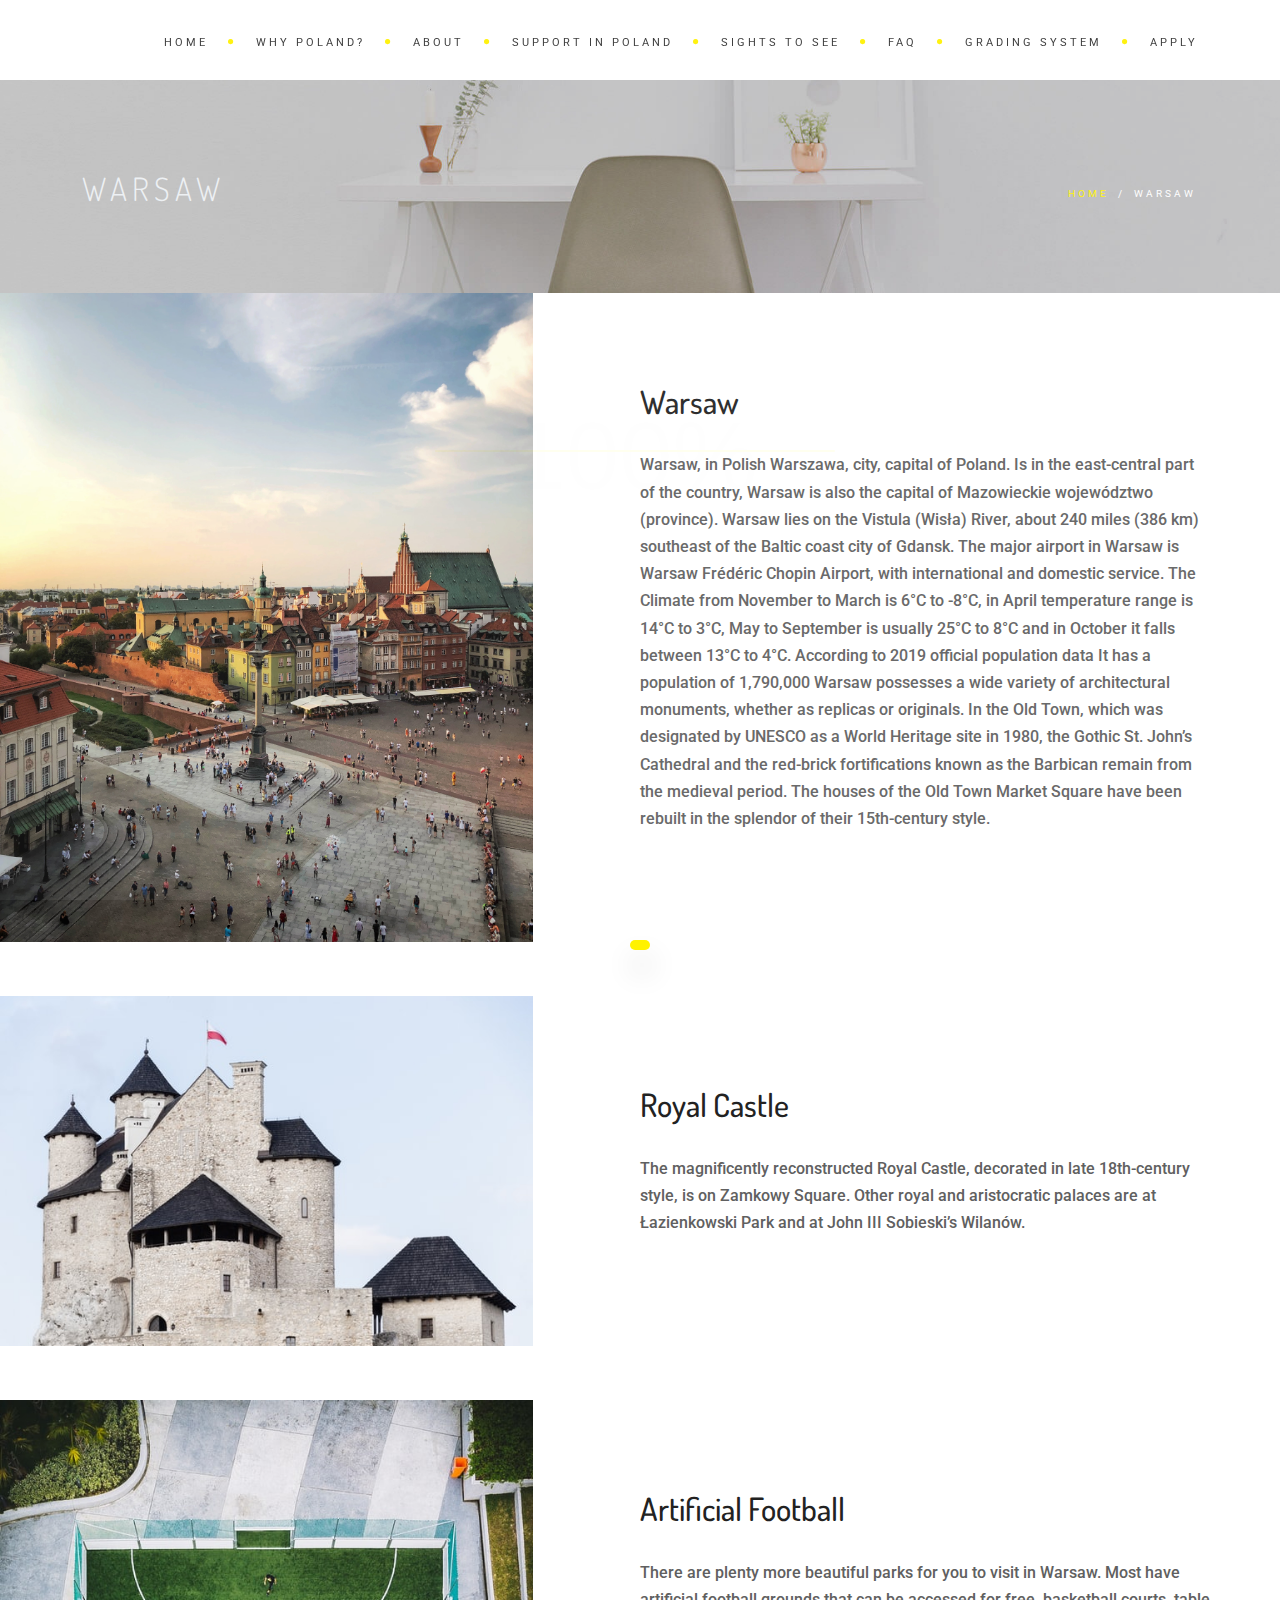
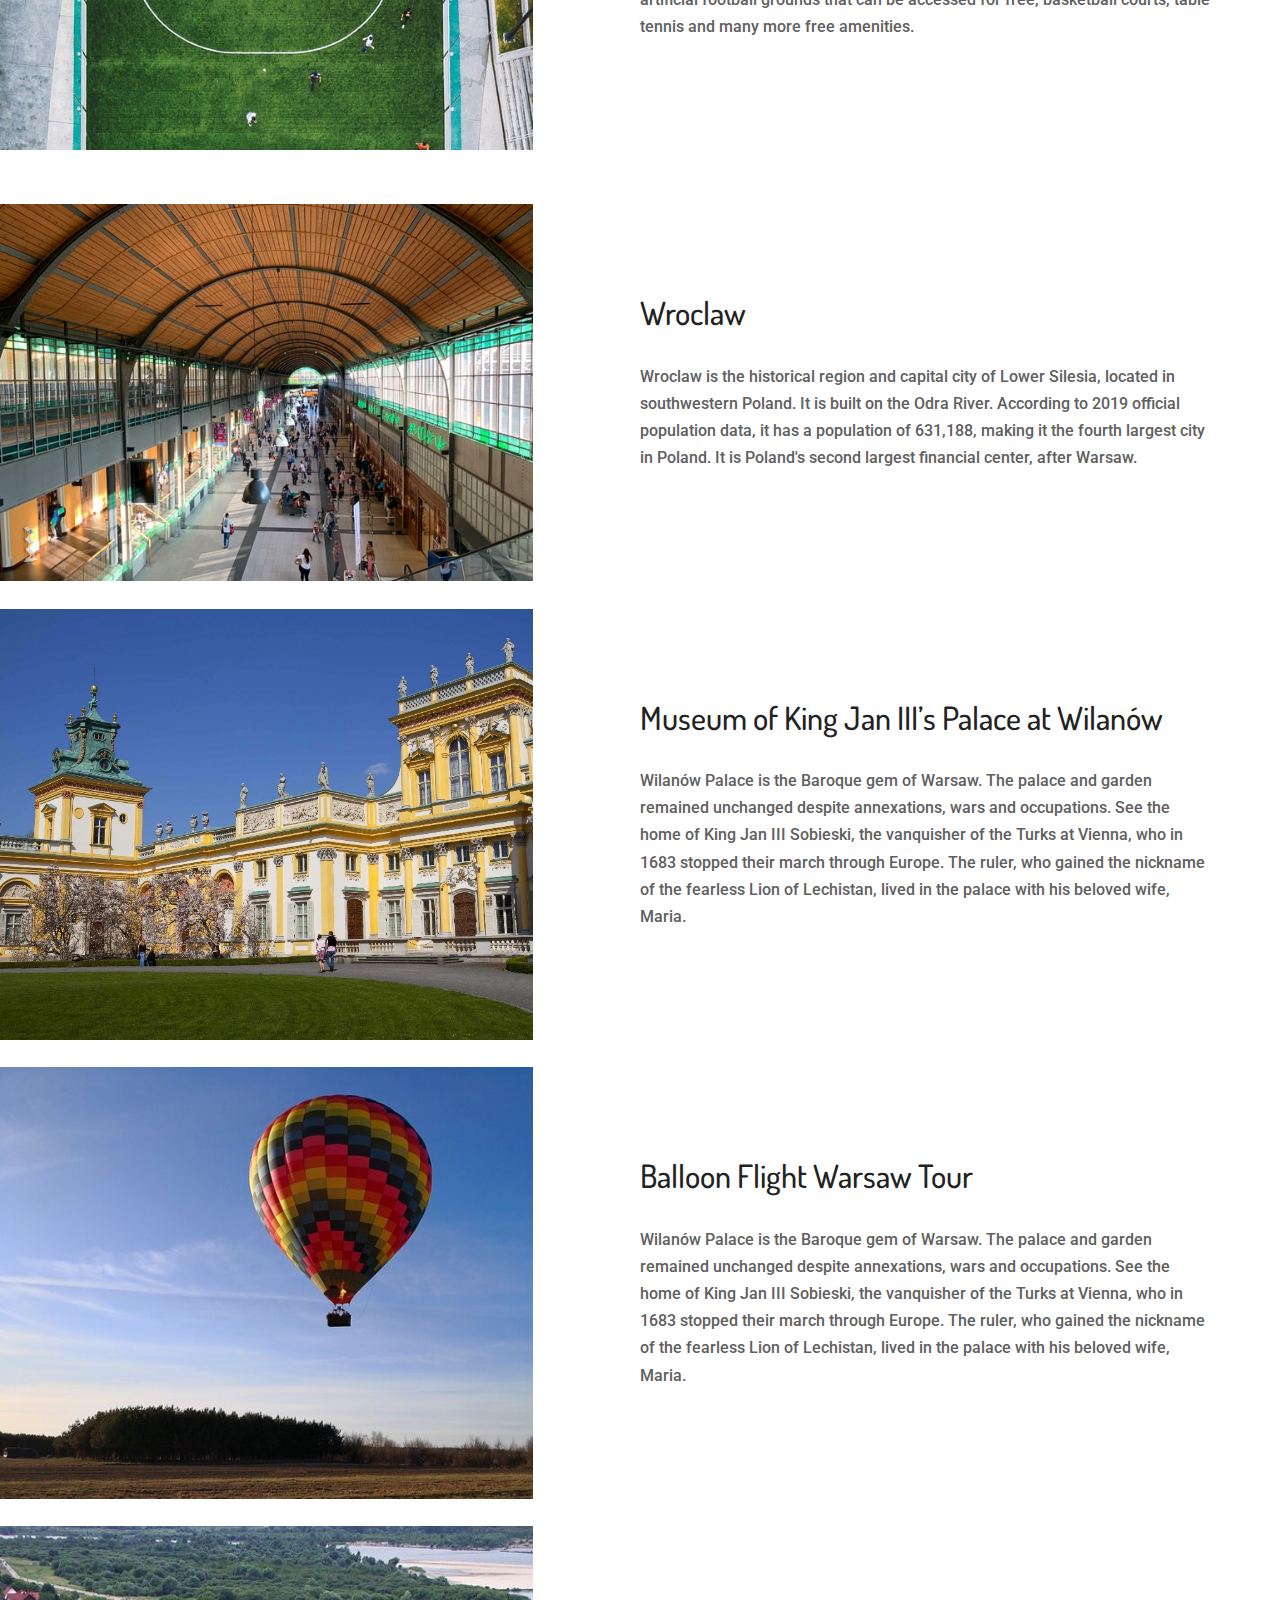
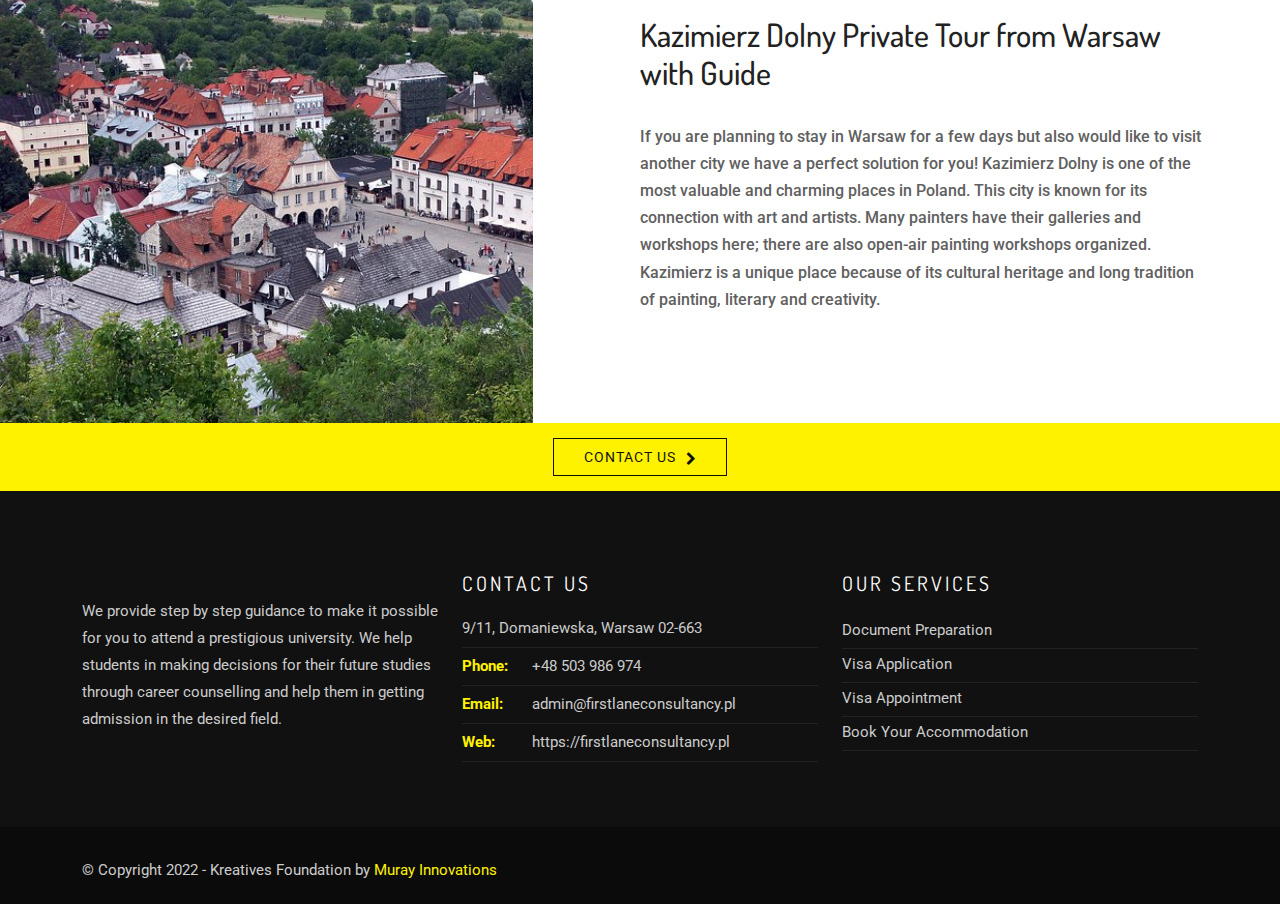
<file: sights.html>
<!DOCTYPE html>
<html lang="en">
  <head>
    <meta charset="utf-8" />
    <link
      rel="icon"
      href="images/background/fldone.png"
      type="image/gif"
      sizes="16x16"
    />
    <title>Kreatives Foundation</title>
    <meta name="viewport" content="width=device-width, initial-scale=1.0" />
    <meta
      name="description"
      content="Archi is best selling interior design website template with responsive stunning design"
    />
    <meta
      name="keywords"
      content="architecture,building,business,bootstrap,creative,exterior design,furniture design,gallery,garden design,house,interior design,landscape design,multipurpose,onepage,portfolio,studio"
    />
    <meta name="author" content="" />

    <!-- CSS Files
    ================================================== -->
    <link
      id="bootstrap"
      href="css/bootstrap.min.css"
      rel="stylesheet"
      type="text/css"
    />
    <link
      id="bootstrap-grid"
      href="css/bootstrap-grid.min.css"
      rel="stylesheet"
      type="text/css"
    />
    <link
      id="bootstrap-reboot"
      href="css/bootstrap-reboot.min.css"
      rel="stylesheet"
      type="text/css"
    />
    <link rel="stylesheet" href="css/jpreloader.css" type="text/css" />
    <link rel="stylesheet" href="css/animate.css" type="text/css" />
    <link rel="stylesheet" href="css/plugin.css" type="text/css" />
    <link rel="stylesheet" href="css/owl.carousel.css" type="text/css" />
    <link rel="stylesheet" href="css/owl.theme.css" type="text/css" />
    <link rel="stylesheet" href="css/owl.transitions.css" type="text/css" />
    <link rel="stylesheet" href="css/style.css" type="text/css" />

    <!-- custom background -->
    <link rel="stylesheet" href="css/bg.css" type="text/css" />

    <!-- color scheme -->
    <link
      rel="stylesheet"
      href="css/colors/yellow.css"
      type="text/css"
      id="colors"
    />
    <link rel="stylesheet" href="css/color.css" type="text/css" />

    <!-- revolution slider -->
    <link rel="stylesheet" href="rs-plugin/css/settings.css" type="text/css" />
    <link rel="stylesheet" href="css/rev-settings.css" type="text/css" />

    <!-- load fonts -->
    <link
      rel="stylesheet"
      href="fonts/font-awesome/css/font-awesome.css"
      type="text/css"
    />
    <link
      rel="stylesheet"
      href="fonts/elegant_font/HTML_CSS/style.css"
      type="text/css"
    />
    <link
      rel="stylesheet"
      href="fonts/et-line-font/style.css"
      type="text/css"
    />
    <!-- Poptin Code to show a popup after a couple of seconds -->
    <script
      id="pixel-script-poptin"
      src="https://cdn.popt.in/pixel.js?id=f6f03626dd632"
      async="true"
    ></script>
    <!-- end of Poptin Code to show a popup after a couple of seconds -->
  </head>

  <body class="de_light">
    <div id="wrapper">
      <!-- header begin -->
      <header class="header-bg header-light">
        <div class="info">
          <div class="container">
            <div class="row">
              <div class="col-md-12">
                <div class="column">
                  Working Hours Monday - Friday
                  <span class="id-color"><strong>08:00-16:00</strong></span>
                </div>
                <div class="column">
                  Toll Free
                  <span class="id-color"><strong>+48 503 986 974</strong></span>
                </div>
                <!-- social icons -->
                <div class="column social">
                  <a href="#"><i class="fa fa-facebook"></i></a>
                  <a href="#"><i class="fa fa-twitter"></i></a>
                  <a href="#"><i class="fa fa-rss"></i></a>
                  <a href="#"><i class="fa fa-google-plus"></i></a>
                  <a href="#"><i class="fa fa-envelope-o"></i></a>
                </div>
                <!-- social icons close -->
              </div>
            </div>
          </div>
        </div>

        <div class="container">
          <div class="row">
            <div class="col-md-12">
              <!-- logo begin -->
              <!-- -->
              <!-- logo close -->

              <!-- small button begin -->
              <span id="menu-btn"></span>
              <!-- small button close -->

              <!-- mainmenu begin -->
              <nav class="md-flex">
                <ul id="mainmenu">
                  <li>
                    <a href="index.html">Home<span></span></a>
                    <ul class="mega">
                      <li>
                        <div class="container-fluid">
                          <div class="menu-content">
                            <div class="row">
                              <div>
                                <ul>
                                  <li>
                                    <a href="index.html"
                                      >Explore Our Services</a
                                    >
                                  </li>
                                  <li>
                                    <a href="index.html"
                                      >Living in Poland as an International
                                      Student</a
                                    >
                                  </li>
                                </ul>
                              </div>
                            </div>
                          </div>
                        </div>
                      </li>
                    </ul>
                  </li>
                  <li>
                    <a href="why-poland.html">Why Poland?</a>
                    <ul class="mega">
                      <li>
                        <div class="container-fluid">
                          <div class="menu-content">
                            <div class="row">
                              <div>
                                <ul>
                                  <li>
                                    <a href="why-poland.html"
                                      >Accommodation Costs in Poland</a
                                    >
                                  </li>
                                  <li>
                                    <a href="why-poland.html"
                                      >Average Monthly Expenses Breakdown</a
                                    >
                                  </li>
                                </ul>
                              </div>
                            </div>
                          </div>
                        </div>
                      </li>
                    </ul>
                  </li>
                  <li>
                    <a href="about.html">About</a>
                  </li>
                  <li>
                    <a href="support-in-poland.html">Support in Poland</a>
                    <ul class="mega">
                      <li>
                        <div class="container-fluid">
                          <div class="menu-content">
                            <div class="row">
                              <div>
                                <ul>
                                  <li>
                                    <a href="support-in-poland.html"
                                      >Application of a Pesel Number</a
                                    >
                                  </li>
                                  <li>
                                    <a href="support-in-poland.html"
                                      >Registration of a Home Address</a
                                    >
                                  </li>
                                  <li>
                                    <a href="support-in-poland.html"
                                      >Temporary Residence Card Application</a
                                    >
                                  </li>
                                </ul>
                              </div>
                            </div>
                          </div>
                        </div>
                      </li>
                    </ul>
                  </li>
                  <li>
                    <a href="sights.html">Sights to See</a>
                    <ul class="mega">
                      <li>
                        <div class="container-fluid">
                          <div class="menu-content">
                            <div class="row">
                              <div>
                                <ul>
                                  <li>
                                    <a href="sights.html">Cities</a>
                                  </li>
                                  <li>
                                    <a href="sights.html">Group Activities</a>
                                  </li>
                                  <li>
                                    <a href="sights.html">Historical Places</a>
                                  </li>
                                </ul>
                              </div>
                            </div>
                          </div>
                        </div>
                      </li>
                    </ul>
                  </li>

                  <li>
                    <a href="faq.html">FAQ</a>
                  </li>
                  <li>
                    <a href="grading-system.html">Grading System</a>
                    <ul class="mega">
                      <li>
                        <div class="container-fluid">
                          <div class="menu-content">
                            <div class="row">
                              <div>
                                <ul>
                                  <li>
                                    <a href="grading-system.html">Intakes</a>
                                  </li>
                                  <li>
                                    <a href="grading-system.html"
                                      >Polish Grading System</a
                                    >
                                  </li>
                                </ul>
                              </div>
                            </div>
                          </div>
                        </div>
                      </li>
                    </ul>
                  </li>
                  <li>
                    <a href="apply-now.html">Apply</a>
                  </li>
                </ul>
              </nav>

              <!-- mainmenu close -->
            </div>
          </div>
        </div>
      </header>
      <!-- header close -->

      <!-- subheader -->
      <section
        id="subheader"
        data-bgimage="url(images/background/subheader-9.jpg)"
        data-stellar-background-ratio=".2"
      >
        <div class="container">
          <div class="row">
            <div class="col-md-12">
              <h1>warsaw</h1>
              <ul class="crumb">
                <li><a href="index.html">Home</a></li>
                <li class="sep">/</li>
                <li>warsaw</li>
              </ul>
            </div>
          </div>
        </div>
      </section>
      <!-- subheader close -->

      <!-- content begin -->
      <div id="content" class="no-top no-bottom">
        <section id="section-about-us-7" class="side-bg no-padding">
          <div class="image-container col-md-5 pull-left" data-delay="0"></div>

          <div class="container">
            <div class="row">
              <div class="inner-padding">
                <div
                  class="col-md-6 offset-md-6"
                  data-animation="fadeInRight"
                  data-delay="200"
                >
                  <h2>Warsaw</h2>

                  <p class="intro">
                    Warsaw, in Polish Warszawa, city, capital of Poland. Is in
                    the east-central part of the country, Warsaw is also the
                    capital of Mazowieckie województwo (province). Warsaw lies
                    on the Vistula (Wisła) River, about 240 miles (386 km)
                    southeast of the Baltic coast city of Gdansk. The major
                    airport in Warsaw is Warsaw Frédéric Chopin Airport, with
                    international and domestic service. The Climate from
                    November to March is 6°C to -8°C, in April temperature range
                    is 14°C to 3°C, May to September is usually 25°C to 8°C and
                    in October it falls between 13°C to 4°C. According to 2019
                    official population data It has a population of 1,790,000
                    Warsaw possesses a wide variety of architectural monuments,
                    whether as replicas or originals. In the Old Town, which was
                    designated by UNESCO as a World Heritage site in 1980, the
                    Gothic St. John’s Cathedral and the red-brick fortifications
                    known as the Barbican remain from the medieval period. The
                    houses of the Old Town Market Square have been rebuilt in
                    the splendor of their 15th-century style.
                  </p>
                </div>
                <div class="clearfix"></div>
              </div>
            </div>
          </div>
        </section>

        <!-- <section id="section-testimonial" class="text-light">
          <div class="container">
            <div class="row">
              <div class="col-md-6 offset-md-3 text-center wow fadeInUp">
                <h1>Customer Says</h1>
                <div class="separator">
                  <span><i class="fa fa-circle"></i></span>
                </div>
                <div class="spacer-single"></div>
              </div>
            </div>
            <div
              id="testimonial-carousel"
              class="owl-carousel owl-theme de_carousel wow fadeInUp"
              data-wow-delay=".3s"
            >
              <div class="item">
                <div class="de_testi">
                  <blockquote>
                    <p>
                      I'm always impressed with the services. Lorem ipsum dolor
                      sit amet, consectetur adipisicing elit, sed do eiusmod
                      tempor incididunt ut labore et dolore magna aliqua. Ut
                      enim ad minim veniam, quis nostrud exercitation ullamco
                      laboris nisi ut aliquip.
                    </p>
                    <div class="de_testi_by">John, Customer</div>
                  </blockquote>
                </div>
              </div>

              <div class="item">
                <div class="de_testi">
                  <blockquote>
                    <p>
                      I have very much enjoyed with your services. Lorem ipsum
                      dolor sit amet, consectetur adipisicing elit, sed do
                      eiusmod tempor incididunt ut labore et dolore magna
                      aliqua. Ut enim ad minim veniam, quis nostrud exercitation
                      ullamco laboris nisi ut aliquip.
                    </p>
                    <div class="de_testi_by">Michael, Customer</div>
                  </blockquote>
                </div>
              </div>

              <div class="item">
                <div class="de_testi">
                  <blockquote>
                    <p>
                      I totally recommend your services. Lorem ipsum dolor sit
                      amet, consectetur adipisicing elit, sed do eiusmod tempor
                      incididunt ut labore et dolore magna aliqua. Ut enim ad
                      minim veniam, quis nostrud exercitation ullamco laboris
                      nisi ut aliquip.
                    </p>
                    <div class="de_testi_by">Patrick, Customer</div>
                  </blockquote>
                </div>
              </div>

              <div class="item">
                <div class="de_testi">
                  <blockquote>
                    <p>
                      I have very much enjoyed with your services. Lorem ipsum
                      dolor sit amet, consectetur adipisicing elit, sed do
                      eiusmod tempor incididunt ut labore et dolore magna
                      aliqua. Ut enim ad minim veniam, quis nostrud exercitation
                      ullamco laboris nisi ut aliquip.
                    </p>
                    <div class="de_testi_by">James, Customer</div>
                  </blockquote>
                </div>
              </div>
            </div>
          </div>
        </section> -->

        <!-- section begin -->

        <!-- <section
          id="view-all-projects"
          class="call-to-action bg-color dark text-center"
          data-speed="5"
          data-type="background"
          aria-label="view-all-projects"
        >
          <a href="apply-now.html" class="btn btn-line black btn-big"
            >Grading System</a
          >
        </section> -->

        <br /><br />

        <section id="section-about-us-8" class="side-bg no-padding">
          <div class="image-container col-md-5 pull-left" data-delay="0"></div>

          <div class="container">
            <div class="row">
              <div class="inner-padding">
                <div
                  class="col-md-6 offset-md-6"
                  data-animation="fadeInRight"
                  data-delay="200"
                >
                  <h2>Royal Castle</h2>

                  <p class="intro">
                    The magnificently reconstructed Royal Castle, decorated in
                    late 18th-century style, is on Zamkowy Square. Other royal
                    and aristocratic palaces are at Łazienkowski Park and at
                    John III Sobieski’s Wilanów.
                  </p>
                </div>
                <div class="clearfix"></div>
              </div>
            </div>
          </div>
        </section>

        <br /><br />

        <section id="section-about-us-9" class="side-bg no-padding">
          <div class="image-container col-md-5 pull-left" data-delay="0"></div>

          <div class="container">
            <div class="row">
              <div class="inner-padding">
                <div
                  class="col-md-6 offset-md-6"
                  data-animation="fadeInRight"
                  data-delay="200"
                >
                  <h2>Artificial Football</h2>

                  <p class="intro">
                    There are plenty more beautiful parks for you to visit in
                    Warsaw. Most have artificial football grounds that can be
                    accessed for free, basketball courts, table tennis and many
                    more free amenities.
                  </p>
                </div>
                <div class="clearfix"></div>
              </div>
            </div>
          </div>
        </section>
        <br /><br />
        <section id="section-about-us-10" class="side-bg no-padding">
          <div class="image-container col-md-5 pull-left" data-delay="0"></div>

          <div class="container">
            <div class="row">
              <div class="inner-padding">
                <div
                  class="col-md-6 offset-md-6"
                  data-animation="fadeInRight"
                  data-delay="200"
                >
                  <h2>Wroclaw</h2>

                  <p class="intro">
                    Wroclaw is the historical region and capital city of Lower
                    Silesia, located in southwestern Poland. It is built on the
                    Odra River. According to 2019 official population data, it
                    has a population of 631,188, making it the fourth largest
                    city in Poland. It is Poland's second largest financial
                    center, after Warsaw.
                  </p>
                </div>
                <div class="clearfix"></div>
              </div>
            </div>
          </div>
        </section>
        <br />
        <section id="section-about-us-11" class="side-bg no-padding">
          <div class="image-container col-md-5 pull-left" data-delay="0"></div>

          <div class="container">
            <div class="row">
              <div class="inner-padding">
                <div
                  class="col-md-6 offset-md-6"
                  data-animation="fadeInRight"
                  data-delay="200"
                >
                  <h2>Museum of King Jan III’s Palace at Wilanów</h2>

                  <p class="intro">
                    Wilanów Palace is the Baroque gem of Warsaw. The palace and
                    garden remained unchanged despite annexations, wars and
                    occupations. See the home of King Jan III Sobieski, the
                    vanquisher of the Turks at Vienna, who in 1683 stopped their
                    march through Europe. The ruler, who gained the nickname of
                    the fearless Lion of Lechistan, lived in the palace with his
                    beloved wife, Maria.
                  </p>
                </div>
                <div class="clearfix"></div>
              </div>
            </div>
          </div>
        </section>
        <br />
        <section id="section-about-us-12" class="side-bg no-padding">
          <div class="image-container col-md-5 pull-left" data-delay="0"></div>

          <div class="container">
            <div class="row">
              <div class="inner-padding">
                <div
                  class="col-md-6 offset-md-6"
                  data-animation="fadeInRight"
                  data-delay="200"
                >
                  <h2>Balloon Flight Warsaw Tour</h2>

                  <p class="intro">
                    Wilanów Palace is the Baroque gem of Warsaw. The palace and
                    garden remained unchanged despite annexations, wars and
                    occupations. See the home of King Jan III Sobieski, the
                    vanquisher of the Turks at Vienna, who in 1683 stopped their
                    march through Europe. The ruler, who gained the nickname of
                    the fearless Lion of Lechistan, lived in the palace with his
                    beloved wife, Maria.
                  </p>
                </div>
                <div class="clearfix"></div>
              </div>
            </div>
          </div>
        </section>
        <br />
        <section id="section-about-us-13" class="side-bg no-padding">
          <div class="image-container col-md-5 pull-left" data-delay="0"></div>

          <div class="container">
            <div class="row">
              <div class="inner-padding">
                <div
                  class="col-md-6 offset-md-6"
                  data-animation="fadeInRight"
                  data-delay="200"
                >
                  <h2>Kazimierz Dolny Private Tour from Warsaw with Guide</h2>

                  <p class="intro">
                    If you are planning to stay in Warsaw for a few days but
                    also would like to visit another city we have a perfect
                    solution for you! Kazimierz Dolny is one of the most
                    valuable and charming places in Poland. This city is known
                    for its connection with art and artists. Many painters have
                    their galleries and workshops here; there are also open-air
                    painting workshops organized. Kazimierz is a unique place
                    because of its cultural heritage and long tradition of
                    painting, literary and creativity.
                  </p>
                </div>
                <div class="clearfix"></div>
              </div>
            </div>
          </div>
        </section>
        <!-- <section id="section-about-us-14" class="side-bg no-padding">
          <div class="image-container col-md-5 pull-left" data-delay="0"></div>

          <div class="container">
            <div class="row">
              <div class="inner-padding">
                <div
                  class="col-md-6 offset-md-6"
                  data-animation="fadeInRight"
                  data-delay="200"
                >
                  <h2>Multimedia Fountain Park</h2>

                  <p class="intro">
                    The Multimedia Fountain Park is located on the left bank of
                    the Vistula at the foot of the Old Town. Water shows take
                    place every afternoon, and on Friday and Saturday evenings
                    you can enjoy a laser show with water, light, and sound.
                  </p>
                </div>
                <div class="clearfix"></div>
              </div>
            </div>
          </div>
        </section> -->
        <section
          id="view-all-projects"
          class="call-to-action bg-color dark text-center"
          data-speed="5"
          data-type="background"
          aria-label="view-all-projects"
        >
          <a href="apply-now.html" class="btn btn-line black btn-big"
            >Contact Us</a
          >
        </section>

        <!-- logo carousel section close -->
      </div>

      <!-- footer begin -->
      <footer>
        <div class="container">
          <div class="row">
            <div class="col-lg-4">
              <br />We provide step by step guidance to make it possible for you
              to attend a prestigious university. We help students in making
              decisions for their future studies through career counselling and
              help them in getting admission in the desired field.
            </div>

            <div class="col-lg-4">
              <h3>Contact Us</h3>
              <div class="widget widget-address">
                <address>
                  <span>9/11, Domaniewska, Warsaw 02-663</span>
                  <span><strong>Phone:</strong>+48 503 986 974</span>
                  <span
                    ><strong>Email:</strong
                    ><a href="mailto:admin@firstlaneconsultancy.pl"
                      >admin@firstlaneconsultancy.pl</a
                    ></span
                  >
                  <span
                    ><strong>Web:</strong
                    ><a href="https://firstlaneconsultancy.pl"
                      >https://firstlaneconsultancy.pl</a
                    ></span
                  >
                </address>
              </div>
            </div>

            <div class="col-lg-4">
              <div class="widget widget_recent_post">
                <h3>Our Services</h3>
                <ul>
                  <li><a href="#">Document Preparation</a></li>
                  <li><a href="#">Visa Application</a></li>
                  <li><a href="#">Visa Appointment</a></li>
                  <li><a href="#">Book Your Accommodation</a></li>
                </ul>
              </div>
            </div>
          </div>
        </div>

        <div class="subfooter">
          <div class="container">
            <div class="row">
              <div class="col-md-6">
                &copy; Copyright 2022 - Kreatives Foundation by
                <span class="id-color">Muray Innovations</span>
              </div>
              <!-- <div class="col-md-6 text-right">
                        <div class="social-icons">
                            <a href="#"><i class="fa fa-facebook fa-lg"></i></a>
                            <a href="#"><i class="fa fa-twitter fa-lg"></i></a>
                            <a href="#"><i class="fa fa-rss fa-lg"></i></a>
                            <a href="#"><i class="fa fa-google-plus fa-lg"></i></a>
                            <a href="#"><i class="fa fa-skype fa-lg"></i></a>
                            <a href="#"><i class="fa fa-dribbble fa-lg"></i></a>
                        </div>
                    </div> -->
            </div>
          </div>
        </div>
        <a href="#" id="back-to-top"></a>
      </footer>
      <!-- footer close -->
    </div>

    <!-- Javascript Files
    ================================================== -->
    <script src="js/plugins.js"></script>
    <script src="js/designesia.js"></script>

    <!-- SLIDER REVOLUTION SCRIPTS  -->
    <script src="rs-plugin/js/jquery.themepunch.plugins.min.js"></script>
    <script src="rs-plugin/js/jquery.themepunch.revolution.min.js"></script>
  </body>
</html>
</file>
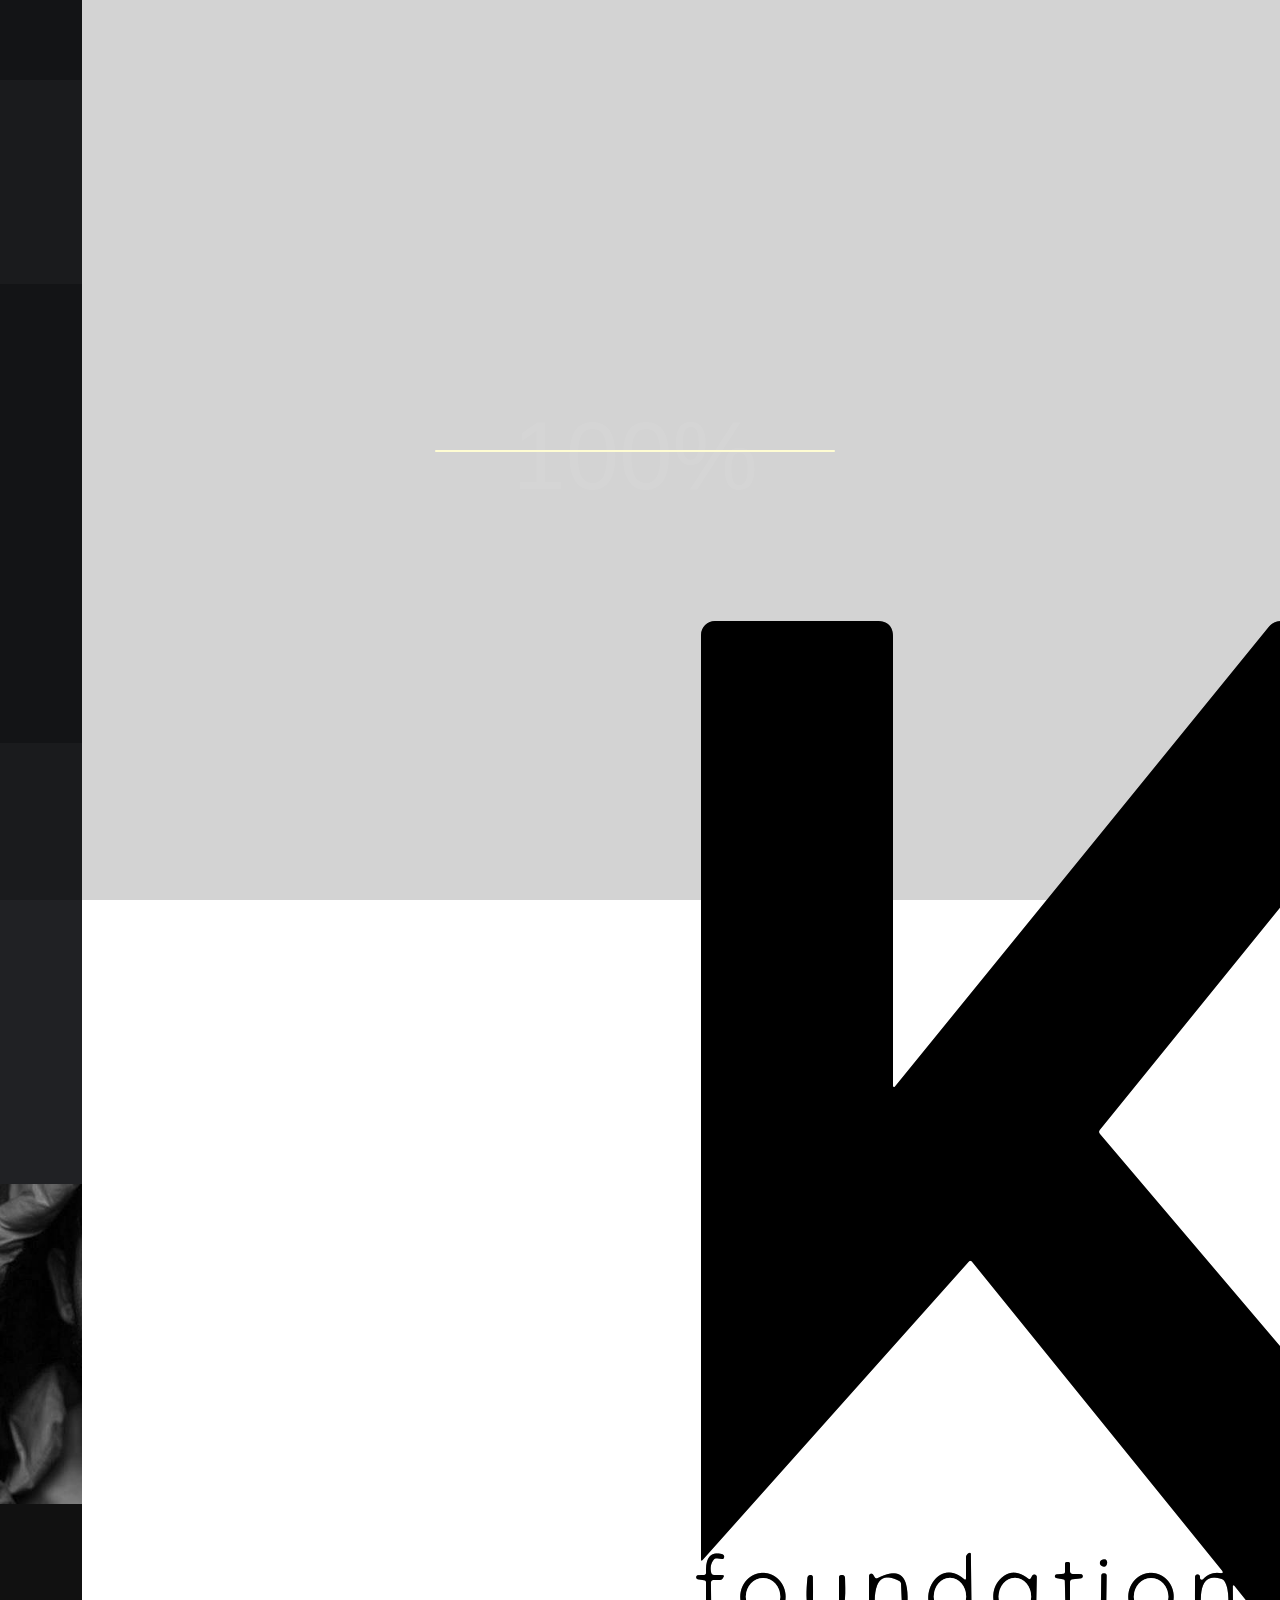
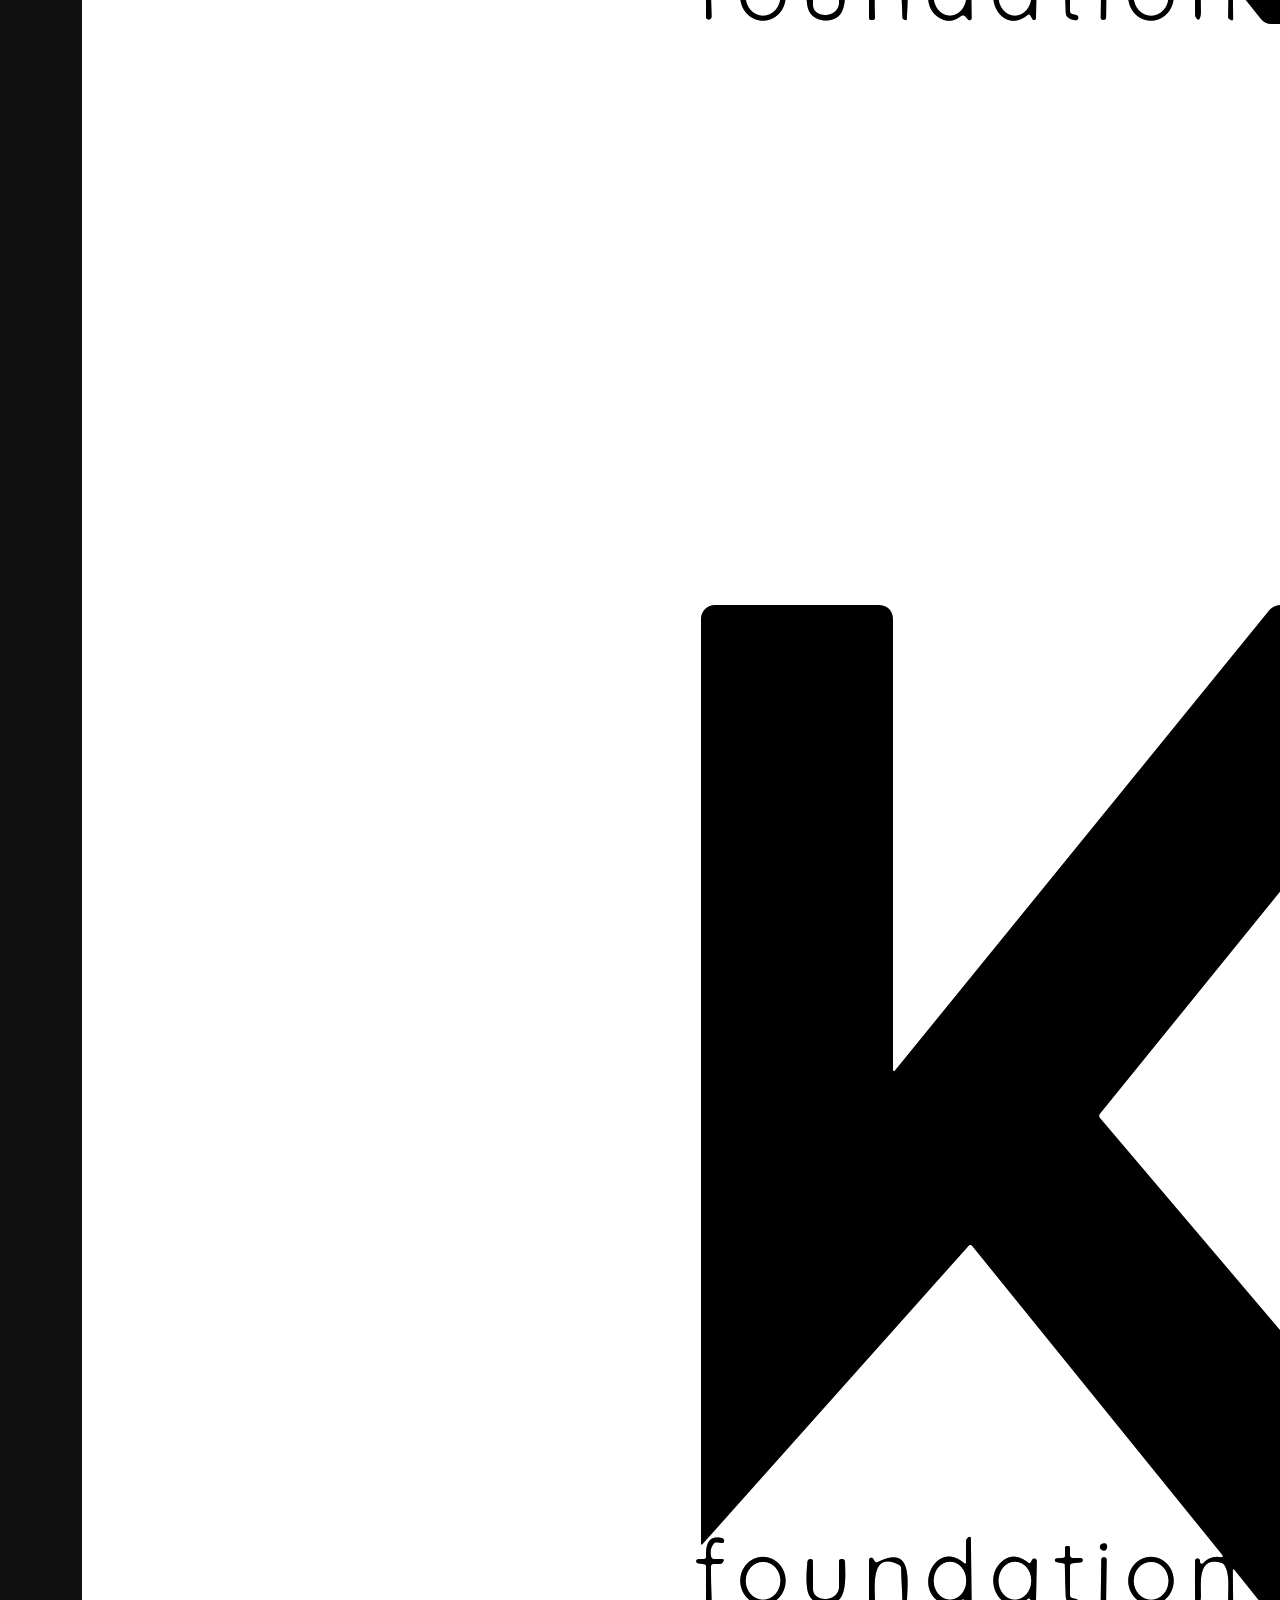
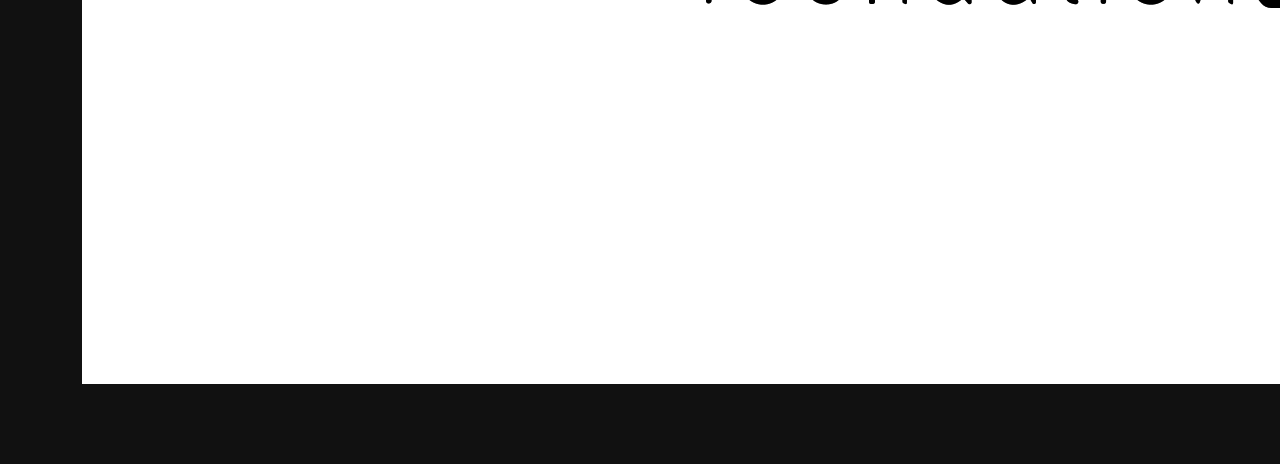
<file: team-2.html>
<!DOCTYPE html>
<html lang="en">

<head>
    <meta charset="utf-8">
    <link rel="icon" href="images/icon.png" type="image/gif" sizes="16x16">
    <title>A R C H I - Creative Interior Design Template</title>
    <meta name="viewport" content="width=device-width, initial-scale=1.0">
    <meta name="description" content="Archi is best selling interior design website template with responsive stunning design">
    <meta name="keywords" content="architecture,building,business,bootstrap,creative,exterior design,furniture design,gallery,garden design,house,interior design,landscape design,multipurpose,onepage,portfolio,studio">
    <meta name="author" content="">



    <!-- CSS Files
    ================================================== -->
    <link id="bootstrap" href="css/bootstrap.min.css" rel="stylesheet" type="text/css" />
    <link id="bootstrap-grid" href="css/bootstrap-grid.min.css" rel="stylesheet" type="text/css" />
    <link id="bootstrap-reboot" href="css/bootstrap-reboot.min.css" rel="stylesheet" type="text/css" />
    <link rel="stylesheet" href="css/jpreloader.css" type="text/css">
    <link rel="stylesheet" href="css/animate.css" type="text/css">
    <link rel="stylesheet" href="css/plugin.css" type="text/css">
    <link rel="stylesheet" href="css/owl.carousel.css" type="text/css">
    <link rel="stylesheet" href="css/owl.theme.css" type="text/css">
    <link rel="stylesheet" href="css/owl.transitions.css" type="text/css">
    <link rel="stylesheet" href="css/style.css" type="text/css">

    <!-- custom background -->
    <link rel="stylesheet" href="css/bg.css" type="text/css">

    <!-- color scheme -->
	<link rel="stylesheet" href="css/colors/yellow.css" type="text/css" id="colors">
    <link rel="stylesheet" href="css/color.css" type="text/css">

    <!-- revolution slider -->
    <link rel="stylesheet" href="rs-plugin/css/settings.css" type="text/css">
    <link rel="stylesheet" href="css/rev-settings.css" type="text/css">

    <!-- load fonts -->
    <link rel="stylesheet" href="fonts/font-awesome/css/font-awesome.css" type="text/css">
    <link rel="stylesheet" href="fonts/elegant_font/HTML_CSS/style.css" type="text/css">
    <link rel="stylesheet" href="fonts/et-line-font/style.css" type="text/css">
</head>

<body>

    <div id="wrapper">
        <!-- header begin -->
        <header>
            <div class="info">
                <div class="container">
                    <div class="row">
                        <div class="col-md-12">
                            <div class="column">Working Hours Monday - Friday <span class="id-color"><strong>08:00-16:00</strong></span></div>
                            <div class="column">Toll Free <span class="id-color"><strong>1800.899.900</strong></span></div>
                            <!-- social icons -->
                            <div class="column social">
                                <a href="#"><i class="fa fa-facebook"></i></a>
                                <a href="#"><i class="fa fa-twitter"></i></a>
                                <a href="#"><i class="fa fa-rss"></i></a>
                                <a href="#"><i class="fa fa-google-plus"></i></a>
                                <a href="#"><i class="fa fa-envelope-o"></i></a>
                            </div>
                            <!-- social icons close -->
                        </div>
                    </div>
                </div>
            </div>

            <div class="container">
                <div class="row">
                    <div class="col-md-12">
                    	<div class="md-flex">
	                        <!-- logo begin -->
	                        <div id="logo">
	                            <a href="index.html">
	                                <img class="logo" src="images/logo.png" alt="">
	                            </a>
	                        </div>
	                        <!-- logo close -->

	                        <!-- small button begin -->
	                        <span id="menu-btn"></span>
	                        <!-- small button close -->

	                        <!-- mainmenu begin -->
                        	<div class="md-flex-col">
								<nav class="md-flex">
									<ul id="mainmenu">
										<li><a href="index.html">Home<span></span></a>
											<ul class="mega">
												<li>
													<div class="container-fluid">
														<div class="menu-content">
															<div class="row">
																<div class="col-lg-3 col-md-12">
																	<ul>
																		<li><a href="index-store.html">New: Furniture Store</a></li>
																		<li><a href="index-video-showcase.html">New: Video Showcase</a></li>
																		<li><a href="11_index-interior-design.html">Interior Design</a></li>
																		<li><a href="index-onepage-stacked.html">Onepage Stacked</a></li>
																		<li><a href="07_index-photography.html">Photography</a></li>
																		<li><a href="06_index-architecture.html">Architecture</a></li>	
																		<li><a href="05_index-consulting.html">Consulting</a></li>	
																		<li><a href="03_index-apartment.html">Apartment</a></li>	
																		<li><a href="04_index-kitchen.html">Kitchen</a></li>
																		<li><a href="02_index-webstudio.html">Web Studio</a></li>
																		<li><a href="index.html">Original</a></li>																	
																		<li><a href="10_index-architect.html">Architect</a></li>
																		<li><a href="index-modern.html">Modern</a></li>
																		<li><a href="index-studio.html">Studio</a></li>
																		<li><a href="index-coworking.html">Coworking</a></li>																	
																	</ul>
																</div>
																
																<div class="col-lg-3 col-md-12">
																	<ul>										
																		<li><a href="08_index-industry.html">Industry</a></li>
																		<li><a href="09_index-garden.html">Garden</a></li>
																		<li><a href="index-product-slider.html">Product Slider</a></li>
																		<li><a href="index-landing-product.html">Product Landing</a></li>
																		<li><a href="index-arts.html">Arts</a></li>
																		<li><a href="index-light.html">Original Light</a></li>
																		<li><a href="index-elegant.html">Elegant</a></li>
																		<li><a href="index-header-bottom.html">Bottom Navigation</a></li>
																		<li><a href="index-header-bottom-light.html">Bottom Navigation Light</a></li>
																		<li><a href="index-sidebar.html">Side Navigation</a></li>
																		<li><a href="sidebar-light-index.html">Side Navigation Light</a></li>
																		<li><a href="index-landing-page.html">Onepage Landing</a></li>
																		<li><a href="index-landing-page-light.html">Onepage Landing Light</a></li>
																		<li><a href="index-corporate.html">Corporate</a></li>
																	</ul>
																</div>
																
																<div class="col-lg-3 col-md-12">
																	<ul>
																		<li><a href="index-rtl.html">Home (RTL)</a></li>
																		<li><a href="index-before-after.html">Before After</a></li>							
																		<li><a href="01_index-minisite.html">Minisite</a></li>
																		<li><a href="index-onepage.html">Onepage</a></li>
																		<li><a href="index-onepage-light.html">Onepage Light</a></li>
																		<li><a href="index-masonry-med-4-cols.html">Masonry</a></li>
																		<li><a href="index-masonry-light-med-4-cols.html">Masonry Light</a></li>
																		<li><a href="index-profession.html">Profession</a></li>
																		<li><a href="index-profession-light.html">Profession Light</a></li>
																		<li><a href="index-portfolio-minimal.html">Portfolio Minimal</a></li>
																		<li><a href="index-snowy.html">Snowy</a></li>
																		<li><a href="index-coming-soon.html">Coming Soon Page</a></li>
																		<li><a href="index-minimal.html">Minimal</a></li>
																	</ul>
																</div>
																
																<div class="col-lg-3 col-md-12">
																	<ul>
																		<li><a href="index-hero-slider.html">Hero Slider</a></li>
																		<li><a href="index-hero-particle.html">Hero Particle</a></li>
																		<li><a href="index-hero-parallax.html">Hero Parallax</a></li>
																		<li><a href="index-hero-video.html">Hero Video Background</a></li>
																		<li><a href="index-hero-youtube.html">Hero Youtube Background</a></li>
																		<li><a href="index-hero-looping-image.html">Hero Looping Image</a></li>
																	</ul>
																</div>
																
																
															</div>
														</div>
													</div>
												</li>                                        
											</ul>
										</li>
										<li><a href="#">Pages</a>
											<ul class="mega">
												<li>
													<div class="container-fluid">
														<div class="menu-content">
															<div class="row">
																<div class="col-lg-3 col-md-12">
																	<ul>
																		<li class="title">Pages</li>
																		<li><a href="pricing-table-3-cols.html">Pricing 3 Cols</a></li>
																		<li><a href="pricing-table-4-cols.html">Pricing 4 Cols</a></li>
																		<li><a href="faq.html">FAQ</a></li>
																		<li><a href="about.html">About Us</a></li>
																		<li><a href="about-rtl.html">About Us (RTL)</a></li>
																		<li><a href="pricing-table-3-cols-light.html">Pricing 3 Cols Light</a></li>
																		<li><a href="pricing-table-4-cols-light.html">Pricing 4 Cols Light</a></li>
																		<li><a href="faq-light.html">FAQ Light</a></li>
																		<li><a href="about-light.html">About Us Light</a></li>
																	</ul>
																</div>
																
																<div class="col-lg-3 col-md-12">
																	<ul>
																		<li class="title">Headers</li>
																		<li><a href="header-custom-style-1.html">Extended Header 1</a></li>
																		<li><a href="header-custom-style-2.html">Extended Header 2</a></li>
																		<li><a href="header-custom-style-3.html">Extended Header 3</a></li>
																		<li><a href="header-custom-style-1-light.html">Extended Header Light 1</a></li>
																		<li><a href="header-custom-style-2-light.html">Extended Header Light 2</a></li>
																		<li><a href="header-custom-style-3-light.html">Extended Header Light 3</a></li>
																		<li><a href="index.html">Header Default</a></li>
																		<li><a href="index-header-bottom.html">Header Bottom</a></li>
																		<li><a href="index-sidebar.html">Header Side</a></li>
																		<li><a href="index-arts.html">Header Autoshow</a></li>
																	</ul>
																</div>
																
																<div class="col-lg-3 col-md-12">
																	<ul>
																		<li class="title">Elements</li>
																		<li><a href="icons-fontawesome.html">768 FontAwesome Icons</a></li>
																		<li><a href="icons-elegant.html">358 Elegant Icons</a></li>
																		<li><a href="icons-etline.html">100 Etline Icons</a></li>
																		<li><a href="accordion.html">Accordion</a></li>
																		<li><a href="alerts.html">Alerts</a></li>
																		<li><a href="before-after.html">Before After</a></li>
																		<li><a href="buttons.html">Buttons</a></li>
																		<li><a href="carousel.html">Carousel</a></li>
																		<li><a href="countdown.html">Countdown</a></li>
																		<li><a href="counters.html">Counters</a></li>
																	</ul>
																</div>
																
																<div class="col-lg-3 col-md-12">
																	<ul>
																		<li class="title">Elements</li>
																		<li><a href="form-style.html">Form Style</a></li>
																		<li><a href="icon-box.html">Icon Box</a></li>
																		<li><a href="modal.html">Modal</a></li>
																		<li><a href="skill-bar.html">Skill Bar</a></li>
																		<li><a href="steps.html">Steps</a></li>
																		<li><a href="tabs.html">Tabs</a></li>
																		<li><a href="team.html">Team</a></li>
																		<li><a href="timeline.html">Timeline</a></li>
																	</ul>
																</div>
																
																<div class="clearfix"></div>
															</div>
														</div>
													</div>
												</li>                                        
											</ul>
										</li>
										<li><a href="project-wide-4-cols.html">Projects</a>
											<ul>
												<li><a href="project-wide-4-cols.html">Wide Style</a>
													<ul>
														<li><a href="project-wide-2-cols.html">2 Cols Wide</a></li>
														<li><a href="project-wide-3-cols.html">3 Cols Wide</a></li>
														<li><a href="project-wide-4-cols.html">4 Cols Wide</a></li>
													</ul>
												</li>
												<li><a href="project-contained-3-cols.html">Contained Style</a>
													<ul>
														<li><a href="project-contained-2-cols.html">2 Cols Contained</a></li>
														<li><a href="project-contained-3-cols.html">3 Cols Contained</a></li>
														<li><a href="project-contained-4-cols.html">4 Cols Contained</a></li>
													</ul>
												</li>
												<li><a href="project-carousel-3-cols.html">Carousel Style</a>
													<ul>
														<li><a href="project-carousel-2-cols.html">2 Cols Carousel</a></li>
														<li><a href="project-carousel-3-cols.html">3 Cols Carousel</a></li>
														<li><a href="project-carousel-4-cols.html">4 Cols Carousel</a></li>
													</ul>
												</li>
												<li><a href="project-inverted-3-cols.html">Inverted Style</a>
													<ul>
														<li><a href="project-inverted-2-cols.html">2 Cols Inverted</a></li>
														<li><a href="project-inverted-3-cols.html">3 Cols Inverted</a></li>
														<li><a href="project-inverted-4-cols.html">4 Cols Inverted</a></li>
													</ul>
												</li>
												<li><a href="project-contained-3-cols.html">Masonry Gallery</a>
													<ul>
														<li><a href="project-masonry-4-cols.html">3 Cols Masonry</a></li>
														<li><a href="project-masonry-3-cols.html">4 Cols Masonry</a></li>
													</ul>
												</li>
												<li><a href="project-contained-3-cols.html">Simple Gallery</a>
													<ul>
														<li><a href="gallery-2-cols.html">2 Cols</a></li>
														<li><a href="gallery-3-cols.html">3 Cols</a></li>
														<li><a href="gallery-4-cols.html">4 Cols</a></li>
													</ul>
												</li>
												<li><a href="#">Single Project</a>
													<ul>
														<li><a href="10_project-details.html">Architect</a></li>
														<li><a href="02_project-details.html">Web Studio</a></li>
														<li><a href="08_project-details-industry.html">Industry</a></li>
													</ul>
												</li>
												<li><a href="#">Misc</a>
													<ul>
														<li><a href="project-before-after.html">Before After</a></li>
													</ul>
												</li>
											</ul>
										</li>
										<li><a href="services.html">Services</a>
											<ul>
												<li><a href="service-1.html">Residential Design</a></li>
												<li><a href="service-2.html">Hospitaly Design</a></li>
												<li><a href="service-3.html">Office Design</a></li>
												<li><a href="service-4.html">Commercial Design</a></li>
												<li><a href="services.html">All Services</a></li>
												<li><a href="services-style-2.html">New All Services</a></li>
											</ul>
										</li>
										<li><a href="blog.html">Blog</a>
											<ul>											
												<li><a href="blog-grid.html">New: Blog Grid</a></li>
												<li><a href="blog-grid-light.html">New: Blog Grid Light</a></li>	
												<li><a href="blog.html">Right Sidebar</a></li>
												<li><a href="blog-light.html">Right Sidebar Light</a></li>
												<li><a href="blog-left-sidebar.html">Left Sidebar</a></li>
												<li><a href="blog-left-sidebar-light.html">Left Sidebar Light</a></li>
												<li><a href="blog-single.html">Single</a></li>
												<li><a href="blog-single-light.html">Single Light</a></li>
											</ul>
										</li>
										<li><a href="shop.html">Shop</a>
											<ul>
												<li><a href="shop.html">Shop Dark</a></li>
												<li><a href="shop-light.html">Shop Light</a></li>
												<li><a href="product-single.html">Product Single</a></li>
												<li><a href="product-single-light.html">Product Single Light</a></li>
												<li><a href="shop-cart.html">Shopping Cart</a></li>
												<li><a href="shop-cart-light.html">Shopping Cart Light</a></li>
											</ul>
										</li>
										<li><a href="contact.html">Contact</a>
											<ul>
												<li><a href="contact.html">Contact</a></li>
												<li><a href="contact-light.html">Contact Light</a></li>
												<li><a href="renovation-form.html">Renovation Form</a></li>
												<li><a href="renovation-form-light.html">Renovation Form Light</a></li>
											</ul>
										</li>
									</ul>
								</nav>
								<!-- mainmenu close -->
							</div>

							<div class="md-flex-col col-extra">
								<a href="renovation-form.html" class="btn-on-header btn-line">Get Quote</a>
							</div>
						</div>
					</div>
                </div>
            </div>
        </header>
        <!-- header close -->

        <!-- content begin -->
        <div id="content" class="no-top no-bottom mt70 sm-mt0">
			<section data-bgcolor="#202124">
				<div class="text-center">
					<h1>Team</h1>
				</div>
            </section>
			
            <section>
                <div class="container">
                    <div class="row g-0">
						
						<div class="col-lg-3 col-md-6 offset-lg-3 offset-md-0">
							<!-- team member -->
							<div class="de-team-list">
								<div class="team-pic">
									<img src="images/team/team_pic_2.jpg" class="img-responsive" alt="" />
								</div>
								<div class="team-desc">
									<h3>Michael Dennis</h3>
									<p class="lead">Creative Director</p>
									<div class="small-border"></div>
									<p>Duis aute irure dolor in reprehenderit in voluptate velit esse cillum dolore eu fugiat
										nulla pariatur.</p>

									<div class="social">
										<a href="#"><i class="fa fa-facebook fa-lg"></i></a>
										<a href="#"><i class="fa fa-twitter fa-lg"></i></a>
										<a href="#"><i class="fa fa-google-plus fa-lg"></i></a>
										<a href="#"><i class="fa fa-skype fa-lg"></i></a>
									</div>
								</div>
							</div>
							<!-- team close -->
						</div>

						
						<div class="col-lg-3 col-md-6">
							<!-- team member -->
							<div class="de-team-list">
								<div class="team-pic">
									<img src="images/team/team_pic_3.jpg" class="img-responsive" alt="" />
								</div>
								<div class="team-desc">
									<h3>Sarah Michelle</h3>
									<p class="lead">Creative Staff</p>
									<div class="small-border"></div>
									<p>Duis aute irure dolor in reprehenderit in voluptate velit esse cillum dolore eu fugiat
										nulla pariatur.</p>
									<div class="social">
										<a href="#"><i class="fa fa-facebook fa-lg"></i></a>
										<a href="#"><i class="fa fa-twitter fa-lg"></i></a>
										<a href="#"><i class="fa fa-google-plus fa-lg"></i></a>
										<a href="#"><i class="fa fa-skype fa-lg"></i></a>
									</div>
								</div>
							</div>
							<!-- team close -->
						</div>

                    </div>


                    <!-- 3 cols center -->


                </div>
            </section>
			
			<section data-bgcolor="#202124">
                <div class="container">
                    <div class="row">
						
						<div class="col-lg-3 col-md-6">
							<!-- team member -->
							<div class="de-team-list">
								<div class="team-pic">
									<img src="images/team-2/team_pic_1.jpg" class="img-responsive" alt="" />
								</div>
								<div class="team-desc">
									<h3>John Smith</h3>
									<p class="lead">Project Manager</p>
									<div class="small-border"></div>
									<p>Duis aute irure dolor in reprehenderit in voluptate velit esse cillum dolore eu fugiat nulla pariatur.</p>

									<div class="social">
										<a href="#"><i class="fa fa-facebook fa-lg"></i></a>
										<a href="#"><i class="fa fa-twitter fa-lg"></i></a>
										<a href="#"><i class="fa fa-google-plus fa-lg"></i></a>
										<a href="#"><i class="fa fa-skype fa-lg"></i></a>
									</div>
								</div>
							</div>
							<!-- team close -->
						</div>
						
						<div class="col-lg-3 col-md-6">
							<!-- team member -->
							<div class="de-team-list">
								<div class="team-pic">
									<img src="images/team-2/team_pic_2.jpg" class="img-responsive" alt="" />
								</div>
								<div class="team-desc">
									<h3>Michael Dennis</h3>
									<p class="lead">Creative Director</p>
									<div class="small-border"></div>
									<p>Duis aute irure dolor in reprehenderit in voluptate velit esse cillum dolore eu fugiat nulla pariatur.</p>

									<div class="social">
										<a href="#"><i class="fa fa-facebook fa-lg"></i></a>
										<a href="#"><i class="fa fa-twitter fa-lg"></i></a>
										<a href="#"><i class="fa fa-google-plus fa-lg"></i></a>
										<a href="#"><i class="fa fa-skype fa-lg"></i></a>
									</div>
								</div>
							</div>
							<!-- team close -->
						</div>
						
						<div class="col-lg-3 col-md-6">
							<!-- team member -->
							<div class="de-team-list">
								<div class="team-pic">
									<img src="images/team-2/team_pic_3.jpg" class="img-responsive" alt="" />
								</div>
								<div class="team-desc">
									<h3>Sarah Michelle</h3>
									<p class="lead">Creative Staff</p>
									<div class="small-border"></div>
									<p>Duis aute irure dolor in reprehenderit in voluptate velit esse cillum dolore eu fugiat nulla pariatur.</p>

									<div class="social">
										<a href="#"><i class="fa fa-facebook fa-lg"></i></a>
										<a href="#"><i class="fa fa-twitter fa-lg"></i></a>
										<a href="#"><i class="fa fa-google-plus fa-lg"></i></a>
										<a href="#"><i class="fa fa-skype fa-lg"></i></a>
									</div>
								</div>
							</div>
							<!-- team close -->
						</div>
						
						<div class="col-lg-3 col-md-6">
							<!-- team member -->
							<div class="de-team-list">
								<div class="team-pic">
									<img src="images/team-2/team_pic_4.jpg" class="img-responsive" alt="" />
								</div>
								<div class="team-desc">
									<h3>Katty Wilson</h3>
									<p class="lead">Creative Staff</p>
									<div class="small-border"></div>
									<p>Duis aute irure dolor in reprehenderit in voluptate velit esse cillum dolore eu fugiat nulla pariatur.</p>

									<div class="social">
										<a href="#"><i class="fa fa-facebook fa-lg"></i></a>
										<a href="#"><i class="fa fa-twitter fa-lg"></i></a>
										<a href="#"><i class="fa fa-google-plus fa-lg"></i></a>
										<a href="#"><i class="fa fa-skype fa-lg"></i></a>
									</div>
								</div>
							</div>
							<!-- team close -->
						</div>

						<div class="clearfix"></div>
                    </div>
                </div>
            </section>
			
			<section class="no-top no-bottom">
                <div class="container-fluid">
                    <div class="row g-0">
						
						<div class="col-lg-3 col-md-6">
							<!-- team member -->
							<div class="de-team-list">
								<div class="team-pic">
									<img src="images/team/team_pic_1.jpg" class="img-responsive" alt="" />
								</div>
								<div class="team-desc">
									<h3>John Smith</h3>
									<p class="lead">Project Manager</p>
									<div class="small-border"></div>
									<p>Duis aute irure dolor in reprehenderit in voluptate velit esse cillum dolore eu fugiat nulla pariatur.</p>

									<div class="social">
										<a href="#"><i class="fa fa-facebook fa-lg"></i></a>
										<a href="#"><i class="fa fa-twitter fa-lg"></i></a>
										<a href="#"><i class="fa fa-google-plus fa-lg"></i></a>
										<a href="#"><i class="fa fa-skype fa-lg"></i></a>
									</div>
								</div>
							</div>
							<!-- team close -->
						</div>
						
						<div class="col-lg-3 col-md-6">
							<!-- team member -->
							<div class="de-team-list">
								<div class="team-pic">
									<img src="images/team/team_pic_2.jpg" class="img-responsive" alt="" />
								</div>
								<div class="team-desc">
									<h3>Michael Dennis</h3>
									<p class="lead">Creative Director</p>
									<div class="small-border"></div>
									<p>Duis aute irure dolor in reprehenderit in voluptate velit esse cillum dolore eu fugiat nulla pariatur.</p>

									<div class="social">
										<a href="#"><i class="fa fa-facebook fa-lg"></i></a>
										<a href="#"><i class="fa fa-twitter fa-lg"></i></a>
										<a href="#"><i class="fa fa-google-plus fa-lg"></i></a>
										<a href="#"><i class="fa fa-skype fa-lg"></i></a>
									</div>
								</div>
							</div>
							<!-- team close -->
						</div>
						
						<div class="col-lg-3 col-md-6">
							<!-- team member -->
							<div class="de-team-list">
								<div class="team-pic">
									<img src="images/team/team_pic_3.jpg" class="img-responsive" alt="" />
								</div>
								<div class="team-desc">
									<h3>Sarah Michelle</h3>
									<p class="lead">Creative Staff</p>
									<div class="small-border"></div>
									<p>Duis aute irure dolor in reprehenderit in voluptate velit esse cillum dolore eu fugiat nulla pariatur.</p>

									<div class="social">
										<a href="#"><i class="fa fa-facebook fa-lg"></i></a>
										<a href="#"><i class="fa fa-twitter fa-lg"></i></a>
										<a href="#"><i class="fa fa-google-plus fa-lg"></i></a>
										<a href="#"><i class="fa fa-skype fa-lg"></i></a>
									</div>
								</div>
							</div>
							<!-- team close -->
						</div>
						
						<div class="col-lg-3 col-md-6">
							<!-- team member -->
							<div class="de-team-list">
								<div class="team-pic">
									<img src="images/team/team_pic_4.jpg" class="img-responsive" alt="" />
								</div>
								<div class="team-desc">
									<h3>Katty Wilson</h3>
									<p class="lead">Creative Staff</p>
									<div class="small-border"></div>
									<p>Duis aute irure dolor in reprehenderit in voluptate velit esse cillum dolore eu fugiat nulla pariatur.</p>

									<div class="social">
										<a href="#"><i class="fa fa-facebook fa-lg"></i></a>
										<a href="#"><i class="fa fa-twitter fa-lg"></i></a>
										<a href="#"><i class="fa fa-google-plus fa-lg"></i></a>
										<a href="#"><i class="fa fa-skype fa-lg"></i></a>
									</div>
								</div>
							</div>
							<!-- team close -->
						</div>

						<div class="clearfix"></div>
                    </div>
                </div>
            </section>
        </div>

        <!-- footer begin -->
        <footer class="style-2">
            <div class="container">
                <div class="row align-items-middle">
                    <div class="col-md-3">
                        <img src="images/logo.png" class="logo-small" alt=""><br>
                    </div>

                    <div class="col-md-6">
                        &copy; Copyright 2022 - Archi Interior Design Template by <span class="id-color">Designesia</span>
                    </div>

                    <div class="col-md-3 text-right">
                        <div class="social-icons">
                            <a href="#"><i class="fa fa-facebook fa-lg"></i></a>
                            <a href="#"><i class="fa fa-twitter fa-lg"></i></a>
                            <a href="#"><i class="fa fa-rss fa-lg"></i></a>
                            <a href="#"><i class="fa fa-google-plus fa-lg"></i></a>
                            <a href="#"><i class="fa fa-skype fa-lg"></i></a>
                            <a href="#"><i class="fa fa-dribbble fa-lg"></i></a>
                        </div>
                    </div>
                </div>
            </div>


            <a href="#" id="back-to-top"></a>
        </footer>
        <!-- footer close -->
    </div>



    <!-- Javascript Files
    ================================================== -->
    <script src="js/plugins.js"></script>
    <script src="js/designesia.js"></script>

    <!-- SLIDER REVOLUTION SCRIPTS  -->
    <script src="rs-plugin/js/jquery.themepunch.plugins.min.js"></script>
    <script src="rs-plugin/js/jquery.themepunch.revolution.min.js"></script>

</body>

</html>
</file>
<file: fonts/et-line-font/style.css>
@font-face {
	font-family: 'et-line';
	src:url('fonts/et-line.eot');
	src:url('fonts/et-line.eot?#iefix') format('embedded-opentype'),
		url('fonts/et-line.woff') format('woff'),
		url('fonts/et-line.ttf') format('truetype'),
		url('fonts/et-line.svg#et-line') format('svg');
	font-weight: normal;
	font-style: normal;
}

/* Use the following CSS code if you want to use data attributes for inserting your icons */
[data-icon]:before {
	font-family: 'et-line';
	content: attr(data-icon);
	speak: none;
	font-weight: normal;
	font-variant: normal;
	text-transform: none;
	line-height: 1;
	-webkit-font-smoothing: antialiased;
	-moz-osx-font-smoothing: grayscale;
	display:inline-block;
}

/* Use the following CSS code if you want to have a class per icon */
/*
Instead of a list of all class selectors,
you can use the generic selector below, but it's slower:
[class*="icon-"] {
*/
.icon-mobile, .icon-laptop, .icon-desktop, .icon-tablet, .icon-phone, .icon-document, .icon-documents, .icon-search, .icon-clipboard, .icon-newspaper, .icon-notebook, .icon-book-open, .icon-browser, .icon-calendar, .icon-presentation, .icon-picture, .icon-pictures, .icon-video, .icon-camera, .icon-printer, .icon-toolbox, .icon-briefcase, .icon-wallet, .icon-gift, .icon-bargraph, .icon-grid, .icon-expand, .icon-focus, .icon-edit, .icon-adjustments, .icon-ribbon, .icon-hourglass, .icon-lock, .icon-megaphone, .icon-shield, .icon-trophy, .icon-flag, .icon-map, .icon-puzzle, .icon-basket, .icon-envelope, .icon-streetsign, .icon-telescope, .icon-gears, .icon-key, .icon-paperclip, .icon-attachment, .icon-pricetags, .icon-lightbulb, .icon-layers, .icon-pencil, .icon-tools, .icon-tools-2, .icon-scissors, .icon-paintbrush, .icon-magnifying-glass, .icon-circle-compass, .icon-linegraph, .icon-mic, .icon-strategy, .icon-beaker, .icon-caution, .icon-recycle, .icon-anchor, .icon-profile-male, .icon-profile-female, .icon-bike, .icon-wine, .icon-hotairballoon, .icon-globe, .icon-genius, .icon-map-pin, .icon-dial, .icon-chat, .icon-heart, .icon-cloud, .icon-upload, .icon-download, .icon-target, .icon-hazardous, .icon-piechart, .icon-speedometer, .icon-global, .icon-compass, .icon-lifesaver, .icon-clock, .icon-aperture, .icon-quote, .icon-scope, .icon-alarmclock, .icon-refresh, .icon-happy, .icon-sad, .icon-facebook, .icon-twitter, .icon-googleplus, .icon-rss, .icon-tumblr, .icon-linkedin, .icon-dribbble {
	font-family: 'et-line';
	speak: none;
	font-style: normal;
	font-weight: normal;
	font-variant: normal;
	text-transform: none;
	line-height: 1;
	-webkit-font-smoothing: antialiased;
	-moz-osx-font-smoothing: grayscale;
	display:inline-block;
}
.icon-mobile:before {
	content: "\e000";
}
.icon-laptop:before {
	content: "\e001";
}
.icon-desktop:before {
	content: "\e002";
}
.icon-tablet:before {
	content: "\e003";
}
.icon-phone:before {
	content: "\e004";
}
.icon-document:before {
	content: "\e005";
}
.icon-documents:before {
	content: "\e006";
}
.icon-search:before {
	content: "\e007";
}
.icon-clipboard:before {
	content: "\e008";
}
.icon-newspaper:before {
	content: "\e009";
}
.icon-notebook:before {
	content: "\e00a";
}
.icon-book-open:before {
	content: "\e00b";
}
.icon-browser:before {
	content: "\e00c";
}
.icon-calendar:before {
	content: "\e00d";
}
.icon-presentation:before {
	content: "\e00e";
}
.icon-picture:before {
	content: "\e00f";
}
.icon-pictures:before {
	content: "\e010";
}
.icon-video:before {
	content: "\e011";
}
.icon-camera:before {
	content: "\e012";
}
.icon-printer:before {
	content: "\e013";
}
.icon-toolbox:before {
	content: "\e014";
}
.icon-briefcase:before {
	content: "\e015";
}
.icon-wallet:before {
	content: "\e016";
}
.icon-gift:before {
	content: "\e017";
}
.icon-bargraph:before {
	content: "\e018";
}
.icon-grid:before {
	content: "\e019";
}
.icon-expand:before {
	content: "\e01a";
}
.icon-focus:before {
	content: "\e01b";
}
.icon-edit:before {
	content: "\e01c";
}
.icon-adjustments:before {
	content: "\e01d";
}
.icon-ribbon:before {
	content: "\e01e";
}
.icon-hourglass:before {
	content: "\e01f";
}
.icon-lock:before {
	content: "\e020";
}
.icon-megaphone:before {
	content: "\e021";
}
.icon-shield:before {
	content: "\e022";
}
.icon-trophy:before {
	content: "\e023";
}
.icon-flag:before {
	content: "\e024";
}
.icon-map:before {
	content: "\e025";
}
.icon-puzzle:before {
	content: "\e026";
}
.icon-basket:before {
	content: "\e027";
}
.icon-envelope:before {
	content: "\e028";
}
.icon-streetsign:before {
	content: "\e029";
}
.icon-telescope:before {
	content: "\e02a";
}
.icon-gears:before {
	content: "\e02b";
}
.icon-key:before {
	content: "\e02c";
}
.icon-paperclip:before {
	content: "\e02d";
}
.icon-attachment:before {
	content: "\e02e";
}
.icon-pricetags:before {
	content: "\e02f";
}
.icon-lightbulb:before {
	content: "\e030";
}
.icon-layers:before {
	content: "\e031";
}
.icon-pencil:before {
	content: "\e032";
}
.icon-tools:before {
	content: "\e033";
}
.icon-tools-2:before {
	content: "\e034";
}
.icon-scissors:before {
	content: "\e035";
}
.icon-paintbrush:before {
	content: "\e036";
}
.icon-magnifying-glass:before {
	content: "\e037";
}
.icon-circle-compass:before {
	content: "\e038";
}
.icon-linegraph:before {
	content: "\e039";
}
.icon-mic:before {
	content: "\e03a";
}
.icon-strategy:before {
	content: "\e03b";
}
.icon-beaker:before {
	content: "\e03c";
}
.icon-caution:before {
	content: "\e03d";
}
.icon-recycle:before {
	content: "\e03e";
}
.icon-anchor:before {
	content: "\e03f";
}
.icon-profile-male:before {
	content: "\e040";
}
.icon-profile-female:before {
	content: "\e041";
}
.icon-bike:before {
	content: "\e042";
}
.icon-wine:before {
	content: "\e043";
}
.icon-hotairballoon:before {
	content: "\e044";
}
.icon-globe:before {
	content: "\e045";
}
.icon-genius:before {
	content: "\e046";
}
.icon-map-pin:before {
	content: "\e047";
}
.icon-dial:before {
	content: "\e048";
}
.icon-chat:before {
	content: "\e049";
}
.icon-heart:before {
	content: "\e04a";
}
.icon-cloud:before {
	content: "\e04b";
}
.icon-upload:before {
	content: "\e04c";
}
.icon-download:before {
	content: "\e04d";
}
.icon-target:before {
	content: "\e04e";
}
.icon-hazardous:before {
	content: "\e04f";
}
.icon-piechart:before {
	content: "\e050";
}
.icon-speedometer:before {
	content: "\e051";
}
.icon-global:before {
	content: "\e052";
}
.icon-compass:before {
	content: "\e053";
}
.icon-lifesaver:before {
	content: "\e054";
}
.icon-clock:before {
	content: "\e055";
}
.icon-aperture:before {
	content: "\e056";
}
.icon-quote:before {
	content: "\e057";
}
.icon-scope:before {
	content: "\e058";
}
.icon-alarmclock:before {
	content: "\e059";
}
.icon-refresh:before {
	content: "\e05a";
}
.icon-happy:before {
	content: "\e05b";
}
.icon-sad:before {
	content: "\e05c";
}
.icon-facebook:before {
	content: "\e05d";
}
.icon-twitter:before {
	content: "\e05e";
}
.icon-googleplus:before {
	content: "\e05f";
}
.icon-rss:before {
	content: "\e060";
}
.icon-tumblr:before {
	content: "\e061";
}
.icon-linkedin:before {
	content: "\e062";
}
.icon-dribbble:before {
	content: "\e063";
}
</file>
<file: fonts/elegant_font/HTML_CSS/style.css>
@font-face {
	font-family: 'ElegantIcons';
	src:url('fonts/ElegantIcons.eot');
	src:url('fonts/ElegantIcons.eot?#iefix') format('embedded-opentype'),
		url('fonts/ElegantIcons.woff') format('woff'),
		url('fonts/ElegantIcons.ttf') format('truetype'),
		url('fonts/ElegantIcons.svg#ElegantIcons') format('svg');
	font-weight: normal;
	font-style: normal;
}

/* Use the following CSS code if you want to use data attributes for inserting your icons */
[data-icon]:before {
	font-family: 'ElegantIcons';
	content: attr(data-icon);
	speak: none;
	font-weight: normal;
	font-variant: normal;
	text-transform: none;
	line-height: 1;
	-webkit-font-smoothing: antialiased;
	-moz-osx-font-smoothing: grayscale;
}

/* Use the following CSS code if you want to have a class per icon */
/*
Instead of a list of all class selectors,
you can use the generic selector below, but it's slower:
[class*="your-class-prefix"] {
*/
.arrow_up, .arrow_down, .arrow_left, .arrow_right, .arrow_left-up, .arrow_right-up, .arrow_right-down, .arrow_left-down, .arrow-up-down, .arrow_up-down_alt, .arrow_left-right_alt, .arrow_left-right, .arrow_expand_alt2, .arrow_expand_alt, .arrow_condense, .arrow_expand, .arrow_move, .arrow_carrot-up, .arrow_carrot-down, .arrow_carrot-left, .arrow_carrot-right, .arrow_carrot-2up, .arrow_carrot-2down, .arrow_carrot-2left, .arrow_carrot-2right, .arrow_carrot-up_alt2, .arrow_carrot-down_alt2, .arrow_carrot-left_alt2, .arrow_carrot-right_alt2, .arrow_carrot-2up_alt2, .arrow_carrot-2down_alt2, .arrow_carrot-2left_alt2, .arrow_carrot-2right_alt2, .arrow_triangle-up, .arrow_triangle-down, .arrow_triangle-left, .arrow_triangle-right, .arrow_triangle-up_alt2, .arrow_triangle-down_alt2, .arrow_triangle-left_alt2, .arrow_triangle-right_alt2, .arrow_back, .icon_minus-06, .icon_plus, .icon_close, .icon_check, .icon_minus_alt2, .icon_plus_alt2, .icon_close_alt2, .icon_check_alt2, .icon_zoom-out_alt, .icon_zoom-in_alt, .icon_search, .icon_box-empty, .icon_box-selected, .icon_minus-box, .icon_plus-box, .icon_box-checked, .icon_circle-empty, .icon_circle-slelected, .icon_stop_alt2, .icon_stop, .icon_pause_alt2, .icon_pause, .icon_menu, .icon_menu-square_alt2, .icon_menu-circle_alt2, .icon_ul, .icon_ol, .icon_adjust-horiz, .icon_adjust-vert, .icon_document_alt, .icon_documents_alt, .icon_pencil, .icon_pencil-edit_alt, .icon_pencil-edit, .icon_folder-alt, .icon_folder-open_alt, .icon_folder-add_alt, .icon_info_alt, .icon_error-oct_alt, .icon_error-circle_alt, .icon_error-triangle_alt, .icon_question_alt2, .icon_question, .icon_comment_alt, .icon_chat_alt, .icon_vol-mute_alt, .icon_volume-low_alt, .icon_volume-high_alt, .icon_quotations, .icon_quotations_alt2, .icon_clock_alt, .icon_lock_alt, .icon_lock-open_alt, .icon_key_alt, .icon_cloud_alt, .icon_cloud-upload_alt, .icon_cloud-download_alt, .icon_image, .icon_images, .icon_lightbulb_alt, .icon_gift_alt, .icon_house_alt, .icon_genius, .icon_mobile, .icon_tablet, .icon_laptop, .icon_desktop, .icon_camera_alt, .icon_mail_alt, .icon_cone_alt, .icon_ribbon_alt, .icon_bag_alt, .icon_creditcard, .icon_cart_alt, .icon_paperclip, .icon_tag_alt, .icon_tags_alt, .icon_trash_alt, .icon_cursor_alt, .icon_mic_alt, .icon_compass_alt, .icon_pin_alt, .icon_pushpin_alt, .icon_map_alt, .icon_drawer_alt, .icon_toolbox_alt, .icon_book_alt, .icon_calendar, .icon_film, .icon_table, .icon_contacts_alt, .icon_headphones, .icon_lifesaver, .icon_piechart, .icon_refresh, .icon_link_alt, .icon_link, .icon_loading, .icon_blocked, .icon_archive_alt, .icon_heart_alt, .icon_star_alt, .icon_star-half_alt, .icon_star, .icon_star-half, .icon_tools, .icon_tool, .icon_cog, .icon_cogs, .arrow_up_alt, .arrow_down_alt, .arrow_left_alt, .arrow_right_alt, .arrow_left-up_alt, .arrow_right-up_alt, .arrow_right-down_alt, .arrow_left-down_alt, .arrow_condense_alt, .arrow_expand_alt3, .arrow_carrot_up_alt, .arrow_carrot-down_alt, .arrow_carrot-left_alt, .arrow_carrot-right_alt, .arrow_carrot-2up_alt, .arrow_carrot-2dwnn_alt, .arrow_carrot-2left_alt, .arrow_carrot-2right_alt, .arrow_triangle-up_alt, .arrow_triangle-down_alt, .arrow_triangle-left_alt, .arrow_triangle-right_alt, .icon_minus_alt, .icon_plus_alt, .icon_close_alt, .icon_check_alt, .icon_zoom-out, .icon_zoom-in, .icon_stop_alt, .icon_menu-square_alt, .icon_menu-circle_alt, .icon_document, .icon_documents, .icon_pencil_alt, .icon_folder, .icon_folder-open, .icon_folder-add, .icon_folder_upload, .icon_folder_download, .icon_info, .icon_error-circle, .icon_error-oct, .icon_error-triangle, .icon_question_alt, .icon_comment, .icon_chat, .icon_vol-mute, .icon_volume-low, .icon_volume-high, .icon_quotations_alt, .icon_clock, .icon_lock, .icon_lock-open, .icon_key, .icon_cloud, .icon_cloud-upload, .icon_cloud-download, .icon_lightbulb, .icon_gift, .icon_house, .icon_camera, .icon_mail, .icon_cone, .icon_ribbon, .icon_bag, .icon_cart, .icon_tag, .icon_tags, .icon_trash, .icon_cursor, .icon_mic, .icon_compass, .icon_pin, .icon_pushpin, .icon_map, .icon_drawer, .icon_toolbox, .icon_book, .icon_contacts, .icon_archive, .icon_heart, .icon_profile, .icon_group, .icon_grid-2x2, .icon_grid-3x3, .icon_music, .icon_pause_alt, .icon_phone, .icon_upload, .icon_download, .social_facebook, .social_twitter, .social_pinterest, .social_googleplus, .social_tumblr, .social_tumbleupon, .social_wordpress, .social_instagram, .social_dribbble, .social_vimeo, .social_linkedin, .social_rss, .social_deviantart, .social_share, .social_myspace, .social_skype, .social_youtube, .social_picassa, .social_googledrive, .social_flickr, .social_blogger, .social_spotify, .social_delicious, .social_facebook_circle, .social_twitter_circle, .social_pinterest_circle, .social_googleplus_circle, .social_tumblr_circle, .social_stumbleupon_circle, .social_wordpress_circle, .social_instagram_circle, .social_dribbble_circle, .social_vimeo_circle, .social_linkedin_circle, .social_rss_circle, .social_deviantart_circle, .social_share_circle, .social_myspace_circle, .social_skype_circle, .social_youtube_circle, .social_picassa_circle, .social_googledrive_alt2, .social_flickr_circle, .social_blogger_circle, .social_spotify_circle, .social_delicious_circle, .social_facebook_square, .social_twitter_square, .social_pinterest_square, .social_googleplus_square, .social_tumblr_square, .social_stumbleupon_square, .social_wordpress_square, .social_instagram_square, .social_dribbble_square, .social_vimeo_square, .social_linkedin_square, .social_rss_square, .social_deviantart_square, .social_share_square, .social_myspace_square, .social_skype_square, .social_youtube_square, .social_picassa_square, .social_googledrive_square, .social_flickr_square, .social_blogger_square, .social_spotify_square, .social_delicious_square, .icon_printer, .icon_calulator, .icon_building, .icon_floppy, .icon_drive, .icon_search-2, .icon_id, .icon_id-2, .icon_puzzle, .icon_like, .icon_dislike, .icon_mug, .icon_currency, .icon_wallet, .icon_pens, .icon_easel, .icon_flowchart, .icon_datareport, .icon_briefcase, .icon_shield, .icon_percent, .icon_globe, .icon_globe-2, .icon_target, .icon_hourglass, .icon_balance, .icon_rook, .icon_printer-alt, .icon_calculator_alt, .icon_building_alt, .icon_floppy_alt, .icon_drive_alt, .icon_search_alt, .icon_id_alt, .icon_id-2_alt, .icon_puzzle_alt, .icon_like_alt, .icon_dislike_alt, .icon_mug_alt, .icon_currency_alt, .icon_wallet_alt, .icon_pens_alt, .icon_easel_alt, .icon_flowchart_alt, .icon_datareport_alt, .icon_briefcase_alt, .icon_shield_alt, .icon_percent_alt, .icon_globe_alt, .icon_clipboard {
	font-family: 'ElegantIcons';
	speak: none;
	font-style: normal;
	font-weight: normal;
	font-variant: normal;
	text-transform: none;
	line-height: 1;
	-webkit-font-smoothing: antialiased;
}
.arrow_up:before {
	content: "\21";
}
.arrow_down:before {
	content: "\22";
}
.arrow_left:before {
	content: "\23";
}
.arrow_right:before {
	content: "\24";
}
.arrow_left-up:before {
	content: "\25";
}
.arrow_right-up:before {
	content: "\26";
}
.arrow_right-down:before {
	content: "\27";
}
.arrow_left-down:before {
	content: "\28";
}
.arrow-up-down:before {
	content: "\29";
}
.arrow_up-down_alt:before {
	content: "\2a";
}
.arrow_left-right_alt:before {
	content: "\2b";
}
.arrow_left-right:before {
	content: "\2c";
}
.arrow_expand_alt2:before {
	content: "\2d";
}
.arrow_expand_alt:before {
	content: "\2e";
}
.arrow_condense:before {
	content: "\2f";
}
.arrow_expand:before {
	content: "\30";
}
.arrow_move:before {
	content: "\31";
}
.arrow_carrot-up:before {
	content: "\32";
}
.arrow_carrot-down:before {
	content: "\33";
}
.arrow_carrot-left:before {
	content: "\34";
}
.arrow_carrot-right:before {
	content: "\35";
}
.arrow_carrot-2up:before {
	content: "\36";
}
.arrow_carrot-2down:before {
	content: "\37";
}
.arrow_carrot-2left:before {
	content: "\38";
}
.arrow_carrot-2right:before {
	content: "\39";
}
.arrow_carrot-up_alt2:before {
	content: "\3a";
}
.arrow_carrot-down_alt2:before {
	content: "\3b";
}
.arrow_carrot-left_alt2:before {
	content: "\3c";
}
.arrow_carrot-right_alt2:before {
	content: "\3d";
}
.arrow_carrot-2up_alt2:before {
	content: "\3e";
}
.arrow_carrot-2down_alt2:before {
	content: "\3f";
}
.arrow_carrot-2left_alt2:before {
	content: "\40";
}
.arrow_carrot-2right_alt2:before {
	content: "\41";
}
.arrow_triangle-up:before {
	content: "\42";
}
.arrow_triangle-down:before {
	content: "\43";
}
.arrow_triangle-left:before {
	content: "\44";
}
.arrow_triangle-right:before {
	content: "\45";
}
.arrow_triangle-up_alt2:before {
	content: "\46";
}
.arrow_triangle-down_alt2:before {
	content: "\47";
}
.arrow_triangle-left_alt2:before {
	content: "\48";
}
.arrow_triangle-right_alt2:before {
	content: "\49";
}
.arrow_back:before {
	content: "\4a";
}
.icon_minus-06:before {
	content: "\4b";
}
.icon_plus:before {
	content: "\4c";
}
.icon_close:before {
	content: "\4d";
}
.icon_check:before {
	content: "\4e";
}
.icon_minus_alt2:before {
	content: "\4f";
}
.icon_plus_alt2:before {
	content: "\50";
}
.icon_close_alt2:before {
	content: "\51";
}
.icon_check_alt2:before {
	content: "\52";
}
.icon_zoom-out_alt:before {
	content: "\53";
}
.icon_zoom-in_alt:before {
	content: "\54";
}
.icon_search:before {
	content: "\55";
}
.icon_box-empty:before {
	content: "\56";
}
.icon_box-selected:before {
	content: "\57";
}
.icon_minus-box:before {
	content: "\58";
}
.icon_plus-box:before {
	content: "\59";
}
.icon_box-checked:before {
	content: "\5a";
}
.icon_circle-empty:before {
	content: "\5b";
}
.icon_circle-slelected:before {
	content: "\5c";
}
.icon_stop_alt2:before {
	content: "\5d";
}
.icon_stop:before {
	content: "\5e";
}
.icon_pause_alt2:before {
	content: "\5f";
}
.icon_pause:before {
	content: "\60";
}
.icon_menu:before {
	content: "\61";
}
.icon_menu-square_alt2:before {
	content: "\62";
}
.icon_menu-circle_alt2:before {
	content: "\63";
}
.icon_ul:before {
	content: "\64";
}
.icon_ol:before {
	content: "\65";
}
.icon_adjust-horiz:before {
	content: "\66";
}
.icon_adjust-vert:before {
	content: "\67";
}
.icon_document_alt:before {
	content: "\68";
}
.icon_documents_alt:before {
	content: "\69";
}
.icon_pencil:before {
	content: "\6a";
}
.icon_pencil-edit_alt:before {
	content: "\6b";
}
.icon_pencil-edit:before {
	content: "\6c";
}
.icon_folder-alt:before {
	content: "\6d";
}
.icon_folder-open_alt:before {
	content: "\6e";
}
.icon_folder-add_alt:before {
	content: "\6f";
}
.icon_info_alt:before {
	content: "\70";
}
.icon_error-oct_alt:before {
	content: "\71";
}
.icon_error-circle_alt:before {
	content: "\72";
}
.icon_error-triangle_alt:before {
	content: "\73";
}
.icon_question_alt2:before {
	content: "\74";
}
.icon_question:before {
	content: "\75";
}
.icon_comment_alt:before {
	content: "\76";
}
.icon_chat_alt:before {
	content: "\77";
}
.icon_vol-mute_alt:before {
	content: "\78";
}
.icon_volume-low_alt:before {
	content: "\79";
}
.icon_volume-high_alt:before {
	content: "\7a";
}
.icon_quotations:before {
	content: "\7b";
}
.icon_quotations_alt2:before {
	content: "\7c";
}
.icon_clock_alt:before {
	content: "\7d";
}
.icon_lock_alt:before {
	content: "\7e";
}
.icon_lock-open_alt:before {
	content: "\e000";
}
.icon_key_alt:before {
	content: "\e001";
}
.icon_cloud_alt:before {
	content: "\e002";
}
.icon_cloud-upload_alt:before {
	content: "\e003";
}
.icon_cloud-download_alt:before {
	content: "\e004";
}
.icon_image:before {
	content: "\e005";
}
.icon_images:before {
	content: "\e006";
}
.icon_lightbulb_alt:before {
	content: "\e007";
}
.icon_gift_alt:before {
	content: "\e008";
}
.icon_house_alt:before {
	content: "\e009";
}
.icon_genius:before {
	content: "\e00a";
}
.icon_mobile:before {
	content: "\e00b";
}
.icon_tablet:before {
	content: "\e00c";
}
.icon_laptop:before {
	content: "\e00d";
}
.icon_desktop:before {
	content: "\e00e";
}
.icon_camera_alt:before {
	content: "\e00f";
}
.icon_mail_alt:before {
	content: "\e010";
}
.icon_cone_alt:before {
	content: "\e011";
}
.icon_ribbon_alt:before {
	content: "\e012";
}
.icon_bag_alt:before {
	content: "\e013";
}
.icon_creditcard:before {
	content: "\e014";
}
.icon_cart_alt:before {
	content: "\e015";
}
.icon_paperclip:before {
	content: "\e016";
}
.icon_tag_alt:before {
	content: "\e017";
}
.icon_tags_alt:before {
	content: "\e018";
}
.icon_trash_alt:before {
	content: "\e019";
}
.icon_cursor_alt:before {
	content: "\e01a";
}
.icon_mic_alt:before {
	content: "\e01b";
}
.icon_compass_alt:before {
	content: "\e01c";
}
.icon_pin_alt:before {
	content: "\e01d";
}
.icon_pushpin_alt:before {
	content: "\e01e";
}
.icon_map_alt:before {
	content: "\e01f";
}
.icon_drawer_alt:before {
	content: "\e020";
}
.icon_toolbox_alt:before {
	content: "\e021";
}
.icon_book_alt:before {
	content: "\e022";
}
.icon_calendar:before {
	content: "\e023";
}
.icon_film:before {
	content: "\e024";
}
.icon_table:before {
	content: "\e025";
}
.icon_contacts_alt:before {
	content: "\e026";
}
.icon_headphones:before {
	content: "\e027";
}
.icon_lifesaver:before {
	content: "\e028";
}
.icon_piechart:before {
	content: "\e029";
}
.icon_refresh:before {
	content: "\e02a";
}
.icon_link_alt:before {
	content: "\e02b";
}
.icon_link:before {
	content: "\e02c";
}
.icon_loading:before {
	content: "\e02d";
}
.icon_blocked:before {
	content: "\e02e";
}
.icon_archive_alt:before {
	content: "\e02f";
}
.icon_heart_alt:before {
	content: "\e030";
}
.icon_star_alt:before {
	content: "\e031";
}
.icon_star-half_alt:before {
	content: "\e032";
}
.icon_star:before {
	content: "\e033";
}
.icon_star-half:before {
	content: "\e034";
}
.icon_tools:before {
	content: "\e035";
}
.icon_tool:before {
	content: "\e036";
}
.icon_cog:before {
	content: "\e037";
}
.icon_cogs:before {
	content: "\e038";
}
.arrow_up_alt:before {
	content: "\e039";
}
.arrow_down_alt:before {
	content: "\e03a";
}
.arrow_left_alt:before {
	content: "\e03b";
}
.arrow_right_alt:before {
	content: "\e03c";
}
.arrow_left-up_alt:before {
	content: "\e03d";
}
.arrow_right-up_alt:before {
	content: "\e03e";
}
.arrow_right-down_alt:before {
	content: "\e03f";
}
.arrow_left-down_alt:before {
	content: "\e040";
}
.arrow_condense_alt:before {
	content: "\e041";
}
.arrow_expand_alt3:before {
	content: "\e042";
}
.arrow_carrot_up_alt:before {
	content: "\e043";
}
.arrow_carrot-down_alt:before {
	content: "\e044";
}
.arrow_carrot-left_alt:before {
	content: "\e045";
}
.arrow_carrot-right_alt:before {
	content: "\e046";
}
.arrow_carrot-2up_alt:before {
	content: "\e047";
}
.arrow_carrot-2dwnn_alt:before {
	content: "\e048";
}
.arrow_carrot-2left_alt:before {
	content: "\e049";
}
.arrow_carrot-2right_alt:before {
	content: "\e04a";
}
.arrow_triangle-up_alt:before {
	content: "\e04b";
}
.arrow_triangle-down_alt:before {
	content: "\e04c";
}
.arrow_triangle-left_alt:before {
	content: "\e04d";
}
.arrow_triangle-right_alt:before {
	content: "\e04e";
}
.icon_minus_alt:before {
	content: "\e04f";
}
.icon_plus_alt:before {
	content: "\e050";
}
.icon_close_alt:before {
	content: "\e051";
}
.icon_check_alt:before {
	content: "\e052";
}
.icon_zoom-out:before {
	content: "\e053";
}
.icon_zoom-in:before {
	content: "\e054";
}
.icon_stop_alt:before {
	content: "\e055";
}
.icon_menu-square_alt:before {
	content: "\e056";
}
.icon_menu-circle_alt:before {
	content: "\e057";
}
.icon_document:before {
	content: "\e058";
}
.icon_documents:before {
	content: "\e059";
}
.icon_pencil_alt:before {
	content: "\e05a";
}
.icon_folder:before {
	content: "\e05b";
}
.icon_folder-open:before {
	content: "\e05c";
}
.icon_folder-add:before {
	content: "\e05d";
}
.icon_folder_upload:before {
	content: "\e05e";
}
.icon_folder_download:before {
	content: "\e05f";
}
.icon_info:before {
	content: "\e060";
}
.icon_error-circle:before {
	content: "\e061";
}
.icon_error-oct:before {
	content: "\e062";
}
.icon_error-triangle:before {
	content: "\e063";
}
.icon_question_alt:before {
	content: "\e064";
}
.icon_comment:before {
	content: "\e065";
}
.icon_chat:before {
	content: "\e066";
}
.icon_vol-mute:before {
	content: "\e067";
}
.icon_volume-low:before {
	content: "\e068";
}
.icon_volume-high:before {
	content: "\e069";
}
.icon_quotations_alt:before {
	content: "\e06a";
}
.icon_clock:before {
	content: "\e06b";
}
.icon_lock:before {
	content: "\e06c";
}
.icon_lock-open:before {
	content: "\e06d";
}
.icon_key:before {
	content: "\e06e";
}
.icon_cloud:before {
	content: "\e06f";
}
.icon_cloud-upload:before {
	content: "\e070";
}
.icon_cloud-download:before {
	content: "\e071";
}
.icon_lightbulb:before {
	content: "\e072";
}
.icon_gift:before {
	content: "\e073";
}
.icon_house:before {
	content: "\e074";
}
.icon_camera:before {
	content: "\e075";
}
.icon_mail:before {
	content: "\e076";
}
.icon_cone:before {
	content: "\e077";
}
.icon_ribbon:before {
	content: "\e078";
}
.icon_bag:before {
	content: "\e079";
}
.icon_cart:before {
	content: "\e07a";
}
.icon_tag:before {
	content: "\e07b";
}
.icon_tags:before {
	content: "\e07c";
}
.icon_trash:before {
	content: "\e07d";
}
.icon_cursor:before {
	content: "\e07e";
}
.icon_mic:before {
	content: "\e07f";
}
.icon_compass:before {
	content: "\e080";
}
.icon_pin:before {
	content: "\e081";
}
.icon_pushpin:before {
	content: "\e082";
}
.icon_map:before {
	content: "\e083";
}
.icon_drawer:before {
	content: "\e084";
}
.icon_toolbox:before {
	content: "\e085";
}
.icon_book:before {
	content: "\e086";
}
.icon_contacts:before {
	content: "\e087";
}
.icon_archive:before {
	content: "\e088";
}
.icon_heart:before {
	content: "\e089";
}
.icon_profile:before {
	content: "\e08a";
}
.icon_group:before {
	content: "\e08b";
}
.icon_grid-2x2:before {
	content: "\e08c";
}
.icon_grid-3x3:before {
	content: "\e08d";
}
.icon_music:before {
	content: "\e08e";
}
.icon_pause_alt:before {
	content: "\e08f";
}
.icon_phone:before {
	content: "\e090";
}
.icon_upload:before {
	content: "\e091";
}
.icon_download:before {
	content: "\e092";
}
.social_facebook:before {
	content: "\e093";
}
.social_twitter:before {
	content: "\e094";
}
.social_pinterest:before {
	content: "\e095";
}
.social_googleplus:before {
	content: "\e096";
}
.social_tumblr:before {
	content: "\e097";
}
.social_tumbleupon:before {
	content: "\e098";
}
.social_wordpress:before {
	content: "\e099";
}
.social_instagram:before {
	content: "\e09a";
}
.social_dribbble:before {
	content: "\e09b";
}
.social_vimeo:before {
	content: "\e09c";
}
.social_linkedin:before {
	content: "\e09d";
}
.social_rss:before {
	content: "\e09e";
}
.social_deviantart:before {
	content: "\e09f";
}
.social_share:before {
	content: "\e0a0";
}
.social_myspace:before {
	content: "\e0a1";
}
.social_skype:before {
	content: "\e0a2";
}
.social_youtube:before {
	content: "\e0a3";
}
.social_picassa:before {
	content: "\e0a4";
}
.social_googledrive:before {
	content: "\e0a5";
}
.social_flickr:before {
	content: "\e0a6";
}
.social_blogger:before {
	content: "\e0a7";
}
.social_spotify:before {
	content: "\e0a8";
}
.social_delicious:before {
	content: "\e0a9";
}
.social_facebook_circle:before {
	content: "\e0aa";
}
.social_twitter_circle:before {
	content: "\e0ab";
}
.social_pinterest_circle:before {
	content: "\e0ac";
}
.social_googleplus_circle:before {
	content: "\e0ad";
}
.social_tumblr_circle:before {
	content: "\e0ae";
}
.social_stumbleupon_circle:before {
	content: "\e0af";
}
.social_wordpress_circle:before {
	content: "\e0b0";
}
.social_instagram_circle:before {
	content: "\e0b1";
}
.social_dribbble_circle:before {
	content: "\e0b2";
}
.social_vimeo_circle:before {
	content: "\e0b3";
}
.social_linkedin_circle:before {
	content: "\e0b4";
}
.social_rss_circle:before {
	content: "\e0b5";
}
.social_deviantart_circle:before {
	content: "\e0b6";
}
.social_share_circle:before {
	content: "\e0b7";
}
.social_myspace_circle:before {
	content: "\e0b8";
}
.social_skype_circle:before {
	content: "\e0b9";
}
.social_youtube_circle:before {
	content: "\e0ba";
}
.social_picassa_circle:before {
	content: "\e0bb";
}
.social_googledrive_alt2:before {
	content: "\e0bc";
}
.social_flickr_circle:before {
	content: "\e0bd";
}
.social_blogger_circle:before {
	content: "\e0be";
}
.social_spotify_circle:before {
	content: "\e0bf";
}
.social_delicious_circle:before {
	content: "\e0c0";
}
.social_facebook_square:before {
	content: "\e0c1";
}
.social_twitter_square:before {
	content: "\e0c2";
}
.social_pinterest_square:before {
	content: "\e0c3";
}
.social_googleplus_square:before {
	content: "\e0c4";
}
.social_tumblr_square:before {
	content: "\e0c5";
}
.social_stumbleupon_square:before {
	content: "\e0c6";
}
.social_wordpress_square:before {
	content: "\e0c7";
}
.social_instagram_square:before {
	content: "\e0c8";
}
.social_dribbble_square:before {
	content: "\e0c9";
}
.social_vimeo_square:before {
	content: "\e0ca";
}
.social_linkedin_square:before {
	content: "\e0cb";
}
.social_rss_square:before {
	content: "\e0cc";
}
.social_deviantart_square:before {
	content: "\e0cd";
}
.social_share_square:before {
	content: "\e0ce";
}
.social_myspace_square:before {
	content: "\e0cf";
}
.social_skype_square:before {
	content: "\e0d0";
}
.social_youtube_square:before {
	content: "\e0d1";
}
.social_picassa_square:before {
	content: "\e0d2";
}
.social_googledrive_square:before {
	content: "\e0d3";
}
.social_flickr_square:before {
	content: "\e0d4";
}
.social_blogger_square:before {
	content: "\e0d5";
}
.social_spotify_square:before {
	content: "\e0d6";
}
.social_delicious_square:before {
	content: "\e0d7";
}
.icon_printer:before {
	content: "\e103";
}
.icon_calulator:before {
	content: "\e0ee";
}
.icon_building:before {
	content: "\e0ef";
}
.icon_floppy:before {
	content: "\e0e8";
}
.icon_drive:before {
	content: "\e0ea";
}
.icon_search-2:before {
	content: "\e101";
}
.icon_id:before {
	content: "\e107";
}
.icon_id-2:before {
	content: "\e108";
}
.icon_puzzle:before {
	content: "\e102";
}
.icon_like:before {
	content: "\e106";
}
.icon_dislike:before {
	content: "\e0eb";
}
.icon_mug:before {
	content: "\e105";
}
.icon_currency:before {
	content: "\e0ed";
}
.icon_wallet:before {
	content: "\e100";
}
.icon_pens:before {
	content: "\e104";
}
.icon_easel:before {
	content: "\e0e9";
}
.icon_flowchart:before {
	content: "\e109";
}
.icon_datareport:before {
	content: "\e0ec";
}
.icon_briefcase:before {
	content: "\e0fe";
}
.icon_shield:before {
	content: "\e0f6";
}
.icon_percent:before {
	content: "\e0fb";
}
.icon_globe:before {
	content: "\e0e2";
}
.icon_globe-2:before {
	content: "\e0e3";
}
.icon_target:before {
	content: "\e0f5";
}
.icon_hourglass:before {
	content: "\e0e1";
}
.icon_balance:before {
	content: "\e0ff";
}
.icon_rook:before {
	content: "\e0f8";
}
.icon_printer-alt:before {
	content: "\e0fa";
}
.icon_calculator_alt:before {
	content: "\e0e7";
}
.icon_building_alt:before {
	content: "\e0fd";
}
.icon_floppy_alt:before {
	content: "\e0e4";
}
.icon_drive_alt:before {
	content: "\e0e5";
}
.icon_search_alt:before {
	content: "\e0f7";
}
.icon_id_alt:before {
	content: "\e0e0";
}
.icon_id-2_alt:before {
	content: "\e0fc";
}
.icon_puzzle_alt:before {
	content: "\e0f9";
}
.icon_like_alt:before {
	content: "\e0dd";
}
.icon_dislike_alt:before {
	content: "\e0f1";
}
.icon_mug_alt:before {
	content: "\e0dc";
}
.icon_currency_alt:before {
	content: "\e0f3";
}
.icon_wallet_alt:before {
	content: "\e0d8";
}
.icon_pens_alt:before {
	content: "\e0db";
}
.icon_easel_alt:before {
	content: "\e0f0";
}
.icon_flowchart_alt:before {
	content: "\e0df";
}
.icon_datareport_alt:before {
	content: "\e0f2";
}
.icon_briefcase_alt:before {
	content: "\e0f4";
}
.icon_shield_alt:before {
	content: "\e0d9";
}
.icon_percent_alt:before {
	content: "\e0da";
}
.icon_globe_alt:before {
	content: "\e0de";
}
.icon_clipboard:before {
	content: "\e0e6";
}


	.glyph {
		float: left;
		text-align: center;
		padding: .75em;
		margin: .4em 1.5em .75em 0;
		width: 6em;
text-shadow: none;
	}
        .glyph_big {
        font-size: 128px;
        color: #59c5dc;
        float: left;
        margin-right: 20px;
        }

        .glyph div { padding-bottom: 10px;}

	.glyph input {
		font-family: consolas, monospace;
		font-size: 12px;
		width: 100%;
		text-align: center;
		border: 0;
		box-shadow: 0 0 0 1px #ccc;
		padding: .2em;
                -moz-border-radius: 5px;
                -webkit-border-radius: 5px;
	}
	.centered {
		margin-left: auto;
		margin-right: auto;
	}
	.glyph .fs1 {
		font-size: 2em;
	}
</file>
<file: css/jpreloader.css>
#jpreOverlay {
	background-color: #000000;
	position:absolute;
	width:100%;
	height:100%;
}
.de_light #jpreOverlay{
	background: #ffffff;
}
#jpreSlide{
	font-size:22px;
	color:#ccc;
	text-align:center;
	width:50%;
	height:30%;
}
#jpreLoader{
	position: absolute;
	top: 50% !important;
	width:400px;
	height:2px;
	background:#111;
	border-radius:25px;
	-moz-border-radius:25px;
	-webkit-border-radius:25px;
}
.de_light #jpreLoader{
	background: #F2F2F2;
}
#jpreBar {
	background:#222;
	border-radius:25px;
	-moz-border-radius:25px;
	-webkit-border-radius:25px;
}

#jprePercentage {
	color:#111;
	z-index:-1;
	font-family:Arial,Helvetica,sans-serif;
	text-align:center;
	margin-top:10px;
	font-size:96px;
	margin-top:-10px;
}

.de_light #jprePercentage{
	color: #eeeeee;
}

#jSplash{
	line-height:200%;
}

#jSplash section{
	padding:0;
	display:block;
	background:none !important;
}
</file>
<file: css/plugin.css>
@charset "utf-8";
/* CSS Document */

/* ================================================== */
/* isotope */
/* ================================================== */
.isotope,
.isotope .isotope-item {
/* change duration value to whatever you like */
-webkit-transition-duration: 0.8s;
-moz-transition-duration: 0.8s;
-ms-transition-duration: 0.8s;
-o-transition-duration: 0.8s;
transition-duration: 0.8s;
}

.isotope {
-webkit-transition-property: height, width;
-moz-transition-property: height, width;
-ms-transition-property: height, width;
-o-transition-property: height, width;
transition-property: height, width;
}

.isotope .isotope-item {
-webkit-transition-property: -webkit-transform, opacity;
-moz-transition-property: -moz-transform, opacity;
-ms-transition-property: -ms-transform, opacity;
-o-transition-property: -o-transform, opacity;
transition-property: transform, opacity;
}

/**** disabling Isotope CSS3 transitions ****/

.isotope.no-transition,
.isotope.no-transition .isotope-item,
.isotope .isotope-item.no-transition {
-webkit-transition-duration: 0s;
-moz-transition-duration: 0s;
-ms-transition-duration: 0s;
-o-transition-duration: 0s;
transition-duration: 0s;
}

#filters {
font-size:12px;
letter-spacing:1px;
padding: 0;
margin: 0;
margin-bottom: 20px;
font-weight:400;
}

#filters li {
display: inline-block;
margin-right: 5px;
margin-bottom: 10px;
}

#filters a {
outline:none;
padding: 10px 20px 8px 20px;
color: #888;
font-size:11px;
letter-spacing:3px;
text-decoration: none;
text-transform:uppercase;
background:#eee;
border:none !important;
}

#filters a {
color:#888;
border: solid 1px #555;
}

#filters a:hover {
	background:#111;
}

#filters a.selected {
color: #111;
}

.isotope-item {
z-index: 2;
}

.isotope-hidden.isotope-item {
pointer-events: none;
z-index: 1;
}





/* -------------------------------------------------- */
/* flex slider */
/* -------------------------------------------------- */
.flexslider {
width: 100%;
background: none;
border: none;
box-shadow: none;
margin: 0px;
}

.control-slider {
float: right;
display: inline-block;
margin-right: -10px;
}

.prev-slider, .next-slider {
float: left;
display: block;
text-align: center;
margin-top: 10px;
cursor: pointer;
}

.prev-slider i, .next-slider i {
border: solid 1px #ccc;
padding: 5px 10px 5px 10px;
}

.prev-slider i:hover, .next-slider i:hover {
color: #fff;
border: solid 1px #333;
background: #333;
}

.prev-slider {
margin-right: -5px;
}

.project-carousel ul.slides, .project-carousel-3-col ul.slides{
margin-top: 10px;
margin-bottom: 20px;
}

.logo-carousel .flex-direction-nav,
.project-carousel .flex-control-nav,
.project-carousel .flex-direction-nav,
.project-carousel-3-col .flex-control-nav,
.project-carousel-3-col .flex-direction-nav {
display: none;
}

.logo-carousel.no-control .flex-control-nav{
display:none;
}

.logo-carousel li img {
width: auto !important;

}


/* flex slider - testi slider */
#testimonial-full {
text-align: center;
padding: 10px 0 10px 0;
text-shadow:none;
}

#testimonial-full blockquote {
color: #fff;
border: none !important;
margin: 0;
font-size: 18px;
font-family:"Open Sans";
font-weight:300;
font-style:normal;
line-height:1.5em;
text-transform:uppercase;
letter-spacing:3px;
}

#testimonial-full span{
	letter-spacing:0;
	margin-top:20px;
	text-transform:none;
}

.testi-slider .flex-control-nav {
position: absolute !important;
margin-top: -50px !important;
}

.testi-slider .flex-direction-nav {
display: none;
}
/* Control Nav */
.testi-slider .flex-control-nav {
width: 100%;
position: absolute;
bottom: -40px;
text-align: center;
}

.testi-slider .flex-control-nav li {
margin: 0 6px;
display: inline-block;
zoom: 1;
*display: inline;
}

.testi-slider .flex-control-paging li a {
background: none;
width: 8px;
height: 8px;
display: block;
border: solid 1px #fff;
cursor: pointer;
text-indent: -9999px;
-webkit-border-radius: 20px;
-moz-border-radius: 20px;
-o-border-radius: 20px;
border-radius: 20px;
-webkit-box-shadow: none;
-moz-box-shadow: none;
-o-box-shadow: none;
box-shadow: none;
}

.testi-slider .flex-control-paging li a:hover {
border: solid 1px #fff;
background: #fff;
}

.testi-slider .flex-control-paging li a.flex-active {
border: solid 1px #fff;
cursor: default;
background: #fff;
}




/* ================================================== */
/* jquery totop */
/* ================================================== */
#toTop {
z-index: 1555;
display: none;
text-decoration: none;
position: fixed;
bottom: 10px;
right: 10px;
overflow: hidden;
width: 51px;
height: 51px;
border: none;
text-indent: -999px;
background: url(../images/ui.totop.png) no-repeat left top;
}
#toTopHover {
background: url(../images/ui.totop.png) no-repeat left -51px;
width: 51px;
height: 51px;
display: block;
overflow: hidden;
float: left;
}
#toTop:active, #toTop:focus {
outline: none;
}

.owl-theme .owl-controls .owl-page span{
	background:#fff !important;
	margin-top:30px;
	width:5px;
	height:5px;
}


.typed-cursor{
    opacity: 1;
    -webkit-animation: blink 0.7s infinite;
    -moz-animation: blink 0.7s infinite;
    animation: blink 0.7s infinite;
}
@keyframes blink{
    0% { opacity:1; }
    50% { opacity:0; }
    100% { opacity:1; }
}
@-webkit-keyframes blink{
    0% { opacity:1; }
    50% { opacity:0; }
    100% { opacity:1; }
}
@-moz-keyframes blink{
    0% { opacity:1; }
    50% { opacity:0; }
    100% { opacity:1; }
}
</file>
<file: css/style.css>
/* ================================================== */
/* created by designesia

* body
* header
	* subheader
* navigation
* content
* section
* footer
* sidebar
* blog
* products
* contact
* coming soon page
* elements
	* address
	* border
	* breadcrumb
	* button
	* columns
	* counter
	* divider
	* dropcap
	* form
	* heading
	* icon font
	* list
	* map
	* package
	* page heading
	* pagination
	* pricing
	* progress bar
	* social icons
	* spacer
	* tabs
	* team
	* testimonial
* media query

/* ================================================== */
@charset "utf-8";
@import url(https://fonts.googleapis.com/css?family=Roboto:300,300i,400,400i,600,600i,700,700i,800,800i);
@import url(https://fonts.googleapis.com/css?family=Dosis:400,200,300,500,600,700,800);
@import url(https://fonts.googleapis.com/css?family=Allura);

/* ================================================== */
/* body */
/* ================================================== */
html {
  background: #000000 !important;
}

body {
  display: none;
  font-family: "Roboto", Arial, Helvetica, sans-serif;
  font-size: 15px;
  font-weight: 400;
  color: #bbbbbb;
  line-height: 1.8em;
  padding: 0;
  background: #18191b;
}

.de_light body {
  background: #ffffff;
}

body.de_light,
.de_light,
.text-dark,
.modal-body {
  color: #606060;
}

html.no-scroll,
body.no-scroll {
  overflow: hidden;
}

html.no-scroll::-webkit-scrollbar,
body.no-scroll::-webkit-scrollbar {
  display: none;
}

.noselect {
  -webkit-touch-callout: none; /* iOS Safari */
  -webkit-user-select: none; /* Safari */
  -khtml-user-select: none; /* Konqueror HTML */
  -moz-user-select: none; /* Old versions of Firefox */
  -ms-user-select: none; /* Internet Explorer/Edge */
  user-select: none; /* Non-prefixed version, currently
                                  supported by Chrome, Edge, Opera and Firefox */
}

.rtl,
.rtl .tp-caption {
  text-align: right;
}
.rtl header div#logo {
  float: right;
}
.rtl header nav {
  float: left;
}
.rtl #subheader h1 {
  float: right;
  padding-right: 0px;
  margin-right: 0px;
}
.rtl .crumb {
  float: left;
  padding: 0;
  margin: 0;
}
.rtl .de-team-list .small-border {
  float: right;
}
.rtl .crumb li {
  float: right;
  padding: 0 5px;
}

#wrapper {
  overflow: hidden;
}

#wrapper.wrapper-s2 {
  background: #ffffff;
}

#page-overlay {
  background: rgba(0, 0, 0, 0.7);
  position: fixed;
  height: 100%;
  width: 100%;
  z-index: -1;
}

.de-navbar-left #wrapper {
  overflow: visible;
}

/* ================================================== */
/*  header	*/
/* ================================================== */
header {
  width: 100%;
  height: 80px;
  position: fixed;
  top: 0;
  left: 0;
  z-index: 1001;
  -webkit-transition: height 0.3s;
  -moz-transition: height 0.3s;
  -ms-transition: height 0.3s;
  -o-transition: height 0.3s;
  transition: height 0.3s;
  background: #18191b;
  border-bottom: solid 1px rgba(0, 0, 0, 0);
}

header .info {
  display: none;
  color: #fff;
  text-align: right;
  padding: 10px 0 10px 0;
  width: 100%;
  z-index: 100;
  border-bottom: solid 1px rgba(255, 255, 255, 0.2);
}
header .info .column {
  display: inline-block;
  padding: 0 15px 0 15px;
  font-size: 11px;
  letter-spacing: 1px;
  float: left;
}
header .info .social.column {
  border: none;
  float: right;
}
header .info .social i {
  color: #fff;
  font-size: 14px;
  display: inline-block;
  float: none;
  padding: 0 10px 0 10px;
}
header .info strong {
  font-size: 12px;
}

header.header-light .info {
  color: #333;
}
header.header-light .info .social i {
  color: #333;
}
header.transparent.header-light .info,
header.transparent.header-light .info .social i {
  color: #fff;
}

header.header-bg {
  background: rgba(0, 0, 0, 0.5);
}

header.transparent {
  background: rgba(0, 0, 0, 0);
}

header.autoshow {
  top: -80px;
}

header.autoshow.scrollOn,
header.autoshow.scrollOff {
  -o-transition: 0.5s;
  -ms-transition: 0.5s;
  -moz-transition: 0.5s;
  -webkit-transition: 0.5s;
  transition: 0.5s;
  outline: none;
}

header.autoshow.scrollOn {
  top: 0;
}

header.autoshow.scrollOff {
  top: -80px;
}

header div#logo {
  display: table;
  height: 80px;
  float: left;
  -webkit-transition: all 0.3s;
  -moz-transition: all 0.3s;
  -ms-transition: all 0.3s;
  -o-transition: all 0.3s;
  transition: all 0.3s;
}
header div#logo .logo-2 {
  display: none;
}
header div#logo a {
  display: table-cell;
  vertical-align: middle;
}
header nav {
  float: right;
}
header nav a {
  -webkit-transition: all 0.3s;
  -moz-transition: all 0.3s;
  -ms-transition: all 0.3s;
  -o-transition: all 0.3s;
  transition: all 0.3s;
}
header nav a:hover {
  color: #555;
}
header.smaller:not(.header-bottom):not(.side-header):not(.force-header-mobile)
  #mainmenu
  a {
  padding-top: 18px;
  padding-bottom: 18px;
}
header.smaller:not(.header-bottom):not(.side-header):not(.force-header-mobile)
  #mainmenu
  li
  li
  a {
  padding-top: 0px;
  padding-bottom: 0px;
}
header.smaller:not(.header-bottom):not(.side-header):not(.force-header-mobile)
  #mainmenu
  ul {
  top: 70px;
}
header.smaller:not(.header-bottom):not(.side-header):not(.force-header-mobile)
  #mainmenu
  ul
  ul {
  top: 0px;
}
header.smaller:not(.header-bottom):not(.side-header):not(.force-header-mobile) {
  height: 70px;
  background: #18191b;
}
header.header-light.smaller:not(.header-bottom):not(.side-header):not(
    .force-header-mobile
  ) {
  height: 70px;
  background: #ffffff;
}
header.smaller.no-border:not(.header-bottom):not(.side-header) {
  border: none;
}
header.smaller:not(.header-bottom):not(.side-header):not(.force-header-mobile)
  div#logo {
  height: 70px;
}

.logo-smaller div#logo {
  width: 150px;
  height: 30px;
  line-height: 65px;
  font-size: 30px;
}
.logo-smaller div#logo img {
  line-height: 75px;
  font-size: 30px;
}
.logo-smaller div#logo .logo-1 {
  display: none;
}
.logo-smaller div#logo .logo-2 {
  display: inline-block;
}
.logo-small {
  margin-bottom: 20px;
}

header.de_header_2 {
  height: 125px;
}

header.de_header_2.smaller {
  height: 70px;
}

header.de_header_2.smaller .info {
  position: absolute;
  opacity: 0;
  z-index: -1;
}

header.header-light {
  background: #fff;
}

header.header-light.transparent {
  background: none;
}

header.smaller:not(.header-bottom).header-light {
  background: #fff;
  border-bottom-color: #eee;
}

.de-navbar-left {
  background: #151618;
}

.de-navbar-left #logo {
  padding: 40px;
  text-align: center;
  width: 100%;
}

.de-navbar-left header {
  position: relative;
  display: block;
  width: 100%;
  height: 100%;
  left: 0;
  background: none;
  padding: 30px;
  padding-right: 20px;
}

.de-navbar-left header #mainmenu {
  float: none;
  margin: 0;
  padding: 0;
}

.de-navbar-left header #mainmenu > li {
  display: block !important;
  margin: 0;
  float: none;
  text-align: center;
  font-family: "Dosis";
  letter-spacing: 5px;
  font-size: 14px;
  padding: 0;
  padding-top: 10px;
  padding-bottom: 10px;
  border-bottom: solid 1px rgba(255, 255, 255, 0.1);
}
.de_light.de-navbar-left header #mainmenu > li {
  border-bottom: solid 1px rgba(0, 0, 0, 0.05);
}
.de-navbar-left header #mainmenu > li > a {
  padding: 0;
  opacity: 0.5;
}
.de_light.de-navbar-left header #mainmenu > li > a {
  color: #222;
}
.de-navbar-left header #mainmenu > li a:hover {
  opacity: 1;
}
.de-navbar-left header #mainmenu > li > a:after {
  content: none;
}
.de-navbar-left header nav {
  float: none !important;
}

/* subheader */
#subheader {
  padding-bottom: 70px;
  background: #222;
}
#subheader {
  -webkit-background-size: 100% auto !important;
  -moz-background-size: 100% auto !important;
  -o-background-size: 100% auto !important;
  background-size: 100% auto !important;
}
.de-navbar-left #subheader {
  padding-bottom: 120px;
}
#subheader h1 {
  color: #eceff3;
  margin-top: 80px;
  font-size: 32px;
  letter-spacing: 5px;
  float: left;
  padding-right: 40px;
  margin-right: 40px;
  text-transform: uppercase;
}
#subheader span {
  letter-spacing: 2px;
  display: inline-block;
  font-size: 15px;
  margin-top: 88px;
  color: #fff;
}
#subheader .crumb {
  font-size: 10px;
  letter-spacing: 3px;
  margin-top: 90px;
  color: #fff;
  text-transform: uppercase;
}
.de-navbar-left.de_light #subheader h1 {
  color: #222;
}

#subheader.style-2 .title-wrap {
  float: left;
  margin-top: 60px;
}
#subheader.style-2 {
  padding: 150px 0 150px 0;
}
#subheader.style-2 h1 {
  font-size: 56px;
  text-align: left;
  margin: 0;
  float: none;
  font-weight: bold;
  letter-spacing: 1px;
}
#subheader.style-2 h4 {
  color: #fff;
  margin-top: 10px;
  font-weight: 500;
  text-transform: none;
}
#subheader.style-3,
#subheader.style-4 {
  background: #f8f8f8;
  padding: 30px 0 30px 0;
}
#subheader.style-3 h1,
#subheader.style-4 h1 {
  font-size: 28px;
  padding-top: 10px;
}
#subheader.style-4 {
  background: #202124;
}

/* ================================================== */
/* navigation */
/* ================================================== */
.header-custom:not(.header-mobile) {
  height: auto;
  position: relative;
  width: 100%;
  left: 0;
}
.header-custom:not(.header-mobile) nav {
  display: block;
  width: 100%;
  text-align: center;
  margin-bottom: -1px;
  float: none;
}
.header-custom:not(.header-mobile).s2 nav {
  text-align: left;
  background: none;
  margin: 0;
  padding: 0;
  float: left;
}
.header-custom:not(.header-mobile) nav #mainmenu {
  display: inline-block !important;
  margin: 0;
  float: none;
  padding: 0;
}
.header-custom:not(.header-mobile) #mainmenu > li > a {
  padding: 20px 0px 20px 20px;
  line-height: 20px;
}
.header-custom:not(.header-mobile) #mainmenu > li:first-child > a {
  padding-left: 0;
}
.header-custom:not(.header-mobile) div#logo {
  width: 100%;
}
.header-custom:not(.header-mobile) div#logo img {
  text-align: center;
}
.header-custom:not(.header-mobile) #mainmenu li > ul,
.header-custom:not(.header-mobile) #mainmenu li:hover > ul {
  margin-top: -20px;
}

.header-custom:not(.header-mobile) #mainmenu li ul ul,
.header-custom:not(.header-mobile) #mainmenu li:hover ul ul {
  top: 20px;
}
.header-custom:not(.header-mobile) #mainmenu li ul.mega,
.header-custom:not(.header-mobile) #mainmenu li:hover ul.mega {
  margin-top: 60px;
}
.header-custom:not(.header-mobile) .menu-group {
  background: rgba(255, 255, 255, 0.02);
  margin-bottom: -1px;
  height: 60px;
  padding-top: -1;
}
.header-custom:not(.header-mobile) .form-default {
  margin-top: -5px;
}
.header-custom.header-light:not(.header-mobile) .menu-group {
  background: rgba(0, 0, 0, 0.05);
}

#mainmenu {
  font-family: "Roboto", Arial, Helvetica, sans-serif;
  float: right;
  font-size: 11px;
  font-weight: 400;
  letter-spacing: 3px;
  text-transform: uppercase;
}

#mainmenu ul {
  float: right;
  margin: 0px 0px;
  padding: 0px 0px;
  height: 30px;
}

#mainmenu li {
  margin: 0px 0px;
  padding: 0px 0px;
  float: left;
  display: inline;
  list-style: none;
  position: relative;
}

#mainmenu a {
  line-height: 30px;
}

#mainmenu > li > a {
  line-height: 35px;
}

#mainmenu a {
  display: inline-block;
  padding: 25px 0px 25px 20px;
  text-decoration: none;
  text-align: center;
  outline: none;
}

#mainmenu a,
header.transparent.header-light #mainmenu a {
  color: #fff;
}

#mainmenu.style-2 a {
  font-size: 14px;
  letter-spacing: 0;
  text-transform: none;
}

#mainmenu li a:after {
  float: right;
  position: relative;
  font-family: "FontAwesome";
  content: "\f111";
  font-size: 6px;
  margin-left: 20px;
  margin-top: 0px;
  color: #fff200;
}

#mainmenu li:last-child a:after {
  display: none;
}

#mainmenu.dotted-separator li a:after {
  content: "\f111";
  font-size: 6px;
}

#mainmenu.line-separator li a:after {
  content: "/";
  font-size: 14px;
}

#mainmenu.circle-separator li a:after {
  content: "\f10c";
  font-size: 9px;
}

#mainmenu.strip-separator li a:after {
  content: "\f068";
  font-size: 9px;
}

#mainmenu.plus-separator li a:after {
  content: "\f067";
  font-size: 11px;
}

#mainmenu.square-separator li a:after {
  content: "\f096";
  font-size: 11px;
}

#mainmenu.no-separator li a:after {
  font-size: 0px;
}

#mainmenu.ms-2 {
  text-transform: none;
  letter-spacing: 0;
}

#mainmenu.ms-2 li {
  font-size: 15px;
}

#mainmenu.ms-2 > li {
  font-weight: 500;
}

#mainmenu li li {
  font-size: 10px;
  font-weight: normal;
  border-bottom: solid 1px #333;
}

#mainmenu li li:last-child {
  border-bottom: none;
}

#mainmenu li li a {
  padding: 0px 12px 0px 12px;
  border-top: none;
  color: #ccc;
  width: 201px;
  border-left: none;
  text-align: left;
}

#mainmenu li li a:hover {
  color: #111;
}

#mainmenu li li a:after {
  content: none !important;
}

#mainmenu li li li a {
  background: #222327;
}

#mainmenu li li a:hover {
  color: #111;
  background: #1a8b49;
}

/* new added menu */

#mainmenu li > ul {
  width: 201px;
  height: 0;
  position: absolute;
  top: 80px;
  left: 0px;
  z-index: 10;
  opacity: 0;
  margin-top: 5px;
  overflow: hidden;
}

#mainmenu li:hover > ul {
  opacity: 1;
  height: auto;
  margin-top: 0px;
  overflow: visible;
}

#mainmenu li ul.mega ul {
  width: 201px;
  height: auto;
  position: absolute;
  top: 80px;
  left: 0px;
  z-index: 10;
  visibility: hidden;
  opacity: 0;
  margin-top: 5px;
}

/* close new added menu */

#mainmenu li li {
  display: block;
  float: none;
}

#mainmenu ul li:hover > a {
  color: #222;
}

header.header-mobile #mainmenu li ul {
  visibility: visible;
  opacity: 1;
  margin-top: 0px;
}

#mainmenu li ul {
  background: #222327;
}

#mainmenu.sub-transparent li ul {
  background: rgba(10, 10, 10, 0.7);
}

#mainmenu li ul ul {
  left: 100%;
  top: 0px;
}

#mainmenu li:hover > ul {
  color: #1a8b49;
}

#mainmenu select {
  padding: 10px;
  height: 36px;
  font-size: 14px;
  border: none;
  background: #ff4200;
  color: #eceff3;
}

#mainmenu select option {
  padding: 10px;
}

header.header-light #mainmenu > li > a,
header.header-light.transparent #mainmenu > li > a,
header.transparent.smaller.header-light #mainmenu > li > a {
  color: #333;
}

#mainmenu > li ul.mega {
  position: fixed;
  left: 0;
  height: 0%;
  width: 100%;
  visibility: hidden;
  opacity: 0;
  overflow: hidden;
}
#mainmenu li:hover ul.mega {
  visibility: visible;
  opacity: 1;
}
#mainmenu li ul.mega > li,
#mainmenu li ul.mega > li a {
  width: 100%;
}
#mainmenu li ul.mega li.title {
  padding: 0px 10px 10px 15px;
  text-align: left;
  color: #fff;
  font-weight: bold;
}
#mainmenu li ul.mega > li ul {
  position: static;
  visibility: visible;
  opacity: 1;
  left: 0;
  float: none;
  width: 100%;
}
#mainmenu ul.mega > li ul li {
  margin: 0;
  padding: 0;
}

#mainmenu ul.mega > li ul li a {
  margin: 0;
}

#mainmenu ul.mega > li ul li:last-child {
  border-bottom: solid 1px #333333;
}

#mainmenu li ul.mega .menu-content {
  background: #222327;
  padding: 30px;
}

#mainmenu ul.mega ul,
#mainmenu ul.mega li,
#mainmenu ul.mega li li a {
  background: none;
}

#mainmenu.sub-transparent li ul.mega .menu-content {
  background: rgba(10, 10, 10, 0.7);
}

#mainmenu.menu-flex {
  display: -webkit-box;
  width: 80%;
  -webkit-box-orient: horizontal;
  -webkit-box-pack: justify;
}

#mainmenu.menu-flex > li {
  -webkit-box-flex: 1;
  text-align: center;
  margin: 0 10px;
}

#mainmenu.menu-flex.mf-left > li {
  text-align: left;
}

header.header-mobile #mainmenu > li ul.mega {
  visibility: visible;
  opacity: 1;
}
header.header-mobile.header-light #mainmenu li ul.mega li.title {
  color: #222222;
}
header:not(.header-mobile):not(.force-header-mobile)
  #mainmenu
  > li:hover
  ul.mega {
  height: auto;
}

#menu-overlay {
  position: fixed;
  width: 100%;
  height: 100%;
  background: rgba(0, 0, 0, 0.9);
  color: #ffffff;
  z-index: 10000;
  overflow-y: auto;
  display: none;
  overflow-x: hidden;
}
#menu-overlay.slideDown {
  top: -100%;
}

#mo-button-open {
  position: absolute;
  display: block;
  width: 30px;
  right: 20px;
  margin-top: 22px;
  overflow: hidden;
}

#mo-button-open div {
  width: 100%;
  height: 3px;
  background: #ffffff;
  margin-bottom: 7px;
}
#mo-button-open.mo-bo-s1 {
  top: 10px;
}
#mo-button-open.mo-bo-s1 div {
  height: 1px;
}

#mo-button-open:hover div:nth-child(1) {
  margin-left: 50%;
}

#mo-button-open:hover div:nth-child(2) {
  margin-left: 25%;
}

#mo-button-close {
  position: absolute;
  top: 0px;
  right: 20px;
  display: block;
  width: 30px;
  height: 45px;
  cursor: pointer;
}

#mo-button-close .line-1,
#mo-button-close .line-2 {
  top: 32px;
  width: 30px;
  height: 3px;
  background: #ffffff;
  position: absolute;
  border-radius: 10px;
  right: 0px;
}

#mo-button-close .line-1 {
  -webkit-transform: rotate(-45deg);
  -moz-transform: rotate(-45deg);
  -o-transform: rotate(-45deg);
  transform: rotate(-45deg);
}

#mo-button-close .line-2 {
  -webkit-transform: rotate(45deg);
  -moz-transform: rotate(45deg);
  -o-transform: rotate(45deg);
  transform: rotate(45deg);
}

#mo-button-close:hover .line-1,
#mo-button-close:hover .line-2 {
  -webkit-transform: rotate(0deg);
  -moz-transform: rotate(0deg);
  -o-transform: rotate(0deg);
  transform: rotate(0deg);
}

#mo-menu ul,
#mo-menu li {
  padding: 0;
  margin: 0;
  list-style: none;
}

#mo-menu {
  font-size: 16px;
  margin-left: -30px;
}

#mo-menu a {
  text-decoration: none;
  color: #ffffff;
}

#mo-menu li ul a {
  color: #888888;
}

#mo-menu li ul a:hover {
  color: #ffffff;
}

#mo-menu > li > a {
  font-size: 40px;
  padding: 15px 0;
  display: inline-block;
}

#mo-menu > li {
  display: block;
  width: 100%;
  opacity: 0;
}

#mo-menu > li.show {
  opacity: 1;
}

#mo-menu > li > ul {
  overflow: hidden;
  max-height: 0;
  transition: max-height 0.5s cubic-bezier(0, 1, 0, 1);
}

#mo-menu:not(.mo-center) > li > ul {
  width: 100%;
}

#mo-menu > li > ul.full {
  max-height: 2000px;
  transition: max-height 1s ease-in-out;
}

#mo-menu.mo-center {
  text-align: center;
}

#mo-menu.mo-center > li > ul {
  margin-left: 15px;
}

#mo-menu .menu-content ul li {
  padding: 0;
  margin: 0;
  list-style: none;
}

#mo-menu li ul.mega .menu-content {
  padding: 0px;
}

#mo-menu.mm-hover-underline > li span {
  border-bottom: solid 1px #ffffff;
  width: 0;
  display: block;
  position: relative;
}

#mo-menu.mm-hover-underline > li:hover span {
  width: 100%;
}

#mo-menu.mm-style-1 {
  text-transform: uppercase;
  letter-spacing: 5px;
}
#mo-menu.mm-style-1 > li > a {
  font-size: 20px;
}

#mo-menu.mm-style-2 {
  letter-spacing: 5px;
}
#mo-menu.mm-style-2 > li > a {
  font-size: 64px;
  line-height: 60px;
  font-weight: bold;
  padding: 20px;
  letter-spacing: 20px;
  text-transform: uppercase;
  color: rgba(0, 0, 0, 0);
  -webkit-text-stroke-width: 1px;
  -webkit-text-stroke-color: rgba(255, 255, 255, 0.5);
}
#mo-menu.mm-style-2 > li > a:hover {
  -webkit-text-stroke-color: rgba(255, 255, 255, 1);
  transform: scale(1.2);
  color: #ffffff;
}

#mo-menu.mm-style-2 > li {
  transform: scale(0);
}

#mo-menu.mm-style-2 > li.show {
  transform: scale(1);
}

#mo-menu.mm-style-3 {
  letter-spacing: 5px;
}
#mo-menu.mm-style-3 > li > a {
  font-size: 64px;
  line-height: 60px;
  font-weight: bold;
  padding: 20px;
  letter-spacing: 20px;
  text-transform: uppercase;
}
#mo-menu.mm-style-3 > li > a:hover {
  transform: scale(1.2);
  color: #ffffff;
}

#mo-menu.mm-style-3 > li {
  transform: scale(0);
}

#mo-menu.mm-style-3 > li.show {
  transform: scale(1);
}

/* menu toggle for mobile */
#menu-btn {
  display: none;
  float: right;
  margin-top: 5px;
  width: 36px;
  height: 36px;
  padding: 6px;
  text-align: center;
  cursor: pointer;
}

.header-light #menu-btn {
  background: none;
}

#menu-btn:before {
  font-family: FontAwesome;
  content: "\f0c9";
  font-size: 24px;
  color: #eceff3;
}

.header-light #menu-btn:before {
  color: #333;
}

#menu-btn.unclick:before {
  content: "\f0c9";
}

#menu-btn.clicked:before {
  content: "\f00d";
}

#menu-btn:hover {
  background: #fff;
}

#menu-btn:hover:before {
  color: #222;
}

/* menu toggle animated */

#nav-toggle {
  float: right;
  width: 60px;
  height: 20px;
  position: relative;
  margin: 15px auto;
  -webkit-transform: rotate(0deg);
  -moz-transform: rotate(0deg);
  -o-transform: rotate(0deg);
  transform: rotate(0deg);
  -webkit-transition: 0.5s ease-in-out;
  -moz-transition: 0.5s ease-in-out;
  -o-transition: 0.5s ease-in-out;
  transition: 0.5s ease-in-out;
  cursor: pointer;
  padding: 10px;
  z-index: 100;
}

#nav-toggle span {
  display: block;
  position: absolute;
  height: 2px;
  width: 50%;
  background: #fff;
  border-radius: 9px;
  opacity: 1;
  -webkit-transform: rotate(0deg);
  -moz-transform: rotate(0deg);
  -o-transform: rotate(0deg);
  transform: rotate(0deg);
  -webkit-transition: 0.25s ease-in-out;
  -moz-transition: 0.25s ease-in-out;
  -o-transition: 0.25s ease-in-out;
  transition: 0.25s ease-in-out;
}

#nav-toggle span:nth-child(1) {
  top: 10px;
}

#nav-toggle span:nth-child(2) {
  top: 18px;
}

#nav-toggle span:nth-child(3) {
  top: 26px;
}

#nav-toggle.open span:nth-child(1) {
  top: 18px;
  -webkit-transform: rotate(135deg);
  -moz-transform: rotate(135deg);
  -o-transform: rotate(135deg);
  transform: rotate(135deg);
}

#nav-toggle.open span:nth-child(2) {
  opacity: 0;
}

#nav-toggle.open span:nth-child(3) {
  top: 18px;
  -webkit-transform: rotate(-135deg);
  -moz-transform: rotate(-135deg);
  -o-transform: rotate(-135deg);
  transform: rotate(-135deg);
}

#menu-wrapper {
  width: 100%;
  height: 100%;
  background: rgba(0, 0, 0, 0.95);
  position: fixed;
  top: 0;
  left: 0;
  text-align: center;
  height: 0;
  overflow-y: auto;
}

#menu-wrapper nav {
  display: inline-block;
  margin: 20px auto 80px auto;
  padding: 0;
  float: none;
  font-size: 26px;
  opacity: 0;
}

/* ================================================== */
/* content */
/* ================================================== */
#content {
  width: 100%;
  background: #fff;
  padding: 90px 0 90px 0;
  z-index: 100;
}

.de_light #content {
  background: #fff;
}

#content {
  background: #18191b;
}

/* ================================================== */
/* section */
/* ================================================== */
section {
  padding: 90px 0 90px 0;
}
section {
  background: #18191b;
}

section.custom-1 {
  border-bottom-left-radius: 100% 100%;
  border-bottom-right-radius: 100% 100%;
  overflow: hidden;
}

.de-navbar-left .container-fluid .container {
  width: 100% !important;
}

.de-navbar-left section {
  padding: 70px;
}

.de_light section {
  background: #fff;
}

.bg-white {
  background: #ffffff;
}

.section-fixed {
  position: fixed;
  width: 100%;
  min-height: 100%;
  height: auto;
}

/* ================================================== */
/* footer */
/* ================================================== */
footer {
  background: #111;
  color: #ccc;
  padding: 80px 0 0 0;
}

footer h3,
.de_light footer h3 {
  color: #fff;
  font-size: 20px;
}

footer a {
  color: #ccc;
  text-decoration: none !important;
}

footer a:visited {
  color: #ccc;
}

footer.light {
  color: #606060;
  background: #fff;
}

footer.light .subfooter {
  background: #f8f8f8;
}

footer.light a {
  color: #606060 !important;
  text-decoration: none;
}

footer.footer-fixed {
  position: fixed;
  bottom: 0;
  z-index: 1000;
  width: 100%;
  height: 55px;
}

footer.footer-transparent,
footer.footer-transparent .subfooter {
  background: none;
}

.de-navbar-left footer {
  padding: 70px 70px 0 70px;
}

.subfooter {
  background: #0b0b0b;
  padding: 30px 0 20px 0;
}

footer.footer-fixed .subfooter {
  padding: 15px 0 15px 0;
}

footer.footer-s2 {
  font-size: 12px;
  text-transform: uppercase;
}

footer.text-light a {
  color: #bbbbbb;
}

.subfooter.light {
  border-top: solid 1px #ddd;
  background: #fff;
}

.de-navbar-left footer.light .subfooter {
  background: none;
}

.de-navbar-left .subfooter {
  background: none;
}

header.side-header {
  border-bottom: none !important;
  margin: 0;
}

header.side-header .social-icons-2 {
  margin: 0 auto;
  margin-top: 50px !important;
  float: none;
  text-align: center;
}

header.side-header .social-icons-2 a {
  display: inline-block;
  margin: 0 2px 0 2px;
  background: #555;
  width: 36px;
  height: 36px;
  padding-top: 5px;
  display: inline-block;
  text-align: center;
  border-radius: 20px;
  -moz-border-radius: 20px;
  -webkit-border-radius: 20px;
  opacity: 0.2;
}

.de_light header.side-header .social-icons-2 a {
  background: #fff;
  color: #333;
}

header.side-header .social-icons-2 a:hover {
  opacity: 1;
}

.de-navbar-left.de_light header,
.de-navbar-left.de_light {
  background: #f9f9f9;
}

header.header-mobile {
  position: relative;
  background: #111;
  z-index: 1000;
}

header.header-mobile.header-light {
  background: #fff;
}

header.smaller.header-scroll:not(.autoshow) {
  position: absolute;
}

.header-bottom .info {
  display: none !important;
}

#de-sidebar {
  position: absolute;
}

/* ================================================== */
/* blog */
/* ================================================== */
.blog-list {
  margin: 0;
  padding: 0;
}
/* blog list */
.blog-list li {
  list-style: none;
  line-height: 1.7em;
  margin-bottom: 60px;
  margin-top: 10px;
  padding-bottom: 15px;
  border-bottom: solid 1px rgba(255, 255, 255, 0.1);
}
.de_light .blog-list li {
  border-bottom: solid 1px #ddd;
}
.blog-list h3,
.blog-read h3 {
  margin-top: 20px;
}
.blog-list h3 a {
  color: #fff;
}
.de_light .blog-list h3 a {
  color: #111;
}
.de_light .text-light .blog-list h3 a {
  color: #fff;
}
.blog-list .btn-more {
  padding: 3px 25px 3px 25px;
  color: #111;
  text-transform: uppercase;
  text-decoration: none;
  font-weight: 700;
  float: right;
}
.blog-list .btn-more:hover {
  background: #fff;
}
.de_light .blog-list .btn-more:hover {
  background: #222;
  color: #fff;
}
.blog-list .post-text,
.blog-read .post-text {
  padding-left: 80px;
}
.blog-list img {
  border-bottom: solid 4px;
}
.blog-list .blog-slider {
  margin-bottom: -60px;
}
.blog-list .date-box,
.blog-read .date-box {
  width: 60px;
  position: absolute;
  text-align: center;
  text-shadow: none;
}
.blog-list .date-box .day,
.blog-list .date-box .month {
  display: block;
  color: #fff;
  text-align: center;
  width: 60px;
  z-index: 100;
}

.de_light .blog-list .date-box .day,
.de_light .blog-read .date-box .month {
  color: #111;
}

.blog-list .date-box .month {
  font-size: 14px;
}

.blog-list .date-box .day,
.blog-read .date-box .day {
  color: #111;
  font-weight: 600;
  font-size: 32px;
  padding-top: 45px;
  padding-bottom: 10px;
}

.blog-list .date-box .month,
.blog-read .date-box .month {
  color: #fff;
  font-family: "Roboto";
  font-weight: 600;
  letter-spacing: 16px;
  padding: 7px 0 7px 0;
  border-bottom: solid 4px #333;
}

.de_light .blog-list .date-box .month,
.de_light .blog-read .date-box .month {
  border-bottom-color: #ddd;
}

.de_light .text-light .blog-list .date-box .month {
  color: #fff;
}

.blog-snippet li {
  border-bottom: none !important;
  margin-bottom: 0;
}

.post-content {
  position: relative;
  overflow: hidden;
}
.post-content p {
  margin-bottom: 15px;
}
.post-content img {
  border-radius: 3px;
  -moz-border-radius: 3px;
  -webkit-border-radius: 3px;
}
.post-text {
  padding: 20px 0;
  padding-bottom: 10px;
}
.item .post-text h4 {
  margin-bottom: 10px;
  line-height: 2em;
}

.post-text h4 a {
  text-decoration: none;
  font-size: 20px;
}

.post-text .tags {
  font-size: 10px;
  text-transform: uppercase;
}

.p-tagline {
  color: #111111;
  position: absolute;
  z-index: 1;
  top: 20px;
  left: 20px;
}

.p-tagline,
.p-title {
  background: rgba(var(--primary-color-rgb), 0.2);
  border-radius: 3px;
  display: inline-block;
  font-size: 10px;
  font-weight: bold;
  letter-spacing: 2px;
  line-height: 10px;
  padding: 7px 10px 6px 10px;
  text-transform: uppercase;
  margin-bottom: 5px;
}

.p-tagline,
.p-title.invert {
  background: var(--secondary-color);
}

.p-title {
  font-size: 12px;
  margin-bottom: 20px;
}

.post-text .p-date {
  text-transform: uppercase;
  letter-spacing: 2px;
  font-size: 10px;
  font-weight: 500;
}

.post-info {
  border-top: solid 1px #eeeeee;
  padding-top: 15px;
}

#blog-carousel .item {
  width: 100%;
}

/* blog comment */
#blog-comment {
  margin-left: 80px;
}

#blog-comment h5 {
  margin-bottom: 10px;
}

#blog-comment ul,
#blog-comment li {
  list-style: none;
  margin-left: -30px;
  padding-left: 0;
}

#blog-comment ol {
  padding-left: 30px;
}

#blog-comment li {
  min-height: 70px;
  margin-bottom: 20px;
  padding-bottom: 20px;
  border-bottom: solid 1px rgba(255, 255, 255, 0.1);
}

#blog-comment li .avatar {
  position: absolute;
  margin-top: 5px;
}

#blog-comment .comment {
  margin-left: 90px;
}

#blog-comment li {
  min-height: 70px;
  font-size: 12px;
  line-height: 1.6em;
}

#blog-comment li li {
  margin-left: 55px;
  padding-bottom: 0px;
  margin-top: 20px;
  padding-top: 20px;
  border-top: solid 1px rgba(255, 255, 255, 0.1);
  border-bottom: none;
}

#blog-comment li li .avatar {
  position: absolute;
}

.comment-info {
  margin-left: 90px;
  margin-bottom: 5px;
}

.comment-info .c_name {
  display: block;
  font-weight: 700;
}

.comment-info .c_reply {
  padding-left: 20px;
  margin-left: 20px;
  border-left: solid 1px rgba(255, 255, 255, 0.1);
  font-size: 12px;
}

.comment-info .c_date {
  font-size: 12px;
}

.blog-list h3,
.blog-read h3 {
  letter-spacing: normal;
  font-size: 24px;
  text-transform: none;
}

/* blog comment form */
#commentform label {
  display: block;
}
#commentform input {
  width: 290px;
}
#commentform input:focus {
  border: solid 1px #999;
  background: #fff;
}
#commentform textarea {
  width: 97%;
  padding: 5px;
  height: 150px;
  color: #333;
}
#commentform textarea:focus {
  border: solid 1px #999;
  background: #fff;
}
#commentform input.btn {
  width: auto;
}

.post-meta {
  margin: 0px 0 10px 0px;
  border: solid 1px #eee;
  border-left: none;
  font-size: 11px;
  display: table;
  table-layout: fixed;
  margin-left: 80px;
}
.post-meta span {
  display: table-cell;
  padding: 10px 20px 10px 20px;
  text-align: center;
  border-left: solid 1px #eee;
}
.post-meta span i {
  float: none;
  margin-right: 20px;
}
.post-image img {
  width: 100%;
  margin-bottom: 0px;
}
.post-meta {
  border-color: #222;
}
.post-meta span {
  border-color: #222;
}

.de_light .post-meta {
  border: solid 1px #eee;
}
.de_light .post-meta span {
  border-left: solid 1px #eee;
}

.blog-slide {
  padding: 0;
  margin: 0;
}

/* ecommerce */

.de__pcard h3 {
  margin-bottom: 5px;
  font-size: 17px;
}

.atr__images {
  position: relative;
  overflow: hidden;
  margin-bottom: 20px;
}

.atr__images img {
  width: 100%;
  height: auto;
}

.atr__image-hover {
  opacity: 0;
  z-index: 1;
  position: absolute;
  left: 0;
}

.atr__images:hover .atr__image-hover {
  opacity: 1;
  transform: scale(1.1);
  -o-transition: 0.8s;
  -ms-transition: 0.8s;
  -moz-transition: 0.8s;
  -webkit-transition: 0.8s;
  transition: 0.8s;
  -webkit-animation-timing-function: linear;
  animation-timing-function: linear;
}

.atr__colors {
  margin-top: 10px;
}

.atr__colors div {
  border: solid 1px rgba(51, 51, 51, 0);
  display: inline-block;
  margin: 0 2px;
  border-radius: 30px;
  -moz-border-radius: 30px;
  -webkit-border-radius: 30px;
}

.atr__colors span {
  display: block;
  background: #333333;
  width: 20px;
  height: 20px;
  border-radius: 30px;
  -moz-border-radius: 30px;
  -webkit-border-radius: 30px;
}

.atr__colors div.active {
  border: solid 1px #333333;
  padding: 3px;
}

.atr__colors div.active span {
  width: 14px;
  height: 14px;
}

.de__pcard .atr__extra-menu {
  z-index: 1;
  text-align: center;
  position: absolute;
  width: 100%;
  bottom: -40px;
}

.de__pcard .atr__extra-menu div {
  display: inline-block;
  cursor: pointer;
  margin: 0 2px;
}

.de__pcard .atr__extra-menu div i {
  background: #ffffff;
  font-size: 18px;
  padding: 10px;
  border-radius: 60px;
  -moz-border-radius: 60px;
  -webkit-border-radius: 60px;
}

.de__pcard .atr__extra-menu div.active i {
  background: #000000;
  color: #ffffff;
}

.de__pcard .atr__extra-menu div:hover i {
  background: #333333;
  color: #ffffff;
}

.de__pcard .atr__images:hover .atr__extra-menu {
  bottom: 20px;
}

.de__pcard .atr__promo {
  position: absolute;
  z-index: 1;
  display: inline-block;
  background: #ffffff;
  padding: 3px 8px;
  line-height: 1em;
  margin: 10px 0 0 10px;
  font-weight: bold;
  border-radius: 3px;
  -moz-border-radius: 3px;
  -webkit-border-radius: 3px;
}

/* pic hover */

.de__pic-hover {
  position: relative;
  display: block;
  overflow: hidden;
}

.de__pic-hover img {
  width: 100%;
}

.de__pic-hover h3 {
  position: absolute;
  z-index: 1;
  bottom: 30px;
  left: 30px;
  font-size: 18px;
  margin: 0;
  background: #ffffff;
  padding: 8px 15px;
  border-radius: 3px;
  -moz-border-radius: 3px;
  -webkit-border-radius: 3px;
}

.de__pic-hover h5 {
  position: absolute;
  z-index: 1;
  color: #ffffff;
  display: inline-block;
  padding: 20px 10px;
  width: 80px;
  right: 30px;
  bottom: 20px;
  text-align: center;
  font-size: 10px;
  margin-bottom: 0;
  border-radius: 60px;
  -moz-border-radius: 60px;
  -webkit-border-radius: 60px;
}

.de__pic-hover h5 span {
  display: block;
  font-size: 22px;
}

.de__pic-hover:hover img {
  transform: scale(1.05);
}

/* ================================================== */
/* products */
/* ================================================== */

.products {
  padding: 0;
  list-style: none;
}
.products li {
  margin-bottom: 30px;
}
.product .p-inner {
  padding: 15px;
  border-radius: 5px;
  -moz-border-radius: 5px;
  -webkit-border-radius: 5px;
  -webkit-box-shadow: 2px 20px 30px 0px rgba(0, 0, 0, 0.5);
  -moz-box-shadow: 2px 20px 30px 0px rgba(0, 0, 0, 0.5);
  box-shadow: 2px 20px 30px 0px rgba(0, 0, 0, 0.5);
}
.de_light .product .p-inner {
  -webkit-box-shadow: 2px 20px 30px 0px rgba(20, 20, 20, 0.05);
  -moz-box-shadow: 2px 20px 30px 0px rgba(20, 20, 20, 0.05);
  box-shadow: 2px 20px 30px 0px rgba(20, 20, 20, 0.05);
}
.product .price {
  margin-bottom: 10px;
  font-size: 16px;
}
.product h4 {
  font-size: 16px;
  font-weight: 500;
  margin-bottom: 5px;
}
.product a {
  text-decoration: none;
}
.product img {
  background: #333;
  margin-bottom: 10px;
  border-radius: 5px;
  -moz-border-radius: 5px;
  -webkit-border-radius: 5px;
}
.product .p-images {
  position: relative;
}
.product .pi-2 {
  position: absolute;
  opacity: 0;
  left: 0;
}
.product .btn-line {
  width: 100%;
}
.product a.btn-line:hover {
  color: #111111 !important;
}
.product:hover .pi-2 {
  opacity: 1;
}
.p-rating {
  font-size: 12px;
  color: #404040;
}
.de_light .p-rating {
  color: #bbbbbb;
}

.p-rating i.checked {
  color: #fff200;
}
.p-single h3 {
  margin-bottom: 5px;
  font-size: 24px;
}
.p-single .price {
  margin-bottom: 10px;
}
.de_light .p-single .price {
  margin-bottom: 10px;
  color: #111111;
  font-size: 20px;
  font-weight: bold;
  padding: 5px 0;
}
.p-single img {
  border-radius: 3px;
  -moz-border-radius: 3px;
  -webkit-border-radius: 3px;
}
.p-desc {
  padding-left: 20px;
}
.de_light .p-single a.btn-line:hover {
  color: #111111;
}

/* ================================================== */
/* contact form */
/* ================================================== */
.error {
  padding: 20px;
  border: none;
  display: none;
  color: #d9534f;
  border: solid 1px #d9534f;
  font-size: 12px;
  font-size: 16px;
}
.success {
  padding: 20px;
  display: none;
  color: #5cb85c;
  border: solid 1px #5cb85c;
  margin-bottom: 20px;
  font-size: 16px;
}
.error img {
  vertical-align: top;
}
.full {
  width: 98%;
}

#contact_form input[type="text"],
#contact_form textarea,
#contact_form input[type="email"],
#contact_form input[type="number"],
#search,
#contact_form select {
  padding: 10px;
  margin-bottom: 20px;
  color: #fff;
  border: solid 1px rgba(255, 255, 255, 0.2);
  background: rgba(0, 0, 0, 0.1);
  border-radius: 0 !important;
  height: auto;
}

.de_light #contact_form input[type="text"],
.de_light #contact_form textarea,
.de_light #contact_form input[type="email"],
.de_light #search,
.de_light #contact_form select {
  border-radius: 5px !important;
  -moz-border-radius: 5px !important;
  -webkit-border-radius: 5px !important;
  border: solid 1px #dddddd;
  background: #ffffff;
  color: #333 !important;
}

#contact_form select {
  background: url(../images/ui/select-arrow.png) right center no-repeat !important;
}

#contact_form select option {
  color: #000000;
}

.de_light #contact_form select {
  background: url(../images/ui/select-arrow-invert.png) right center no-repeat !important;
}

#contact_form input[placeholder],
#contact_form textarea[placeholder] {
  color: #eee;
}

#contact_form input[type="submit"].btn-line {
  background: none;
  padding: 8px 20px;
}

#contact_form input[type="submit"].btn-line:hover {
  background: #111;
  border-color: #111;
}

#contact_form textarea {
  height: 178px;
}

.form-default input[type="text"] {
  background: #1d1e1f;
  border: none;
  font-size: 14px;
  padding: 2px 10px 2px 10px;
  color: #ffffff;
}

#form_coupon input[type="text"] {
  padding: 9px 12px 9px 12px;
  width: 80%;
  float: left;
  display: table-cell;
  border-radius: 2px 0 0 2px;
  -moz-border-radius: 2px 0 0 2px;
  -webkit-border-radius: 2px 0 0 2px;
  border: solid 1px #333333;
  border-right: none;
  color: #ffffff;
  background: rgba(255, 255, 255, 0.1);
  -webkit-box-shadow: 2px 2px 20px 0px rgba(20, 20, 20, 0.05);
  -moz-box-shadow: 2px 2px 20px 0px rgba(20, 20, 20, 0.05);
  box-shadow: 2px 2px 20px 0px rgba(20, 20, 20, 0.05);
}

#form_coupon input[type="text"]:focus {
  background: #ffffff;
  color: #111111;
}

#form_subscribe input[type="text"] {
  padding: 7px 12px 7px 12px;
  width: 80%;
  float: left;
  display: table-cell;
  border-radius: 5px 0 0 5px;
  -moz-border-radius: 5px 0 0 5px;
  -webkit-border-radius: 5px 0 0 5px;
  border: none;
  border-right: none;
  background: rgba(255, 255, 255, 0.7);
  -webkit-box-shadow: 2px 2px 20px 0px rgba(20, 20, 20, 0.05);
  -moz-box-shadow: 2px 2px 20px 0px rgba(20, 20, 20, 0.05);
  box-shadow: 2px 2px 20px 0px rgba(20, 20, 20, 0.05);
}

#form_coupon #btn-submit i {
  text-align: center;
  font-size: 20px;
  float: left;
  width: 20%;
  height: 38px;
  background: #171a21;
  color: #111111;
  display: table-cell;
  padding: 10px 0 5px 0;
  border-radius: 0 2px 2px 0;
  -moz-border-radius: 0 2px 2px 0;
  -webkit-border-radius: 0 2px 2px 0;
}

footer.light #form_subscribe input[type="text"] {
  border: solid 1px #333333;
  border-right: none;
  padding: 6px 12px;
}

#form_subscribe input[type="text"]:focus {
  background: rgba(255, 255, 255, 0.2);
}

#form_subscribe #btn-subscribe i {
  text-align: center;
  font-size: 28px;
  float: left;
  width: 20%;
  background: #171a21;
  color: #ffffff;
  display: table-cell;
  padding: 5px 0 5px 0;
  border-radius: 0 5px 5px 0;
  -moz-border-radius: 0 5px 5px 0;
  -webkit-border-radius: 0 5px 5px 0;
}

.f-num-inc {
  border: solid 1px #ddd;
  display: inline-block;
  padding: 0px;
}

.f-num-inc input,
.f-num-inc span {
  padding: 5px;
  width: 40px;
  font-size: 15px;
  display: inline-block;
  width: 30px;
  text-align: center;
  margin: 0;
  border-radius: 0;
  border: none;
}
.f-num-inc span {
  cursor: pointer;
}
.f-num-inc span:first-child {
  border-right: solid 1px #dddddd;
}
.f-num-inc span:last-child {
  border-left: solid 1px #dddddd;
}
.f-num-inc span:hover {
  color: #111111;
}

/* Chrome, Safari, Edge, Opera */
.f-num-inc input::-webkit-outer-spin-button,
.f-num-inc input::-webkit-inner-spin-button {
  -webkit-appearance: none;
  margin: 0;
}

.f-input-number {
  width: 40px;
  padding: 0 12px;
  vertical-align: top;
  text-align: center;
  outline: none;
  background: none;
  color: #ffffff;
  font-weight: bold;
}

.f-input-number,
.f-input-number-decrement,
.f-input-number-increment {
  border: 1px solid rgba(255, 255, 255, 0.1);
  height: 40px;
  user-select: none;
}

.f-input-number-decrement,
.f-input-number-increment {
  display: inline-block;
  width: 30px;
  line-height: 38px;
  background: none;
  color: #ffffff;
  text-align: center;
  font-weight: bold;
  cursor: pointer;
}
.f-input-number-decrement:active,
.f-input-number-increment:active {
  background: #222;
}

.f-input-number-decrement {
  border-right: none;
  border-radius: 2px 0 0 2px;
}

.f-input-number-increment {
  border-left: none;
  border-radius: 0 2px 2px 0;
}

.de_light .f-input-number {
  width: 40px;
  background: #fff;
  color: #222;
}

.de_light .f-input-number,
.de_light .f-input-number-decrement,
.de_light .f-input-number-increment {
  border: 1px solid #ccc;
}

.de_light .f-input-number-decrement,
.de_light .f-input-number-increment {
  display: inline-block;
  background: #f1f1f1;
  color: #444;
}

.de_light .f-input-number-decrement:active,
.de_light .f-input-number-increment:active {
  background: #ddd;
}

.pop-search .form-default {
  width: 100%;
  top: 85px;
  left: 0;
  position: absolute;
  z-index: 1;
  display: none;
}

.pop-search .form-default input[type="text"] {
  width: 100%;
  font-size: 24px;
  padding: 18px;
  outline: none;
}
.pop-search-click {
  position: relative;
  display: inline-block;
  cursor: pointer;
  z-index: 100;
  margin-top: 18px;
}
.pop-search-click:before {
  margin-left: -15px;
  font-family: "FontAwesome";
  content: "\f002";
}
.pop-search-click.click:before {
  content: "\f00d";
}

.error_input {
  border-color: #d31e2b !important;
}

/* ================================================== */
/* coming soon page */
/* ================================================== */

.coming-soon .logo {
  margin: 0;
  padding: 0;
}

.coming-soon h2 {
  margin-top: 0;
  color: rgba(255, 255, 255, 0.8);
  font-weight: 400;
}

.coming-soon .social-icons i {
  font-size: 20px;
  margin-left: 10px;
  margin-right: 10px;
}

.coming-soon .social-icons i:hover {
  background: none;
  color: rgba(255, 255, 255, 0.2) !important;
}

.arrow-up,
.arrow-down {
  width: 0;
  height: 0;
  border-left: 40px solid transparent;
  border-right: 40px solid transparent;
  border-bottom: 40px solid #fff;
  position: fixed;
  margin-left: auto;
  margin-right: auto;
  left: 0;
  right: 0;
  bottom: 0;
  cursor: pointer;
  z-index: 101;
}

.arrow-down {
  border-top: 40px solid #fff;
  border-bottom: none;
  position: fixed;
  z-index: 102;
  top: -40px;
}

.arrow-up:before {
  font-family: "FontAwesome";
  font-size: 20px;
  content: "\f067";
  color: #222;
  position: relative;
  top: 12px;
  margin: 0 0 0 -8px !important;
}

.arrow-down:before {
  font-family: "FontAwesome";
  font-size: 20px;
  content: "\f068";
  color: #222;
  position: relative;
  top: -35px;
  margin: 0 0 0 -8px !important;
}

/* ================================================== */
/* elements */
/* ================================================== */

/* address */
/* ------------------------------ */
address {
  margin: 0;
  margin-top: 20px;
}
address span {
  display: block;
  border-bottom: solid 1px #222;
  padding-bottom: 5px;
  margin-bottom: 5px;
}

footer.light address span {
  border-bottom: solid 1px #eee;
}

.de_light .widget_text address span {
  border-bottom: solid 1px #ddd;
}

address span strong {
  display: inline-block;
  width: 70px;
}

address span {
  border-bottom-color: #222;
}

address span i {
  margin-top: 5px;
  margin-right: 20px;
  float: none;
}

address span strong {
  display: inline-block;
}

address span a {
  color: #eceff3;
}

.de_light #sidebar .widget address span {
  border-bottom: solid 1px #ddd;
}

.de_light #sidebar .widget address a {
  color: #333;
}

/* border */
/* ------------------------------ */
.small-border {
  height: 1px;
  width: 120px;
  background: #ccc;
  display: block;
  margin: 0 auto;
  margin-top: 20px;
  margin-bottom: 30px;
}

.tiny-border {
  height: 3px;
  width: 60px;
  display: block;
  margin: 0 auto;
  margin-top: 20px;
  margin-bottom: 30px;
}

/* breadcrumb */
/* ------------------------------ */
.crumb {
  color: #777;
  float: right;
  font-size: 12px;
}
#subheader.text-dark .crumb,
.de-navbar-left.de_light #subheader .crumb {
  color: #333;
}
.crumb li {
  display: inline;
  text-decoration: none;
  padding: 0 2px 0 2px;
}

.crumb a {
  text-decoration: none;
}

.de_light .crumb a:hover {
  color: #fff;
}

/* button */
/* ------------------------------ */
.btn-line,
a.btn-line {
  border: solid 1px #222;
  color: #fff;
  font-weight: 500;
  font-size: 12px;
  border-radius: 0;
  -moz-border-radius: 0;
  -webkit-border-radius: 0;
  padding: 3px;
  padding-left: 30px;
  padding-right: 50px;
  text-transform: uppercase;
  display: inline-block;
  text-align: center;
  letter-spacing: 2px;
  text-decoration: none;
}

.de_light .btn-line,
.de_light a.btn-line {
  color: #111;
  border: solid 1px #dddddd;
}

.btn-line,
a.btn-line,
.text-light a.btn-line {
  border: solid 1px rgba(255, 255, 255, 0.2);
  color: #fff;
}

.btn-line:hover,
a.btn-line:hover {
  background: #fff;
  color: #111;
  border-color: #fff;
}

a.btn-line:after {
  position: absolute;
  padding-left: 0px;
  margin-top: 1px;
}

a.btn-line:hover:after {
  position: absolute;
  padding-left: 10px;
}

.btn-line:after,
a.btn-line:after {
  color: #fff;
}

.btn-line:hover:after,
a.btn-line:hover:after,
a.btn-line.hover:after {
  color: #fff;
}

.btn-line:hover:after,
a.btn-line:hover:after,
a.btn-line.hover:after {
  color: #111;
}

a.btn-text {
  text-decoration: none;
  display: inline-block;
  color: #111;
  font-weight: 600;
  padding: 0;
}

a.btn-text:after {
  font-family: FontAwesome;
  content: "\f054";
  padding-left: 10px;
}

a.btn-text {
  color: #fff;
}

a.btn-big {
  font-size: 14px;
  color: #eceff3;
  letter-spacing: 1px;
  line-height: normal;
  font-weight: bold;
  text-transform: uppercase;
  border: solid 1px #fff;
  padding: 10px 50px 10px 30px;
}
a.btn-big:after {
  font-family: FontAwesome;
  content: "\f054";
  margin-left: 20px;
  margin-top: 3px;
}

.de_light a.btn-big {
  font-weight: normal;
}

.btn-line,
a.btn-line {
  color: #eceff3;
}

.btn-line:after,
a.btn-line:after {
  font-family: FontAwesome;
  content: "\f054";
  margin-left: 10px;
}

a.btn-line-black,
.de_light a.btn-line-black {
  border: solid 1px #111;
  color: #111;
  padding: 7px 25px 7px 25px;
  text-decoration: none;
  text-transform: uppercase;
  border-radius: 0;
  -moz-border-radius: 0;
  -webkit-border-radius: 0;
  font-weight: normal;
  font-size: 12px;
  letter-spacing: 2px;
}

a.btn-line-black:hover {
  background: #111;
  color: #fff;
}

a.btn-line-white,
.de_light a.btn-line-white {
  border: solid 1px #fff;
  color: #fff;
  padding: 7px 25px 7px 25px;
  text-decoration: none;
  text-transform: uppercase;
  border-radius: 0;
  -moz-border-radius: 0;
  -webkit-border-radius: 0;
  font-weight: normal;
  font-size: 12px;
  letter-spacing: 2px;
}

a.btn-line-white:hover {
  background: #fff;
  color: #111111;
}

a.btn-line.black,
a.btn-line.black:hover {
  border-color: #111111;
  color: #111111;
}
a.btn-line.black:hover {
  color: #ffffff;
  background: #111111;
}
a.btn-line.black:after,
.de_light a.btn-line.black:after {
  color: #111111;
}
a.btn-line.black:hover:after {
  color: #ffffff;
}

.de_light a.btn-line-black:hover {
  background: #111;
  color: #fff;
}

.btn-fullwidth {
  width: 100%;
}

a.btn-slider {
  display: inline-block;
  font-size: 13px;
  font-weight: 600;
  color: #fff;
  letter-spacing: 3px;
  line-height: normal;
  text-decoration: none;
  text-transform: uppercase;
  border: solid 1px rgba(255, 255, 255, 0.5);
  padding: 10px 30px 10px 30px;
}
a.btn-slider.dark {
  color: #333;
  border: solid 1px rgba(0, 0, 0, 0.5);
}
a.btn-slider:after {
  font-family: FontAwesome;
  content: "\f054";
  margin-left: 10px;
}
a.btn-slider:hover {
  color: #222;
  background: #fff;
  border-color: #000;
  border: solid 2px #fff;
}
a.btn-slider.dark:hover {
  color: #fff;
  background: #333;
  border: solid 1px rgba(0, 0, 0, 0.5);
}

a.btn-custom,
input.btn-custom {
  font-size: 13px;
  color: #222;
  letter-spacing: 3px;
  line-height: normal;
  text-decoration: none;
  text-transform: uppercase;
  padding: 7px 25px 7px 25px;
  background: #fff;
  display: inline-block;
}
a.btn-custom:hover {
  color: #222;
  opacity: 0.8;
}

a.btn-black {
  font-size: 13px;
  color: #fff;
  letter-spacing: 3px;
  font-weight: bold;
  text-decoration: none;
  text-transform: uppercase;
  padding: 7px 25px 7px 25px;
  background: #111;
  display: inline-block;
}

/* text-color-overide bootstrap */
.nav-pills .nav-link.active,
.nav-pills .show > .nav-link {
  border-radius: 0;
}

.nav-pills.np-1 .nav-item {
  font-weight: bold;
  font-size: 15px;
}

/* columns */
/* ------------------------------ */

/* counter */
/* ------------------------------ */
.de_count {
  text-align: center;
  padding: 30px 0 30px 0;
  background: none;
}
.de_count h3 {
  font-family: "Dosis", Arial, Helvetica, sans-serif;
  font-size: 40px;
}
.de_light .de_count h3 {
  font-family: "Poppins";
  font-weight: 500;
}
.de_count i {
  display: block;
  font-size: 60px;
  margin: 0 auto;
  margin-bottom: 20px;
  width: 100%;
  font-weight: lighter !important;
}

.de_count.ultra-big h3 {
  font-size: 180px;
  line-height: 1em;
}

.de_count.ultra-big span {
  font-size: 18px;
  font-weight: bold;
  letter-spacing: 10px;
  padding: 5px 10px;
}

.de_count.ultra-big.s2 {
  border: solid 2px rgba(255, 255, 255, 0.1);
  padding: 30px;
}

.de_light .de_count.ultra-big.s2 {
  border: solid 2px rgba(0, 0, 0, 0.1);
}

.de_count.ultra-big.s2 h3 {
  letter-spacing: 0;
}
.de_count.ultra-big.s2 span {
  font-size: 14px;
  letter-spacing: 5px;
}

.de_count.dc_border {
  padding: 20px 0;
  border: solid 1px rgba(255, 255, 255, 0.3);
  border-radius: 3px;
  -moz-border-radius: 3px;
  -webkit-border-radius: 3px;
}

.de_count.ultra-big.font-border h3 {
  color: rgba(0, 0, 0, 0);
  -webkit-text-stroke-width: 1px;
  -webkit-text-stroke-color: rgba(255, 255, 255, 0.5);
}

.de_count.dc_small h3 {
  font-size: 28px;
  margin-bottom: 5px;
}

/* divider */
/* ------------------------------ */
.spacer-single {
  width: 100%;
  height: 30px;
  display: block;
  clear: both;
}

.spacer-double {
  width: 100%;
  height: 60px;
  display: block;
  clear: both;
}

.spacer-half {
  width: 100%;
  height: 15px;
  display: block;
  clear: both;
}

.spacer10 {
  width: 100%;
  height: 10px;
  display: block;
  clear: both;
}
.spacer20 {
  width: 100%;
  height: 20px;
  display: block;
  clear: both;
}
.spacer30 {
  width: 100%;
  height: 30px;
  display: block;
  clear: both;
}
.spacer40 {
  width: 100%;
  height: 40px;
  display: block;
  clear: both;
}
.spacer50 {
  width: 100%;
  height: 50px;
  display: block;
  clear: both;
}
.spacer60 {
  width: 100%;
  height: 60px;
  display: block;
  clear: both;
}

.spacer-line {
  clear: both;
  margin: 30px 0;
  height: 2px;
  background: rgba(255, 255, 255, 0.1);
}

.de_light .spacer-line {
  background: rgba(0, 0, 0, 0.1);
}

hr {
  display: block;
  clear: both;
  border-top: solid 1px #ddd;
  margin: 40px 0 40px 0;
}

/* dropcap */
/* ------------------------------ */
.dropcap {
  display: inline-block;
  font-size: 48px;
  float: left;
  margin: 10px 15px 15px 0;
  color: #eceff3;
  padding: 20px 10px 20px 10px;
}

/* form style */
/* ------------------------------ */

.de_form input[type="radio"],
.de_form input[type="checkbox"] {
  /* hide the inputs */
  display: none;
}

.de_form input[type="radio"] + label:before {
  content: "\f111";
  font-family: "FontAwesome";
  margin-right: 10px;
}

.de_form input[type="checkbox"] + label:before {
  content: "\f00c";
  font-family: "FontAwesome";
  margin-right: 10px;
}

/* style your lables/button */
.de_form input[type="radio"] + label,
.de_form input[type="checkbox"] + label {
  cursor: pointer;
  font-size: 16px;
  padding: 6px 12px;
  border: none;
  background: #222;
  color: #888888;
  border-radius: 5px;
  -moz-border-radius: 5px;
  -webkit-border-radius: 5px;
}

#contact_form input[type="radio"] + label,
#contact_form input[type="checkbox"] + label {
  margin-right: 10px;
}

.de_light .de_form input[type="radio"] + label,
.de_light .de_form input[type="checkbox"] + label {
  background: #eee;
  color: #999;
}

.de_form.no-bg input[type="radio"] + label,
.de_form.no-bg input[type="checkbox"] + label {
  padding: 4px 0px;
  border: none;
  background: none;
}

.de_form input[type="radio"]:checked + label,
.de_form input[type="checkbox"]:checked + label {
  /* style for the checked/selected state */
  border: none;
  color: white;
}

.de_light .de_form input[type="radio"]:checked + label,
.de_light .de_form input[type="checkbox"]:checked + label {
  /* style for the checked/selected state */
  color: #333;
}

#contact_form .radio-img input[type="radio"] + label,
#contact_form .radio-img input[type="checkbox"] + label {
  padding: 0px;
  position: relative;
  background: none;
  width: 150px;
  float: left;
  text-align: center;
  margin-right: 20px;
}

#contact_form .radio-img input[type="radio"] + label:before,
#contact_form .radio-img input[type="checkbox"] + label:before {
  position: absolute;
  top: 10px;
  left: 15px;
}

#contact_form .radio-img input[type="radio"] + label img,
#contact_form .radio-img input[type="checkbox"] + label img {
  width: 100%;
  margin-bottom: 10px;
  border-radius: 5px;
  -moz-border-radius: 5px;
  -webkit-border-radius: 5px;
}

#contact_form .radio-img input[type="radio"]:checked + label img,
#contact_form .radio-img input[type="checkbox"]:checked + label img {
  width: 100%;
  padding: 8px;
  background: var(--primary-color-1);
}

/* heading */
/* ------------------------------ */
.form-transparent input[type="text"],
.form-transparent textarea,
.form-transparent input[type="email"] {
  padding: 10px;
  margin-bottom: 20px;
  color: #fff;
  border: none;
  background: rgba(0, 0, 0, 0.2);
  border-radius: 0 !important;
  height: auto;
}

/* heading */
/* ------------------------------ */
h1,
h2,
h3,
h4,
h5,
h6 {
  color: #07003b;
  font-family: "Dosis", Arial, Helvetica, sans-serif;
  font-weight: 400;
}

h1 {
  font-size: 28px;
  margin: 0;
  text-align: center;
  letter-spacing: 5px;
  text-transform: uppercase;
  font-weight: 300;
}

h1 .small-border {
  margin-top: 30px;
}

h2 {
  display: inline-block;
  font-weight: 500;
  margin-bottom: 30px;
  line-height: 1.2em;
}
h2 .small-border {
  margin-left: 0;
  margin-bottom: 15px;
  width: 40px;
}
h3 {
  margin-top: 0;
  font-size: 18px;
  letter-spacing: 3px;
  text-transform: uppercase;
  margin-bottom: 15px;
}
h3.size-2 {
  font-size: 24px;
}
h4 {
  font-size: 18px;
}
h1.slogan_big {
  font-weight: 300;
  font-size: 64px;
  line-height: 64px;
  letter-spacing: -2px;
  padding: 0;
  margin: 0px 0 30px 0;
}
h1.title {
  font-size: 64px;
  letter-spacing: 10px;
}
h1.title.s2 {
  font-size: 64px;
  letter-spacing: 0px;
}
h1.title.s3 {
  text-align: left;
  font-weight: 500;
  font-size: 64px;
  letter-spacing: -1px;
}
h1.title strong {
  font-family: "Allura";
  text-transform: none;
  letter-spacing: 0;
  font-weight: normal;
}
h1.title-2 {
  letter-spacing: 20px;
  text-transform: uppercase;
  line-height: 50px;
}
h1.title-3 {
  font-size: 72px;
}
h1.title-3 strong {
  font-family: "Allura";
  text-transform: none;
  letter-spacing: 0;
  font-weight: normal;
}
h1.title-4 {
  font-size: 72px;
  letter-spacing: 5px;
  text-transform: uppercase;
  color: rgba(0, 0, 0, 0);
  -webkit-text-stroke-width: 1px;
  -webkit-text-stroke-color: rgba(255, 255, 255, 1);
}
h1.title-5 {
  text-transform: uppercase;
  font-size: 24px;
  letter-spacing: 24px;
  font-weight: normal;
}

h1.title-6 strong {
  font-size: 100px;
  font-family: "Allura";
  text-transform: none;
  letter-spacing: 0;
  font-weight: normal;
  line-height: 90px;
}
h2.subtitle {
  margin-top: 0;
}
h2.hero {
  font-size: 32px;
  font-weight: 400;
  text-transform: uppercase;
  letter-spacing: 32px;
}
h2.style-2 {
  font-size: 12px;
  font-weight: bold;
  text-transform: uppercase;
  letter-spacing: 10px;
}
h2.style-3 {
  font-size: 64px;
  font-weight: 400;
  text-transform: uppercase;
  letter-spacing: 20px;
}
h2.style-4 {
  font-size: 60px;
  font-weight: 400;
  text-transform: normal;
  letter-spacing: -2px;
}
h2.style-5 {
  margin-top: 0;
  line-height: 1.2em;
  font-size: 48px;
  font-weight: 400;
  text-transform: normal;
}
h2.style-6 {
  margin-top: 0;
  line-height: 1.2em;
  font-size: 32px;
  text-transform: normal;
}
.de_light .text-light h2 {
  color: #fff;
}
h3.title {
  border-bottom: solid 1px #ddd;
  margin-bottom: 20px;
}
h4.title {
  border-bottom: solid 1px #ddd;
  padding-bottom: 10px;
  margin-bottom: 20px;
}
form h4 {
  margin-bottom: 20px;
}
form h4 i {
  margin-right: 10px;
  background: rgba(var(--primary-color-1-rgb), 0.2);
  padding: 9px;
  text-align: center;
  width: 36px;
  height: 36px;
  border-radius: 30px;
  -moz-border-radius: 30px;
  -webkit-border-radius: 30px;
}
h5 {
  font-weight: bold;
}
h5.s2 {
  font-weight: 500;
  text-transform: uppercase;
  font-size: 12px;
  letter-spacing: 2px;
}
h1,
h2,
h3,
h4,
h5 {
  color: #eceff3;
}

h3.s2 span {
  font-family: "Allura";
  text-transform: none;
  letter-spacing: 0;
  font-size: 40px;
  display: block;
}

h3.s2 {
  font-size: 30px;
}

h3.style-1 {
  font-family: "Roboto";
  letter-spacing: 0;
  text-transform: none;
  margin-bottom: 20px;
}

h6.style-2 {
  font-weight: lighter;
}

.typing-wrap {
  font-family: "Dosis";
  font-size: 30px;
  margin: 0;
  line-height: 60px;
}

span.teaser {
  font-family: "Georgia";
  font-style: italic;
  font-size: 18px;
}

.text-light,
.text-light p {
  color: #ddd;
}

.text-dark {
  color: #333;
}

.text-dark,
.text-dark p,
.text-dark h1,
.text-dark h2,
.text-dark h3,
.text-dark h4,
.text-dark h5,
.text-dark h6 {
  color: #222;
}

.text-grey {
  color: #707070;
}

.text-light h1 {
  color: #fff !important;
}

.de_light h1,
.de_light h2,
.de_light h3,
.de_light h4,
.de_light h5,
.de_light h6,
footer.light h1,
footer.light h2,
footer.light h3,
footer.light h4,
footer.light h5,
footer.light h6,
#subheader.text-dark h1,
#subheader.text-dark h2,
#subheader.text-dark h3,
#subheader.text-dark h4,
#subheader.text-dark h5,
#subheader.text-dark h6,
.modal-dialog h5 {
  color: #222;
}

.text-light h1,
.text-light h2,
.text-light h3,
.text-light h4,
.text-light h5 {
  color: #fff;
}

/* feature box style 1 */
.feature-box i {
  border: solid 1px;
}

.feature-box-small-icon {
  margin-bottom: 30px;
}

.feature-box-small-icon.center {
  text-align: center;
}

.feature-box-small-icon .inner:hover > i {
  color: #fff;
}

.feature-box-small-icon .text {
  padding-left: 70px;
}

.feature-box-small-icon.center .text {
  padding-left: 0;
  display: block;
}

.feature-box-small-icon i {
  text-shadow: none;
  color: #333;
  font-size: 32px;
  width: 68px;
  height: 68px;
  text-align: center;
  position: absolute;
  border-radius: 60px;
}

.feature-box-small-icon i.hover {
  color: #333 !important;
}

.feature-box-small-icon i.hover {
  color: #fff !important;
}

.feature-box-small-icon .border {
  height: 2px;
  width: 30px;
  background: #ccc;
  display: block;
  margin-top: 20px;
  margin-left: 85px;
}

.feature-box-small-icon .btn {
  margin-top: 10px;
}

.feature-box-small-icon.center i {
  position: inherit;
  float: none;
  display: inline-block;
  margin-bottom: 20px;
  border: none;
  font-size: 60px;
  background: none;
  padding: 0px;
}

.feature-box-small-icon.center .fs1 {
  position: inherit;
  float: none;
  display: inline-block;
  margin-bottom: 20px;
  border: none;
  font-size: 60px;
  background: none;
  padding: 0px;
}

.feature-box-small-icon i {
  background-color: #333333;
}

.feature-box-small-icon h3 {
  line-height: normal;
  margin-bottom: 5px;
}

.feature-box-small-icon.no-bg h2 {
  padding-top: 12px;
}

.feature-box-small-icon.no-bg .inner,
.feature-box-small-icon.no-bg .inner:hover {
  padding: 0;
  background: none;
}

.f-hover {
  -o-transition: 0.5s;
  -ms-transition: 0.5s;
  -moz-transition: 0.5s;
  -webkit-transition: 0.5s;
  transition: 0.5s;
  outline: none;
}

/* feature-box style 2 */
.feature-box i {
  border: solid 1px;
}

.feature-box-small-icon-2 {
  margin-bottom: 30px;
}

.feature-box-small-icon-2 .text {
  padding-left: 48px;
}

.feature-box-small-icon-2 i {
  text-shadow: none;
  color: #eceff3;
  font-size: 24px;
  text-align: center;
  position: absolute;
}

.feature-box-small-icon-2 i {
  background-color: #333333;
}

.feature-box-small-icon-2 h3 {
  line-height: normal;
  margin-bottom: 5px;
}

.feature-box-small-icon-2.no-bg h2 {
  padding-top: 12px;
}

.feature-box-small-icon-2.no-bg .inner,
.feature-box-small-icon-2.no-bg .inner:hover {
  padding: 0;
  background: none;
}

/* feature-box image style 3 */
.feature-box i {
  border: solid 1px;
}
.feature-box-image-2 {
  margin-bottom: 30px;
}
.feature-box-image-2 .text {
  padding-left: 100px;
}
.feature-box-image-2 img {
  position: absolute;
}
.feature-box-image-2 i {
  background-color: #333333;
}
.feature-box-image-2 h3 {
  line-height: normal;
  margin-bottom: 5px;
}
.feature-box-image-2.no-bg h2 {
  padding-top: 12px;
}
.feature-box-image-2.no-bg .inner,
.feature-box-image-2.no-bg .inner:hover {
  padding: 0;
  background: none;
}

/* with image */
.feature-box-image img {
  width: 100%;
  margin-bottom: 10px;
  height: auto;
}
.feature-box-image h3 {
  line-height: normal;
  margin-bottom: 5px;
  font-size: 20px;
  font-weight: bold;
}

/* feature-box image style 4 */
.feature-box-big-icon {
  text-align: center;
}
.feature-box-big-icon i {
  float: none;
  display: inline-block;
  text-shadow: none;
  color: #eceff3;
  font-size: 40px;
  padding: 40px;
  width: 120x;
  height: 120x;
  text-align: center;
  border: none;
  border-radius: 10px;
  -moz-border-radius: 10px;
  -web-kit-border-radius: 10px;
  background: #333;
  margin-bottom: 40px;

  cursor: default;
}
.feature-box-big-icon i:after {
  content: "";
  position: absolute;
  margin: 75px 0 0 -40px;
  border-width: 20px 20px 0 20px; /*size of the triangle*/
  border-style: solid;
}

.feature-box-big-icon:hover i,
.feature-box-big-icon:hover i:after {
  -o-transition: 0.5s;
  -ms-transition: 0.5s;
  -moz-transition: 0.5s;
  -webkit-transition: 0.5s;
  transition: 0.5s;
}
.feature-box-big-icon:hover i {
  background: #333;
}
.feature-box-big-icon:hover i:after {
  border-color: #333 transparent;
}

.box-fx .inner {
  position: relative;
  overflow: hidden;
  border-bottom: solid 2px;
}

.box-fx .inner {
  border-bottom: solid 2px;
}

.box-fx .front {
  padding: 60px 0 60px 0;
}

.box-fx .front span {
  font-size: 14px;
}

.box-fx .info {
  position: absolute;
  padding: 60px 30px 60px 30px;
  background: #fff;
  color: #fff;
}

.box-fx i {
  font-size: 72px !important;
  margin-bottom: 20px;
}

.box-fx .btn-line,
.box-fx .btn-line a.btn-line {
  border: solid 1px rgba(255, 255, 255, 0.5);
  color: #fff !important;
}

.box-fx .btn-line:hover,
.box-fx a.btn-line:hover {
  background: #fff;
  color: #111 !important;
  border-color: #fff;
}

.box-fx .btn-line:after,
.box-fx a.btn-line:after {
  color: #fff !important;
}

.box-fx .btn-line:hover:after,
.box-fx a.btn-line:hover:after,
.box-fx a.btn-line.hover:after {
  color: #111 !important;
}

.box-fx .bg-icon {
  left: 50%;
  bottom: 50px;
  color: #f5f5f5 !important;
  position: absolute !important;
  font-size: 190px !important;
  z-index: -1;
}

.box-icon-simple.right {
  margin-right: 70px;
  text-align: right;
}

.box-icon-simple.right i {
  font-size: 42px;
  right: 0;
  position: absolute;
}

.box-icon-simple.left {
  margin-left: 70px;
}

.box-icon-simple.left i {
  font-size: 42px;
  left: 0;
  position: absolute;
}

.box-number .number {
  display: block;
  font-size: 48px;
  color: #222;
  width: 80px;
  height: 80px;
  text-align: center;
  padding: 25px;
  border-radius: 60px;
  position: absolute;
}

.box-number i {
  display: block;
  font-size: 40px;
  color: #222;
  width: 80px;
  height: 80px;
  text-align: center;
  padding: 20px 0;
  border-radius: 60px;
  position: absolute;
}

.box-number.square .number,
.box-number.square i {
  border-radius: 0;
}

.box-number .text {
  margin-left: 100px;
}

.box-icon .icon {
  display: block;
  font-size: 48px;
  color: #fff;
  text-align: center;
  border-radius: 60px;
  position: absolute;
  cursor: default;
}

.de_light .box-icon .icon {
  color: #222;
}

.box-icon .text {
  margin-left: 80px;
}

.box-icon.line {
  border: solid 1px rgba(255, 255, 255, 0.1);
  padding: 40px;
  border-radius: 3px;
  -moz-border-radius: 3px;
  -webkit-border-radius: 3px;
}

.de_light .box-icon.line {
  border: solid 1px rgba(0, 0, 0, 0.05);
}

.box-icon.line.active,
.box-icon.line:hover {
  background: rgba(255, 255, 255, 0.1);
  border-color: rgba(255, 255, 255, 0);
}

.de_light .box-icon.line.active,
.de_light .box-icon.line:hover {
  background: rgba(0, 0, 0, 0.05);
  border-color: rgb(0, 0, 0, 0);
}

.box-icon.line a {
  text-decoration: none;
}

.box-icon.center {
  text-align: center;
}
.box-icon.center .text {
  margin-left: 0px;
}
.box-icon.center .icon {
  display: inline-block;
  float: none;
  position: static;
  margin-bottom: 20px;
}

.box-icon.top .text {
  margin-left: 0px;
}
.box-icon.top .icon {
  display: inline-block;
  float: none;
  position: static;
  margin-bottom: 20px;
}

/* list */
.ul-style-2 {
  padding: 0;
  list-style: none;
}

.ul-style-2 li {
  margin: 5px 0 5px 0;
}

.ul-style-2 li:before {
  font-family: "FontAwesome";
  content: "\f00c";
  margin-right: 15px;
}

/* pagination */
/* ======================================== */

.pagination li a {
  text-decoration: none;
}

.pagination li a:hover {
  color: #fff;
  background: none;
}

.de_light .pagination li a:hover {
  color: #111;
  background: none;
}

.pagination li a {
  color: #888;
  border: solid 1px #404040;
  background: none;
  margin: 3px;
  padding: 15px 20px 15px 20px;
  border-radius: 2px;
  -moz-border-radius: 2px;
  -webkit-border-radius: 2px;
}

.de_light .pagination li a {
  border-color: #ccc;
}

.pagination li.active a {
  color: #111111;
}

/* pricing table */
/* ================================================== */
.pricing-box {
  color: #888;
}

.pricing-2-col {
  border-right: solid 1px #eee;
}

.pricing-2-col .pricing-box {
  width: 49%;
}

.pricing-3-col .pricing-box {
  width: 32.33%;
}

.pricing-4-col .pricing-box {
  width: 24%;
}

.pricing-5-col .pricing-box {
  width: 19%;
}

.pricing-box {
  float: left;
  text-align: center;
  margin: 5px;
  padding: 0;
  opacity: 0.8;
}

.pricing-box ul {
  margin: 0;
  padding: 0;
}

.pricing-box li {
  list-style: none;
  margin: 0;
  padding: 15px 0 15px 0;
  background: #eee;
}

.pricing-box li h4 {
  font-size: 22px;
  margin: 0;
  padding: 0;
  font-weight: 400;
  color: #888;
}

.pricing-box li h1 {
  font-size: 48px;
  margin: 0;
  margin-bottom: 5px;
  color: #1a8b49;
  letter-spacing: 0px;
}

.pricing-box li.title-row {
  padding: 15px 0 15px 0;
}

.pricing-box li.price-row {
  padding: 15px 0 15px 0;
  background: #f8f8f8;
}
.pricing-box li.deco {
  background: #f5f5f5;
}

.pricing-box a.btn {
  color: #eceff3;
}

.pricing-box li.price-row span {
  display: block;
  font-weight: 600;
}

.pricing-box li.btn-row {
  background: #ddd;
}
.pricing.pricing-box ul {
  margin: 0;
  padding: 0;
}

.pricing.pricing-box li {
  background: #3b3b3b;
  color: #bbb;
  list-style: none;
  margin: 0;
  padding: 15px 0 15px 0;
}

.pricing.pricing-box li.deco {
  background: #333;
}

.pricing.pricing-box li h4 {
  font-size: 22px;
  margin: 0;
  padding: 0;
  font-weight: 400;
  color: #eceff3;
}

.pricing.pricing-box li h1 {
  font-size: 48px;
  margin: 0;
  margin-bottom: 5px;
  font-weight: 600;
  color: #eceff3;
}

.pricing.pricing-box li.title-row {
  background: #323232;
  padding: 15px 0 15px 0;
}

.pricing.pricing-box li.price-row {
  background: #2b2b2b;
  padding: 15px 0 15px 0;
}

.pricing.pricing-box li.price-row h1 {
  font-weight: 300;
}

.pricing.pricing-box li.price-row h1 span {
  display: inline-block;
  font-weight: 600;
}

.pricing.pricing-box li.price-row span {
  display: block;
  font-weight: 600;
}

.pricing.pricing-box li.btn-row {
  background: #404040;
}

.pricing-featured {
  position: relative;
}

.pricing-featured li {
  padding-top: 17px;
  padding-bottom: 17px;
}

.pricing-s1 {
  overflow: hidden;
  position: relative;
  border-radius: 3px;
  -webkit-border-radius: 3px;
  -moz-border-radius: 3px;
  transition: box-shadow 1s;
  -webkit-transition: box-shadow 1s;
  -moz-transition: box-shadow 1s;
}
.pricing-s1 .top {
  background: #222427;
  color: #eee;
  padding: 40px;
  color: #ecf0f1;
  text-align: center;
}
.pricing-s1 .top h2 {
  font-size: 24px;
  margin-bottom: 20px;
  font-weight: normal;
}
.pricing-s1 .top > * {
  margin: 0px;
}
.pricing-s1 .top .price .currency {
  font-size: 24px;
  line-height: 54px;
  vertical-align: top;
  display: inline-block;
}
.pricing-s1 .top .price b {
  font-size: 48px;
  line-height: 70px;
  color: #fff;
}
.pricing-s1 .top .price .month {
  color: #ccc;
}
.pricing-s1 .bottom {
  border-top: 0px;
  padding-bottom: 5px;
  background: #222427;
  text-align: center;
}
.pricing-s1 .bottom ul {
  list-style: none;
  list-style-type: none;
  margin: 0px;
  padding: 0px;
  text-align: left;
}
.pricing-s1 .bottom ul li {
  line-height: 60px;
  padding: 0px 30px;
}
.pricing-s1 .bottom ul li > span {
  color: #16a085;
  font-size: 20px;
  margin-right: 20px;
}
.pricing-s1 .bottom ul li:nth-child(odd) {
  background: #2f3135;
}
.pricing-s1 .bottom ul li:nth-child(even) {
  background: #2a2c30;
}
.pricing-s1 .bottom > a {
  margin: 40px;
  width: auto;
}
.pricing-s1 .bottom i {
  margin-right: 10px;
  font-size: 14px;
}
.pricing-s1 .ribbon {
  width: 200px;
  position: absolute;
  top: 20px;
  left: -55px;
  text-align: center;
  line-height: 50px;
  letter-spacing: 1px;
  color: #222;
  font-weight: bold;
  transform: rotate(-45deg);
  -webkit-transform: rotate(-45deg);
  -moz-transform: rotate(-45deg);
}

/* light version */

.pricing-s1.light .top {
  background: #eeeeee;
}
.pricing-s1.light .top h2 {
  font-size: 20px;
  margin-bottom: 20px;
}
.pricing-s1.light .top .price b {
  font-size: 48px;
  line-height: 70px;
  font-weight: 500;
  color: #333;
}
.pricing-s1.light .top .price .month {
  color: #555;
}
.pricing-s1.light .bottom {
  background: #e5e5e5;
}
.pricing-s1.light .bottom ul li:nth-child(odd) {
  background: #f5f5f5;
}
.pricing-s1.light .bottom ul li:nth-child(even) {
  background: #eeeeee;
}
.pricing-s1.light .btn-custom {
  letter-spacing: 1px;
  color: #333;
}

.pricing-s2 {
  background: #f9f9f9;
  overflow: hidden;
  position: relative;
  border-radius: 3px;
  -webkit-border-radius: 3px;
  -moz-border-radius: 3px;
  transition: box-shadow 1s;
  -webkit-transition: box-shadow 1s;
  -moz-transition: box-shadow 1s;
}
.pricing-s2 .top {
  padding: 40px;
  text-align: center;
}
.pricing-s2 .top h2 {
  font-size: 18px;
  margin-bottom: 20px;
  font-weight: 500;
}
.pricing-s2 .top > * {
  margin: 0px;
}
.pricing-s2 .top .price .currency {
  font-size: 24px;
  line-height: 54px;
  vertical-align: top;
  display: inline-block;
}
.pricing-s2 .top .price b {
  font-size: 48px;
  line-height: 70px;
  color: #333;
}
.pricing-s2 .bottom {
  border-top: 0px;
  padding-bottom: 5px;
  text-align: center;
}
.pricing-s2 .bottom ul {
  list-style: none;
  list-style-type: none;
  margin: 0px;
  padding: 0px;
  text-align: left;
}
.pricing-s2 .bottom ul li {
  padding: 10px 30px;
}
.pricing-s2 .bottom ul li > span {
  color: #16a085;
  font-size: 20px;
  margin-right: 20px;
}
.pricing-s2 .bottom ul li:nth-child(odd) {
  background: #fcfcfc;
}
.pricing-s2 .bottom ul li:nth-child(even) {
  background: #f5f5f5;
}
.pricing-s2 .bottom > a {
  margin: 40px;
  width: auto;
}
.pricing-s2 .bottom i {
  margin-right: 10px;
}
.pricing-s2 .ribbon {
  width: 200px;
  position: absolute;
  top: 20px;
  left: -55px;
  text-align: center;
  line-height: 50px;
  letter-spacing: 1px;
  color: #222;
  font-weight: bold;
  transform: rotate(-45deg);
  -webkit-transform: rotate(-45deg);
  -moz-transform: rotate(-45deg);
  background: #000000;
  color: #ffffff;
}

/* progress bar */
/* ================================================== */

.de-progress {
  width: 100%;
  height: 4px;
  background: #ddd;
  margin-top: 20px;
  margin-bottom: 20px;
  border-radius: 10px;
}
.de-progress .progress-bar {
  background: #333;
  height: 4px;
  box-shadow: none;
  border-radius: 10px;
}
.de-progress {
  background: rgba(255, 255, 255, 0.2);
}
.skill-bar {
  margin-bottom: 40px;
}
.skill-bar.style-2 .de-progress {
  background: rgba(1, 1, 1, 0.1);
}
.skill-bar h5 {
  font-weight: 500;
}
.skill-bar .value {
  color: #888;
  font-size: 12px;
  font-weight: light;
  float: right;
  margin-top: -40px;
}

/* social-icons */
/* ================================================== */
.social-icons {
  display: inline-block;
}
.social-icons i {
  text-shadow: none;
  color: #fff;
  padding: 8px;
  width: 28px;
  height: 28px;
  text-align: center;
  font-size: 16px;
  border-radius: 1px;
  -moz-border-radius: 1px;
  -webkit-border-radius: 1px;
}
footer.light .social-icons i {
  color: #606060;
}
.social-icons i:hover {
  background: #fff;
  border-color: #eceff3;
  color: #111111;
}

.social-icons.light i {
  color: #111111;
}

.social-icons-s1 i {
  font-size: 20px;
  margin: 0 10px;
  width: 40px;
  height: 40px;
  padding-top: 12px;
  text-align: center;
  border: solid 2px rgba(255, 255, 255, 0.3);
  color: rgba(255, 255, 255, 0.3);
  border-radius: 30px;
  -moz-border-radius: 30px;
  -webkit-border-radius: 30px;
}

.social-icons-s1 i:hover {
  color: #000000;
  background: #ffffff;
}

/*
	.social-icons .fa-facebook{	background:#305fb3;	}
	.social-icons .fa-twitter{	background:#00d7d5;	}
	.social-icons .fa-rss{ background:#fca600;	}
	.social-icons .fa-google-plus{ background:#d7482a;	}
	.social-icons .fa-skype{ background:#12c7ef;	}
	.social-icons .fa-dribbble{ background:#f06eaa;	}
	*/

/* tabs */
/* ================================================== */
.de_tab {
  opacity: 0.8;
}

.de_tab .de_nav {
  overflow: hidden;
  padding-left: 0;
  margin: 0;
  padding: 0;
  font-weight: bold;
}

.de_tab .de_nav li {
  float: left;
  list-style: none;
  background: #eee;
  margin-right: 5px;
}

.de_tab .de_nav li span {
  padding: 8px 16px 8px 16px;
  border-top: 1px solid #ddd;
  border-bottom: 1px solid #ddd;
  border-left: 1px solid #ddd;
  border-right: 1px solid #ddd;
  display: block;
  background: #f5f5f5;
  text-decoration: none;
  color: #646464;
  font-size: 13px;
  cursor: pointer;
}

.de_tab.tab_steps .de_nav {
  text-align: center;
}
.de_tab.tab_steps .de_nav li {
  background: none;
  display: inline-block;
  float: none;
  margin: 0 30px 0px 30px;
}

.de_tab.tab_steps .de_nav li span {
  padding: 30px 0 30px 0;
  color: #222;
  font-family: "Dosis";
  font-size: 16px;
  border-radius: 120px;
  -moz-border-radius: 120px;
  -webkit-border-radius: 120px;
  line-height: 120px;
  width: 180px;
  height: 180px;
  text-align: center;
  text-transform: uppercase;
}

.de_tab.tab_steps.square .de_nav li span {
  border-radius: 0;
  -moz-border-radius: 0;
  -webkit-border-radius: 0;
}

.de_tab.tab_steps .de_nav li span:hover {
  background: #000;
  border: none;
  color: #fff;
}

.de_tab.tab_steps .de_nav li .v-border {
  height: 60px;
  border-left: solid 1px rgba(255, 255, 255, 0.3);
  display: inline-block;
  margin-bottom: -5px;
}

.de_tab.tab_steps.dark .de_nav li .v-border {
  border-left: solid 1px rgba(0, 0, 0, 0.3);
}

.de_tab .de_nav li span {
  border: none;
  background: #222;
}

.de_tab .de_nav li:first-child span {
  border-left: 1px solid #ddd;
}

.de_tab .de_nav li:first-child span {
  border-left: 1px solid #404040;
}

.de_tab .de_tab_content {
  border: 1px solid #ddd;
  padding: 15px 20px 20px 20px;
  margin-top: -1px;
  background: #fff;
}

.de_tab .de_tab_content {
  border: 1px solid #404040;
  background: #27282b;
}

.de_tab.tab_steps .de_tab_content {
  background: 0;
  padding: 0;
  border: none;
  padding-top: 30px;
  border-top: solid 1px rgba(255, 255, 255, 0.4);
}

.de_tab.tab_steps.dark .de_tab_content {
  border-top: solid 1px rgba(0, 0, 0, 0.4);
}

.de_tab .de_nav li.active span {
  background: #fff;
  border-bottom: 1px solid #fff;
  color: #222;
  margin-bottom: -3px;
}

.de_tab .de_nav li.active span .v-border {
  display: none !important;
}

.de_tab .de_nav li.active span {
  background: #27282b;
  border-bottom: 1px solid #27282b;
  color: #ccc;
}

.de_tab.tab_steps .de_nav li.active span {
  background: none;
  color: #ffffff;
  border: solid 1px rgba(255, 255, 255, 0.6);
}

.de_tab.tab_steps.dark .de_nav li.active span {
  background: none;
  color: #333;
  border: solid 1px rgba(0, 0, 0, 0.8);
}

/* new added */
.de_tab.tab_steps.tab_6 .de_nav li span {
  padding: 20px 0 20px 0;
  font-size: 14px;
  line-height: 70px;
  width: 120px;
  height: 120px;
}

.de_tab.tab_style_4 .de_tab_content {
  border: none;
  background: none;
  padding: 0;
  border-top: none;
}
.text-light .de_tab.tab_style_4 .de_tab_content {
  border-top: none;
}
.de_tab.tab_style_4 .de_nav {
  text-align: center;
  background: none;
  display: inline-block;
  border-radius: 5px;
  margin-bottom: 30px;
  padding: 0;
  /*border: solid 1px #333;*/
}
.de_tab.tab_style_4 .de_nav.de_nav_dark li {
  background: #111;
}
.de_tab.tab_style_4 .de_nav.de_nav_dark li h3,
.de_tab.tab_style_4 .de_nav.de_nav_dark li:hover h3 span {
  color: #ffffff !important;
}
.de_tab.tab_style_4 .de_nav.de_nav_dark li h4 {
  color: rgba(255, 255, 255, 0.5);
}
.de_tab.tab_style_4 .de_nav li img {
  width: auto;
  -webkit-filter: grayscale(100%);
  -moz-filter: grayscale(100%);
  -o-filter: grayscale(100%);
  -ms-filter: grayscale(100%);
  filter: grayscale(100%);
  opacity: 0.7;
}
.de_tab.tab_style_4 .de_nav li.active img {
  width: auto;
  -webkit-filter: grayscale(0%);
  -moz-filter: grayscale(0%);
  -o-filter: grayscale(0%);
  -ms-filter: grayscale(0%);
  filter: grayscale(0%);
  opacity: 1;
}
.de_tab.tab_style_4 .de_nav li {
  display: inline-block;
  text-decoration: none;
  font-size: 14px;
  cursor: pointer;
  border: none;
  padding: 15px 30px 15px 30px;
  min-width: 150px;
  margin: 0;
  /*border-right: solid 1px #333;*/
}
.de_tab.tab_style_4 .de_nav li span {
  margin: 0;
  padding: 0;
  background: none !important;
  border: none;
  width: auto;
  display: inline-block;
}
.de_tab.tab_style_4 .de_nav li:last-child {
  border-radius: 0 5px 5px 0;
  border-right: none;
}
.de_tab.tab_style_4 .de_nav li:first-child {
  border-radius: 5px 0 0 5px;
}
.de_tab.tab_style_4 .de_nav li:hover {
  background: #ddd;
}
.de_tab.tab_style_4 .de_nav li.active,
.de_tab.tab_style_4 .de_nav li.active span {
  background: #333;
  color: #fff;
}
.text-light .de_tab.tab_style_4 .de_nav li.active {
  color: #fff;
}
.de_tab.tab_style_4 .de_nav li.active h3,
.de_tab.tab_style_4 .de_nav li.active h4,
.de_tab.tab_style_4 .de_nav li.active h4 span {
  color: #fff;
}
.tab_style_4 h3,
.de_tab.tab_style_4 .de_nav li span {
  margin: 0;
  font-size: 22px !important;
  font-weight: 600;
}
.tab_style_4 h4 {
  margin: 0;
  font-size: 12px;
}

.tab-small-post ul {
  list-style: none;
  margin: 0;
  padding: 0;
}

.tab-small-post ul li {
  min-height: 60px;
  margin-bottom: 15px;
  padding-bottom: 10px;
  border-bottom: solid 1px #eeeeee;
}

.tab-small-post ul li {
  border-bottom: solid 1px #404040;
}

.tab-small-post ul li:last-child {
  border-bottom: none;
  margin-bottom: 0;
  padding-bottom: 0;
}

.tab-small-post ul li img {
  position: absolute;
}

.tab-small-post ul li span {
  display: block;
  padding-left: 64px;
}

.tab-small-post ul li span.post-date {
  font-size: 11px;
}

.de_tab.timeline.nav_4 li {
  display: inline-block;
  text-align: center;
  background: none;
  width: 24%;
}

.de_tab.timeline.nav_4 li span {
  background: none;
  border: none;
  margin-top: 20px;
  font-family: "Dosis";
  font-size: 14px;
  text-transform: uppercase;
  letter-spacing: 2px;
}

.de_tab.timeline.nav_4 .dot {
  display: block;
  width: 8px;
  height: 8px;
  background: #fff;
  opacity: 1;
  margin: 0 auto;
  border-radius: 8px;
  margin-top: 1px;
}

.de_tab.timeline.nav_4 .dot:before,
.de_tab.timeline.nav_4 .dot:after {
  content: "";
  position: absolute;
  height: 5px;
  border-bottom: 1px solid rgba(255, 255, 255, 0.1);
  top: 0;
  width: 24%;
}

.de_tab.timeline.nav_4 li:last-child .dot:before,
.de_tab.timeline.nav_4 li:last-child .dot:after {
  border-bottom: none;
}

.de_tab.timeline li .num {
  font-size: 20px;
}

.de_tab.timeline .de_tab_content {
  background: none;
  border: none;
  padding-top: 30px;
}

.de_tab .navigation_arrow {
  text-align: center;
}

.de-simple-tab-nav {
  overflow: hidden;
  padding: 0;
  margin: 0;
}

.de-simple-tab-nav li {
  padding: 0;
  margin: 0;
  float: left;
  list-style: none;
  background: #eee;
  margin-right: 10px;
  cursor: pointer;
}

.de-simple-tab-nav li span {
  padding: 5px 15px;
  border: 1px solid #ccc;
  display: block;
  background: #eee;
  color: #909090;
  font-weight: 600;
}

.de-simple-tab-nav li span.active {
  color: #222;
  border-bottom: solid 1px #ffffff;
}

.de-simple-tab-nav li:first-child span {
  border-left: 1px solid #ccc;
}

.de-simple-tab-content {
  border: 1px solid #ccc;
  padding: 30px;
  margin-top: -1px;
  border-radius: 0 0 5px 5px;
  -moz-border-radius: 0 0 5px 5px;
  -webkit-border-radius: 0 0 5px 5px;
}

.de-simple-tab-nav li span.active {
  background: #fff;
  margin-bottom: -3px;
}

.timeline .tl-block {
  position: relative;
  margin-top: 10px;
}
.timeline .tl-block:after {
  content: " ";
  clear: both;
  display: block;
}
.timeline .tl-block .tl-time {
  float: left;
  padding: 10px 20px 0px 20px;
  margin-top: -15px;
  border: solid 1px #ddd;
}
.timeline .tl-block .tl-time:after {
  width: 50px;
  height: 1px;
  background: #ddd;
}
.timeline .tl-block .tl-bar {
  float: left;
  width: 5%;
  position: absolute;
  margin-left: 114px;
}
.timeline .tl-block .tl-line {
  background: #fff;
  margin-right: 10px;
  border-radius: 10px;
  width: 6px;
  height: 6px;
  font-size: 10px;
  text-align: center;
  line-height: 15px;
}
.timeline .tl-message {
  border-radius: 3px;
  float: left;
  margin-left: 150px;
  top: 0;
  margin-top: -50px;
  margin-bottom: 30px;
}
.timeline .tl-block .tl-message:after {
  display: block;
  content: " ";
  clear: both;
}
.timeline .tl-block .tl-message .tl-icon {
  float: left;
  left: 100px;
}
.timeline .tl-block .tl-message .tl-main {
  float: left;
}
.timeline .tl-block .tl-message .tl-main .tl-content label {
  font-weight: bold;
  display: inline-block;
  width: 80px;
}
.timeline .tl-block .tl-message h3 {
  text-transform: none;
}
.timeline .tl-block .tl-time h4 {
  margin: 0 0 10px 0;
}
.timeline .tl-block .tl-main h4 {
  margin-top: -5px;
}
.timeline.exp:before {
  left: 214px;
}
.timeline.exp .tl-message {
  margin-left: 250px;
}
.timeline.exp .tl-block .tl-bar {
  margin-left: 180px;
}
.timeline.exp {
  margin-top: 20px;
  position: relative;
  padding: 10px;
}
.timeline.exp:before {
  content: "";
  position: absolute;
  top: 0;
  left: 193px;
  height: 100%;
  width: 1px;
  background: rgba(255, 255, 255, 0.1);
}

.de_light .timeline .tl-block .tl-time {
  border: solid 1px rgba(0, 0, 0, 0.3);
}
.de_light .timeline .tl-block .tl-time:after {
  background: rgba(0, 0, 0, 0.3);
}
.de_light .timeline .tl-block .tl-line {
  background: #333;
}
.de_light .timeline.exp:before {
  background: rgba(0, 0, 0, 0.3);
}

.btn-left,
.btn-right {
  background: none;
  border: solid 1px rgba(255, 255, 255, 0.2);
  padding: 10px 20px 10px 20px;
  margin: 5px;
  font-family: "Dosis";
  text-transform: uppercase;
  letter-spacing: 5px;
}

.btn-right:after {
  font-family: FontAwesome;
  content: "\f054";
  padding-left: 10px;
}

.btn-left:before {
  font-family: FontAwesome;
  content: "\f053";
  padding-right: 10px;
}

a.btn-left,
a.btn-right {
  text-decoration: none;
}

.expand-group .expand:last-child {
  border-bottom: solid 1px rgba(255, 255, 255, 0.1);
}
.de_light .expand-group .expand:last-child {
  border-bottom: solid 1px rgba(0, 0, 0, 0.1);
}

.expand {
  position: relative;
  padding: 15px 25px 5px 25px;
  border: solid 1px rgba(255, 255, 255, 0.1);
  border-bottom: none;
  background: rgba(255, 255, 255, 0.02);
}

.de_light .expand {
  border: solid 1px rgba(0, 0, 0, 0.1);
  border-bottom: none;
  background: none;
}

.expand .hidden-content {
  display: none;
  padding: 10px 0 10px 0;
}

.expand h4 {
  font-family: "Roboto";
  font-size: 14px;
  font-weight: 600;
  cursor: pointer;
  display: block;
  margin-right: 40px;
  line-height: 32px;
}

.expand h4:after {
  font-family: FontAwesome;
  content: "\f107";
  color: #fff;
  font-size: 20px;
  display: inline-block;
  padding: 10px 20px 10px 20px;
  font-style: normal;
  position: absolute;
  right: 7px;
  top: 7px;
}

.expand h4.active:after {
  content: "\f106";
}

.expand-group.s2 .expand:last-child {
  border-bottom: solid 1px #cccccc;
}

.expand-group.s2 .expand {
  border: none;
  background: none;
  border-top: solid 1px #cccccc;
  padding-left: 0;
}

.expand-group.s2 .expand h4:after {
  padding-right: 0;
}

/* team
	/* ================================================== */
.team {
  margin-bottom: 30px;
  text-align: center;
}

.team h5 {
  margin-bottom: 0;
}

.team_photo {
  margin-bottom: 10px;
}

.team img.team-pic {
  width: 100%;
  height: auto;
}

.pic-team img {
  width: 100%;
  height: auto;
  width: 150px;
  height: 150px;
  position: absolute;
}

.pic-team img.pic-hover {
  z-index: 100;
  display: none;
}

.team .team_desc {
  font-style: italic;
  margin-bottom: 10px;
}

.team .sb-icons {
  padding: 10px 0 0 0;
}

.team .sb-icons img {
  margin-right: 5px;
}

.team .columns {
  margin-bottom: 30px;
}

.team-list {
  min-height: 180px;
  margin-bottom: 40px;
}

.team-list .team-pic {
  width: 150px;
  height: 150px;
  position: absolute;
}

.team-list h5 {
  margin-top: 0;
  margin-bottom: 10px;
  font-size: 14px;
}

.team-list.team_desc {
  font-style: italic;
  margin-bottom: 10px;
}

.team-list .small-border {
  float: none;
  margin: 15px 0 15px 0;
  background: #ddd;
  width: 50px;
}

.team-list .social {
  width: 150px;
  margin-top: 170px;
  text-align: center;
  position: absolute;
}

.team-list .social a {
  display: inline-block;
}

.team-list .info {
  padding-left: 170px;
}

.de-team-list {
  position: relative;
  overflow: hidden;
}

.de-team-list img {
  width: 100%;
}

.de-team-list .team-desc {
  width: 100%;
  height: 100%;
  padding: 20px;
  padding-bottom: 0;
  position: absolute;
  z-index: 100;
  top: 100%;
  background: #111;
  color: #ccc;
}

.de-team-list p {
  clear: both;
}

.de-team-list .team-desc h3 {
  color: #fff;
  margin-bottom: 5px;
}

.de-team-list .social a {
  display: inline-block;
  padding: 0 5px 0 5px;
}

.de-team-list p.lead {
  font-size: 14px;
}

.de-team-list .small-border {
  float: none;
  margin: 15px 0 15px 0;
  background: #ddd;
  width: 50px;
}

.de-team-list .social a:hover {
  color: #fff;
}

.de-team-list:hover .team-desc {
  top: 0;
}

.de-team-contact {
  text-align: center;
}

.de-team-contact h3 {
  margin-bottom: 10px;
}

.de-team-contact img {
  width: 60%;
  margin-bottom: 30px;
}

.de-team-contact.s2 img {
  width: 90%;
}

.dtc-phone {
  margin-bottom: 10px;
  font-size: 20px;
}

/* testimonial
	/* ================================================== */
.de_testi {
  display: block;
  margin-bottom: 10px;
}

.de_testi blockquote {
  margin: 0;
  border: none;
  padding: 20px 30px 30px 80px;
  background: rgba(0, 0, 0, 0.5);
  font-style: normal;
  line-height: 1.6em;
  font-weight: 500;
}

.de_testi blockquote p {
  margin-top: 10px;
}

.de_testi blockquote:before {
  font-family: FontAwesome;
  content: "\f10d";
  color: #111;
  padding-bottom: 10px;
  font-size: 20px;
  display: inline-block;
  padding: 10px 20px 10px 20px;
  font-style: normal;
  background: #000;
  position: absolute;
  left: 0;
  top: 0;
}

.de_testi blockquote {
  color: #eceff3;
}

.de_testi blockquote,
.de_testi blockquote p {
  font-size: 16px;
  line-height: 1.8em;
  font-weight: 500;
}

.de_testi_by {
  margin-top: -10px;
  font-style: normal;
  font-size: 12px;
}

.de_testi_pic {
  float: left;
  padding-right: 15px;
}

.de_testi_pic img {
  width: 50px;
  height: 50px;
}

.de_testi_company {
  padding-top: 20px;
}

.de_testi.s2 blockquote {
  background: #f6f6f6;
  color: #606060;
}
.de_testi.s2 blockquote:before {
  color: #ffffff;
}

#testimonial-masonry .item {
  margin-bottom: 30px;
}

/* ================================================== */
/* anim */
/* ================================================== */
de_tab .de_nav li span,
.feature-box-small-icon i,
a.btn-line:after,
.de_count,
.social-icons a i,
.de_tab.tab_steps .de_nav li span,
.de_tab.tab_steps .de_nav li span:hover,
.de-gallery .overlay .icon i,
.de-gallery .overlay .icon i:hover,
header.smaller:not(.header-bottom),
#contact_form input[type="submit"],
#contact_form input[type="submit"]:hover,
.product img,
.product img:hover,
.mfp-close,
.mfp-close:hover,
header.de_header_2 .info,
header.de_header_2.smaller .info,
.de_form input[type="radio"] + label,
.de_form input[type="checkbox"] + label,
.de-gallery.hover-1 span.overlay-1,
.de-gallery.hover-1 span.overlay-1 .pf_text,
.picframe .overlay-v,
#mainmenu li,
#mainmenu li ul,
.box-icon.line,
.owl-theme .owl-controls .owl-buttons div,
.pic-hover .bg-overlay,
.pic-hover:hover > .bg-overlay,
.pic-hover.hover-scale img,
.picframe img,
.de-team-list .team-desc,
.de-team-list:hover .team-desc,
.box-number *,
.de_nav *,
.schedule-item *,
#menu-overlay,
#mo-menu li ul a,
#mo-menu li:hover > a,
#mo-button-open div,
#mo-button-close *,
.social-icons-s1 *,
#purchase-now *,
ul#slide-list *,
.f-num-inc *,
.picframe *,
#de-extra-menu,
#contact_form *,
.de__pcard *,
.de__pic-hover * {
  -o-transition: 0.5s;
  -ms-transition: 0.5s;
  -moz-transition: 0.5s;
  -webkit-transition: 0.5s;
  transition: 0.5s;
  outline: none;
}

.picframe img,
#mo-menu * {
  -o-transition: 1s;
  -ms-transition: 1s;
  -moz-transition: 1s;
  -webkit-transition: 1s;
  transition: 1s;
  outline: none;
}

#de_notif,
#de_notif * {
  -o-transition: 0.2s;
  -ms-transition: 0.2s;
  -moz-transition: 0.2s;
  -webkit-transition: 0.2s;
  transition: 0.2s;
  outline: none;
}

/* ================================================== */
/* video */
/* ================================================== */
video,
object {
  display: inline-block;
  vertical-align: baseline;
  min-width: 100%;
  min-height: 100%;
}

.de-video-container {
  top: 0%;
  left: 0%;
  height: 500px;
  width: 100%;
  overflow: hidden;
}

.de-video-content {
  width: 100%;
  position: absolute;
  z-index: 10;
}

.de-video-overlay {
  position: absolute;
  width: 100%;
  min-height: 100%;
  background: rgba(0, 0, 0, 0.7);
}

.de-video-overlay.t30 {
  background: rgba(0, 0, 0, 0.3);
}

.de-video-overlay.t50 {
  background: rgba(0, 0, 0, 0.5);
}

.de-video-overlay.dotted {
  background: url(../images/dotted.png);
}

.video-fixed {
  width: 100%;
  position: fixed;
  top: 0;
}

/* youtube, vimeo */

.video-container {
  position: relative;
  padding-bottom: 56.25%;
  padding-top: 30px;
  height: 0;
  overflow: hidden;
}

.video-container iframe,
.video-container object,
.video-container embed {
  position: absolute;
  top: 0;
  left: 0;
  width: 100%;
  height: 100%;
}

.de-video-container .btn-line:hover:after,
.de-video-container a.btn-line:hover:after,
.de-video-container a.btn-line.hover:after {
  color: #eceff3;
}

/* ================================================== */
/* map */
/* ================================================== */
/* --------------- map --------------- */
#map {
  width: 100%;
  height: 500px;
}

.map iframe {
  width: 100%;
  height: 320px;
  border: solid 1px #ccc;
  padding: 2px;
  background: #fff;
}

.map-container {
  height: 500px;
  overflow: hidden;
}

.map-container.map-fullwidth iframe {
  width: 100%;
  height: 500px;
}

.call-to-action h2,
.call-to-action h3 {
  margin: 0;
}

.row.gx-3 > [class*="col-"] {
  padding-left: 15px;
  padding-right: 15px;
}

.row.gx-4 > [class*="col-"] {
  padding-left: 20px;
  padding-right: 20px;
}

/* ================================================== */
/* overide bootstrap 5 */
/* ================================================== */
.container-fluid {
  padding: 0px;
  margin: 0px;
}

.card {
  background: #18191b;
  border: solid 1px #303030;
}

.de_light .card {
  background: #ffffff;
  border: solid 1px #dddddd;
}

.card,
.nav-tabs .nav-link,
.btn-primary,
.btn-secondary {
  border-radius: 0;
  -moz-border-radius: 0;
  -webkit-border-radius: 0;
}

.collapsible-link,
.btn.btn-link {
  text-decoration: none !important;
}

.accordion .btn.btn-link {
  font-weight: bold;
}

.nav.nav-tabs {
  margin-bottom: 20px;
}

.btn-primary {
  color: #222;
}

.btn-primary,
.btn-secondary {
  font-size: 14px;
  text-shadow: none;
  border: none !important;
}

.btn.btn-primary:hover {
  background: #555;
}

.img-responsive {
  display: block;
  max-width: 100%;
  height: auto;
}
.img-rounded {
  border-radius: 6px;
}
.img-thumbnail {
  display: inline-block;
  max-width: 100%;
  height: auto;
  padding: 4px;
  line-height: 1.428571429;
  background-color: #fff;
  border: 1px solid #ddd;
  border-radius: 4px;
  -webkit-transition: all 0.2s ease-in-out;
  transition: all 0.2s ease-in-out;
}
.img-circle {
  border-radius: 50%;
}
.img-responsive {
  display: inline-block;
}

.accordion-header {
  display: block;
  width: 100%;
}
.accordion-button:not(.collapsed) {
  box-shadow: none;
}

.accordion-item,
.accordion.accordion-flush {
  border: 1px solid rgba(255, 255, 255, 0.1);
}
.accordion-button,
.accordion-item,
.accordion-button:not(.collapsed) {
  color: #ffffff;
  background: #202124;
}
.accordion-button::after,
.accordion-button:not(.collapsed)::after {
  background: url(../images/ui/arrow-down-smaller.png) center no-repeat;
}

.de_light .accordion-item,
.de_light .accordion.accordion-flush {
  border: 1px solid rgba(0, 0, 0, 0.1);
}
.de_light .accordion-button,
.de_light .accordion-item,
.de_light .accordion-button:not(.collapsed) {
  color: #07003b;
  background: #ffffff;
}
.de_light .accordion-button::after,
.de_light .accordion-button:not(.collapsed)::after {
  background: url(../images/ui/arrow-down-invert.png) center no-repeat;
}

.label {
  font-family: "Roboto", Arial, Helvetica, sans-serif;
}

table thead {
  font-weight: bold;
}

p.lead,
p.intro {
  font-size: 16px;
  font-weight: 500;
  line-height: 1.7em;
}

.table-bordered,
.table-bordered td {
  border: solid 1px #404040;
}

.table-dark {
  background: none;
}

.table-cart td {
  padding: 20px 0;
}

blockquote {
  font-size: 24px;
  font-style: italic;
  line-height: 1.5em;
  font-weight: 300;
}

blockquote span {
  display: block;
  font-size: 14px;
  font-style: normal;
  font-weight: normal;
}

blockquote.s1 {
  font-size: 14px;
  line-height: 1.8em;
  font-weight: 500;
  margin-left: 30px;
  padding: 0 0 0 30px;
}

blockquote.testimonial-big {
  text-align: center;
  border: none;
  padding: 0;
  margin: 0;
  font-size: 24px;
}
blockquote.testimonial-big .name {
  margin-top: 20px;
}
blockquote.testimonial-big .title {
  margin-bottom: 20px;
  font-size: 26px;
  font-weight: bold;
}
blockquote.testimonial-big:before {
  font-family: FontAwesome;
  content: "\f10d";
  padding-bottom: 10px;
  font-size: 28px;
  display: inline-block;
  padding: 10px 20px 10px 20px;
  font-style: normal;
}
blockquote.testimonial-big.s2 {
  font-size: 18px;
  line-height: 1.8em;
}
blockquote.testimonial-big.s2 .title {
  font-size: 22px;
}

/*
*
* ==========================================
* CUSTOM UTIL CLASSES
* ==========================================
*
*/
/* Horizontal line */
.collapsible-link::before {
  content: "";
  width: 14px;
  height: 2px;
  background: #333;
  position: absolute;
  top: calc(50% - 1px);
  right: 1rem;
  display: block;
  transition: all 0.3s;
}

/* Vertical line */
.collapsible-link::after {
  content: "";
  width: 2px;
  height: 14px;
  background: #333;
  position: absolute;
  top: calc(50% - 7px);
  right: calc(1rem + 6px);
  display: block;
  transition: all 0.3s;
}

.collapsible-link[aria-expanded="true"]::after {
  transform: rotate(90deg) translateX(-1px);
}

.collapsible-link[aria-expanded="true"]::before {
  transform: rotate(180deg);
}

.collapsible-link.text-white {
  color: #ffffff;
}

.collapsible-link.text-white::after,
.collapsible-link.text-white::before {
  background: #ffffff;
}

/* ======================================== */
/* toggle */
/* ======================================== */
.toggle-list {
  list-style: none;
  margin: 0;
  padding: 0;
}
.toggle-list li {
  margin-bottom: 10px;
  background: #fff;
  border: solid 1px #ddd;
  border-bottom: solid 3px #ddd;
}
.toggle-list li h2 {
  -moz-user-select: none;
  -html-user-select: none;
  user-select: none;
  color: #555;
  font-size: 16px;
  line-height: 20px;
  font-family: "Roboto", Arial, Helvetica, sans-serifr;
  padding: 10px 20px 0px 60px;
  font-weight: 700;
  display: block;
  letter-spacing: normal;
}
.toggle-list li .acc_active:hover {
  color: #777;
  background: url(../images/icon-slide-plus.png) 20px center no-repeat;
  padding-left: 80px;
  -o-transition: 0.5s;
  -ms-transition: 0.5s;
  -moz-transition: 0.5s;
  -webkit-transition: 0.5s;
  transition: 0.5s;
}

.toggle-list li .acc_noactive:hover {
  color: #777;
  background: url(../images/icon-slide-min.png) 20px center no-repeat;
  -o-transition: 0.5s;
  -ms-transition: 0.5s;
  -moz-transition: 0.5s;
  -webkit-transition: 0.5s;
  transition: 0.5s;
}
.toggle-list .ac-content {
  display: none;
  padding: 20px;
  border-top: solid 1px #e5e5e5;
}
.acc_active {
  background: url(../images/icon-slide-plus.png) 20px center no-repeat;
  -o-transition: 0.5s;
  -ms-transition: 0.5s;
  -moz-transition: 0.5s;
  -webkit-transition: 0.5s;
  transition: 0.5s;
  height: 32px;
}
.acc_noactive {
  background: url(../images/icon-slide-min.png) 20px center no-repeat;
}

/* ================================================== */
/* image position */
/* ================================================== */
.img-left {
  float: left;
  margin: 5px 15px 15px 0;
}

.img-right {
  float: right;
  margin: 5px 0 15px 15px;
}

/* ================================================== */
/* flickr */
/* ================================================== */
#flickr-photo-stream img {
  width: 48px;
  height: auto;
  margin: 0 12px 12px 0;
  float: left;
}

#flickr-photo-stream a img {
  border: solid 2px #fff;
}

#flickr-photo-stream a:hover img {
  border: solid 2px #777777;
}

hr {
  border-top: solid 1px #555;
}

hr.blank {
  border: none;
  margin: 20px 0 20px 0;
}

/* ================================================== */
/* font awesome icons */
/* ================================================== */
i {
  display: inline-block !important;
}

i.large {
  font-size: 72px;
  text-align: center;
  display: inline-block;
  float: none;
}

i.medium {
  font-size: 20px;
  padding: 10px;
  text-align: center;
  display: inline-block;
  float: none;
}

i.small {
  font-size: 12px;
  padding: 4px;
  text-align: center;
  display: inline-block;
  float: none;
}

i.circle-icon {
  border-radius: 75px;
  -moz-border-radius: 75px;
  -webkit-border-radius: 75px;
}

.fa-android {
  color: #469159;
}

.fa-apple {
  color: #0ec3f7;
}

/* extra ^ */
.de_center p {
  width: 100%;
}

.de_center .de_icon {
  float: none;
  margin: 0 auto;
}

/* ================================================== */
/* transition */
/* ================================================== */
a,
a:hover,
.test-column,
.test-column:hover {
  -o-transition: 0.3s;
  -ms-transition: 0.3s;
  -moz-transition: 0.3s;
  -webkit-transition: 0.3s;
  transition: 0.3s;
}

.de_contact_info {
  font-size: 40px;
  font-weight: bold;
}

.de_contact_info i {
  float: none;
  margin-right: 20px;
}

.center-div {
  margin: 0 auto !important;
}

/* ================================================== */
/* gallery */
/* ================================================== */
.de_carousel .item {
  width: 100%;
  display: block;
}

.item img {
  width: 100%;
  height: auto;
}

.item h4 {
  margin-bottom: 0;
  font-size: 14px;
}

#gallery .item {
  overflow: hidden;
}

.picframe .overlay-v {
  text-align: center;
  width: 100px;
  background: rgba(0, 0, 0, 0.5);
  position: absolute;
  width: 102%;
  height: 100%;
  z-index: 1000;
  display: table;
}
.overlay-v.ov-1 {
  background: rgba(0, 0, 0, 0.8);
}
.picframe .overlay-v .pf_text {
  display: table-cell;
  vertical-align: middle;
}
.light .picframe .overlay-v {
  background: rgba(255, 255, 255, 0.3);
}

.picframe.s2 span.overlay .project-name {
  color: #ffffff;
}

.fullheight-100 {
  height: 100%;
}

.fullheight-100 img {
  position: relative;
  height: 100%;
}

.pf_text {
  display: table-cell;
  vertical-align: middle;
  color: #eceff3;
}

.pf_text h4 {
  color: #eceff3;
  margin-bottom: 0;
  font-size: 14px;
  font-weight: 600;
}

.pf_title {
  display: block;
}

.project-info {
  color: #ccc;
  margin-left: 20px;
}

.de_light .project-info {
  color: #606060;
}

.project-info h2 {
  margin-top: 0;
  font-size: 18px;
  letter-spacing: 3px;
  text-transform: uppercase;
}

.project-info h4 {
  font-weight: bold;
}

.project-info .details {
  padding: 20px;
  border: solid 1px rgba(255, 255, 255, 0.2);
  background: rgba(0, 0, 0, 0.5);
  margin-bottom: 30px;
}

.de_light .project-info .details {
  background: #eee;
  border-color: #ddd;
}

.project-infoproject-info span {
  display: block;
}

.project-info span.title {
  display: inline-block;
  min-width: 80px;
}

.project-info span.val {
  margin-bottom: 15px;
  font-weight: bold;
}

.project-view {
  padding: 120px 0 80px 0;
}

.project-images img {
  width: 100%;
}

.picframe {
  position: relative;
  overflow: hidden;
}

span.overlay {
  display: flex;
  align-items: center;
  justify-content: center;
  position: absolute;
  vertical-align: center;
  width: 100%;
  height: 100%;
  background: #111;
  z-index: 100;
  opacity: 0;
}

.grid-item span.overlay {
  display: block;
  text-align: center;
}

.picframe img {
  position: relative;
  width: 100%;
}

.picframe:hover .overlay {
  opacity: 0.8;
}

.picframe:hover .overlay-v {
  transform: scale(1.2);
  opacity: 0;
}

.picframe:hover img {
  transform: scale(1.3);
}

.s2 .overlay-v,
.s2 .overlay-v:hover {
  background: rgba(40, 40, 40, 0.3);
}
.s2 .overlay-v .project-name {
  font-size: 16px;
  letter-spacing: 0;
  text-transform: none;
  color: #fff;
}

#btn-close-x {
  width: 100px;
  height: 100px;
  display: block;
  background: url(../images/close.png) center no-repeat;
  margin: 0 auto;
  margin-bottom: 80px;
  cursor: pointer;
  padding: 20px;
}

#btn-close-x {
  background: url(../images/close-2.png) center no-repeat;
}

.btn-close {
  z-index: 100;
}

.project-name {
  font-size: 12px;
  font-weight: bold;
  display: block;
}

.de_light span.overlay {
  background: #fff;
}

.overlay-dark span.overlay {
  background: #111;
}

.project-details {
  padding: 30px;
  border: solid 1px #ddd;
  margin-bottom: 30px;
}

.info-details .info-text {
  margin-bottom: 20px;
}

.project-details .title,
.info-details .title {
  display: block;
  font-weight: bold;
}

.project-details .val {
  display: block;
  margin-bottom: 20px;
}
.project-details .info-text:last-child .val {
  margin-bottom: 0;
}

span.icon {
  cursor: pointer;
}

.overlay .info-area {
  display: block;
  margin-top: 10%;
}

.overlay .sb-icons {
  display: block;
  margin-top: 200px;
}

.de-gallery .overlay {
  text-align: center;
}

.overlay .pf_text {
  display: table-cell;
}

.project-name {
  font-size: 11px;
  text-transform: uppercase;
  letter-spacing: 5px;
}

.de-gallery .overlay .icon {
  display: inline-block;
  margin-top: 200px;
  text-align: center;
}

.de-gallery .overlay .icon i {
  text-shadow: none;
  color: #fff;
  border: solid 1px rgba(255, 255, 255, 0.1);
  font-size: 22px;
  padding: 20px;
  width: 60px;
  height: 60px;
  text-align: center;
  margin-left: 10px;
}

.de-gallery .overlay .icon i.icon-info {
  margin-left: 0px;
}

.de-gallery .overlay .icon i:hover {
  color: #222;
  background: #fff;
}

.de-gallery.hover-1 span.overlay-1 {
  text-align: center;
  display: block;
  background: rgba(0, 0, 0, 0.7);
  position: absolute;
  width: 100%;
  height: 100%;
  z-index: 2;
}
.de-gallery.hover-1 span.overlay-1:hover {
  background: rgba(0, 0, 0, 0);
}
.de-gallery.hover-1 span.overlay-1 .pf_text {
  display: block;
  bottom: 10%;
  letter-spacing: 4px;
  position: absolute;
  width: 100%;
}
.de-gallery.hover-1 span.overlay-1:hover .pf_text {
  bottom: -20%;
  opacity: 0;
}
.grid_gallery .item {
  margin-bottom: 30px;
}

.gallery-scroll {
  overflow: scroll;
}

a.img-icon-url,
a.img-icon-zoom {
  display: inline-block;
  width: 36px;
  height: 36px;
  background: url(../images/icon-url.png) center no-repeat;
  margin: 0 auto;
  margin: 0 2px 0 2px;
}

a.img-icon-zoom {
  background: url(../images/icon-zoom.png) center no-repeat;
}

.pf_full_width .item {
  width: 24.9%;
  float: left;
}

.pf_full_width.pf_3_cols .item {
  width: 33.3%;
}

.pf_full_width.pf_2_cols .item {
  width: 49.9%;
}

.pf_full_width img {
  float: left;
  width: 100%;
}

/* ---- grid ---- */

.grid {
  width: 100%;
}

/* clear fix */
.grid:after {
  content: "";
  display: block;
  clear: both;
}

/* ---- .element-item ---- */

/* 5 columns, percentage width */

.grid-sizer {
  width: 5%;
}

.grid-item {
  float: left;
  border: none;
  overflow: hidden;
  margin: 0;
  padding: 0;
}

.large-width {
  width: 50%;
}

@media only screen and (max-width: 768px) {
  .w1,
  .w2,
  .w3,
  .w4,
  .w5 {
    width: 100%;
  }
}

/* ================================================== */
/* widget */
/* ================================================== */
#sidebar {
  padding-left: 20px;
}

.widget {
  margin-bottom: 60px;
  padding-bottom: 60px;
  border-bottom: solid 1px #333;
}

.de_light .widget {
  border-bottom: solid 1px #ddd;
}

#sidebar .widget:last-child {
  border: none;
  margin-bottom: 0;
  padding-bottom: 0;
}

.widget h4 {
  text-transform: uppercase;
  padding-bottom: 20px;
  font-size: 16px;
  letter-spacing: normal;
  letter-spacing: 1px;
}

.widget ul {
  list-style: none;
  margin: 0;
  padding: 0;
}

.widget .small-border {
  height: 2px;
  width: 30px;
  background: #fff;
  margin: 10px 0 20px 0;
  display: block;
}

.widget_category li a {
  display: block;
  padding: 12px 20px 12px 20px;
  margin-bottom: 8px;
  font-weight: bold;
  text-decoration: none;
  color: #fff;
  border-radius: 3px;
  -moz-border-radius: 3px;
  -webkit-border-radius: 3px;
  border: solid 1px #333333;
}

.de_light .widget_category li a {
  border: solid 1px #ddd;
  color: #111;
}

.widget_category li:hover a {
  color: #111;
}

.widget_recent_post li {
  padding-left: 20px;
  background: url(../images/list-arrow.png) left 2px no-repeat;
  border-bottom: solid 1px #222;
  padding-bottom: 7px;
  margin-bottom: 5px;
}

.widget .comments li {
  padding-left: 20px;
  background: url(../images/list-arrow.png) left 2px no-repeat;
  border-bottom: solid 1px #eee;
  padding-bottom: 7px;
  margin-bottom: 5px;
}

.widget_tags li {
  text-shadow: none;
  display: inline-block;
  margin-right: 2px;
  margin-bottom: 13px;
}

.widget_tags li a {
  font-size: 12px;
  text-decoration: none;
  margin-bottom: 5px;
  border-radius: 1px;
  -moz-border-radius: 1px;
  -webkit-border-radius: 1px;
  border: solid 1px rgba(255, 255, 255, 0.1);
  color: #888;
  padding: 5px 8px 5px 8px;
}

.de_light .widget_tags li a {
  color: #606060;
  border: solid 1px #ddd;
}

.widget_tags li a:hover {
  color: #555;
  border-color: #555;
}

.de_light .widget_tags li a:hover {
  color: #111;
  border-color: #111;
}

.widget_top_rated_product ul {
  padding: 0;
}

.widget_top_rated_product li {
  min-height: 80px;
  margin-bottom: 10px;
}

.widget_top_rated_product li .text {
  padding-top: 5px;
  padding-left: 75px;
}

.widget_top_rated_product li img {
  position: absolute;
  width: 60px;
  height: 60px;
}

.widget_tags li a {
  border-color: #555;
}

.widget_tags li a:hover {
  color: #eceff3;
  border-color: #eceff3;
}

.d-cart-item .text {
  padding-left: 75px;
}

.d-cart-item img {
  position: absolute;
  width: 50px;
  height: 50px;
}

footer .widget {
  border: none !important;
  margin-bottom: 0;
}

.widget_tags ul {
  margin-top: 30px;
}

footer .widget.widget_tags li a {
  border-color: #222;
}

footer .widget_recent_post li {
  padding: 2px 0 4px 0;
  margin: 0;
  background: none;
  border-bottom-color: #222;
}

footer .widget {
  border: none !important;
  margin-bottom: 0;
}

.widget_tags ul {
  margin-top: 30px;
}

footer .widget.widget_tags li a {
  border-color: #222;
}

footer.light .widget_recent_post li {
  border-bottom-color: #eee;
}

footer .widget h3 {
  margin-bottom: 20px;
}

.widget.f-list-s2 li {
  margin-bottom: 5px;
}

footer.style-2 {
  padding: 80px 0 60px 0;
}

#photo-carousel.owl-carousel.owl-theme.owl-loaded.owl-drag,
#photo-carousel .owl-stage-outer,
#photo-carousel .owl-stage,
#photo-carousel .owl-item,
#photo-carousel .item,
#photo-carousel .owl-item,
#photo-carousel .img-responsive {
  height: 100vh;
  object-fit: cover;
}

#v-wrap {
  position: fixed;
  width: 100%;
  display: table;
  left: 40px;
  z-index: 1000;
  float: left;
  transform: translateX(-50%) translateY(-50%) rotate(-90deg);
  -moz-transform: translateX(-50%) translateY(-50%) rotate(-90deg);
  -webkit-transform: translateX(-50%) translateY(-50%) rotate(-90deg);
  text-align: center;
  top: 50%;
  font-size: 12px;
  letter-spacing: 10px;
}

.pp-table {
  display: table;
  min-height: 100%;
}

.pp-scrollable .pp-inner {
  display: table-cell;
  vertical-align: middle;
}

#pp-nav.right {
  right: 25px;
}
#pp-nav.left {
  left: 25px;
}
#pp-nav span,
.pp-slidesNav span {
  border: 1px solid #000;
}

.pp-tooltip {
  background: #222222;
  padding: 2px 8px;
  margin-top: -5px;
}

.de__icon-left {
  position: relative;
  padding-left: 60px;
}

.de__icon-left h3 {
  margin-bottom: 5px;
}

.de__icon-left i {
  position: absolute;
  left: 0;
  font-size: 42px;
}

.de__banner {
  position: relative;
  display: flex;
  justify-content: center;
  align-items: center;
}

.de__banner .atr__img-bg {
  width: 100%;
  height: auto;
}

.de__banner .atr__img-main {
  display: flex;
  position: absolute;
  width: 40%;
  left: 5%;
}

.de__banner .atr__content {
  text-align: left;
  margin-left: 40%;
  padding-left: 5%;
  width: 50%;
  position: absolute;
}

.de__banner h3 {
  font-size: 36px;
}

.de__banner h4 {
  display: inline-block;
  text-align: center;
  background: #111111;
  font-size: 12px;
  letter-spacing: 0.1em;
  padding: 5px 10px;
  text-transform: uppercase;
}
.de__banner small {
  margin-top: 20px;
  display: block;
  font-style: italic;
}

.de__quick-view {
  display: none;
  background: rgba(0, 0, 0, 0.5);
  position: fixed;
  width: 100%;
  height: 100%;
  z-index: 2000;
  top: 0;
}

.de__qv-content {
  background: #ffffff;
  width: 940px;
  margin: 0;
  position: absolute;
  top: 50%;
  left: 50%;
  -ms-transform: translate(-50%, -50%);
  transform: translate(-50%, -50%);
  overflow: hidden;
}

.de__product-popup {
  position: relative;
  padding: 20px;
  padding-bottom: 40px;
}

.de__product-popup h3 {
  font-size: 20px;
}

.de__product-popup .atr__images img {
  width: 100%;
}

.de__product-popup .atr__content-wrap {
  margin-left: 30px;
  padding: 20px 0;
}

.de__product-popup .atr__desc {
  margin: 10px 0 20px 0;
}

.de__product-popup .atr__number {
  margin-top: 20px;
}

.de__product-popup .input-number {
  margin-bottom: 20px;
}

.de__product-popup .btn-close {
  position: absolute;
  top: 10px;
  right: 10px;
  font-size: 10px;
  cursor: pointer;
}

.d-col-half {
  width: 50%;
  float: left;
}

/* numbe input */
* {
  box-sizing: border-box;
}

.input-number {
  width: 52px;
  padding: 0 12px;
  vertical-align: top;
  text-align: center;
  outline: none;
}

.input-number,
.input-number-decrement,
.input-number-increment {
  border: 1px solid #ccc;
  height: 40px;
  user-select: none;
}

.input-number-decrement,
.input-number-increment {
  display: inline-block;
  width: 40px;
  line-height: 38px;
  background: #ffffff;
  color: #444;
  text-align: center;
  font-weight: bold;
  cursor: pointer;
}
.input-number-decrement:active,
.input-number-increment:active {
  background: #ddd;
}

.input-number-decrement {
  border-right: none;
  border-radius: 4px 0 0 4px;
}

.input-number-increment {
  border-left: none;
  border-radius: 0 4px 4px 0;
}

#de_notif {
  font-weight: bold;
  background: #ffffff;
  color: #000000;
  padding: 5px 10px;
  position: fixed;
  left: 50%;
  bottom: -50px;
  transform: translate(-50%, 0);
  z-index: 100;
  border-radius: 5px;
  -moz-border-radius: 5px;
  -webkit-border-radius: 5px;
}

#de_notif.active {
  bottom: 40px;
}

/* ================================================== */
/* misc */
/* ================================================== */
a {
  color: #fff;
  text-decoration: none;
  outline: 0;
}

a:hover {
  color: #fff;
}

a:hover,
a:active,
a:focus,
img {
  outline: 0;
}

a.btn-on-header,
.de_light a.btn-on-header {
  color: #ffffff;
  padding: 2px 40px 2px 20px;
  margin-top: -20px;
  border: solid 1px rgba(255, 255, 255, 0.5);
  border-radius: 2px;
  -moz-border-radius: 2px;
  -webkit-border-radius: 2px;
}

a.btn-on-header:hover,
.de_light a.btn-on-header:hover {
  color: #000000 !important;
}

header.smaller .btn-on-header {
  margin-top: -18px;
}

.d-slide-item {
  padding-left: 30px;
}

.d-slide-item .dsi-desc {
  margin-top: 10px;
  margin-left: 50%;
  float: right;
  font-size: 16px;
  line-height: 1.7em;
  position: relative;
  z-index: 10;
}

.d-slide-item h4 {
  font-weight: 500;
  font-size: 20px;
  display: inline-block;
  padding: 5px 10px;
  position: absolute;
  margin-top: -40px;
  z-index: 1;
  color: #ffffff;
}

.d-slide-item .wm {
  text-align: left;
  display: inline-block;
  font-size: 260px;
  letter-spacing: -10px;
  margin-left: -10px;
  margin-top: -70px;
}

.de-flex {
  display: flex;
  justify-content: space-between;
}

.de-flex > .de-flex-col {
  display: flex;
  justify-content: center;
  align-items: center;
}

.de-header-flex {
  display: flex;
  justify-content: space-between;
}

.de-header-flex > .de-flex-col {
  display: flex;
  justify-content: center;
  align-items: center;
}

#de-extra-menu {
  height: 80px;
  display: flex;
  justify-content: center;
  align-items: center;
  text-align: center;
}

.d-cart-icon {
  width: 48px;
  position: relative;
}

.d-cart-icon i {
  font-size: 22px;
  position: absolute;
  left: 0;
}

.d-cart-icon span {
  position: relative;
  margin-top: 2px;
  float: right;
  color: #000;
  display: inline-block;
  width: 18px;
  height: 18px;
  line-height: 1.5em;
  border-radius: 20px;
  -moz-border-radius: 20px;
  -webkit-border-radius: 20px;
  font-size: 12px;
  font-weight: bold;
}

.d-summary {
  padding: 30px;
  background: #1e2024;
}

.de_light .d-summary {
  background: #f5f5f5;
}

header.smaller #de-extra-menu {
  height: 70px;
}

.header-container {
  padding-left: 30px;
  padding-right: 30px;
}

.bg-black {
  background: #18191b;
}

.nav-link {
  color: #ffffff;
}

.de_light .nav-link,
.nav-pills .nav-link.active,
.nav-pills .show > .nav-link {
  color: #07003b;
}

.de_light a,
.de_light a:hover {
  color: #606060;
}

.de_light footer a,
.de_light footer a:hover {
  color: #cccccc;
}

.wm {
  width: 100%;
  position: relative;
  font-size: 200px;
  text-align: center;
  font-weight: bold;
  top: 33px;
  -webkit-user-select: none;
  -moz-user-select: -moz-none;
  -ms-user-select: none;
  user-select: none;
}

.de_light .wm.s2 {
  font-size: 100px;
  color: rgba(0, 0, 0, 0.05);
  letter-spacing: 10%;
  text-transform: uppercase;
}

.wm.dark {
  color: rgba(255, 255, 255, 0.1);
}

.wm.dark.wm-border {
  font-size: 280px;
  color: rgba(0, 0, 0, 0);
  -webkit-text-stroke-width: 1px;
  -webkit-text-stroke-color: rgba(255, 255, 255, 0.15);
}

.wm.light.wm-border {
  font-size: 280px;
  color: rgba(0, 0, 0, 0);
  -webkit-text-stroke-width: 1px;
  -webkit-text-stroke-color: rgba(0, 0, 0, 0.1);
}

.wm.pp-wm,
.text-light .wm.pp-wm {
  -ms-user-select: none;
  user-select: none;
  -webkit-text-stroke-color: rgba(255, 255, 255, 0.3);
  -webkit-text-stroke-width: 1px;
  -webkit-user-select: none;
  -moz-user-select: -moz-none;
  font-size: 32px;
  font-weight: bold;
  position: absolute;
  text-align: right;
  top: 33px;
  width: 100%;
  padding-right: 40px;
  letter-spacing: 1px;
}

.de_light .wm {
  color: rgba(0, 0, 0, 0.05);
}
.text-light .wm {
  color: rgba(255, 255, 255, 0.05);
}
.demo-icon-wrap {
  margin-bottom: 30px;
}
.demo-icon-wrap i {
  font-size: 28px;
  margin-right: 20px;
  position: relative;
  top: 5px;
}

.demo-icon-wrap-s2 {
  margin-bottom: 30px;
}
.demo-icon-wrap-s2 span {
  font-size: 28px;
  margin-right: 20px;
  position: relative;
  top: 5px;
}

/* video button begin */

.video-play-button {
  position: absolute;
  z-index: 10;
  top: 50%;
  left: 50%;
  transform: translateX(-50%) translateY(-50%);
  box-sizing: content-box;
  display: block;
  width: 32px;
  height: 44px;
  /* background: #eb3349; */
  border-radius: 50%;
  padding: 18px 20px 18px 28px;
}

.video-play-button:before {
  content: "";
  position: absolute;
  z-index: 0;
  left: 50%;
  top: 50%;
  transform: translateX(-50%) translateY(-50%);
  display: block;
  width: 80px;
  height: 80px;
  background: #ba1f24;
  border-radius: 50%;
  animation: pulse-border 1500ms ease-out infinite;
}

.video-play-button:after {
  content: "";
  position: absolute;
  z-index: 1;
  left: 50%;
  top: 50%;
  transform: translateX(-50%) translateY(-50%);
  display: block;
  width: 80px;
  height: 80px;
  background: #eb3349;
  border-radius: 50%;
  transition: all 200ms;
}

.video-play-button:hover:after {
  background-color: darken(#eb3349, 10%);
}

.video-play-button img {
  position: relative;
  z-index: 3;
  max-width: 100%;
  width: auto;
  height: auto;
}

.video-play-button span {
  display: block;
  position: relative;
  z-index: 3;
  width: 0;
  height: 0;
  border-left: 32px solid #fff;
  border-top: 22px solid transparent;
  border-bottom: 22px solid transparent;
}

.small-icon {
  padding: 5px 10px;
  border: solid 1px #dddddd;
  border-radius: 2px;
  -moz-border-radius: 2px;
  -webkit-border-radius: 2px;
}

.icons-group.s2 .small-icon {
  padding: 10px 20px;
}

.icons-group.s2 i {
  font-size: 18px;
}

.small-icon i {
  margin-right: 10px;
}

.icons-group .small-icon {
  margin-right: 10px;
}

@keyframes pulse-border {
  0% {
    transform: translateX(-50%) translateY(-50%) translateZ(0) scale(1);
    opacity: 1;
  }
  100% {
    transform: translateX(-50%) translateY(-50%) translateZ(0) scale(1.5);
    opacity: 0;
  }
}
/* video-button close */

.clearfix {
  width: 100%;
}

.strong {
  font-weight: bold;
}

.fontsize24 {
  font-size: 24px !important;
}
.fontsize32 {
  font-size: 32px !important;
}
.fontsize36 {
  font-size: 36px !important;
}
.fontsize40 {
  font-size: 40px !important;
}
.fontsize48 {
  font-size: 48px !important;
}

.padding5 {
  padding: 5px !important;
}
.padding10 {
  padding: 10px !important;
}
.padding20 {
  padding: 20px !important;
}
.padding30 {
  padding: 30px !important;
}
.padding40 {
  padding: 40px !important;
}
.padding50 {
  padding: 50px !important;
}
.padding60 {
  padding: 60px !important;
}
.padding70 {
  padding: 70px !important;
}
.padding80 {
  padding: 80px !important;
}

#particles-js {
  top: 0;
  width: 100%;
  height: 100%;
  position: absolute;
  z-index: 0;
}

.de_light a:hover {
  color: #555;
}

#services-list {
  padding: 0;
  margin: 0;
}

#services-list li a {
  color: #fff;
}

.de_light #services-list li a {
  color: #999;
}

#services-list li {
  font-weight: bold;
  list-style: none;
  margin: 0;
  background: rgba(0, 0, 0, 0.3);
  margin-bottom: 10px;
}

.de_light #services-list li {
  background: #ddd;
}

#services-list li a {
  display: block;
  padding: 20px;
  text-decoration: none;
}

#services-list li a:hover {
  color: #111;
}

.pic-services img {
  margin-bottom: 30px;
}

#services-list li.active a {
  color: #111;
}

#services-list.s1 li {
  background: #303030;
}
#services-list.s1 li a {
  color: #fff;
}

.project-images img {
  margin-bottom: 60px;
}

.teaser-text {
  font-family: "Dosis";
  font-size: 14px;
  color: rgba(255, 255, 255, 0.5);
  line-height: normal;
  font-weight: 300;
  text-transform: uppercase;
  letter-spacing: 6px;
}

.teaser-text-2 {
  font-size: 16px;
}

#navigation {
  position: fixed;
  width: 100%;
  height: 60px;
  top: 0;
  right: 20px;
  text-align: center;
  margin-bottom: 60px;
  z-index: 1000;
}

.mfp-close {
  color: #fff !important;
  position: absolute;
  width: 100%;
  font-size: 48px;
  margin-top: 40px;
  z-index: 1000;
}

.de_light .mfp-close {
  color: rgba(0, 0, 0, 0.5) !important;
}

.de_light .mfp-close:hover {
  color: rgba(0, 0, 0, 1) !important;
}

.nav-prev:before,
.nav-next:before,
.nav-exit:before {
  font-family: "FontAwesome";
  content: "\f177";
  color: #fff;
  padding: 20px;
  font-size: 24px;
  cursor: pointer;
}

.nav-exit:before {
  width: 100%;
  display: block;
}

.nav-next:before {
  content: "\f178";
  width: 100%;
  background: #555;
}

.nav-exit:before {
  content: "\f00d";
}

.de_light .nav-exit:before {
  color: #222;
}

.container-4 .de-team-list {
  width: 24.9%;
  float: left;
  position: relative;
}

.container-3 .de-team-list {
  width: 33.3%;
  float: left;
  position: relative;
}

.no-margin {
  margin: 0 !important;
}

.no-bottom {
  margin-bottom: 0;
  padding-bottom: 0;
}

p {
  margin-bottom: 20px;
}

.bg-grey {
  background: #f5f5f5;
}

.no-bottom {
  padding-bottom: 0 !important;
}
.no-top {
  padding-top: 0 !important;
}

.nopadding {
  padding: 0 !important;
  margin: 0 !important;
}

#filters a {
  background: none;
}

.side-bg {
  position: relative;
  overflow: hidden;
}

.side-bg .image-container {
  height: 100%;
  overflow: hidden;
  padding: 0;
  position: absolute;
  background-size: cover !important;
}

.side-bg .background-image {
  background-position: 50% 50% !important;
  background-size: cover !important;
  width: 100%;
  height: 100%;
  left: 0;
  position: absolute;
  z-index: 0;
}

.image-slider {
  cursor: move;
}

.inner-padding {
  padding: 90px 0 90px 0;
}

.no-padding,
section.no-padding {
  padding: 0;
}

.float-left {
  float: left;
}

#loader-area {
  display: none;
  background: #fff;
}

#loader-area {
  display: none;
  background: #111;
}

.loader {
  position: fixed;
  left: 0px;
  top: 0px;
  width: 100%;
  height: 100%;
  z-index: 99999;
  background: url("../images/page-loader.gif") 50% 50% no-repeat
    rgb(249, 249, 249);
}

.page-overlay {
  display: none;
  width: 120px;
  height: 120px;
  background: url(../images/page-loader.gif) center no-repeat #fff;
  border-radius: 10px;
  position: fixed;
  top: 0;
  bottom: 0;
  left: 0;
  right: 0;
  z-index: 10000;
  margin: auto;
}

.teaser {
  font-family: "Roboto", Arial;
  font-size: 15px;
  font-weight: 300;
}

.form-control:focus {
  box-shadow: none;
  -moz-box-shadow: none;
  -webkit-box-shadow: none;
}

.owl-arrow {
  position: absolute;
  z-index: 100;
  background: #fff;
  margin-top: 48%;
  display: none;
  cursor: pointer;
}
.owl-arrow span {
  display: block;
  background: #555;
  position: absolute;
}
.owl-arrow .prev {
  left: 0;
}
.owl-arrow .next {
  right: 0;
}

.owl-arrow .prev:before,
.owl-arrow .next:before {
  font-family: "FontAwesome";
  content: "\f177";
  color: #fff;
  padding: 20px;
  font-size: 32px;
  display: block;
}
.owl-arrow .next:before {
  content: "\f178";
}

.owl-theme .owl-controls .owl-page span {
  width: 5px !important;
  height: 5px !important;
}

.owl-pagination {
  margin-top: 0px;
}

.owl-custom-nav {
  position: absolute;
  z-index: 1000;
  width: 100%;
  margin-top: 10%;
}
.owl-custom-nav .btn-next {
  position: absolute;
  right: 0;
}
.owl-custom-nav.nav-in-col .btn-next {
  position: absolute;
  right: 25%;
}
.owl-custom-nav .btn-prev {
  position: absolute;
  left: 0;
}
.owl-custom-nav .btn-next:before {
  font-family: "FontAwesome";
  content: "\f105";
  color: #111;
  background: #333;
  padding: 5px 12px 5px 12px;
  font-size: 20px;
}
.owl-custom-nav .btn-prev:before {
  font-family: "FontAwesome";
  content: "\f104";
  color: #111;
  background: #333;
  padding: 5px 12px 5px 12px;
  font-size: 20px;
}

.owl-custom-nav a {
  text-decoration: none;
}

.owl-custom-nav .btn-prev:hover:before,
.owl-custom-nav .btn-next:hover:before {
  cursor: pointer;
  background: #111;
  color: #fff;
}

.owl-theme .owl-controls .owl-buttons div {
  background: #ffffff;
  opacity: 1;
  border-radius: 3px;
  -moz-border-radius: 3px;
  -webkit-border-radius: 3px;
  padding-top: 0px;
  height: 32px;
  margin-top: 20px;
  color: #111111;
  text-transform: uppercase;
  letter-spacing: 5px;
}
.owl-theme .owl-controls .owl-buttons div:hover {
  opacity: 0.8 !important;
}

.owl-theme .owl-controls .owl-buttons .owl-prev:before {
  font-family: "FontAwesome";
  content: "\f104";
  color: #111;
  padding: 5px 12px 5px 12px;
  font-size: 24px;
  position: relative;
  top: 3px;
  left: -10px;
}

.owl-theme .owl-controls .owl-buttons .owl-next:after {
  font-family: "FontAwesome";
  content: "\f105";
  color: #111;
  padding: 5px 12px 5px 12px;
  font-size: 24px;
  position: relative;
  top: 3px;
  right: -15px;
}

/* new owl */

.owl-theme .owl-nav.disabled + .owl-dots {
  margin-top: 20px;
}

.owl-dots button {
  background: none;
  border: none;
  outline: none;
  padding: 0;
}
.owl-theme .owl-dots .owl-dot span {
  width: 4px;
  height: 4px;
}

#photo-carousel .owl-dots {
  position: relative;
  margin-top: -50px;
  z-index: 1000;
}

#carousel-products .owl-dots {
  position: absolute;
  z-index: 100;
  bottom: -10px;
  width: 100%;
}

#carousel-products .owl-dots .owl-dot span {
  width: 10px;
  height: 10px;
}

/* new owl close */

.text-slider {
  line-height: 60px;
  color: #fff;
  font-family: "Dosis";
  font-size: 60px;
  text-transform: uppercase;
  font-weight: 300;
  display: inline-block;
  letter-spacing: 25px;
}

.text-slider.big-text {
  font-size: 120px;
  line-height: 120px;
  font-weight: bold;
}

.border-deco .item {
  display: inline-block;
}

.text-slider.dark {
  color: #222;
}

.item i {
  font-size: 60px;
  margin-top: 5px;
}

.text-slider.big-text i {
  font-size: 90px;
  margin-top: 15px;
}

.red {
  color: #ff0000 !important;
}
.teal {
  color: #009999 !important;
}
.purple {
  color: #663366 !important;
}
.green {
  color: #009900 !important;
}

.wow {
  visibility: hidden;
}

#back-to-top {
  position: fixed;
  bottom: 40px;
  right: 40px;
  z-index: 999;
  width: 32px;
  height: 32px;
  text-align: center;
  line-height: 30px;
  background: #f5f5f5;
  cursor: pointer;
  border: 0;
  border-radius: 2px;
  text-decoration: none;
  transition: opacity 0.2s ease-out;
  opacity: 0;
  outline: none;
}
#back-to-top:hover {
  background: #111;
}
#back-to-top.show {
  opacity: 1;
}
#back-to-top:before {
  font-family: "FontAwesome";
  font-size: 22px;
  content: "\f106";
  color: #222;
  position: relative;
  margin: 5px;
}
#back-to-top:hover:before {
  color: #fff;
}

#back-to-top.custom-1:before {
  color: #fff;
}

/* mouse scroll icon begin */
.mouse {
  position: absolute;
  width: 22px;
  height: 42px;
  bottom: 30px;
  left: 50%;
  margin-left: -12px;
  border-radius: 15px;
  border: 1px solid #fff;
  -webkit-animation: intro 1s;
  animation: intro 1s;
}
.scroll {
  display: block;
  width: 3px;
  height: 3px;
  margin: 6px auto;
  border-radius: 4px;
  background: #fff;
  -webkit-animation: finger 1s infinite;
  animation: finger 1s infinite;
}
@-webkit-keyframes intro {
  0% {
    opacity: 0;
    -webkit-transform: translateY(40px);
    transform: translateY(40px);
  }
  100% {
    opacity: 1;
    -webkit-transform: translateY(0);
    transform: translateY(0);
  }
}
@keyframes intro {
  0% {
    opacity: 0;
    -webkit-transform: translateY(40px);
    transform: translateY(40px);
  }
  100% {
    opacity: 1;
    -webkit-transform: translateY(0);
    transform: translateY(0);
  }
}
@-webkit-keyframes finger {
  0% {
    opacity: 1;
  }
  100% {
    opacity: 0;
    -webkit-transform: translateY(20px);
    transform: translateY(20px);
  }
}
@keyframes finger {
  0% {
    opacity: 1;
  }
  100% {
    opacity: 0;
    -webkit-transform: translateY(20px);
    transform: translateY(20px);
  }
}
/* mouse scroll icon close */

.bgimage {
  background-size: cover;
}

.no-bg {
  background: none !important;
}

#ifrm,
#cfs_top_div {
  display: none;
}

.info-box i {
  margin-top: 5px;
  font-size: 40px;
  position: absolute;
}

.info-box .info-box_text {
  padding-left: 60px;
}

.info-box .info-box_title {
  font-weight: 700;
  text-transform: uppercase;
  line-height: 16px;
  color: #fff;
  margin-top: 8px;
}

.info-box.s2 .info-box_title {
  font-size: 11px;
  letter-spacing: 1px;
  margin-top: 0px;
}

.header-light .info-box .info-box_text,
.header-light .info-box i {
  color: #333;
}

.text-right .info-box {
  position: relative;
  right: 60px;
}

.text-right .info-box i {
  right: -60px;
}

.text-right .info-box .info-box_text {
  padding: 0px;
}

.header-custom .info-box i {
  margin-top: -3px;
}

#info-box {
  height: 90px;
  position: absolute;
  z-index: 500;
  width: 100%;
  background: rgba(0, 0, 0, 0.3);
}

/* ===== demo switcher ===== */

#switcher {
  display: none;
  color: #333;
  padding: 10px;
  padding-bottom: 20px;
  background: #fff;
  font-size: 12px;
  position: fixed;
  z-index: 10000;
  top: 150px;
  left: 0;
  padding-left: 20px;
  font-family: "Roboto", Arial, Helvetica, sans-serif;
  font-size: 12px;
  margin-left: -120px;
  border-radius: 0 0 2px 0;
  -moz-border-radius: 0 0 2px 0;
  -webkit-border-radius: 0 0 2px 0;
  width: 120px;
}
#switcher .clearfix {
  margin-bottom: 10px;
}
#switcher span {
  font-size: 12px;
}
.custom-show:after,
.custom-close:after {
  position: absolute;
  margin-left: 100px;
  margin-top: -10px;
  display: inline-block;
  width: 42px;
  height: 42px;
  padding: 10px;
  padding-right: 15px;
  color: #000;
  border-radius: 0 2px 2px 0;
  -moz-border-radius: 0 2px 2px 0;
  -webkit-border-radius: 0 2px 2px 0;
  cursor: pointer;
  content: "\f013";
  font-family: "FontAwesome";
  font-size: 24px;
  font-weight: normal;
}
#de-color {
  padding: 0;
  margin: 0;
}
#de-color li {
  list-style: none;
  display: inline-block;
  float: left;
  width: 38px;
  height: 25px;
  margin: 0 5px 5px 0;
  background: #0c9;
  border-radius: 2px;
  -moz-border-radius: 2px;
  -webkit-border-radius: 2px;
  cursor: pointer;
}
#de-color li.bg1 {
  background: #33c9bd;
}
#de-color li.bg2 {
  background: #02d1ed;
}
#de-color li.bg3 {
  background: #11b555;
}
#de-color li.bg4 {
  background: #bbbbbb;
}
#de-color li.bg5 {
  background: #f65425;
}
#de-color li.bg6 {
  background: #ed4d88;
}
#de-color li.bg7 {
  background: #c762cb;
}
#de-color li.bg8 {
  background: #f63131;
}
#de-color li.bg9 {
  background: #fbb829;
}
#de-color li.bg10 {
  background: #8bad01;
}
#de-color li:hover {
  opacity: 0.7;
}
#switcher select {
  width: 74px !important;
  font-size: 12px;
  height: 25px;
  border: none;
  background: #eee;
  font-weight: 600;
  -webkit-appearance: none;
  -moz-appearance: none;
  appearance: none;
  background: url(../images/arrow-down.png) right no-repeat #eee;
  padding-left: 6px;
  padding-right: 22px;
  border-radius: 3px;
  -moz-border-radius: 3px;
  -webkit-border-radius: 3px;
}
#switcher select:hover {
  background-color: #ddd;
}
#switcher select,
#de-color li {
  -o-transition: 0.5s;
  -ms-transition: 0.5s;
  -moz-transition: 0.5s;
  -webkit-transition: 0.5s;
  transition: 0.5s;
  outline: none;
}

#purchase-now {
  position: fixed;
  bottom: 80px;
  left: 20px;
  z-index: 10000;
}

#purchase-now a {
  color: #ffffff;
  z-index: 1001;
  position: absolute;
  border-radius: 60px;
  -moz-border-radius: 60px;
  -webkit-border-radius: 60px;
  background: #78a938;
  display: block;
  font-size: 24px;
  font-weight: bold;
  width: 60px;
  height: 60px;
  padding: 17px;
  text-decoration: none;
}

@keyframes shadow-pulse {
  0% {
    box-shadow: 0 0 0 0px rgba(120, 169, 56, 0.2);
  }
  100% {
    box-shadow: 0 0 0 20px rgba(120, 169, 56, 0);
  }
}

#purchase-now a span {
  font-size: 14px;
  font-weight: 500;
  left: 8px;
  position: absolute;
  top: 18px;
  width: 100px;
}

#purchase-now .pn-hover {
  position: absolute;
  font-weight: bold;
  font-size: 16px;
  background: #ffffff;
  color: #78a938;
  width: 120px;
  padding: 10px;
  padding-left: 20px;
  text-align: center;
  top: 8px;
  border-radius: 5px;
  left: 30px;
  opacity: 0;
}

#purchase-now:hover .pn-hover {
  opacity: 1;
  left: 40px;
}

.de-images {
  position: relative;
  width: 100%;
}

.de-images img,
#de_notif {
  border-radius: 5px;
  -webkit-box-shadow: 2px 20px 30px 0px rgba(20, 20, 20, 0.2);
  -moz-box-shadow: 2px 20px 30px 0px rgba(20, 20, 20, 0.2);
  box-shadow: 2px 20px 30px 0px rgba(20, 20, 20, 0.2);
}

.di-small {
  position: absolute;
  width: 50%;
  height: 50%;
  top: 75%;
  left: -35%;
  z-index: -1;
}

.di-small-2 {
  position: absolute;
  width: 40%;
  height: 40%;
  right: -10%;
  bottom: -10%;
  z-index: 1;
}

/* schedule */

.schedule-item {
  padding: 40px 0 30px 0;
  border-bottom: solid 1px #eee;
}
.dark .schedule-item {
  padding: 40px 0 30px 0;
  border-bottom: solid 1px rgba(255, 255, 255, 0.1);
}
.schedule-listing:nth-child(even) {
  background: -moz-linear-gradient(
    left,
    rgba(255, 255, 255, 0) 0%,
    rgba(229, 229, 229, 0.65) 50%,
    rgba(255, 255, 255, 0) 100%
  );
  background: -webkit-linear-gradient(
    left,
    rgba(255, 255, 255, 0) 0%,
    rgba(229, 229, 229, 0.65) 50%,
    rgba(255, 255, 255, 0) 100%
  );
  background: linear-gradient(
    to right,
    rgba(255, 255, 255, 0) 0%,
    rgba(229, 229, 229, 0.65) 50%,
    rgba(255, 255, 255, 0) 100%
  );
  filter: progid: DXImageTransform.Microsoft.gradient( startColorstr='#00ffffff', endColorstr='#00ffffff', GradientType=1);
}

.dark .schedule-listing:nth-child(even) {
  background: -moz-linear-gradient(
    left,
    rgba(255, 255, 255, 0) 0%,
    rgba(229, 229, 229, 0.05) 50%,
    rgba(255, 255, 255, 0) 100%
  );
  background: -webkit-linear-gradient(
    left,
    rgba(255, 255, 255, 0) 0%,
    rgba(229, 229, 229, 0.05) 50%,
    rgba(255, 255, 255, 0) 100%
  );
  background: linear-gradient(
    to right,
    rgba(255, 255, 255, 0) 0%,
    rgba(229, 229, 229, 0.05) 50%,
    rgba(255, 255, 255, 0) 100%
  );
  filter: progid: DXImageTransform.Microsoft.gradient( startColorstr='#00ffffff', endColorstr='#00ffffff', GradientType=1);
}

.schedule-item > div {
  float: left;
}
.schedule-item .sc-time {
  font-weight: bold;
  width: 160px;
  padding-top: 25px;
  font-size: 14px;
}
.schedule-item .sc-pic {
  width: 120px;
}
.schedule-item .sc-pic img {
  width: 90px;
  padding: 5px;
  height: auto;
}
.schedule-item .sc-name {
  font-weight: normal;
  font-size: 14px;
  width: 160px;
  padding-top: 15px;
}
.schedule-item .sc-name h4 {
  font-size: 14px;
  margin: 0;
  line-height: 1.6em;
}
.schedule-item .sc-name span {
  font-weight: normal;
  font-size: 12px;
}
.schedule-item .sc-info {
  float: none;
  display: inline-block;
  width: 60%;
}
.schedule-item .sc-info h3 {
  font-size: 18px !important;
  margin-bottom: 10px;
  font-weight: 500;
}

.ps1-deco {
  height: 4px;
  background: #ffffff;
}

.list-inline-style-1 li {
  font-weight: bold;
  display: inline;
}

.list-inline-style-1 {
  margin: 0;
  padding: 0;
}

.list-inline-style-1 li:before {
  display: inline-block;
  content: "|";
  font-family: "FontAwesome";
  margin-right: 10px;
  margin-left: 5px;
  height: 28px;
  overflow: hidden;
}

.list-inline-style-1 li:first-child:before {
  content: "";
}

.list-boxed-s1 {
  display: inline;
}
.list-boxed-s1 li {
  display: table;
  border: solid 1px rgba(255, 255, 255, 0.2);
  padding: 30px;
  padding-bottom: 25px;
  margin: 0 auto;
  margin-bottom: 20px;
}

.text-left {
  text-align: left;
}
.text-right {
  text-align: right;
}

#cookit {
  position: fixed;
  width: 100%;
  bottom: 0;
  padding: 0.6rem 2rem;
  display: flex;
  z-index: 1000;
}
#cookit.hidden {
  display: none;
}

#cookit #cookit-container {
  margin: auto;
  width: 1200px;
  display: flex;
  align-items: center;
  flex-wrap: wrap;
}

#cookit #cookit-container > * {
  margin: 0.4rem;
}
#cookit #cookit-container p {
  line-height: 1.4rem;
}

#cookit #cookit-container a {
  text-decoration: none;
}
#cookit #cookit-container a:hover {
  opacity: 0.9;
}

#cookit #cookit-container #cookit-button {
  padding: 0.5rem 1rem;
  margin-left: auto;
}

.de-front {
  position: relative;
  z-index: 5;
}

.full-height {
  overflow: hidden;
}

.full-height.vertical-center {
  display: flex;
  justify-content: center;
  align-items: center;
}

/* ================================================== */
/* quick-search */
/* ================================================== */
.quick-search {
  display: inline-block;
  float: right;
  margin-left: 10px;
  padding: 10px 0 0 0;
}

.quick-search input {
  width: 120px;
  border-radius: 40px;
}

#search {
  float: left;
  width: 70%;
  margin-bottom: 0;
  border: solid 1px #333333;
}

#search.form-control {
  background: none;
}

#btn-search {
  border: none;
  padding: 10px;
  background: #222;
  float: left;
  width: 30%;
  height: 46px;
}

#btn-search:before {
  font-family: FontAwesome;
  content: "\f002";
  font-size: 24px;
  color: #111;
}

#btn-search:hover {
  opacity: 0.8;
}
.center-xy {
  position: absolute;
  z-index: 5;
  width: 100%;
  height: 100%;
  text-align: center;
}

.center-xy i.btn-action {
  font-size: 24px;
  border: solid 2px rgba(255, 255, 255, 0.3);
  padding: 16px;
  width: 60px;
  height: 60px;
  border-radius: 60px;
  text-align: center;
  color: #fff;
}

.center-xy i.btn-action:hover {
  border-color: rgba(255, 255, 255, 0);
  background: rgba(255, 255, 255, 0.3);
}

.center-xy i.btn-action.btn-play {
  padding-left: 20px;
}

.overlay-bg {
  position: absolute;
  width: 100%;
  height: 100%;
  z-index: 1;
  background: rgba(0, 0, 0, 0.5);
  top: 0;
  display: flex;
  align-items: center;
  justify-content: center;
}

.overlay-bg.t2 {
  background: rgba(0, 0, 0, 0.2);
}

.overlay-bg.t3 {
  background: rgba(0, 0, 0, 0.3);
}

.bg-overlay {
  position: absolute;
  width: 100%;
  height: 100%;
  z-index: 1;
}
.pic-hover {
  width: 100%;
  position: relative;
  overflow: hidden;
}
.pic-hover {
  width: 100%;
  position: relative;
  overflow: hidden;
}

i.btn-action-hide {
  opacity: 0;
}

.pic-hover:hover .bg-overlay {
  background: rgba(0, 0, 0, 0.5);
}

.pic-hover:hover i.btn-action-hide {
  opacity: 1;
}

.pic-hover.hover-scale:hover img {
  -moz-transform: scale(1.1);
  -webkit-transform: scale(1.1);
  transform: scale(1.1);
}

/* ================================================== */
/* review */
/* ================================================== */
.de_review {
  text-align: center;
  min-height: 260px;
}

.de_review .de_nav {
  overflow: hidden;
  padding-left: 0;
  margin: 0;
  padding: 0;
  font-weight: bold;
  text-align: center;
}

.de_review .de_nav li {
  list-style: none;
  background: #eee;
  margin: 0 10px 0 10px;
  margin-bottom: 20px;
}

.de_review .de_nav li {
  display: inline-block;
}

.de_review .de_nav li img {
  width: 100px;
  height: auto;
}

.de_review .de_nav li span {
  padding: 8px 16px 8px 16px;
  border-top: 1px solid #ddd;
  border-bottom: 1px solid #ddd;
  border-left: 1px solid #ddd;
  border-right: 1px solid #ddd;
  display: block;
  background: #f5f5f5;
  text-decoration: none;
  color: #646464;
  font-size: 13px;
  cursor: pointer;
}

.de_review blockquote {
  border: none;
  font-family: "Roboto Slab", Georgia, "Times New Roman", Times, serif;
}

.de_review .de_nav li span {
  border: 1px solid #404040;
  background: #222;
}

.de_review .de_nav li:first-child span {
  border-left: 1px solid #ddd;
}

.de_review .de_nav li:first-child span {
  border-left: 1px solid #404040;
}

.de_review .de_review_content {
  border: 1px solid #ddd;
  padding: 15px 20px 20px 20px;
  margin-top: -1px;
  background: #fff;
}

.de_review .de_review_content {
  border: 1px solid #404040;
  background: #27282b;
}

.de_review .de_nav li.active span {
  background: #fff;
  border-bottom: 1px solid #fff;
  color: #222;
  margin-bottom: -3px;
}

.separator {
  line-height: 0.5;
  text-align: center;
  margin: 30px 0 30px 0;
}
.separator span {
  display: inline-block;
  position: relative;
}
.separator span:before,
.separator span:after {
  content: "";
  position: absolute;
  border-bottom: 1px solid rgba(255, 255, 255, 0.1);
  top: 5px;
  width: 300px;
}
.separator span:before {
  right: 100%;
  margin-right: 15px;
}
.separator span:after {
  left: 100%;
  margin-left: 15px;
}

.separator span i {
  font-size: 6px;
  padding: 0;
  margin: 0;
  float: none;
}

.separator span i.fa-3x {
  font-size: 18px;
}

.de_light .separator span:before,
.de_light .separator span:after {
  border-bottom: 1px solid rgba(0, 0, 0, 0.1);
}

.text-light .separator span:before,
.text-light .separator span:after {
  border-bottom: 1px solid rgba(255, 255, 255, 0.1);
}

/* css attributes */

/* margin top */
.mt0 {
  margin-top: 0;
}
.mt10 {
  margin-top: 10px;
}
.mt20 {
  margin-top: 20px;
}
.mt30 {
  margin-top: 30px;
}
.mt40 {
  margin-top: 40px;
}
.mt50 {
  margin-top: 50px;
}
.mt60 {
  margin-top: 60px;
}
.mt70 {
  margin-top: 70px;
}
.mt80 {
  margin-top: 80px;
}
.mt90 {
  margin-top: 90px;
}
.mt100 {
  margin-top: 100px;
}

/* margin bottom */
.mb0 {
  margin-bottom: 0;
}
.mb10 {
  margin-bottom: 10px;
}
.mb20 {
  margin-bottom: 20px;
}
.mb30 {
  margin-bottom: 30px;
}
.mb40 {
  margin-bottom: 40px;
}
.mb50 {
  margin-bottom: 50px;
}
.mb60 {
  margin-bottom: 60px;
}
.mb70 {
  margin-bottom: 70px;
}
.mb80 {
  margin-bottom: 80px;
}
.mb90 {
  margin-bottom: 90px;
}
.mb100 {
  margin-bottom: 100px;
}

.pt0 {
  padding-top: 0;
}
.pt10 {
  padding-top: 10px;
}
.pt20 {
  padding-top: 20px;
}
.pt30 {
  padding-top: 30px;
}
.pt40 {
  padding-top: 40px;
}
.pt50 {
  padding-top: 50px;
}
.pt60 {
  padding-top: 60px;
}
.pt80 {
  padding-top: 80px;
}

.pb0 {
  padding-bottom: 0;
}
.pb10 {
  padding-bottom: 10px;
}
.pb20 {
  padding-bottom: 20px;
}
.pb30 {
  padding-bottom: 30px;
}
.pb40 {
  padding-bottom: 40px;
}
.pb50 {
  padding-bottom: 50px;
}
.pb60 {
  padding-bottom: 60px;
}
.pb70 {
  padding-bottom: 40px;
}
.pb80 {
  padding-bottom: 70px;
}

.pl20 {
  padding-left: 20px;
}
.pl30 {
  padding-left: 30px;
}
.pl40 {
  padding-left: 40px;
}

.pr20 {
  padding-right: 20px;
}
.pr30 {
  padding-right: 30px;
}
.pr40 {
  padding-right: 40px;
}

.bg-dark-6 {
  background: rgba(0, 0, 0, 0.6);
}
.bg-dark-8 {
  background: rgba(0, 0, 0, 0.8);
}

/* margin top */
.mt-10 {
  margin-top: -10px;
}
.mt-20 {
  margin-top: -20px;
}
.mt-30 {
  margin-top: -30px;
}
.mt-40 {
  margin-top: -40px;
}
.mt-50 {
  margin-top: -50px;
}
.mt-60 {
  margin-top: -60px;
}
.mt-70 {
  margin-top: -70px;
}
.mt-80 {
  margin-top: -80px;
}
.mt-90 {
  margin-top: -90px;
}
.mt-100 {
  margin-top: -100px;
}
.mt-110 {
  margin-top: -110px;
}
.mt-120 {
  margin-top: -120px;
}
.mt-120 {
  margin-top: -120px;
}
.mt-130 {
  margin-top: -130px;
}

.mr10 {
  margin-right: 10px;
}
.mr20 {
  margin-right: 20px;
}
.mr30 {
  margin-right: 30px;
}

.absolute {
  position: absolute;
  z-index: 1;
}
.overflow-hidden {
  overflow: hidden !important;
}
.width100 {
  width: 100%;
}

.z-index1000 {
  position: relative;
  z-index: 1000;
}

.border1 {
  border-width: 1px !important;
}

.display-table {
  display: table;
}

.display-table [class*="col-"] {
  float: none;
  display: table-cell;
  vertical-align: top;
  margin: 0;
  padding: 0;
}

.text-middle,
.display-table [class*="col-"].text-middle {
  vertical-align: middle;
}

.overlay30 {
  background: rgba(0, 0, 0, 0.3);
  height: 100%;
}
.overlay40 {
  background: rgba(0, 0, 0, 0.4);
  height: 100%;
}
.overlay50 {
  background: rgba(0, 0, 0, 0.5);
  height: 100%;
}
.overlay60 {
  background: rgba(0, 0, 0, 0.6);
  height: 100%;
}
.overlay70 {
  background: rgba(0, 0, 0, 0.7);
  height: 100%;
}
.overlay80 {
  background: rgba(0, 0, 0, 0.8);
  height: 100%;
}
.overlay90 {
  background: rgba(0, 0, 0, 0.9);
  height: 100%;
}

.shadow-soft {
  -webkit-box-shadow: 2px 2px 20px 0px rgba(0, 0, 0, 0.4);
  -moz-box-shadow: 2px 2px 20px 0px rgba(0, 0, 0, 0.4);
  box-shadow: 2px 2px 20px 0px rgba(0, 0, 0, 0.4);
}

.shadow-light {
  -webkit-box-shadow: 2px 2px 40px 0px rgba(0, 0, 0, 0.1);
  -moz-box-shadow: 2px 2px 40px 0px rgba(0, 0, 0, 0.1);
  box-shadow: 2px 2px 40px 0px rgba(0, 0, 0, 0.1);
}

.overflow-hidden {
  overflow: hidden;
}

.height-auto {
  height: auto;
}

/* supersized begin */

#slidecaption {
  position: fixed;
  bottom: 150px;
  height: auto;
  text-align: center;
  width: 100%;
}

.slide_text.center {
  text-align: center;
}
.slide_text.left {
  text-align: left;
  margin-left: -10px;
}
.slide_text.right {
  text-align: right;
  margin-left: -20px;
}

#slidecaption h2,
.slide-desc {
  border-radius: 3px;
  font-weight: 600;
}

#slidecaption h2 {
  display: block;
  color: #fff;
  text-shadow: none;
  margin-bottom: 20px;
  font-weight: lighter;
  width: 100%;
  float: right;
  text-align: right;
  font-weight: bold;
}

#slidecaption p {
  font-size: 15px;
  font-weight: lighter;
  line-height: 1.8em;
  text-shadow: none;
  text-align: right;
  margin-bottom: 60px;
  width: 350px;
  float: right;
}

#slidecaption .btn-wrap {
  width: 100%;
  display: block;
  float: right;
  text-align: right;
}

#slidecaption h2,
#slidecaption,
#slidecaption .btn-wrap {
  right: 90px;
}

#slidecaption a.btn-slide {
  padding: 5px 20px;
  text-decoration: none;
  font-weight: 600;
  text-transform: uppercase;
  margin-top: 30px;
  font-size: 12px;
  background: #ffffff;
  color: #000000;
  position: absolute;
  z-index: 1000;
  right: 0px;
  bottom: 0px;
}

#slidecaption .wm-num {
  -webkit-text-stroke: 1px rgba(255, 255, 255, 0.5);
  bottom: 80px;
  color: rgba(0, 0, 0, 0);
  font-size: 400px;
  font-weight: bold;
  margin-top: 0;
  position: fixed;
  left: -40px;
}

.slide-desc {
  display: block;
  font-size: 32px;
  background: #342621;
  margin-bottom: 10px;
}

.slide_text .btn-slider {
  display: inline-block;
  font-size: 14px;
  background: none;
  color: #fff;
  padding: 3px 25px 3px 25px;
  font-weight: bold;
  text-transform: uppercase;
  border: solid 2px #fff;
}

.slidenumber {
  font-size: 24px;
}

.right-slide-list #slide-list {
  position: fixed;
  right: 40px;
}

.supersized-no-nav #prevslide,
.supersized-no-nav #nextslide {
  display: none !important;
}

ul#slide-list {
  position: absolute;
  z-index: 1001;
}

/* supersized close */

header.force-header-mobile {
  display: block !important;
  background: #000000;
  height: auto !important;
  overflow: hidden;
}

header.force-header-mobile #menu-btn {
  display: block;
  position: relative;
  float: right;
}

header.force-header-mobile div#logo {
  height: 50px;
}

header.force-header-mobile #de-extra-menu {
  display: block;
  position: absolute;
  right: 50px;
  margin-top: 10px;
}

header.force-header-mobile .d-cart-icon {
  display: block;
  width: 60px;
  position: relative;
}

header.force-header-mobile .d-cart-icon span {
  float: none;
  margin-left: 20px;
}

header.force-header-mobile #mo-button-open {
  margin-top: 10px;
}

header.force-header-mobile {
  display: none;
}

header.force-header-mobile .info {
  display: none !important;
}

header.force-header-mobile,
header.force-header-mobile.fixed {
  display: block;
  position: inherit;
  margin: 0;
  padding: 0;
  margin-top: 0;
  background: #000000;
  padding: 15px 0 15px 0;
}

.de_light.de-navbar-left header #mainmenu > li {
  border-bottom: solid 1px rgba(255, 255, 255, 0.1);
}

header.force-header-mobile.autoshow {
  top: 0 !important;
}

header.force-header-mobile.autoshow #mainmenu li a {
  background: none !important;
}

header.force-header-mobile.header-mobile-sticky {
  position: fixed;
}

header.force-header-mobile.de_header_2 {
  height: auto;
  padding-bottom: 0;
}
header.force-header-mobile nav {
  width: 100%;
}

header.force-header-mobile #mainmenu {
  display: none;
  float: none;
  z-index: 200;
  width: 100%;
  margin: 0;
  padding: 0;
}

header.force-header-mobile #mainmenu a {
  text-align: left;
  padding-left: 0;
  padding-top: 10px !important;
  padding-bottom: 10px !important;
}

header.force-header-mobile #mainmenu li li a,
header.force-header-mobile #mainmenu li li li a {
  padding-left: 0;
}

header.force-header-mobile #mainmenu a:hover {
  background: #111 !important;
}

header.force-header-mobile #mainmenu li ul {
  background: none;
  display: block;
  position: inherit;
  margin: 0;
  width: 100%;
  opacity: 1;
}

header.force-header-mobile #mainmenu li {
  border-bottom: solid 1px #333;
  margin: 0;
  width: 100%;
  display: block;
  letter-spacing: 3px;
}

header.force-header-mobile #mainmenu li a:after {
  display: none;
}

header.force-header-mobile #mainmenu li:last-child {
  margin-bottom: 30px;
}

header.force-header-mobile #mainmenu li ul {
  border-top: solid 1px #333;
  top: auto;
}

header.force-header-mobile #mainmenu li ul a {
  width: 100%;
  background: none;
  border: none;
}

header.force-header-mobile #mainmenu li ul li {
  border: none;
  padding-left: 40px !important;
}

header.force-header-mobile #mainmenu li ul li a {
  display: block;
}

header.force-header-mobile #mainmenu li ul li:last-child {
  border-bottom: none;
  margin: 0;
}

header.force-header-mobile #mainmenu li ul li:last-child a {
  border-bottom: none;
}
header.force-header-mobile #mainmenu li a {
  color: #eceff3;
}

header.force-header-mobile #mainmenu li li a {
  font-size: 10px;
}

header.force-header-mobile #mainmenu li li a:hover {
  color: #fff;
}

header.force-header-mobile #mainmenu {
  display: none;
  float: none;
  z-index: 200;
  width: 100%;
  margin: 0;
  padding: 0;
}

header.force-header-mobile.header-custom #mainmenu {
  padding: 0 40px 0 40px;
}

header.force-header-mobile #mainmenu a {
  text-align: left;
  padding-top: 10px !important;
  padding-bottom: 10px !important;
}

header.force-header-mobile #mainmenu a:hover {
  background: none !important;
}

header.force-header-mobile #mainmenu li ul {
  display: block;
  position: inherit;
  margin: 0;
  width: 100%;
}

header.force-header-mobile #mainmenu li {
  border-bottom: solid 1px #333;
  margin: 0;
  width: 100%;
  display: block;
  letter-spacing: 3px;
}

header.force-header-mobile.header-light #mainmenu li {
  border-bottom-color: #eee;
}

header.force-header-mobile #mainmenu li a:after {
  display: none;
}

header.force-header-mobile #mainmenu li:last-child {
  margin-bottom: 30px;
}

header.force-header-mobile #mainmenu li ul {
  border-top: none;
  top: auto;
}

header.force-header-mobile #mainmenu li ul a {
  width: 100%;
  background: none;
  border: none;
}

header.force-header-mobile #mainmenu li ul li {
  border: none;
  padding-left: 40px !important;
}

header.force-header-mobile #mainmenu li ul li:first-child {
  border-top: solid 1px #333;
}
header.force-header-mobile.header-light #mainmenu li ul li:first-child {
  border-top-color: #eee;
}

header.force-header-mobile #mainmenu li ul li a {
  display: block;
  border-bottom: solid 1px #333;
}
header.force-header-mobile.header-light #mainmenu li ul li a {
  border-bottom-color: #eee;
}

header.force-header-mobile #mainmenu li ul li:last-child {
  border-bottom: none;
  margin: 0;
}

header.force-header-mobile #mainmenu li ul li:last-child a {
  border-bottom: none;
}

header.force-header-mobile #mainmenu li a {
  color: #eceff3;
}

header.force-header-mobile.header-light #mainmenu li a {
  color: #404040;
}

header.force-header-mobile #mainmenu li li a {
  font-size: 10px;
}

header.force-header-mobile #mainmenu li li a:hover {
  color: #fff;
}

header.force-header-mobile #mainmenu li ul {
  height: 0;
  overflow: hidden;
  position: relative;
  left: 0;
}

header.force-header-mobile #mainmenu li ul li ul li:last-child {
  border-bottom: solid 1px #333;
}
header.force-header-mobile.header-light #mainmenu li ul li ul li:last-child {
  border-bottom-color: #eee;
}

header.force-header-mobile #mainmenu li ul li ul {
  margin-bottom: 10px;
}

header.force-header-mobile #mainmenu > li > span {
  width: 36px;
  height: 36px;
  background: url(../images/ui/arrow-down.png) center no-repeat;
  position: absolute;
  right: 0;
  margin-top: 10px;
  z-index: 1000;
  cursor: pointer;
}
header.force-header-mobile.header-light #mainmenu > li > span {
  background: url(../images/ui/arrow-down-invert.png) center no-repeat;
}

header.force-header-mobile #mainmenu li span.active {
  background: url(../images/ui/arrow-up.png) center no-repeat;
}
header.force-header-mobile.header-light #mainmenu li span.active {
  background: url(../images/ui/arrow-up-invert.png) center no-repeat;
}

header.force-header-mobile #mainmenu li > ul > li > span {
  width: 36px;
  height: 36px;
  background: url(../images/ui/arrow-down.png) center no-repeat;
  position: absolute;
  right: 0;
  margin-top: -45px;
  z-index: 1000;
  cursor: pointer;
}
header.force-header-mobile.header-light #mainmenu li > ul > li > span {
  background: url(../images/ui/arrow-down-invert.png) center no-repeat;
}

header.force-header-mobile #mainmenu > li > ul > li > span.active {
  background: url(../images/ui/arrow-up.png) center no-repeat;
}
header.force-header-mobile.header-light #mainmenu > li > ul > li > span.active {
  background: url(../images/ui/arrow-up-invert.png) center no-repeat;
}

header.force-header-mobile #mainmenu li ul li a {
  border-bottom: solid 1px #333;
}
header.force-header-mobile.header-light #mainmenu li ul li a {
  border-bottom-color: #eee;
}
header.force-header-mobile #mainmenu li ul li:last-child > a {
  border-bottom: none !important;
}

header.force-header-mobile #mainmenu li ul.mega ul {
  height: auto;
  opacity: 1;
}

header.force-header-mobile #mainmenu ul.mega li {
  border-bottom: solid 1px #333;
  padding-left: 0 !important;
}

header.force-header-mobile #mainmenu ul.mega li.title {
  border-bottom: solid 1px #777 !important;
}

header.force-header-mobile #mainmenu ul.mega li:first-child {
  border: none;
}

header.force-header-mobile #mainmenu li ul.mega .menu-content {
  padding: 0;
  padding-left: 40px;
}

header.force-header-mobile .mega [class*="col-"] {
  margin-bottom: 0;
}

header.force-header-mobile .mega .spacer-single {
  height: 0;
}

header.force-header-mobile #mainmenu li ul.mega li.title {
  border-top: solid 1px #333333;
  padding-top: 15px;
}

header.force-header-mobile #mainmenu li ul.mega li ul li:last-child {
  border-bottom: none;
  margin-bottom: 0;
}

header.force-header-mobile #mainmenu li ul.mega li ul {
  margin-bottom: 0;
}

/* -------------------------------------------------- 
	design for 480px
/* -------------------------------------------------- */
@media only screen and (max-width: 767px) {
  .slide_text {
    display: none;
    margin: 0 auto;
  }
}

@media (min-width: 768px) and (max-width: 979px) {
  #slidecaption h2,
  .slide-desc {
    font-size: 22px;
  }
}

@media only screen and (min-width: 980px) {
  .md-flex {
    display: flex;
    justify-content: space-between;
  }

  .md-flex > .md-flex-col {
    display: flex;
    justify-content: center;
    align-items: center;
  }
}

@media only screen and (max-width: 1199px) {
  .md-flex-col.col-extra {
    display: none;
  }
}

/* ================================================== */
/* R E S P O N S I V E */
/* ================================================== */

@media (min-width: 980px) and (max-width: 1199px) {
  header #mainmenu a {
    padding-left: 5px;
    padding-right: 5px;
  }

  #mainmenu li a:after {
    margin-left: 15px;
  }
}

/* -------------------------------------------------- 
	design for 768px
	/* ================================================== */
@media (min-width: 768px) and (max-width: 979px) {
  .slider_text {
    padding-top: 0px;
  }
}

/* mobile */

@media only screen and (max-width: 992px) {
  .de__quick-view {
    overflow-y: auto;
  }
  .de__qv-content {
    position: absolute;
    width: 100%;
    top: 0;
    left: 0;
    -ms-transform: translate(0, 0);
    transform: translate(0, 0);
  }

  .de__qv-content .d-col-half {
    width: 100%;
    float: none;
  }

  .de__pic-hover h3 {
    top: 30px;
    bottom: auto;
  }

  #menu-btn {
    display: block;
    position: relative;
    float: right;
  }

  .pp-section.pp-table {
    display: block;
  }

  .pp-scrollable .pp-inner {
    display: block;
  }

  .de-header-flex {
    display: block;
  }

  #de-extra-menu {
    display: block;
    position: absolute;
    right: 60px;
    margin-top: 10px;
  }

  .d-cart-icon {
    display: block;
    width: 60px;
    position: relative;
  }

  .d-cart-icon span {
    float: none;
    margin-left: 20px;
  }

  #mo-button-open {
    margin-top: 10px;
  }

  .sm-auto-height {
    height: auto !important;
  }
  .sm-auto-height .center-y {
    margin: 90px 0 !important;
  }

  header {
    display: none;
  }

  header .info {
    display: none !important;
  }

  header.header-bg {
    background: rgba(0, 0, 0, 1);
  }

  header,
  header.fixed {
    display: block;
    position: inherit;
    margin: 0;
    padding: 0;
    margin-top: 0;
    background: #000000;
    padding: 15px 0 15px 0;
  }

  #de-sidebar {
    position: absolute !important;
    width: 100%;
    right: 1px;
  }

  header.side-header,
  .de_light header.side-header {
    position: absolute !important;
    display: block;
    height: 60px;
    top: 0;
    background: #000;
  }

  header.side-header #mainmenu {
    position: absolute;
    background: #000;
    margin: 0;
    top: 60px;
    left: 0;
    width: 100%;
  }

  header.side-header #logo .logo {
    display: none;
  }

  header.side-header #logo .logo-2 {
    display: inline-block;
    position: absolute;
    height: 30px;
    top: 15px;
    left: 40px;
  }

  header.side-header #menu-btn {
    position: absolute;
    top: 8px;
    right: 30px;
    height: 0;
    z-index: 2000;
    height: 35px;
  }

  header.side-header #mainmenu li {
    display: block;
  }

  header.side-header #mainmenu a,
  .de_light.de-navbar-left header #mainmenu > li > a {
    display: block;
    text-align: center;
    color: #fff;
  }

  .de_light.de-navbar-left header #mainmenu > li {
    border-bottom: solid 1px rgba(255, 255, 255, 0.1);
  }

  header.side-header #mainmenu a:hover {
    background: none !important;
  }

  header.side-header #mainmenu a:hover {
    background: none !important;
  }

  header.side-header .social-icons-2 {
    display: none;
  }

  header.autoshow {
    top: 0 !important;
  }

  header.autoshow #mainmenu li a {
    background: none !important;
  }

  header.header-mobile-sticky {
    position: fixed;
  }

  header.de_header_2 {
    height: auto;
    padding-bottom: 0;
  }

  header.force-header-mobile {
    max-height: 80px;
    overflow: hidden;
    position: absolute;
  }

  header.force-header-mobile div#logo {
    height: 80px;
  }

  #subheader,
  .de-navbar-left #subheader {
    padding: 0;
    margin: 0;
  }
  #subheader h1 {
    margin: 60px 0 30px 0;
  }
  #subheader span {
    display: none;
  }
  #subheader .crumb {
    display: none;
  }

  .de-navbar-left #subheader {
    padding-top: 70px;
  }

  .slider_text h1 {
    font-size: 32px;
  }

  .slider_text .description {
    display: none;
  }
  div#logo {
    margin-top: -15px;
  }
  #logo,
  #logo .inner {
    vertical-align: middle;
    height: auto;
  }

  #domain-check .text,
  #domain-check .button {
    width: 100%;
  }

  .container-3 .de-team-list,
  .container-4 .de-team-list {
    width: 49.9%;
    float: left;
    position: relative;
  }

  #testimonial-full blockquote {
    padding: 20px;
  }

  nav {
    width: 100%;
  }

  #mainmenu {
    display: none;
    float: none;
    z-index: 200;
    width: 100%;
    margin: 0;
    padding: 0;
  }

  #mainmenu a {
    text-align: left;
    padding-left: 0;
    padding-top: 10px !important;
    padding-bottom: 10px !important;
  }

  #mainmenu li li a,
  #mainmenu li li li a {
    padding-left: 0;
  }

  #mainmenu a:hover {
    background: #111 !important;
  }

  #mainmenu li ul {
    background: none;
    display: block;
    position: inherit;
    margin: 0;
    width: 100%;
  }

  #mainmenu li {
    border-bottom: solid 1px #333;
    margin: 0;
    width: 100%;
    display: block;
    letter-spacing: 3px;
  }

  #mainmenu li a:after {
    display: none;
  }

  #mainmenu li:last-child {
    margin-bottom: 30px;
  }

  #mainmenu li ul {
    border-top: solid 1px #333;
    top: auto;
  }

  #mainmenu li ul a {
    width: 100%;
    background: none;
    border: none;
  }

  #mainmenu li ul li {
    border: none;
    padding-left: 40px !important;
  }

  #mainmenu li ul li a {
    display: block;
  }

  #mainmenu li ul li:last-child {
    border-bottom: none;
    margin: 0;
  }

  #mainmenu li ul li:last-child a {
    border-bottom: none;
  }
  #mainmenu li a {
    color: #eceff3;
  }

  #mainmenu li li a {
    font-size: 10px;
  }

  #mainmenu li li a:hover {
    color: #fff;
  }

  header.header-mobile #mainmenu {
    display: none;
    float: none;
    z-index: 200;
    width: 100%;
    margin: 0;
    padding: 0;
  }

  header.header-mobile.header-custom #mainmenu {
    padding: 0 40px 0 40px;
  }

  header.header-mobile #mainmenu a {
    text-align: left;
    padding-top: 10px !important;
    padding-bottom: 10px !important;
  }

  header.header-mobile #mainmenu a:hover {
    background: none !important;
  }

  header.header-mobile #mainmenu li ul {
    display: block;
    position: inherit;
    margin: 0;
    width: 100%;
  }

  header.header-mobile #mainmenu li {
    border-bottom: solid 1px #333;
    margin: 0;
    width: 100%;
    display: block;
    letter-spacing: 3px;
  }

  header.header-mobile.header-light #mainmenu li {
    border-bottom-color: #eee;
  }

  header.header-mobile.header-light #mainmenu li a:hover {
    color: #222;
  }

  header.header-mobile #mainmenu li a:after {
    display: none;
  }

  header.header-mobile #mainmenu li:last-child {
    margin-bottom: 30px;
  }

  header.header-mobile #mainmenu li ul {
    border-top: none;
    top: auto;
  }

  header.header-mobile #mainmenu li ul a {
    width: 100%;
    background: none;
    border: none;
  }

  header.header-mobile #mainmenu li ul li {
    border: none;
    padding-left: 40px !important;
  }

  header.header-mobile #mainmenu li ul li:first-child {
    border-top: solid 1px #333;
  }
  header.header-mobile.header-light #mainmenu li ul li:first-child {
    border-top-color: #eee;
  }

  header.header-mobile #mainmenu li ul li a {
    display: block;
    border-bottom: solid 1px #eee;
  }
  header.header-mobile.header-light #mainmenu li ul li a {
    border-bottom-color: #eee;
  }

  header.header-mobile #mainmenu li ul li:last-child {
    border-bottom: none;
    margin: 0;
  }

  header.header-mobile #mainmenu li ul li:last-child a {
    border-bottom: none;
  }

  header.header-mobile #mainmenu li a {
    color: #eceff3;
  }

  header.header-mobile.header-light #mainmenu li a {
    color: #404040;
  }

  header.header-mobile #mainmenu li li a {
    font-size: 10px;
  }

  header.header-mobile #mainmenu li li a:hover {
    color: #fff;
  }

  header.header-mobile #mainmenu li ul {
    height: 0;
    overflow: hidden;
    position: relative;
    left: 0;
  }

  header.header-mobile #mainmenu li ul li ul li:last-child {
    border-bottom: solid 1px #333;
  }
  header.header-mobile.header-light #mainmenu li ul li ul li:last-child {
    border-bottom-color: #eee;
  }

  header.header-mobile #mainmenu li ul li ul {
    margin-bottom: 10px;
  }

  header.header-mobile #mainmenu > li > span {
    width: 36px;
    height: 36px;
    background: url(../images/ui/arrow-down.png) center no-repeat;
    position: absolute;
    right: 0;
    margin-top: 10px;
    z-index: 1000;
    cursor: pointer;
  }
  header.header-mobile.header-light #mainmenu > li > span {
    background: url(../images/ui/arrow-down-invert.png) center no-repeat;
  }

  header.header-mobile #mainmenu li span.active {
    background: url(../images/ui/arrow-up.png) center no-repeat;
  }
  header.header-mobile.header-light #mainmenu li span.active {
    background: url(../images/ui/arrow-up-invert.png) center no-repeat;
  }

  header.header-mobile #mainmenu li > ul > li > span {
    width: 36px;
    height: 36px;
    background: url(../images/ui/arrow-down.png) center no-repeat;
    position: absolute;
    right: 0;
    margin-top: -45px;
    z-index: 1000;
    cursor: pointer;
  }
  header.header-mobile.header-light #mainmenu li > ul > li > span {
    background: url(../images/ui/arrow-down-invert.png) center no-repeat;
  }

  header.header-mobile #mainmenu > li > ul > li > span.active {
    background: url(../images/ui/arrow-up.png) center no-repeat;
  }
  header.header-mobile.header-light #mainmenu > li > ul > li > span.active {
    background: url(../images/ui/arrow-up-invert.png) center no-repeat;
  }

  header.header-mobile #mainmenu li ul li a {
    border-bottom: solid 1px #333;
  }
  header.header-mobile.header-light #mainmenu li ul li a {
    border-bottom-color: #eee;
  }
  header.header-mobile #mainmenu li ul li:last-child > a {
    border-bottom: none !important;
  }

  header.header-mobile #mainmenu li ul.mega ul {
    height: auto;
  }

  #mainmenu li ul.mega {
    position: fixed;
    left: 0;
    width: 100%;
    margin-top: 30px;
    display: block;
    padding: 0;
  }
  #mainmenu li ul.mega > li {
    width: 100%;
  }
  #mainmenu li ul.mega > li ul {
    position: static;
    visibility: visible;
    opacity: 1;
    left: 0;
    float: none;
    width: 100%;
  }
  #mainmenu ul.mega > li ul li {
    margin: 0;
    padding: 0;
  }

  #mainmenu li ul.mega .menu-content {
    background: none;
    padding: 30px;
  }

  header.header-mobile #mainmenu ul.mega li {
    border-bottom: solid 1px #333;
    padding-left: 0 !important;
  }

  header.header-mobile.header-light #mainmenu ul.mega li {
    border-bottom: solid 1px #eee;
  }

  header.header-mobile #mainmenu ul.mega li.title {
    border-bottom: solid 1px #777 !important;
  }

  .de_tab.tab_steps .de_nav {
    text-align: center;
  }

  .de_tab.tab_steps .de_nav li {
    display: block;
    margin: 0;
    padding: 0;
  }

  .de_tab.tab_steps .de_nav li span {
    margin: 0;
    margin-bottom: 40px;
    display: inline-block;
  }

  .de_tab.tab_steps .de_nav li .v-border {
    border: none;
  }

  .container .col-md-3 {
    margin-bottom: 30px;
  }
  .container .col-md-4 {
    margin-bottom: 30px;
  }
  .container .col-md-5 {
    margin-bottom: 30px;
  }
  .container .col-md-6 {
    margin-bottom: 30px;
  }
  .container .col-md-7 {
    margin-bottom: 30px;
  }
  .container .col-md-8 {
    margin-bottom: 30px;
  }
  .container .col-md-9 {
    margin-bottom: 30px;
  }
  .container .col-md-10 {
    margin-bottom: 30px;
  }
  .container .col-md-11 {
    margin-bottom: 30px;
  }
  .container .col-md-12 {
    margin-bottom: 30px;
  }

  .hidden-phone {
    display: none;
  }

  .grid_gallery .item {
    width: 100%;
  }

  .de-navbar-left #wrapper {
    overflow: hidden;
    width: 100%;
  }

  .de-navbar-left .inner-padding {
    padding: 30px;
  }

  .de-navbar-left header #mainmenu > li > a {
    padding-left: 40px;
  }

  .side-bg .image-container {
    position: relative;
    width: 100%;
    height: 400px !important;
    top: 0;
    margin-bottom: 60px;
  }

  .mobile-hide {
    display: none;
  }

  .display-table {
    display: block;
  }

  .display-table [class*="col-"] {
    float: none;
    display: block;
    vertical-align: top;
  }

  h2.hero {
    font-size: 28px;
    letter-spacing: 5px;
  }

  #filters li.pull-right {
    float: none !important;
  }

  .sm-hide {
    display: none;
  }

  #mainmenu li ul.mega .menu-content {
    padding: 0;
    padding-left: 40px;
  }

  .mega [class*="col-"] {
    margin-bottom: 0;
  }

  .mega .spacer-single {
    height: 0;
  }

  header.header-mobile #mainmenu li ul.mega li.title {
    padding-top: 15px;
  }

  header.header-mobile #mainmenu li ul.mega li ul li:last-child {
    border-bottom: none;
    margin-bottom: 0;
  }

  header.header-mobile #mainmenu li ul.mega li ul {
    margin-bottom: 0;
  }

  .sm-mt0 {
    margin-top: 0;
  }

  .sm-mb-30 {
    margin-bottom: 30px;
  }

  .sm-no-padding {
    padding: 0;
  }

  .sm-pt-0 {
    padding-top: 0;
  }

  .d-slide-item .dsi-desc {
    margin-left: 0%;
    float: right;
  }

  .d-slide-item .wm {
    line-height: 1em;
  }

  .sm-spacer-single {
    width: 100%;
    height: 30px;
    display: block;
    clear: both;
  }

  .sm-spacer-double {
    width: 100%;
    height: 60px;
    display: block;
    clear: both;
  }

  /* -------------------------------------------------- 
	custom for 320px & 480px 
	/* -------------------------------------------------- */
  @media only screen and (max-width: 767px) {
    .container {
      padding-left: 30px;
      padding-right: 30px;
    }
    .feature-box-image,
    .pricing-box {
      margin-bottom: 30px;
    }

    .de_tab .de_nav li {
      display: block;
      width: 100%;
    }

    .pf_full_width .item {
      float: left;
      width: 49.9% !important;
    }

    /*.item{
	font-size:48px;
	line-height:48px;
	}*/

    .item i {
      font-size: 36px;
    }

    #de-sidebar {
      width: 100%;
      display: block;
      position: relative;
    }

    .pricing-2-col .pricing-box,
    .pricing-3-col .pricing-box,
    .pricing-4-col .pricing-box,
    .pricing-5-col .pricing-box {
      width: 100%;
    }

    .container-3 .de-team-list,
    .container-4 .de-team-list {
      width: 100%;
      float: left;
      position: relative;
    }

    .countdown-section {
      font-size: 12px;
    }
    .countdown-amount {
      font-size: 36px;
    }

    .de-navbar-left header #mainmenu > li > a {
      padding-left: 40px;
    }

    .de-navbar-left .inner-padding {
      padding: 0px;
    }

    h1.title-2 {
      font-size: 16px;
      letter-spacing: 10px;
      line-height: 2em;
    }

    header.de_header_2 {
      height: auto;
    }

    .sm-no-padding {
      margin-top: 0;
    }

    .mt-sm-none {
      margin-top: 0;
    }

    .text-slider {
      font-size: 5vh;
    }

    .schedule-item .sc-time {
      width: 100%;
      padding-bottom: 20px;
      float: none;
    }
    .schedule-item .sc-pic {
      width: 80px;
    }
    .schedule-item .sc-pic img {
      width: 60px;
    }
    .schedule-item .sc-name {
      padding-top: 5px;
    }
    .schedule-item .sc-info {
      float: none;
      display: block;
      width: 100%;
      clear: both;
      padding-top: 30px;
    }
    .schedule-item .sc-info h3 {
      margin-bottom: 10px;
    }

    h1.title-3 {
      font-size: 10vw;
    }

    .owl-custom-nav.nav-in-col .btn-next {
      right: 0;
    }
  }

  /* -------------------------------------------------- 
	design for 480px
	/* -------------------------------------------------- */
  @media only screen and (min-width: 480px) and (max-width: 767px) {
    .container {
      padding-left: 30px;
      padding-right: 30px;
    }
    .feature-box-image,
    .pricing-box {
      margin-bottom: 30px;
    }
  }

  /* -------------------------------------------------- 
	design for 320px
	/* -------------------------------------------------- */
  @media only screen and (max-width: 480px) {
    .pf_full_width .item {
      float: left;
      width: 100% !important;
    }

    .text-slider.fontsize40 {
      font-size: 10vw !important;
      letter-spacing: 1vw;
      line-height: 15vw;
    }

    /*.item{
	font-size:32px;
	line-height:32px;
	}*/

    .item i {
      font-size: 24px;
    }

    .grid-item .pf_title {
      display: none;
    }

    .de__banner h3 {
      font-size: 24px;
      margin-bottom: 5px;
    }

    .de__banner h4 {
      font-size: 12px;
      margin-bottom: 5px;
    }
    .de__banner small {
      font-size: 12px;
      margin-top: 0;
      display: none;
    }

    .de__banner a.btn-custom {
      padding: 5px;
    }
  }
}
</file>
<file: css/bg.css>
/* 
	Section Background (bg.css)
	
	Table of Content
	- general settings for section & subheader
	- general background image for subheader
	- background settings for page subheader
	- background settings for section
	- subheader for side navigation
	- media query
*/

/* general  for subheader */
#subheader {
  background: url(../images/background/subheader-9.jpg) top fixed;
  background-position: center top; /* Moves the image to the top */
  background-attachment: fixed; /* Ensures the image remains fixed */
  background-size: cover; /* Ensures the image covers the entire element */
}

/* background settings for page subheader */
.page-projects #subheader {
  background-image: url(../images/background/subheader-1.jpg);
}
.page-projects-alt #subheader {
  background-image: url(../images/background/subheader-1b.jpg);
}
.page-services #subheader {
  background-image: url(../images/background/subheader-9.jpg);
}
.page-about #subheader {
  background-image: url(../images/background/subheader-3.jpg);
}
.page-blog #subheader {
  background-image: url(../images/background/subheader-4.jpg);
}
.page-shop #subheader {
  background-image: url(../images/background/subheader-5.jpg);
}
.page-Apply #subheader {
  background-image: url(../images/background/subheader-6.jpg);
}

/* background settings for section */
#info-address {
  background: url(../images/background/bg-3.jpg) top fixed;
}
#view-all-projects,
#call-to-action {
  padding: 15px 0 15px 0;
}
#section-about-us-2 {
  background: #f8f8f8;
  height: 100%;
}
#section-about-us-2 .image-container {
  background: url(../images/about-kreatives-foundation.png);
  background-size: contain;
  background-position: center center;
  background-repeat: no-repeat;
}
#section-about-us-3 {
  background: #f5f5f5;
  height: 100%;
}
#section-about-us-3 .image-container {
  background: url(../images/background/bg-side-2.jpg);
}
#section-about-us-4 .image-container {
  background: url(../images/background/bg-side-3.jpg);
}
#section-about-us-7 .image-container {
  background: url(../images/background/warsaw.jpg);
}
#section-about-us-8 .image-container {
  background: url(../images/background/royalcastle.jpg);
}
#section-about-us-9 .image-container {
  background: url(../images/background/artificialfootball.jpg);
}
#section-about-us-10 .image-container {
  background: url(../images/background/wroclaw.jpg);
}
#section-about-us-11 .image-container {
  background: url(../images/background/museumofking.jpg);
}
#section-about-us-12 .image-container {
  background: url(../images/background/balloon.jpg);
}
#section-about-us-13 .image-container {
  background: url(../images/background/kazimierz.jpg);
}
#section-about-us-14 .image-container {
  background: url(../images/background/fountain.jpg);
}
#section-welcome-5 {
  background: url(../images/background/bg-14.jpg) top fixed;
}
#section-blog {
  background: url(../images/background/bg-5.jpg) top fixed;
}
#section-coming-soon {
  background: none;
  position: absolute;
  min-height: 100%;
  width: 100%;
  z-index: 1;
}
#section-describe {
  background: #202020;
}
#section-download {
  background: url(../images/background/bg-9.jpg) top fixed;
}
#bg-coming-soon-page {
  background: url(../images/background/bg-6.jpg) top fixed;
  position: fixed;
  min-height: 100%;
  width: 100%;
}
#section-about-us-2 {
  background: #18191b;
  height: 100%;
}
.de_light #section-about-us-2 {
  background: none;
}
#section-welcome {
  background: url(../images/background/bg-4.jpg) top fixed;
}
#section-welcome-2 {
  background: url(../images/background/bg-6.jpg) top fixed;
}
#section-welcome-3 {
  background: url(../images/background/bg-7.jpg) top fixed;
}
#section-welcome-4 {
  background: url(../images/background/bg-10.jpg) top fixed;
}
#section-welcome-6 {
  background: url(../images/background/bg-15.jpg) top fixed;
}
#section-welcome-7 {
  background: url(../images/background/bg-19.jpg) fixed center;
}
#section-welcome-8 {
  background: url(../images/background/bg-20.jpg) fixed center;
}
#section-welcome-9 {
  background: url(../images/background/bg-21.jpg) top fixed;
}
#section-welcome-10 {
  background: url(../images/background/bg-23.jpg) top fixed;
}
#section-welcome-11 {
  background: url(../images/background/bg-25.jpg) top fixed;
}
#section-welcome-12 {
  background: url(../images/background/bg-26.jpg) top fixed;
}
#section-welcome-13 {
  background: url(../images/background/bg-29.jpg) top fixed;
}
#section-welcome-14 {
  background: url(../images/background/bg-30.jpg) top fixed;
}
#section-why-choose-us {
  background: url(../images/background/bg-8.jpg) top fixed;
}
#section-why-choose-us-3 {
  background: url(../images/background/bg-16.jpg) top fixed;
}
#section-portfolio {
  background: #222;
  width: 101%;
  overflow: hidden;
}
.de_light #section-portfolio {
  background: #fff;
}
#section-skill-bar {
  background: url(../images/background/bg-8.jpg) top fixed;
}
#section-testimonial {
  background: url(../images/background/bg-3.jpg) top fixed;
}
#section-testimonial-2 {
  background: url(../images/background/bg-17.jpg) top fixed;
}
#section-steps {
  background: url(../images/k-foundation.svg) top fixed;
  background-color: rgba(0, 0, 0,   0.1);
}
#section-steps-2 {
  background: #f5f5f5;
}
#section-steps-3 {
  background: url(../images/background/bg-12.jpg) top fixed;
}
#section-steps-4 {
  background: url(../images/background/bg-32.jpg) top no-repeat;
}
#section-team {
  background: #111;
}
.de_light #section-team {
  background: #f5f5f5;
}
#hide-content {
  position: absolute;
  width: 100%;
  min-height: 100%;
  z-index: 100;
  display: none;
  background: rgba(0, 0, 0, 0.8);
}
#section-fun-facts .image-container {
  background: url(../images/background/bg-side-4.jpg);
}
#section-fun-facts-2 {
  background: url(../images/background/bg-13.jpg) center;
}
#section-fun-facts-3 {
  background: url(../images/background/bg-18.jpg) top;
}
#section-side-1.side-bg .background-image {
  background: url(../images/background/bg-side-5.jpg);
}
#section-side-2.side-bg .background-image {
  background: url(../images/background/bg-side-6.jpg);
}
#section-custom-1 {
  background: url(../images/background/bg-17.jpg) top fixed;
}
#section-custom-2 {
  background: url(../images/background/bg-16.jpg) top fixed;
}
#section-cta-1 {
  background: url(../images/background/bg-22.jpg) top fixed;
}
#section-profile-experiences {
  background: url(../images/background/bg-24.jpg) top fixed;
}
#section-hero-index-landing-product {
  background: url(../images/background/bg-27.jpg) top fixed;
}
#section-side-1-index-landing-product.side-bg .image-container {
  background: url(../images/background/bg-side-10.jpg) center;
}
#section-Apply-landing-product {
  background: url(../images/background/bg-28.jpg) bottom no-repeat;
}
#section-before-after {
  background: url(../images/background/bg-31.jpg) top no-repeat;
}
#section-pattern-1 {
  background: url(../images/background/pattern-1.jpg) 100% !important;
}

#side-01-about.side-bg .image-container {
  background: url(../images/background/bg-side-8.jpg) center;
}
#side-01-Apply.side-bg .image-container {
  background: url(../images/background/bg-side-7.jpg) center;
}
#side-01-services.side-bg .image-container {
  background: url(../images/background/bg-side-9.jpg) center;
}

/* services section side background */
#section-service-1.side-bg .background-image {
  background: url(../images/background/bg-service-1.jpg);
}
/* #section-service-2.side-bg .background-image {
  background: url(../images/background/bg-service-2.jpg);
} */
#section-service-3.side-bg .background-image {
  background: url(../images/background/bg-service-3.jpg);
}
#section-service-4.side-bg .background-image {
  background: url(../images/background/bg-service-4.jpg);
}
#section-service-2,
#section-service-4 {
  background: #f2f2f2;
}

/* background settings for side navigation subheader */
.de-navbar-left.de_light #subheader {
  background: url(../images/background/bg-subheader-sn.jpg) top fixed;
}
.de-navbar-left.de_light.page-projects #subheader {
  background-image: url(../images/background/subheader-1-sn.jpg);
}
.de-navbar-left.de_light.page-services #subheader {
  background-image: url(../images/background/subheader-9.jpg);
}
.de-navbar-left.de_light.page-about #subheader {
  background-image: url(../images/background/subheader-3-sn.jpg);
}
.de-navbar-left.de_light.page-blog #subheader {
  background-image: url(../images/background/subheader-4-sn.jpg);
}
.de-navbar-left.de_light.page-shop #subheader {
  background-image: url(../images/background/subheader-5-sn.jpg);
}
.de-navbar-left.de_light.page-Apply #subheader {
  background-image: url(../images/background/subheader-6-sn.jpg);
}

.bg-fit-height {
  -webkit-background-size: auto 100% !important;
  -moz-background-size: auto 100% !important;
  -o-background-size: auto 100% !important;
  background-size: auto 100% !important;
  background-attachment: scroll !important;
}

/* media query */
@media only screen and (max-width: 767px) {
  section {
    -webkit-background-size: auto 100% !important;
    -moz-background-size: auto 100% !important;
    -o-background-size: auto 100% !important;
    background-size: auto 100% !important;
    background-attachment: scroll !important;
    background-position: top !important;
  }

  section.fit-width {
    -webkit-background-size: 100% auto !important;
    -moz-background-size: 100% auto !important;
    -o-background-size: 100% auto !important;
    background-size: 100% auto !important;
    background-attachment: scroll !important;
    background-position: top !important;
  }
}
</file>
<file: css/colors/yellow.css>
:root {
  --primary-color-1: #fff200;
  --primary-color-1-rgb: 250, 183, 2;
}
</file>
<file: css/color.css>
.bg-color,section.bg-color,
section.call-to-action,
#mainmenu li li a:hover,
.price-row,
.blog-list .date,
.blog-read .date,
.slider-info .text1,
#filters a.selected,
.btn-primary,
.bg-id-color,
.pagination > .active > a,
.pagination > .active > span,
.pagination > .active > a:hover,
.pagination > .active > span:hover,
.pagination > .active > a:focus,
.pagination > .active > span:focus,
.dropcap,
.fullwidthbanner-container a.btn,
.feature-box-big-icon i,
#testimonial-full,
.icon-deco i,
.blog-list .date-box .day,
.blog-read .date-box .day,
.bloglist .date-box .day,
.feature-box-small-icon .border,
.small-border,
#jpreBar,
.date-post,
.team-list .small-border,
.de-team-list .small-border,
.btn-line:hover,a.btn-line:hover,
.btn-line.hover,a.btn-line.hover,
.owl-arrow span,
.de-progress .progress-bar,
#btn-close-x:hover,
.box-fx .info,
.de_tab.tab_steps .de_nav li span,
.de_testi blockquote:before,
#services-list li.active,
#services-list li a:hover,
.btn-more,
.widget .small-border,
.product img:hover,
#btn-search,
.de_tab.timeline li.active .dot,
.custom-show:after,.custom-close:after,
#back-to-top,
a.btn-custom,
.owl-custom-nav .btn-next:before,
.owl-custom-nav .btn-prev:before,
#mainmenu ul li:hover > a,
.pricing-s1 .ribbon,
a.btn-slider.btn-color,
.owl-theme .owl-controls .owl-buttons div,
.owl-theme .owl-dots .owl-dot.active span,
.social-icons i:hover,
#menu-btn:hover,
.nav-pills .nav-link.active, .nav-pills .show>.nav-link,
.picframe.s2 span.overlay,
input[type=submit].btn-custom,
#contact_form input[type=submit].btn-line:hover,
.tiny-border,
.de_tab.tab_style_4 .de_nav li.active, .de_tab.tab_style_4 .de_nav li.active span,
.de_tab.tab_style_4 .de_nav.de_nav_dark li:hover,
.countdown-s1.countdown-bg-color .countdown-section,
.schedule-item:hover .sc-pic img,
#mainmenu ul.mega li li a:hover,
#pp-nav li .active span, .pp-slidesNav .active span,
.video-play-button:after,
.video-play-button:before,
.widget_category li:hover a,
.f-num-inc span:hover,
.d-cart-icon span,
#form_coupon #btn-submit i,
.p-tagline,
.de__pcard .atr__promo,
.de__pic-hover .atr__title h5,
#de_notif
{
	background-color:var(--primary-color-1);
}

.bg-color-2,
.box-number:hover i.bg-color.hover-color-2{
	background-color:var(--secondary-color);
}

section.gradient-to-right,
.ps1-deco{
background:linear-gradient(to right, var(--primary-color-1), var(--secondary-color));
}

.feature-box i,
#mainmenu li:hover > ul,
.date-box .day,
.slider_text h1,
.id-color,h1.id-color,h2.id-color,h3.id-color,h4.id-color,h5.id-color,h6.id-color,
.pricing-box li h1,
.title span,
i.large:hover,
.feature-box-small-icon-2 i,
address span i,
.pricing-dark .pricing-box li.price-row,
.price,
#mainmenu a:hover,
#mainmenu a.active,
header.smaller #mainmenu a.active,
.pricing-dark .pricing-box li.price-row,
.dark .feature-box-small-icon i,
a.btn-slider:after,
.feature-box-small-icon i,
a.btn-line:after,
.team-list .social a,
.de_contact_info i,
.de_count,
.dark .btn-line:hover:after, .dark a.btn-line:hover:after, .dark a.btn-line.hover:after,
a.btn-text:after,
.separator span  i,
address span strong,
.de_tab.tab_steps .de_nav li span:hover,
.de_testi_by,
.pf_text,
.widget_tags li a,
.dark .btn-line:after, .dark  a.btn-line:after,
.crumb a,
.btn-right:after,
.btn-left:before,
#mainmenu li a:after,
.de_form input[type="radio"]:checked + label:before,
.de_form input[type="checkbox"]:checked + label:before,
#mainmenu li:hover > a,
.expand h4:after,
.pricing-s1 .bottom ul li i,
footer a:hover,
.picframe .project-name,
blockquote.testimonial-big:before,
.btn.btn-link,
.de_light a.btn-line:hover,
.schedule-item .sc-name span,
.de_tab.tab_style_4 .de_nav li span,
.list-inline-style-1 li:before
{
	color:var(--primary-color-1);
}

.id-color-2,
h1.id-color-2,h2.id-color-2,h3.id-color-2,h4.id-color-2,h5.id-color-2{
	color:var(--secondary-color);
}

.feature-box i,
#filters a:hover,
#filters a.selected,

.pagination > .active > a,
.pagination > .active > span,
.pagination > .active > a:hover,
.pagination > .active > span:hover,
.pagination > .active > a:focus,
.pagination > .active > span:focus
.feature-box-big-icon i:after,
.social-icons i,
.btn-line:hover,a.btn-line:hover,
.btn-line.hover,a.btn-line.hover,
.product img:hover,
#contact_form input[type=text]:focus,#contact_form textarea:focus, #search:focus,
#contact_form .de_light input[type=text]:focus, #contact_form .de_lighttextarea:focus, #contact_form .de_light #search:focus,
.form-transparent input[type=text]:focus, .form-transparent textarea:focus, .form-transparent input[type=email]:focus,
a.btn-slider.btn-color,
.de_tab.tab_style_4 .de_nav
{

	border-color:var(--primary-color-1);
}

.box-fx .inner,
.dark .box-fx .inner,
.blog-list img,
.arrow-up,
h2.style-6
{
	border-bottom-color:var(--primary-color-1);
}

.arrow-down{
	border-top-color:var(--primary-color-1);
}

.callbacks_nav {
	background-color:var(--primary-color-1);
}


.de_tab .de_nav li span {
border-top: 3px solid var(--primary-color-1);
}

.feature-box-big-icon i:after {
border-color: var(--primary-color-1) transparent; /*same colour as the lower of the bubble's gradient*/
}

.de_review li.active img{
	border:solid 4px var(--primary-color-1);
}

blockquote.s1{
	border-left-color:var(--primary-color-1);
}

.de_tab.tab_style_4 .de_nav li{
	border-right-color:var(--primary-color-1);
}
</file>
<file: rs-plugin/css/settings.css>
/*-----------------------------------------------------------------------------

	-	Revolution Slider 4.1 Captions -

		Screen Stylesheet

version:   	1.4.5
date:      	27/11/13
author:		themepunch
email:     	info@themepunch.com
website:   	http://www.themepunch.com
-----------------------------------------------------------------------------*/



/*************************
	-	CAPTIONS	-
**************************/

.tp-hide-revslider,.tp-caption.tp-hidden-caption	{	visibility:hidden !important; display:none !important;}


.tp-caption { z-index:1; white-space:nowrap}

.tp-caption-demo .tp-caption	{	position:relative !important; display:inline-block; margin-bottom:10px; margin-right:20px !important;}


.tp-caption.whitedivider3px {

	color: #000000;
	text-shadow: none;
	background-color: rgb(255, 255, 255);
	background-color: rgba(255, 255, 255, 1);
	text-decoration: none;
	min-width: 408px;
	min-height: 3px;
	background-position: initial initial;
	background-repeat: initial initial;
	border-width: 0px;
	border-color: #000000;
	border-style: none;
}


.tp-caption.finewide_large_white {
color:#ffffff;
text-shadow:none;
font-size:60px;
line-height:60px;
font-weight:300;
font-family:"Open Sans", sans-serif;
background-color:transparent;
text-decoration:none;
text-transform:uppercase;
letter-spacing:8px;
border-width:0px;
border-color:rgb(0, 0, 0);
border-style:none;
}

.tp-caption.whitedivider3px {
color:#000000;
text-shadow:none;
background-color:rgb(255, 255, 255);
background-color:rgba(255, 255, 255, 1);
text-decoration:none;
font-size:0px;
line-height:0;
min-width:468px;
min-height:3px;
border-width:0px;
border-color:rgb(0, 0, 0);
border-style:none;
}

.tp-caption.finewide_medium_white {
color:#ffffff;
text-shadow:none;
font-size:37px;
line-height:37px;
font-weight:300;
font-family:"Open Sans", sans-serif;
background-color:transparent;
text-decoration:none;
text-transform:uppercase;
letter-spacing:5px;
border-width:0px;
border-color:rgb(0, 0, 0);
border-style:none;
}

.tp-caption.boldwide_small_white {
font-size:25px;
line-height:25px;
font-weight:800;
font-family:"Open Sans", sans-serif;
color:rgb(255, 255, 255);
text-decoration:none;
background-color:transparent;
text-shadow:none;
text-transform:uppercase;
letter-spacing:5px;
border-width:0px;
border-color:rgb(0, 0, 0);
border-style:none;
}

.tp-caption.whitedivider3px_vertical {
color:#000000;
text-shadow:none;
background-color:rgb(255, 255, 255);
background-color:rgba(255, 255, 255, 1);
text-decoration:none;
font-size:0px;
line-height:0;
min-width:3px;
min-height:130px;
border-width:0px;
border-color:rgb(0, 0, 0);
border-style:none;
}

.tp-caption.finewide_small_white {
color:#ffffff;
text-shadow:none;
font-size:25px;
line-height:25px;
font-weight:300;
font-family:"Open Sans", sans-serif;
background-color:transparent;
text-decoration:none;
text-transform:uppercase;
letter-spacing:5px;
border-width:0px;
border-color:rgb(0, 0, 0);
border-style:none;
}

.tp-caption.finewide_verysmall_white_mw {
font-size:13px;
line-height:25px;
font-weight:400;
font-family:"Open Sans", sans-serif;
color:#ffffff;
text-decoration:none;
background-color:transparent;
text-shadow:none;
text-transform:uppercase;
letter-spacing:5px;
max-width:470px;
white-space:normal !important;
border-width:0px;
border-color:rgb(0, 0, 0);
border-style:none;
}

.tp-caption.lightgrey_divider {
text-decoration:none;
background-color:rgb(235, 235, 235);
background-color:rgba(235, 235, 235, 1);
width:370px;
height:3px;
background-position:initial initial;
background-repeat:initial initial;
border-width:0px;
border-color:rgb(34, 34, 34);
border-style:none;
}

.tp-caption.finewide_large_white {
color: #FFF;
text-shadow: none;
font-size: 60px;
line-height: 60px;
font-weight: 300;
font-family: "Open Sans", sans-serif;
background-color: rgba(0, 0, 0, 0);
text-decoration: none;
text-transform: uppercase;
letter-spacing: 8px;
border-width: 0px;
border-color: #000;
border-style: none;
}

.tp-caption.finewide_medium_white {
color: #FFF;
text-shadow: none;
font-size: 34px;
line-height: 34px;
font-weight: 300;
font-family: "Open Sans", sans-serif;
background-color: rgba(0, 0, 0, 0);
text-decoration: none;
text-transform: uppercase;
letter-spacing: 5px;
border-width: 0px;
border-color: #000;
border-style: none;
}

.tp-caption.huge_red {
position:absolute;
color:rgb(223,75,107);
font-weight:400;
font-size:150px;
line-height:130px;
font-family: 'Oswald', sans-serif;
margin:0px;
border-width:0px;
border-style:none;
white-space:nowrap;
background-color:rgb(45,49,54);
padding:0px;
}

.tp-caption.middle_yellow {
position:absolute;
color:rgb(251,213,114);
font-weight:600;
font-size:50px;
line-height:50px;
font-family: 'Open Sans', sans-serif;
margin:0px;
border-width:0px;
border-style:none;
white-space:nowrap;
}

.tp-caption.huge_thin_yellow {
	position:absolute;
color:rgb(251,213,114);
font-weight:300;
font-size:90px;
line-height:90px;
font-family: 'Open Sans', sans-serif;
margin:0px;
letter-spacing: 20px;
border-width:0px;
border-style:none;
white-space:nowrap;
}

.tp-caption.big_dark {
position:absolute;
color:#333;
font-weight:700;
font-size:70px;
line-height:70px;
font-family:"Open Sans";
margin:0px;
border-width:0px;
border-style:none;
white-space:nowrap;
}

.tp-caption.medium_dark {
position:absolute;
color:#333;
font-weight:300;
font-size:40px;
line-height:40px;
font-family:"Open Sans";
margin:0px;
letter-spacing: 5px;
border-width:0px;
border-style:none;
white-space:nowrap;
}


.tp-caption.medium_grey {
position:absolute;
color:#fff;
text-shadow:0px 2px 5px rgba(0, 0, 0, 0.5);
font-weight:700;
font-size:20px;
line-height:20px;
font-family:Arial;
padding:2px 4px;
margin:0px;
border-width:0px;
border-style:none;
background-color:#888;
white-space:nowrap;
}

.tp-caption.small_text {
position:absolute;
color:#fff;
text-shadow:0px 2px 5px rgba(0, 0, 0, 0.5);
font-weight:700;
font-size:14px;
line-height:20px;
font-family:Arial;
margin:0px;
border-width:0px;
border-style:none;
white-space:nowrap;
}

.tp-caption.medium_text {
position:absolute;
color:#fff;
text-shadow:0px 2px 5px rgba(0, 0, 0, 0.5);
font-weight:700;
font-size:20px;
line-height:20px;
font-family:Arial;
margin:0px;
border-width:0px;
border-style:none;
white-space:nowrap;
}


.tp-caption.large_bold_white_25 {
font-size:55px;
line-height:65px;
font-weight:700;
font-family:"Open Sans";
color:#fff;
text-decoration:none;
background-color:transparent;
text-align:center;
text-shadow:#000 0px 5px 10px;
border-width:0px;
border-color:rgb(255, 255, 255);
border-style:none;
}

.tp-caption.medium_text_shadow {
font-size:25px;
line-height:25px;
font-weight:600;
font-family:"Open Sans";
color:#fff;
text-decoration:none;
background-color:transparent;
text-align:center;
text-shadow:#000 0px 5px 10px;
border-width:0px;
border-color:rgb(255, 255, 255);
border-style:none;
}

.tp-caption.large_text {
position:absolute;
color:#fff;
text-shadow:0px 2px 5px rgba(0, 0, 0, 0.5);
font-weight:700;
font-size:40px;
line-height:40px;
font-family:Arial;
margin:0px;
border-width:0px;
border-style:none;
white-space:nowrap;
}

.tp-caption.medium_bold_grey {
font-size:30px;
line-height:30px;
font-weight:800;
font-family:"Open Sans";
color:rgb(102, 102, 102);
text-decoration:none;
background-color:transparent;
text-shadow:none;
margin:0px;
padding:1px 4px 0px;
border-width:0px;
border-color:rgb(255, 214, 88);
border-style:none;
}

.tp-caption.very_large_text {
position:absolute;
color:#fff;
text-shadow:0px 2px 5px rgba(0, 0, 0, 0.5);
font-weight:700;
font-size:60px;
line-height:60px;
font-family:Arial;
margin:0px;
border-width:0px;
border-style:none;
white-space:nowrap;
letter-spacing:-2px;
}

.tp-caption.very_big_white {
position:absolute;
color:#fff;
text-shadow:none;
font-weight:800;
font-size:60px;
line-height:60px;
font-family:Arial;
margin:0px;
border-width:0px;
border-style:none;
white-space:nowrap;
padding:0px 4px;
padding-top:1px;
background-color:#000;
}

.tp-caption.very_big_black {
position:absolute;
color:#000;
text-shadow:none;
font-weight:700;
font-size:60px;
line-height:60px;
font-family:Arial;
margin:0px;
border-width:0px;
border-style:none;
white-space:nowrap;
padding:0px 4px;
padding-top:1px;
background-color:#fff;
}

.tp-caption.modern_medium_fat {
position:absolute;
color:#000;
text-shadow:none;
font-weight:800;
font-size:24px;
line-height:20px;
font-family:"Open Sans", sans-serif;
margin:0px;
border-width:0px;
border-style:none;
white-space:nowrap;
}

.tp-caption.modern_medium_fat_white {
position:absolute;
color:#fff;
text-shadow:none;
font-weight:800;
font-size:24px;
line-height:20px;
font-family:"Open Sans", sans-serif;
margin:0px;
border-width:0px;
border-style:none;
white-space:nowrap;
}

.tp-caption.modern_medium_light {
position:absolute;
color:#000;
text-shadow:none;
font-weight:300;
font-size:24px;
line-height:20px;
font-family:"Open Sans", sans-serif;
margin:0px;
border-width:0px;
border-style:none;
white-space:nowrap;
}

.tp-caption.modern_big_bluebg {
position:absolute;
color:#fff;
text-shadow:none;
font-weight:800;
font-size:30px;
line-height:36px;
font-family:"Open Sans", sans-serif;
padding:3px 10px;
margin:0px;
border-width:0px;
border-style:none;
background-color:#4e5b6c;
letter-spacing:0;
}

.tp-caption.modern_big_redbg {
position:absolute;
color:#fff;
text-shadow:none;
font-weight:300;
font-size:30px;
line-height:36px;
font-family:"Open Sans", sans-serif;
padding:3px 10px;
padding-top:1px;
margin:0px;
border-width:0px;
border-style:none;
background-color:#de543e;
letter-spacing:0;
}

.tp-caption.modern_small_text_dark {
position:absolute;
color:#555;
text-shadow:none;
font-size:14px;
line-height:22px;
font-family:Arial;
margin:0px;
border-width:0px;
border-style:none;
white-space:nowrap;
}

.tp-caption.boxshadow {
-moz-box-shadow:0px 0px 20px rgba(0, 0, 0, 0.5);
-webkit-box-shadow:0px 0px 20px rgba(0, 0, 0, 0.5);
box-shadow:0px 0px 20px rgba(0, 0, 0, 0.5);
}

.tp-caption.black {
color:#000;
text-shadow:none;
}

.tp-caption.noshadow {
text-shadow:none;
}

.tp-caption a {
color:#ff7302;
text-shadow:none;
-webkit-transition:all 0.2s ease-out;
-moz-transition:all 0.2s ease-out;
-o-transition:all 0.2s ease-out;
-ms-transition:all 0.2s ease-out;
}

.tp-caption a:hover {
color:#ffa902;
}

.tp-caption.thinheadline_dark {
position:absolute;
color:rgba(0,0,0,0.85);
text-shadow:none;
font-weight:300;
font-size:30px;
line-height:30px;
font-family:"Open Sans";
background-color:transparent;
}

.tp-caption.thintext_dark {
position:absolute;
color:rgba(0,0,0,0.85);
text-shadow:none;
font-weight:300;
font-size:16px;
line-height:26px;
font-family:"Open Sans";
background-color:transparent;
}

.tp-caption.medium_bg_red a {
	color: #fff;
    text-decoration: none;
}

.tp-caption.medium_bg_red a:hover {
	color: #fff;
    text-decoration: underline;
}

.tp-caption.smoothcircle {
font-size:30px;
line-height:75px;
font-weight:800;
font-family:"Open Sans";
color:rgb(255, 255, 255);
text-decoration:none;
background-color:rgb(0, 0, 0);
background-color:rgba(0, 0, 0, 0.498039);
padding:50px 25px;
text-align:center;
border-radius:500px 500px 500px 500px;
border-width:0px;
border-color:rgb(0, 0, 0);
border-style:none;
}

.tp-caption.largeblackbg {
font-size:50px;
line-height:70px;
font-weight:300;
font-family:"Open Sans";
color:rgb(255, 255, 255);
text-decoration:none;
background-color:rgb(0, 0, 0);
padding:0px 20px 5px;
text-shadow:none;
border-width:0px;
border-color:rgb(255, 255, 255);
border-style:none;
}

.tp-caption.largepinkbg {
position:absolute;
color:#fff;
text-shadow:none;
font-weight:300;
font-size:50px;
line-height:70px;
font-family:"Open Sans";
background-color:#db4360;
padding:0px 20px;
-webkit-border-radius:0px;
-moz-border-radius:0px;
border-radius:0px;
}

.tp-caption.largewhitebg {
position:absolute;
color:#000;
text-shadow:none;
font-weight:300;
font-size:50px;
line-height:70px;
font-family:"Open Sans";
background-color:#fff;
padding:0px 20px;
-webkit-border-radius:0px;
-moz-border-radius:0px;
border-radius:0px;
}

.tp-caption.largegreenbg {
position:absolute;
color:#fff;
text-shadow:none;
font-weight:300;
font-size:50px;
line-height:70px;
font-family:"Open Sans";
background-color:#67ae73;
padding:0px 20px;
-webkit-border-radius:0px;
-moz-border-radius:0px;
border-radius:0px;
}

.tp-caption.excerpt {
font-size:36px;
line-height:36px;
font-weight:700;
font-family:Arial;
color:#ffffff;
text-decoration:none;
background-color:rgba(0, 0, 0, 1);
text-shadow:none;
margin:0px;
letter-spacing:-1.5px;
padding:1px 4px 0px 4px;
width:150px;
white-space:normal !important;
height:auto;
border-width:0px;
border-color:rgb(255, 255, 255);
border-style:none;
}

.tp-caption.large_bold_grey {
font-size:60px;
line-height:60px;
font-weight:800;
font-family:"Open Sans";
color:rgb(102, 102, 102);
text-decoration:none;
background-color:transparent;
text-shadow:none;
margin:0px;
padding:1px 4px 0px;
border-width:0px;
border-color:rgb(255, 214, 88);
border-style:none;
}

.tp-caption.medium_thin_grey {
font-size:34px;
line-height:30px;
font-weight:300;
font-family:"Open Sans";
color:rgb(102, 102, 102);
text-decoration:none;
background-color:transparent;
padding:1px 4px 0px;
text-shadow:none;
margin:0px;
border-width:0px;
border-color:rgb(255, 214, 88);
border-style:none;
}

.tp-caption.small_thin_grey {
font-size:18px;
line-height:26px;
font-weight:300;
font-family:"Open Sans";
color:rgb(117, 117, 117);
text-decoration:none;
background-color:transparent;
padding:1px 4px 0px;
text-shadow:none;
margin:0px;
border-width:0px;
border-color:rgb(255, 214, 88);
border-style:none;
}

.tp-caption.lightgrey_divider {
text-decoration:none;
background-color:rgba(235, 235, 235, 1);
width:370px;
height:3px;
background-position:initial initial;
background-repeat:initial initial;
border-width:0px;
border-color:rgb(34, 34, 34);
border-style:none;
}

.tp-caption.large_bold_darkblue {
font-size:58px;
line-height:60px;
font-weight:800;
font-family:"Open Sans";
color:rgb(52, 73, 94);
text-decoration:none;
background-color:transparent;
border-width:0px;
border-color:rgb(255, 214, 88);
border-style:none;
}

.tp-caption.medium_bg_darkblue {
font-size:20px;
line-height:20px;
font-weight:800;
font-family:"Open Sans";
color:rgb(255, 255, 255);
text-decoration:none;
background-color:rgb(52, 73, 94);
padding:10px;
border-width:0px;
border-color:rgb(255, 214, 88);
border-style:none;
}

.tp-caption.medium_bold_red {
font-size:24px;
line-height:30px;
font-weight:800;
font-family:"Open Sans";
color:rgb(227, 58, 12);
text-decoration:none;
background-color:transparent;
padding:0px;
border-width:0px;
border-color:rgb(255, 214, 88);
border-style:none;
}

.tp-caption.medium_light_red {
font-size:21px;
line-height:26px;
font-weight:300;
font-family:"Open Sans";
color:rgb(227, 58, 12);
text-decoration:none;
background-color:transparent;
padding:0px;
border-width:0px;
border-color:rgb(255, 214, 88);
border-style:none;
}

.tp-caption.medium_bg_red {
font-size:20px;
line-height:20px;
font-weight:800;
font-family:"Open Sans";
color:rgb(255, 255, 255);
text-decoration:none;
background-color:rgb(227, 58, 12);
padding:10px;
border-width:0px;
border-color:rgb(255, 214, 88);
border-style:none;
}

.tp-caption.medium_bold_orange {
font-size:24px;
line-height:30px;
font-weight:800;
font-family:"Open Sans";
color:rgb(243, 156, 18);
text-decoration:none;
background-color:transparent;
border-width:0px;
border-color:rgb(255, 214, 88);
border-style:none;
}

.tp-caption.medium_bg_orange {
font-size:20px;
line-height:20px;
font-weight:800;
font-family:"Open Sans";
color:rgb(255, 255, 255);
text-decoration:none;
background-color:rgb(243, 156, 18);
padding:10px;
border-width:0px;
border-color:rgb(255, 214, 88);
border-style:none;
}

.tp-caption.grassfloor {
text-decoration:none;
background-color:rgba(160, 179, 151, 1);
width:4000px;
height:150px;
border-width:0px;
border-color:rgb(34, 34, 34);
border-style:none;
}

.tp-caption.large_bold_white {
font-size:58px;
line-height:60px;
font-weight:800;
font-family:"Open Sans";
color:rgb(255, 255, 255);
text-decoration:none;
background-color:transparent;
border-width:0px;
border-color:rgb(255, 214, 88);
border-style:none;
}

.tp-caption.medium_light_white {
font-size:30px;
line-height:36px;
font-weight:300;
font-family:"Open Sans";
color:rgb(255, 255, 255);
text-decoration:none;
background-color:transparent;
padding:0px;
border-width:0px;
border-color:rgb(255, 214, 88);
border-style:none;
}

.tp-caption.mediumlarge_light_white {
font-size:34px;
line-height:40px;
font-weight:300;
font-family:"Open Sans";
color:rgb(255, 255, 255);
text-decoration:none;
background-color:transparent;
padding:0px;
border-width:0px;
border-color:rgb(255, 214, 88);
border-style:none;
}

.tp-caption.mediumlarge_light_white_center {
font-size:34px;
line-height:40px;
font-weight:300;
font-family:"Open Sans";
color:#ffffff;
text-decoration:none;
background-color:transparent;
padding:0px 0px 0px 0px;
text-align:center;
border-width:0px;
border-color:rgb(255, 214, 88);
border-style:none;
}

.tp-caption.medium_bg_asbestos {
font-size:20px;
line-height:20px;
font-weight:800;
font-family:"Open Sans";
color:rgb(255, 255, 255);
text-decoration:none;
background-color:rgb(127, 140, 141);
padding:10px;
border-width:0px;
border-color:rgb(255, 214, 88);
border-style:none;
}

.tp-caption.medium_light_black {
font-size:30px;
line-height:36px;
font-weight:300;
font-family:"Open Sans";
color:rgb(0, 0, 0);
text-decoration:none;
background-color:transparent;
padding:0px;
border-width:0px;
border-color:rgb(255, 214, 88);
border-style:none;
}

.tp-caption.large_bold_black {
font-size:58px;
line-height:60px;
font-weight:800;
font-family:"Open Sans";
color:rgb(0, 0, 0);
text-decoration:none;
background-color:transparent;
border-width:0px;
border-color:rgb(255, 214, 88);
border-style:none;
}

.tp-caption.mediumlarge_light_darkblue {
font-size:34px;
line-height:40px;
font-weight:300;
font-family:"Open Sans";
color:rgb(52, 73, 94);
text-decoration:none;
background-color:transparent;
padding:0px;
border-width:0px;
border-color:rgb(255, 214, 88);
border-style:none;
}

.tp-caption.small_light_white {
font-size:17px;
line-height:28px;
font-weight:300;
font-family:"Open Sans";
color:rgb(255, 255, 255);
text-decoration:none;
background-color:transparent;
padding:0px;
border-width:0px;
border-color:rgb(255, 214, 88);
border-style:none;
}

.tp-caption.roundedimage {
border-width:0px;
border-color:rgb(34, 34, 34);
border-style:none;
}

.tp-caption.large_bg_black {
font-size:40px;
line-height:40px;
font-weight:800;
font-family:"Open Sans";
color:rgb(255, 255, 255);
text-decoration:none;
background-color:rgb(0, 0, 0);
padding:10px 20px 15px;
border-width:0px;
border-color:rgb(255, 214, 88);
border-style:none;
}

.tp-caption.mediumwhitebg {
font-size:30px;
line-height:30px;
font-weight:300;
font-family:"Open Sans";
color:rgb(0, 0, 0);
text-decoration:none;
background-color:rgb(255, 255, 255);
padding:5px 15px 10px;
text-shadow:none;
border-width:0px;
border-color:rgb(0, 0, 0);
border-style:none;
}

.tp-caption.medium_bg_orange_new1 {
font-size:20px;
line-height:20px;
font-weight:800;
font-family:"Open Sans";
color:rgb(255, 255, 255);
text-decoration:none;
background-color:rgb(243, 156, 18);
padding:10px;
border-width:0px;
border-color:rgb(255, 214, 88);
border-style:none;
}



.tp-caption.boxshadow{
		-moz-box-shadow: 0px 0px 20px rgba(0, 0, 0, 0.5);
		-webkit-box-shadow: 0px 0px 20px rgba(0, 0, 0, 0.5);
		box-shadow: 0px 0px 20px rgba(0, 0, 0, 0.5);
	}

.tp-caption.black{
		color: #000;
		text-shadow: none;
		font-weight: 300;
		font-size: 19px;
		line-height: 19px;
		font-family: 'Open Sans', sans;
	}

.tp-caption.noshadow {
		text-shadow: none;
	}


.tp_inner_padding	{	box-sizing:border-box;
						-webkit-box-sizing:border-box;
						-moz-box-sizing:border-box;
						max-height:none !important;	}


/*.tp-caption			{	transform:none !important}*/


/*********************************
	-	SPECIAL TP CAPTIONS -
**********************************/
.tp-caption .frontcorner		{
										width: 0;
										height: 0;
										border-left: 40px solid transparent;
										border-right: 0px solid transparent;
										border-top: 40px solid #00A8FF;
										position: absolute;left:-40px;top:0px;
									}

.tp-caption .backcorner		{
										width: 0;
										height: 0;
										border-left: 0px solid transparent;
										border-right: 40px solid transparent;
										border-bottom: 40px solid #00A8FF;
										position: absolute;right:0px;top:0px;
									}

.tp-caption .frontcornertop		{
										width: 0;
										height: 0;
										border-left: 40px solid transparent;
										border-right: 0px solid transparent;
										border-bottom: 40px solid #00A8FF;
										position: absolute;left:-40px;top:0px;
									}

.tp-caption .backcornertop		{
										width: 0;
										height: 0;
										border-left: 0px solid transparent;
										border-right: 40px solid transparent;
										border-top: 40px solid #00A8FF;
										position: absolute;right:0px;top:0px;
									}

/******************************
	-	BUTTONS	-
*******************************/

.tp-simpleresponsive .button				{	padding:6px 13px 5px; border-radius: 3px; -moz-border-radius: 3px; -webkit-border-radius: 3px; height:30px;
												cursor:pointer;
												color:#fff !important; text-shadow:0px 1px 1px rgba(0, 0, 0, 0.6) !important; font-size:15px; line-height:45px !important;
												background:url(../images/gradient/g30.png) repeat-x top; font-family: arial, sans-serif; font-weight: bold; letter-spacing: -1px;
											}

.tp-simpleresponsive  .button.big			{	color:#fff; text-shadow:0px 1px 1px rgba(0, 0, 0, 0.6); font-weight:bold; padding:9px 20px; font-size:19px;  line-height:57px !important; background:url(../images/gradient/g40.png) repeat-x top;}


.tp-simpleresponsive  .purchase:hover,
.tp-simpleresponsive  .button:hover,
.tp-simpleresponsive  .button.big:hover		{	background-position:bottom, 15px 11px;}



	@media only screen and (min-width: 768px) and (max-width: 959px) {

	 }



	@media only screen and (min-width: 480px) and (max-width: 767px) {
		.tp-simpleresponsive  .button	{	padding:4px 8px 3px; line-height:25px !important; font-size:11px !important;font-weight:normal;	}
		.tp-simpleresponsive  a.button { -webkit-transition: none; -moz-transition: none; -o-transition: none; -ms-transition: none;	 }


	}

    @media only screen and (min-width: 0px) and (max-width: 479px) {
		.tp-simpleresponsive  .button	{	padding:2px 5px 2px; line-height:20px !important; font-size:10px !important;}
		.tp-simpleresponsive  a.button { -webkit-transition: none; -moz-transition: none; -o-transition: none; -ms-transition: none;	 }
	}





/*	BUTTON COLORS	*/



.tp-simpleresponsive  .button.green, .tp-simpleresponsive  .button:hover.green,
.tp-simpleresponsive  .purchase.green, .tp-simpleresponsive  .purchase:hover.green			{ background-color:#21a117; -webkit-box-shadow:  0px 3px 0px 0px #104d0b;        -moz-box-shadow:   0px 3px 0px 0px #104d0b;        box-shadow:   0px 3px 0px 0px #104d0b;  }


.tp-simpleresponsive  .button.blue, .tp-simpleresponsive  .button:hover.blue,
.tp-simpleresponsive  .purchase.blue, .tp-simpleresponsive  .purchase:hover.blue			{ background-color:#1d78cb; -webkit-box-shadow:  0px 3px 0px 0px #0f3e68;        -moz-box-shadow:   0px 3px 0px 0px #0f3e68;        box-shadow:   0px 3px 0px 0px #0f3e68;}


.tp-simpleresponsive  .button.red, .tp-simpleresponsive  .button:hover.red,
.tp-simpleresponsive  .purchase.red, .tp-simpleresponsive  .purchase:hover.red				{ background-color:#cb1d1d; -webkit-box-shadow:  0px 3px 0px 0px #7c1212;        -moz-box-shadow:   0px 3px 0px 0px #7c1212;        box-shadow:   0px 3px 0px 0px #7c1212;}

.tp-simpleresponsive  .button.orange, .tp-simpleresponsive  .button:hover.orange,
.tp-simpleresponsive  .purchase.orange, .tp-simpleresponsive  .purchase:hover.orange		{ background-color:#ff7700; -webkit-box-shadow:  0px 3px 0px 0px #a34c00;        -moz-box-shadow:   0px 3px 0px 0px #a34c00;        box-shadow:   0px 3px 0px 0px #a34c00;}

.tp-simpleresponsive  .button.darkgrey, .tp-simpleresponsive  .button.grey,
.tp-simpleresponsive  .button:hover.darkgrey, .tp-simpleresponsive  .button:hover.grey,
.tp-simpleresponsive  .purchase.darkgrey, .tp-simpleresponsive  .purchase:hover.darkgrey	{ background-color:#555; -webkit-box-shadow:  0px 3px 0px 0px #222;        -moz-box-shadow:   0px 3px 0px 0px #222;        box-shadow:   0px 3px 0px 0px #222;}

.tp-simpleresponsive  .button.lightgrey, .tp-simpleresponsive  .button:hover.lightgrey,
.tp-simpleresponsive  .purchase.lightgrey, .tp-simpleresponsive  .purchase:hover.lightgrey	{ background-color:#888; -webkit-box-shadow:  0px 3px 0px 0px #555;        -moz-box-shadow:   0px 3px 0px 0px #555;        box-shadow:   0px 3px 0px 0px #555;}



/****************************************************************

	-	SET THE ANIMATION EVEN MORE SMOOTHER ON ANDROID   -

******************************************************************/

/*.tp-simpleresponsive				{	-webkit-perspective: 1500px;
										-moz-perspective: 1500px;
										-o-perspective: 1500px;
										-ms-perspective: 1500px;
										perspective: 1500px;
									}*/




/**********************************************
	-	FULLSCREEN AND FULLWIDHT CONTAINERS	-
**********************************************/

.fullscreen-container {
		width:100%;
		position:relative;
		padding:0;
}



.fullwidthbanner-container{
	width:100%;
	position:relative;
	padding:0;
	overflow:hidden;
}

.fullwidthbanner-container .fullwidthbanner{
	width:100%;
	position:relative;
}



/************************************************
	  - SOME CAPTION MODIFICATION AT START  -
*************************************************/
.tp-simpleresponsive .caption,
.tp-simpleresponsive .tp-caption {
	/*-ms-filter: "progid:DXImageTransform.Microsoft.Alpha(Opacity=0)";		-moz-opacity: 0;	-khtml-opacity: 0;	opacity: 0; */
	position:absolute;visibility: hidden;
	-webkit-font-smoothing: antialiased !important;
}


.tp-simpleresponsive img	{	max-width:none;}



/******************************
	-	IE8 HACKS	-
*******************************/
.noFilterClass {
	filter:none !important;
}


/******************************
	-	SHADOWS		-
******************************/
.tp-bannershadow  {
		position:absolute;

		margin-left:auto;
		margin-right:auto;
		-moz-user-select: none;
        -khtml-user-select: none;
        -webkit-user-select: none;
        -o-user-select: none;
	}

.tp-bannershadow.tp-shadow1 {	background:url(../assets/shadow1.png) no-repeat; background-size:100% 100%; width:890px; height:60px; bottom:-60px;}
.tp-bannershadow.tp-shadow2 {	background:url(../assets/shadow2.png) no-repeat; background-size:100% 100%; width:890px; height:60px;bottom:-60px;}
.tp-bannershadow.tp-shadow3 {	background:url(../assets/shadow3.png) no-repeat; background-size:100% 100%; width:890px; height:60px;bottom:-60px;}


/********************************
	-	FULLSCREEN VIDEO	-
*********************************/
.caption.fullscreenvideo {	left:0px; top:0px; position:absolute;width:100%;height:100%;}
.caption.fullscreenvideo iframe,
.caption.fullscreenvideo video	{ width:100% !important; height:100% !important; display: none}

.tp-caption.fullscreenvideo {	left:0px; top:0px; position:absolute;width:100%;height:100%;}
.tp-caption.fullscreenvideo iframe,
.tp-caption.fullscreenvideo iframe video	{ width:100% !important; height:100% !important; display: none;}


.fullscreenvideo .vjs-loading-spinner { visibility:none;display:none !important; width:0px;height:0px;}
.fullscreenvideo .vjs-control-bar.vjs-fade-out,
.fullscreenvideo .vjs-control-bar.vjs-fade-in,
.fullscreenvideo .vjs-control-bar.vjs-fade-out.vjs-lock-showing,
.fullscreenvideo .vjs-control-bar.vjs-fade-in.vjs-lock-showing		{	visibility: hidden !important; opacity: 0 !important;display:none !important;width:0px;height:0px;overflow: hidden;}

.fullcoveredvideo.video-js,
.fullcoveredvideo video				{	background: transparent !important;}

.fullcoveredvideo .vjs-poster		{	background-position: center center;background-size: cover;width:100%;height:100%;top:0px;left:0px;}

/********************************
	-	DOTTED OVERLAYS	-
*********************************/
.tp-dottedoverlay						{	background-repeat:repeat;width:100%;height:100%;position:absolute;top:0px;left:0px;z-index:1;}
.tp-dottedoverlay.twoxtwo				{	background:url(../assets/gridtile.png)}
.tp-dottedoverlay.twoxtwowhite			{	background:url(../assets/gridtile_white.png)}
.tp-dottedoverlay.threexthree			{	background:url(../assets/gridtile_3x3.png)}
.tp-dottedoverlay.threexthreewhite		{	background:url(../assets/gridtile_3x3_white.png)}
/********************************
	-	DOTTED OVERLAYS ENDS	-
*********************************/


/************************
	-	NAVIGATION	-
*************************/

/** BULLETS **/

.tpclear		{	clear:both;}


.tp-bullets									{	z-index:1000; position:absolute;
												-ms-filter: "progid:DXImageTransform.Microsoft.Alpha(Opacity=100)";
												-moz-opacity: 1;
												-khtml-opacity: 1;
												opacity: 1;
												-webkit-transition: opacity 0.2s ease-out; -moz-transition: opacity 0.2s ease-out; -o-transition: opacity 0.2s ease-out; -ms-transition: opacity 0.2s ease-out;-webkit-transform: translateZ(5px);
											}
.tp-bullets.hidebullets					{
												-ms-filter: "progid:DXImageTransform.Microsoft.Alpha(Opacity=0)";
												-moz-opacity: 0;
												-khtml-opacity: 0;
												opacity: 0;
											}


.tp-bullets.simplebullets.navbar						{ 	border:1px solid #666; border-bottom:1px solid #444; background:url(../assets/boxed_bgtile.png); height:40px; padding:0px 10px; -webkit-border-radius: 5px; -moz-border-radius: 5px; border-radius: 5px ;}

.tp-bullets.simplebullets.navbar-old					{ 	 background:url(../assets/navigdots_bgtile.png); height:35px; padding:0px 10px; -webkit-border-radius: 5px; -moz-border-radius: 5px; border-radius: 5px ;}


.tp-bullets.simplebullets.round .bullet					{	cursor:pointer; position:relative;	background:url(../assets/bullet.png) no-Repeat top left;	width:20px;	height:20px;  margin-right:0px; float:left; margin-top:0px; margin-left:3px;}
.tp-bullets.simplebullets.round .bullet.last			{	margin-right:3px;}

.tp-bullets.simplebullets.round-old .bullet				{	cursor:pointer; position:relative;	background:url(../assets/bullets.png) no-Repeat bottom left;	width:23px;	height:23px;  margin-right:0px; float:left; margin-top:0px;}
.tp-bullets.simplebullets.round-old .bullet.last		{	margin-right:0px;}


/**	SQUARE BULLETS **/
.tp-bullets.simplebullets.square .bullet				{	cursor:pointer; position:relative;	background:url(../assets/bullets2.png) no-Repeat bottom left;	width:19px;	height:19px;  margin-right:0px; float:left; margin-top:0px;}
.tp-bullets.simplebullets.square .bullet.last			{	margin-right:0px;}


/**	SQUARE BULLETS **/
.tp-bullets.simplebullets.square-old .bullet			{	cursor:pointer; position:relative;	background:url(../assets/bullets2.png) no-Repeat bottom left;	width:19px;	height:19px;  margin-right:0px; float:left; margin-top:0px;}
.tp-bullets.simplebullets.square-old .bullet.last		{	margin-right:0px;}


/** navbar NAVIGATION VERSION **/
.tp-bullets.simplebullets.navbar .bullet			{	cursor:pointer; position:relative;	background:url(../assets/bullet_boxed.png) no-Repeat top left;	width:18px;	height:19px;   margin-right:5px; float:left; margin-top:0px;}

.tp-bullets.simplebullets.navbar .bullet.first		{	margin-left:0px !important;}
.tp-bullets.simplebullets.navbar .bullet.last		{	margin-right:0px !important;}



/** navbar NAVIGATION VERSION **/
.tp-bullets.simplebullets.navbar-old .bullet			{	cursor:pointer; position:relative;	background:url(../assets/navigdots.png) no-Repeat bottom left;	width:15px;	height:15px;  margin-left:5px !important; margin-right:5px !important;float:left; margin-top:10px;}
.tp-bullets.simplebullets.navbar-old .bullet.first		{	margin-left:0px !important;}
.tp-bullets.simplebullets.navbar-old .bullet.last		{	margin-right:0px !important;}


.tp-bullets.simplebullets .bullet:hover,
.tp-bullets.simplebullets .bullet.selected				{	background-position:top left; }

.tp-bullets.simplebullets.round .bullet:hover,
.tp-bullets.simplebullets.round .bullet.selected,
.tp-bullets.simplebullets.navbar .bullet:hover,
.tp-bullets.simplebullets.navbar .bullet.selected		{	background-position:bottom left; }



/*************************************
	-	TP ARROWS 	-
**************************************/
.tparrows												{	-ms-filter: "progid:DXImageTransform.Microsoft.Alpha(Opacity=100)";
															-moz-opacity: 1;
															-khtml-opacity: 1;
															opacity: 1;
															-webkit-transition: opacity 0.2s ease-out; -moz-transition: opacity 0.2s ease-out; -o-transition: opacity 0.2s ease-out; -ms-transition: opacity 0.2s ease-out;			
															-webkit-transform: translateZ(5000px);
															-webkit-transform-style: flat;
															-webkit-backface-visibility: hidden;
															z-index:600;
															position: relative;

														}
.tparrows.hidearrows									{
															-ms-filter: "progid:DXImageTransform.Microsoft.Alpha(Opacity=0)";
															-moz-opacity: 0;
															-khtml-opacity: 0;
															opacity: 0;
														}
.tp-leftarrow											{	z-index:100;cursor:pointer; position:relative;	background:url(../assets/large_left.png) no-Repeat top left;	width:40px;	height:40px;   }
.tp-rightarrow											{	z-index:100;cursor:pointer; position:relative;	background:url(../assets/large_right.png) no-Repeat top left;	width:40px;	height:40px;   }


.tp-leftarrow.round										{	z-index:100;cursor:pointer; position:relative;	background:url(../assets/small_left.png) no-Repeat top left;	width:19px;	height:14px;  margin-right:0px; float:left; margin-top:0px;	}
.tp-rightarrow.round									{	z-index:100;cursor:pointer; position:relative;	background:url(../assets/small_right.png) no-Repeat top left;	width:19px;	height:14px;  margin-right:0px; float:left;	margin-top:0px;}


.tp-leftarrow.round-old									{	z-index:100;cursor:pointer; position:relative;	background:url(../assets/arrow_left.png) no-Repeat top left;	width:26px;	height:26px;  margin-right:0px; float:left; margin-top:0px;	}
.tp-rightarrow.round-old								{	z-index:100;cursor:pointer; position:relative;	background:url(../assets/arrow_right.png) no-Repeat top left;	width:26px;	height:26px;  margin-right:0px; float:left;	margin-top:0px;}


.tp-leftarrow.navbar									{	z-index:100;cursor:pointer; position:relative;	background:url(../assets/small_left_boxed.png) no-Repeat top left;	width:20px;	height:15px;   float:left;	margin-right:6px; margin-top:12px;}
.tp-rightarrow.navbar									{	z-index:100;cursor:pointer; position:relative;	background:url(../assets/small_right_boxed.png) no-Repeat top left;	width:20px;	height:15px;   float:left;	margin-left:6px; margin-top:12px;}


.tp-leftarrow.navbar-old								{	z-index:100;cursor:pointer; position:relative;	background:url(../assets/arrowleft.png) no-Repeat top left;		width:9px;	height:16px;   float:left;	margin-right:6px; margin-top:10px;}
.tp-rightarrow.navbar-old								{	z-index:100;cursor:pointer; position:relative;	background:url(../assets/arrowright.png) no-Repeat top left;	width:9px;	height:16px;   float:left;	margin-left:6px; margin-top:10px;}

.tp-leftarrow.navbar-old.thumbswitharrow				{	margin-right:10px; }
.tp-rightarrow.navbar-old.thumbswitharrow				{	margin-left:0px; }

.tp-leftarrow.square									{	z-index:100;cursor:pointer; position:relative;	background:url(../assets/arrow_left2.png) no-Repeat top left;	width:12px;	height:17px;   float:left;	margin-right:0px; margin-top:0px;}
.tp-rightarrow.square									{	z-index:100;cursor:pointer; position:relative;	background:url(../assets/arrow_right2.png) no-Repeat top left;	width:12px;	height:17px;   float:left;	margin-left:0px; margin-top:0px;}


.tp-leftarrow.square-old								{	z-index:100;cursor:pointer; position:relative;	background:url(../assets/arrow_left2.png) no-Repeat top left;	width:12px;	height:17px;   float:left;	margin-right:0px; margin-top:0px;}
.tp-rightarrow.square-old								{	z-index:100;cursor:pointer; position:relative;	background:url(../assets/arrow_right2.png) no-Repeat top left;	width:12px;	height:17px;   float:left;	margin-left:0px; margin-top:0px;}


.tp-leftarrow.default									{	z-index:100;cursor:pointer; position:relative;	background:url(../assets/large_left.png) no-Repeat 0 0;	width:40px;	height:40px;

														}
.tp-rightarrow.default									{	z-index:100;cursor:pointer; position:relative;	background:url(../assets/large_right.png) no-Repeat 0 0;	width:40px;	height:40px;

														}




.tp-leftarrow:hover,
.tp-rightarrow:hover 									{	background-position:bottom left; }






/****************************************************************************************************
	-	TP THUMBS 	-
*****************************************************************************************************

 - tp-thumbs & tp-mask Width is the width of the basic Thumb Container (500px basic settings)

 - .bullet width & height is the dimension of a simple Thumbnail (basic 100px x 50px)

 *****************************************************************************************************/


.tp-bullets.tp-thumbs						{	z-index:1000; position:absolute; padding:3px;background-color:#fff;
												width:500px;height:50px; 			/* THE DIMENSIONS OF THE THUMB CONTAINER */
												margin-top:-50px;
											}


.fullwidthbanner-container .tp-thumbs		{  padding:3px;}

.tp-bullets.tp-thumbs .tp-mask				{	width:500px; height:50px;  			/* THE DIMENSIONS OF THE THUMB CONTAINER */
												overflow:hidden; position:relative;}


.tp-bullets.tp-thumbs .tp-mask .tp-thumbcontainer	{	width:5000px; position:absolute;}

.tp-bullets.tp-thumbs .bullet				{   width:100px; height:50px; 			/* THE DIMENSION OF A SINGLE THUMB */
												cursor:pointer; overflow:hidden;background:none;margin:0;float:left;
												-ms-filter: "progid:DXImageTransform.Microsoft.Alpha(Opacity=50)";
												/*filter: alpha(opacity=50);	*/
												-moz-opacity: 0.5;
												-khtml-opacity: 0.5;
												opacity: 0.5;

												-webkit-transition: all 0.2s ease-out; -moz-transition: all 0.2s ease-out; -o-transition: all 0.2s ease-out; -ms-transition: all 0.2s ease-out;
											}


.tp-bullets.tp-thumbs .bullet:hover,
.tp-bullets.tp-thumbs .bullet.selected		{ 	-ms-filter: "progid:DXImageTransform.Microsoft.Alpha(Opacity=100)";

												-moz-opacity: 1;
												-khtml-opacity: 1;
												opacity: 1;
											}
.tp-thumbs img								{	width:100%; }


/************************************
		-	TP BANNER TIMER		-
*************************************/
.tp-bannertimer								{	width:100%; height:10px; background:url(../assets/timer.png);position:absolute; z-index:200;top:0px;}
.tp-bannertimer.tp-bottom					{	bottom:0px;height:5px; top:auto;}




/***************************************
	-	RESPONSIVE SETTINGS 	-
****************************************/




    @media only screen and (min-width: 0px) and (max-width: 479px) {
				.responsive .tp-bullets	{	display:none}
				.responsive .tparrows	{	display:none;}
	}


/******************************
	-	HTML5 VIDEO SETTINGS	-
********************************/

.vjs-tech { margin-top:1px}

.tp-caption .vjs-default-skin .vjs-big-play-button	{	left: 50%;
top: 50%;
margin-left: -20px;
margin-top: -20px;
width: 40px;
height: 40px;
border-radius: 5px;
-moz-border-radius: 5px;
-webkit-border-radius: 5px;
border: none;
box-shadow: none;
text-shadow: none;
line-height: 30px;
vertical-align: top;
padding: 0px;
}

.tp-caption .vjs-default-skin .vjs-big-play-button:before {
 position:absolute;
 top:0px; left:0px;
 line-height:40px;
 text-shadow: none !important;
 color:#fff;
 font-size:18px;

}

.tp-caption  .vjs-default-skin:hover .vjs-big-play-button, .vjs-default-skin .vjs-big-play-button:focus {

	box-shadow:none;
	-webkit-box-shadow:none;

}



/*********************************************

	-	BASIC SETTINGS FOR THE BANNER	-

***********************************************/

 .tp-simpleresponsive img {
		-moz-user-select: none;
        -khtml-user-select: none;
        -webkit-user-select: none;
        -o-user-select: none;
}



.tp-simpleresponsive a{	text-decoration:none;}

.tp-simpleresponsive ul {
	list-style:none;
	padding:0;
	margin:0;
}

.tp-simpleresponsive >ul >li{
	list-stye:none;
	position:absolute;
	visibility:hidden;
}
/*  CAPTION SLIDELINK   **/
.caption.slidelink a div,
.tp-caption.slidelink a div {	width:3000px; height:1500px;  background:url(../assets/coloredbg.png) repeat;}

/******************************
	-	LOADER FORMS	-
********************************/

.tp-loader 	{	  
				top:50%; left:50%; 
				z-index:10000; 
				position:absolute;
				

			}
			
.tp-loader.spinner0 {
  width: 40px;
  height: 40px;
  background:url(../assets/loader.gif) no-repeat center center;
  background-color: #fff;
  box-shadow: 0px 0px 20px 0px rgba(0,0,0,0.15);
  -webkit-box-shadow: 0px 0px 20px 0px rgba(0,0,0,0.15);  
  margin-top:-20px;
  margin-left:-20px;
  -webkit-animation: tp-rotateplane 1.2s infinite ease-in-out;
  animation: tp-rotateplane 1.2s infinite ease-in-out;
  border-radius: 3px;
	-moz-border-radius: 3px;
	-webkit-border-radius: 3px;
}


.tp-loader.spinner1 {
  width: 40px;
  height: 40px;
  background-color: #fff;
  box-shadow: 0px 0px 20px 0px rgba(0,0,0,0.15);
  -webkit-box-shadow: 0px 0px 20px 0px rgba(0,0,0,0.15);  
  margin-top:-20px;
  margin-left:-20px;
  -webkit-animation: tp-rotateplane 1.2s infinite ease-in-out;
  animation: tp-rotateplane 1.2s infinite ease-in-out;
  border-radius: 3px;
	-moz-border-radius: 3px;
	-webkit-border-radius: 3px;
}



.tp-loader.spinner5 	{	background:url(../assets/loader.gif) no-repeat 10px 10px; 
							background-color:#fff;  
							margin:-22px -22px; 							
							width:44px;height:44px;
							border-radius: 3px;
							-moz-border-radius: 3px;
							-webkit-border-radius: 3px;
						}


@-webkit-keyframes tp-rotateplane {
  0% { -webkit-transform: perspective(120px) }
  50% { -webkit-transform: perspective(120px) rotateY(180deg) }
  100% { -webkit-transform: perspective(120px) rotateY(180deg)  rotateX(180deg) }
}

@keyframes tp-rotateplane {
  0% { 
    transform: perspective(120px) rotateX(0deg) rotateY(0deg);
    -webkit-transform: perspective(120px) rotateX(0deg) rotateY(0deg) 
  } 50% { 
    transform: perspective(120px) rotateX(-180.1deg) rotateY(0deg);
    -webkit-transform: perspective(120px) rotateX(-180.1deg) rotateY(0deg) 
  } 100% { 
    transform: perspective(120px) rotateX(-180deg) rotateY(-179.9deg);
    -webkit-transform: perspective(120px) rotateX(-180deg) rotateY(-179.9deg);
  }
}


.tp-loader.spinner2 {
  width: 40px;
  height: 40px;
  margin-top:-20px;margin-left:-20px;
  background-color: #ff0000;
   box-shadow: 0px 0px 20px 0px rgba(0,0,0,0.15);
  -webkit-box-shadow: 0px 0px 20px 0px rgba(0,0,0,0.15);  
  border-radius: 100%;  
  -webkit-animation: tp-scaleout 1.0s infinite ease-in-out;
  animation: tp-scaleout 1.0s infinite ease-in-out;
}

@-webkit-keyframes tp-scaleout {
  0% { -webkit-transform: scale(0.0) }
  100% {
    -webkit-transform: scale(1.0);
    opacity: 0;
  }
}

@keyframes tp-scaleout {
  0% { 
    transform: scale(0.0);
    -webkit-transform: scale(0.0);
  } 100% {
    transform: scale(1.0);
    -webkit-transform: scale(1.0);
    opacity: 0;
  }
}




.tp-loader.spinner3 {
  margin: -9px 0px 0px -35px;
  width: 70px;
  text-align: center;

}

.tp-loader.spinner3 .bounce1,
.tp-loader.spinner3 .bounce2,
.tp-loader.spinner3 .bounce3 {
  width: 18px;
  height: 18px;
  background-color: #fff;
  box-shadow: 0px 0px 20px 0px rgba(0,0,0,0.15);
  -webkit-box-shadow: 0px 0px 20px 0px rgba(0,0,0,0.15);  
  border-radius: 100%;
  display: inline-block;
  -webkit-animation: tp-bouncedelay 1.4s infinite ease-in-out;
  animation: tp-bouncedelay 1.4s infinite ease-in-out;
  /* Prevent first frame from flickering when animation starts */
  -webkit-animation-fill-mode: both;
  animation-fill-mode: both;
}

.tp-loader.spinner3 .bounce1 {
  -webkit-animation-delay: -0.32s;
  animation-delay: -0.32s;
}

.tp-loader.spinner3 .bounce2 {
  -webkit-animation-delay: -0.16s;
  animation-delay: -0.16s;
}

@-webkit-keyframes tp-bouncedelay {
  0%, 80%, 100% { -webkit-transform: scale(0.0) }
  40% { -webkit-transform: scale(1.0) }
}

@keyframes tp-bouncedelay {
  0%, 80%, 100% { 
    transform: scale(0.0);
    -webkit-transform: scale(0.0);
  } 40% { 
    transform: scale(1.0);
    -webkit-transform: scale(1.0);
  }
}




.tp-loader.spinner4 {
  margin: -20px 0px 0px -20px;
  width: 40px;
  height: 40px;
  text-align: center; 
  -webkit-animation: tp-rotate 2.0s infinite linear;
  animation: tp-rotate 2.0s infinite linear;
}

.tp-loader.spinner4 .dot1, 
.tp-loader.spinner4 .dot2 {
  width: 60%;
  height: 60%;
  display: inline-block;
  position: absolute;
  top: 0;
  background-color: #fff;
  border-radius: 100%;  
  -webkit-animation: tp-bounce 2.0s infinite ease-in-out;
  animation: tp-bounce 2.0s infinite ease-in-out;
  box-shadow: 0px 0px 20px 0px rgba(0,0,0,0.15);
  -webkit-box-shadow: 0px 0px 20px 0px rgba(0,0,0,0.15);  
}

.tp-loader.spinner4 .dot2 {
  top: auto;
  bottom: 0px;
  -webkit-animation-delay: -1.0s;
  animation-delay: -1.0s;
}

@-webkit-keyframes tp-rotate { 100% { -webkit-transform: rotate(360deg) }}
@keyframes tp-rotate { 100% { transform: rotate(360deg); -webkit-transform: rotate(360deg) }}

@-webkit-keyframes tp-bounce {
  0%, 100% { -webkit-transform: scale(0.0) }
  50% { -webkit-transform: scale(1.0) }
}

@keyframes tp-bounce {
  0%, 100% { 
    transform: scale(0.0);
    -webkit-transform: scale(0.0);
  } 50% { 
    transform: scale(1.0);
    -webkit-transform: scale(1.0);
  }
}



.tp-transparentimg {	content:"url(../assets/transparent.png)"}
.tp-3d				{	-webkit-transform-style: preserve-3d;
						 -webkit-transform-origin: 50% 50%;
					}



.tp-caption img {
background: transparent;
-ms-filter: "progid:DXImageTransform.Microsoft.gradient(startColorstr=#00FFFFFF,endColorstr=#00FFFFFF)";
filter: progid:DXImageTransform.Microsoft.gradient(startColorstr=#00FFFFFF,endColorstr=#00FFFFFF);
zoom: 1;
}


@font-face {
  font-family: 'revicons';
  src: url('../font/revicons.eot?5510888');
  src: url('../font/revicons.eot?5510888#iefix') format('embedded-opentype'),
       url('../font/revicons.woff?5510888') format('woff'),
       url('../font/revicons.ttf?5510888') format('truetype'),
       url('../font/revicons.svg?5510888#revicons') format('svg');
  font-weight: normal;
  font-style: normal;
}
/* Chrome hack: SVG is rendered more smooth in Windozze. 100% magic, uncomment if you need it. */
/* Note, that will break hinting! In other OS-es font will be not as sharp as it could be */
/*
@media screen and (-webkit-min-device-pixel-ratio:0) {
  @font-face {
    font-family: 'revicons';
    src: url('../font/revicons.svg?5510888#revicons') format('svg');
  }
}
*/

 [class^="revicon-"]:before, [class*=" revicon-"]:before {
  font-family: "revicons";
  font-style: normal;
  font-weight: normal;
  speak: none;

  display: inline-block;
  text-decoration: inherit;
  width: 1em;
  margin-right: .2em;
  text-align: center;
  /* opacity: .8; */

  /* For safety - reset parent styles, that can break glyph codes*/
  font-variant: normal;
  text-transform: none;

  /* fix buttons height, for twitter bootstrap */
  line-height: 1em;

  /* Animation center compensation - margins should be symmetric */
  /* remove if not needed */
  margin-left: .2em;

  /* you can be more comfortable with increased icons size */
  /* font-size: 120%; */

  /* Uncomment for 3D effect */
  /* text-shadow: 1px 1px 1px rgba(127, 127, 127, 0.3); */
}

.revicon-search-1:before { content: '\e802'; } /* '' */
.revicon-pencil-1:before { content: '\e831'; } /* '' */
.revicon-picture-1:before { content: '\e803'; } /* '' */
.revicon-cancel:before { content: '\e80a'; } /* '' */
.revicon-info-circled:before { content: '\e80f'; } /* '' */
.revicon-trash:before { content: '\e801'; } /* '' */
.revicon-left-dir:before { content: '\e817'; } /* '' */
.revicon-right-dir:before { content: '\e818'; } /* '' */
.revicon-down-open:before { content: '\e83b'; } /* '' */
.revicon-left-open:before { content: '\e819'; } /* '' */
.revicon-right-open:before { content: '\e81a'; } /* '' */
.revicon-angle-left:before { content: '\e820'; } /* '' */
.revicon-angle-right:before { content: '\e81d'; } /* '' */
.revicon-left-big:before { content: '\e81f'; } /* '' */
.revicon-right-big:before { content: '\e81e'; } /* '' */
.revicon-magic:before { content: '\e807'; } /* '' */
.revicon-picture:before { content: '\e800'; } /* '' */
.revicon-export:before { content: '\e80b'; } /* '' */
.revicon-cog:before { content: '\e832'; } /* '' */
.revicon-login:before { content: '\e833'; } /* '' */
.revicon-logout:before { content: '\e834'; } /* '' */
.revicon-video:before { content: '\e805'; } /* '' */
.revicon-arrow-combo:before { content: '\e827'; } /* '' */
.revicon-left-open-1:before { content: '\e82a'; } /* '' */
.revicon-right-open-1:before { content: '\e82b'; } /* '' */
.revicon-left-open-mini:before { content: '\e822'; } /* '' */
.revicon-right-open-mini:before { content: '\e823'; } /* '' */
.revicon-left-open-big:before { content: '\e824'; } /* '' */
.revicon-right-open-big:before { content: '\e825'; } /* '' */
.revicon-left:before { content: '\e836'; } /* '' */
.revicon-right:before { content: '\e826'; } /* '' */
.revicon-ccw:before { content: '\e808'; } /* '' */
.revicon-arrows-ccw:before { content: '\e806'; } /* '' */
.revicon-palette:before { content: '\e829'; } /* '' */
.revicon-list-add:before { content: '\e80c'; } /* '' */
.revicon-doc:before { content: '\e809'; } /* '' */
.revicon-left-open-outline:before { content: '\e82e'; } /* '' */
.revicon-left-open-2:before { content: '\e82c'; } /* '' */
.revicon-right-open-outline:before { content: '\e82f'; } /* '' */
.revicon-right-open-2:before { content: '\e82d'; } /* '' */
.revicon-equalizer:before { content: '\e83a'; } /* '' */
.revicon-layers-alt:before { content: '\e804'; } /* '' */
.revicon-popup:before { content: '\e828'; } /* '' */
</file>
<file: css/rev-settings.css>
html {
overflow-x:hidden;
padding: 0 !important;
background:#fff;
margin:0px !important;
}

#revolution-slider{
font-family:"Open Sans";
}

.tp-caption{
font-size:14px;
font-weight:300;
}

.tp-caption.teaser{
letter-spacing:5px;
}

.tp-caption br{
margin-bottom:5px;
}

.tparrows{ top:50% !important;}

.med{
font-size:24px;
letter-spacing:-.5px;
}


.med-white{
color:#fff;
font-size:24px;
letter-spacing:-.5px;
}
.med-green{
color:#1a8b49;
font-size:24px;
letter-spacing:-.5px;
}
.small-white{
color:#fff;
line-height:1.7em;
}

.big-black{
font-size:52px;
letter-spacing:-3px;
color:#222;
}

.big-white{
font-family:"Dosis";
font-size:15px;
color:#fff;
line-height:normal;
font-weight:300;
text-transform:uppercase;
letter-spacing:10px;
}

.ultra-big-white{
font-family:"Dosis";
font-size:72px;
font-weight:300;
letter-spacing:15px;
color:#fff;
margin:0;
text-transform:uppercase;
}

.ultra-big-black{
font-size:96px;
font-weight:400;
color:#222;
margin:0;
line-height:72px;
}

.ultra-big-2{
font-size:84px;
font-weight:bold;
letter-spacing:0;
color:#fff;
margin:0;
letter-spacing:-2px;
}

.ls-10px{
	letter-spacing: 10px;
}
.ls-20px{
	letter-spacing: 20px;
}

.size-20{
	font-size:20px;
}

.size-28{
	font-size:28px;
}

.size-36{
	font-size:28px;
}

.size-72{
	font-size:72px;
}

.size-84{
	font-size:84px;
}

.size-96{
	font-size:96px;
}

.size-120{
	font-size:120px;
	letter-spacing:-2px;
}

.size-150{
	font-size:150px;
	letter-spacing:-2px;
}

.size-180{
	font-size:180px;
	letter-spacing:-2px;
}

.title-128{
	font-size:128px;
}

a.btn-slider{
color:#fff;
}

a.btn-slider:hover{
color:#222;
}

a.btn-custom,
a.btn-custom:hover{
	color:#000000;
	font-weight:500;
	font-size:12px;
	padding:10px 20px;
}

.fullwidthbanner-container a.btn{
text-transform:uppercase;
letter-spacing:1px;
color:#fff !important;
font-weight:700;
padding:10px 20px 10px 20px;
border-radius:0;
-moz-border-radius:0;
-webkit-border-radius:0;
}

.tp-caption.separator {
width:100px;
border-bottom:solid 1px rgba(255,255,255,.3);
}

.title-style-1{
	font-family:"Dosis";
	text-transform: uppercase;
	font-size: 26px;
	letter-spacing: 26px;
}


.white{
	color:#ffffff;
}

.tp-title{
	font-weight: bold;
}

.tp-60{
	font-size:48px;
	line-height:1.2em;
}
</file>
<file: css/font-style-2.css>
@import url('https://fonts.googleapis.com/css?family=Poppins:400,400i,500,500i,600,600i,700,700i&display=swap');

h1,h2,h3,h4,h5,h6{
	font-weight:600;
}


h1,h2,h3,h4,h5,h6,
.big-white,
.ultra-big-white,
.de_tab.tab_steps .de_nav li span,
.teaser-text,
.text-slider,
#mainmenu,
.btn,
a.btn,
.btn-line,
a.btn-line,
#filters,
.ultra-big-white,
.wm,
blockquote.testimonial-big.s2 .title,
.tp-title,
.countdown-amount,
.countdown-period,
.de_count h3,
.ultra-big-2,
.tp-caption,
.pricing-s1.light .top .price b,
blockquote.testimonial-big .title,
.mm-style-2,
.big-white,
.ultra-big-white,
.title-style-1
{
font-family: 'Poppins',Arial, Helvetica, sans-serif;
}


h1,h2,h3,h4,h5,h6,
.de_tab.tab_steps .de_nav li span
{
letter-spacing:0;
text-transform:none;
}

#mainmenu > li{
	font-weight: 500;
}

#subheader h1{
	letter-spacing:0;
	text-transform:none;
}

.blog-list h3, .blog-read h3{
font-size:22px;
}

.big-white{
	font-size:13px;
}

.ultra-big-white{
	letter-spacing:0;
	text-transform:none;
	font-weight:600;
	font-size:72px;
}

.text-slider{
font-size:60px;
letter-spacing:5px;
}

.big-custom-1{
	font-family:"Poppins";
	font-size:60px;
	letter-spacing:0;
	font-weight:bold;
	line-height:1.1em;
	letter-spacing:-1px;
}

.small-white{
	font-size:18px;
	font-weight:400;
}


@media only screen and (max-width: 480px) {
	.small-white{
		margin-left:50px;
		font-size: 60px;
		margin-top: -150px;
	}

	.big-custom-1{
		margin-left:50px;
		font-size: 120px;
	}

	.tp-caption .btn-custom{
		margin-left:20px;
		margin-top: 30px;
	}
}
</file>
